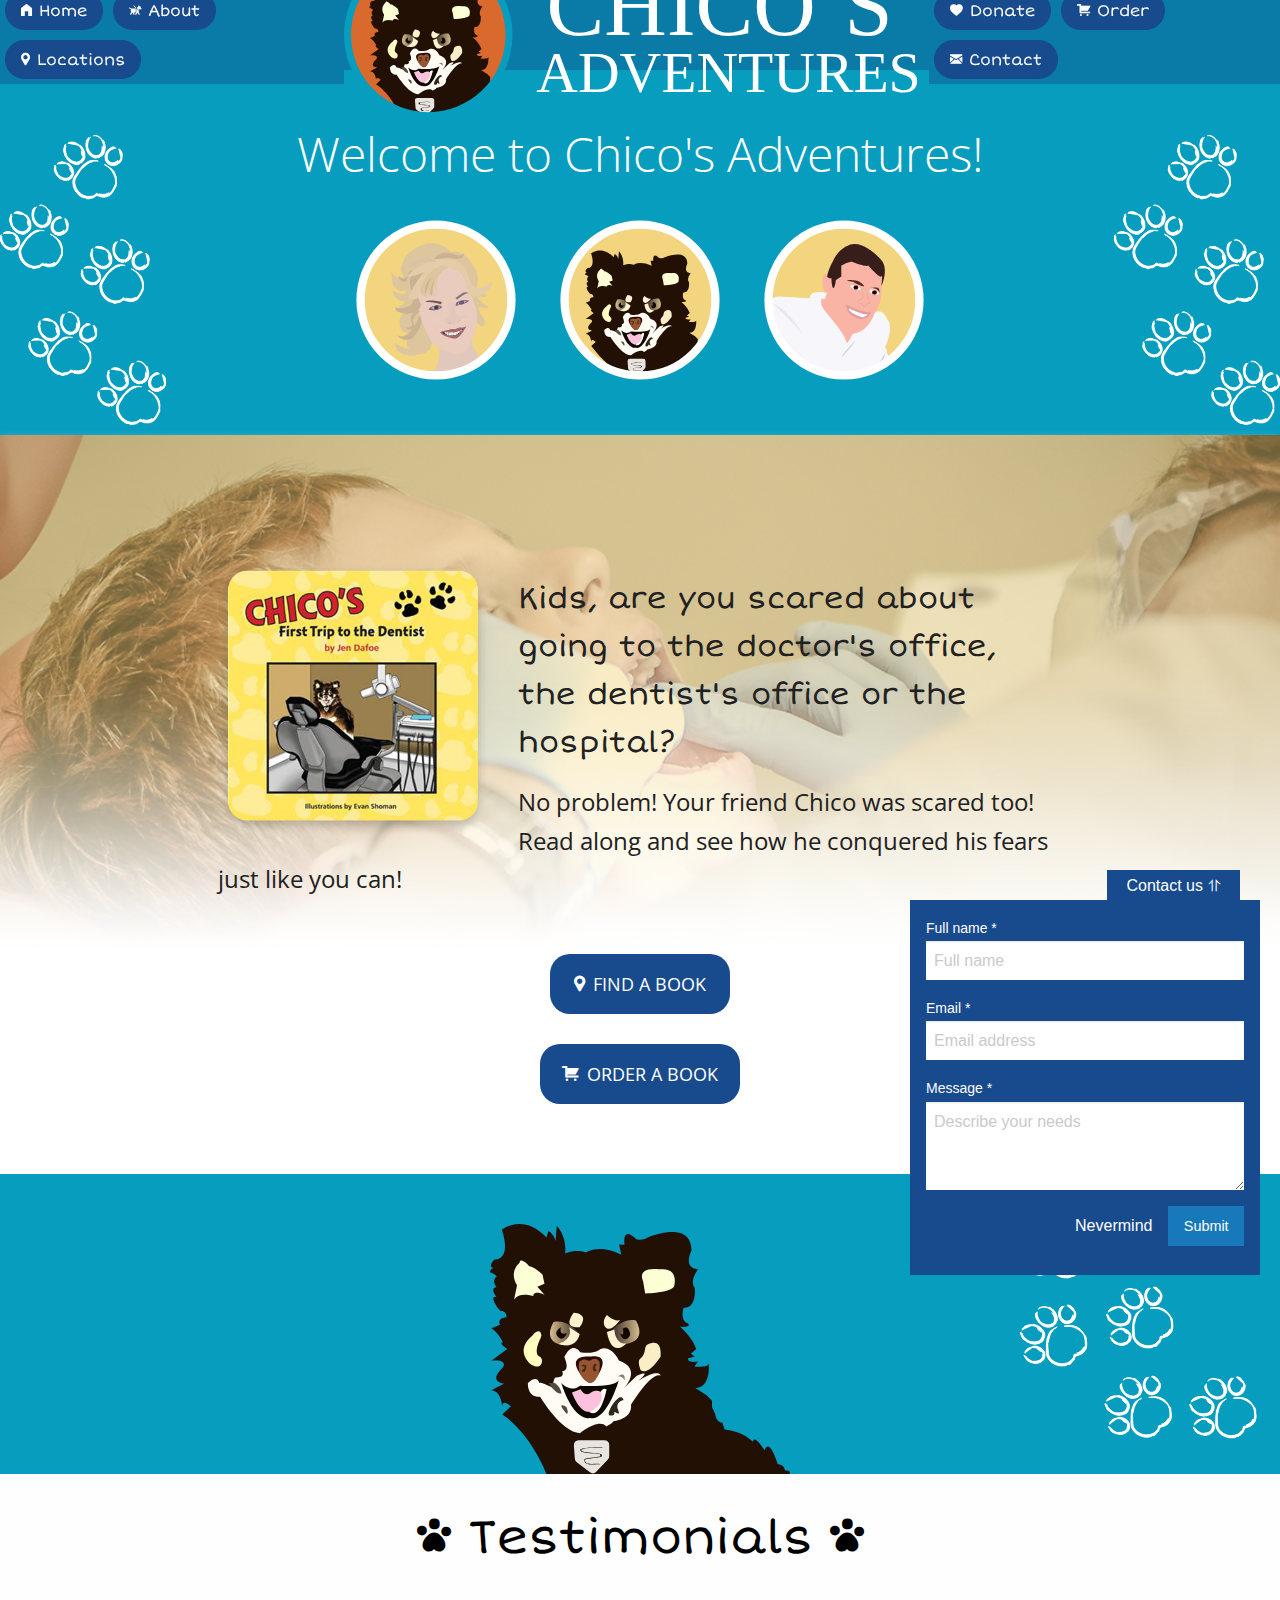
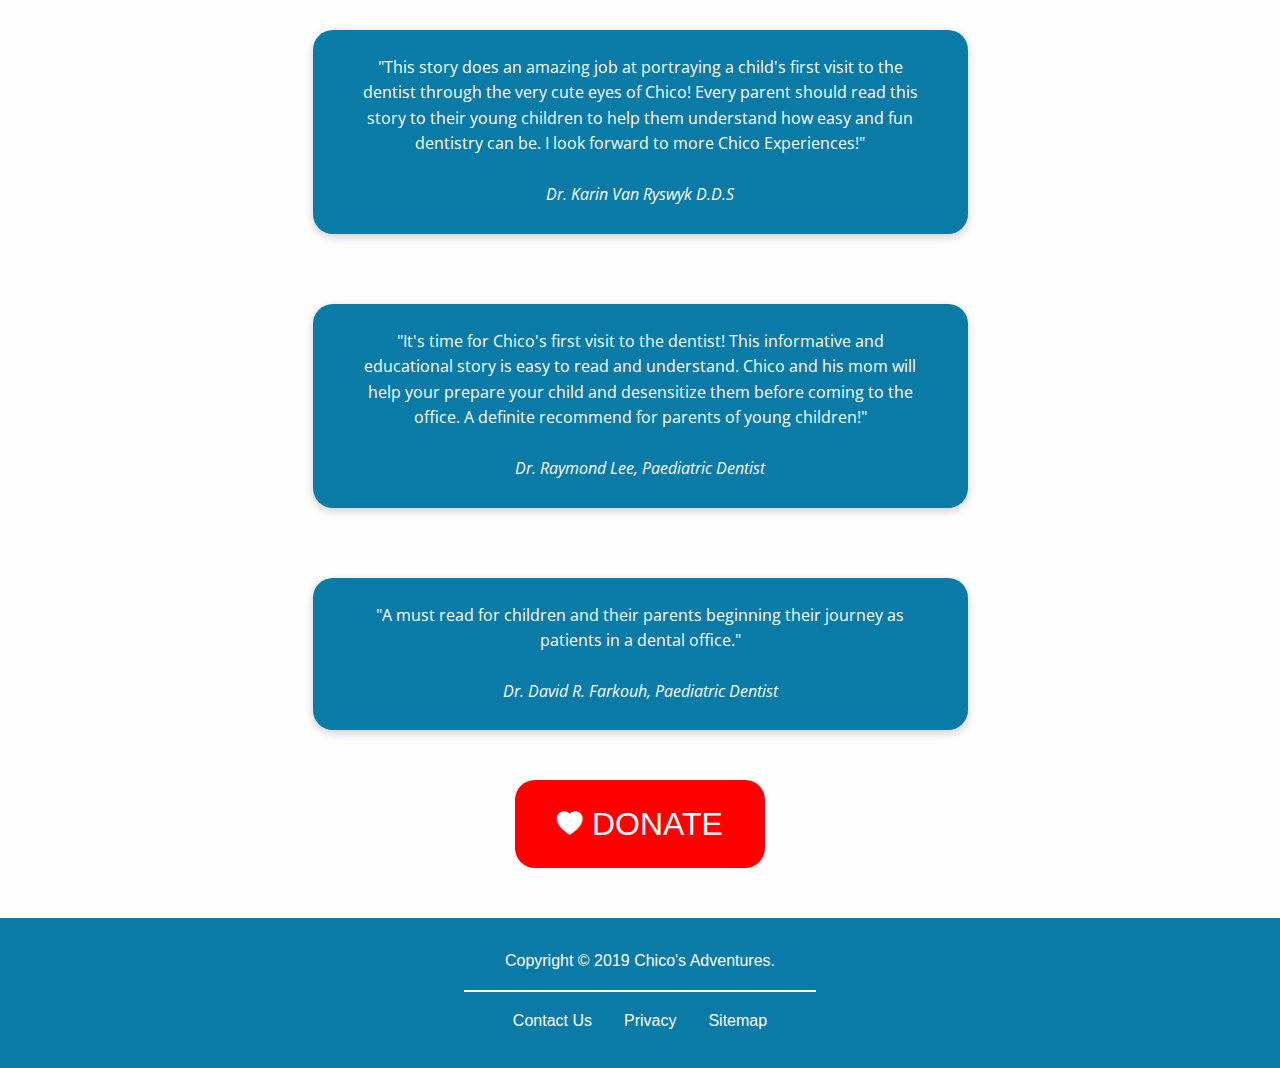
<file: index.html>
<!doctype html>
<html class="no-js" lang="en" dir="ltr">
  <head>
    <meta charset="utf-8">
    <meta http-equiv="x-ua-compatible" content="ie=edge">
    <meta name="viewport" content="width=device-width, initial-scale=1.0">
    <title>Chico's Adventures - Home</title>
    <link rel="stylesheet" href="css/foundation.css">
    <link rel="stylesheet" href="css/app.css">
    <link rel="stylesheet" href="foundation-icons/foundation-icons.css" />
    <link href="https://fonts.googleapis.com/css?family=Short+Stack" rel="stylesheet">
    <link href="https://fonts.googleapis.com/css?family=Open+Sans:300,400" rel="stylesheet">
    <link href="https://fonts.googleapis.com/css?family=Gloria+Hallelujah" rel="stylesheet">
  </head>
  <body>


        <!-- mobile nav bar -->
        <div class="title-bar topbar-center-logo-mobile" data-responsive-toggle="topbar-center-logo" data-hide-for="large">
          <div class="title-bar-left">
            <div class="title-bar-title"><img class="logo" src="images/logo.svg" alt="Logo" /></div>
          </div>
          <div class="title-bar-right">
            <button class="menu-icon" type="button" data-toggle="topbar-center-logo"></button>
          </div>
        </div>
        <!-- /mobile nav bar -->

        <!-- medium and larger nav bar -->
        <div data-sitcky-container>
        <div class="top-bar topbar-center-logo " id="topbar-center-logo" data-sticky data-options="marginTop:0;" style="width:100%">
          <div class="top-bar-left">
            <ul class="menu vertical medium-horizontal">
              <li class="menu-link"><a href="index.html"><i class="fi-home link-icon"></i>Home</a></li>
              <li class="menu-link"><a href="about.html"><i class="fi-guide-dog link-icon"></i>About</a></li>
              <li class="menu-link"><a href="#locations"><i class="fi-marker link-icon"></i>Locations</a></li>
            </ul>
          </div>
          <div class="top-bar-center">
            <a href="#"><img class="logo" src="images/logo.svg" alt="Logo" /></a>
          </div>
        <div class="top-bar-right">
            <ul class="menu vertical medium-horizontal">
              <li class="menu-link"><a href="#donate"><i class="fi-heart link-icon"></i>Donate</a></li>
              <li class="menu-link"><a href="#"><i class="fi-shopping-cart link-icon"></i>Order</a></li>
              <li class="menu-link"><a href="#contact-panel"><i class="fi-mail link-icon"></i>Contact</a></li>
            </ul>
          </div>
        </div>
      </div>
        <!-- /medium and larger nav bar -->

        <main class="grid-container fluid">

        <div class="grid-x grid-padding-x large-padding-collapse medium-padding-collapse small-padding-collapse">
          <div class="large-12 cell">
            <div id="welcome-home">
              <h1 class="welcome-title">Welcome to Chico's Adventures!</h1>

                <div class="grid-x">
                  <div class="small-6 cell float-center" id="hero-banner">
                  <img class="welcome-circle-img" src="images/author-circle-container.svg" alt="Author">
                  <img class="welcome-circle-img" src="images/chico-circle-container.svg" alt="Chico">
                  <img class="welcome-circle-img" src="images/illustrator-circle-container.svg" alt="Illustrator">
              </div>
                </div>
              </div>
            </div>
          </div>

        <div class="grid-x grid-padding-x large-padding-collapse medium-padding-collapse small-padding-collapse">
          <div class="large-12 cell">
            <div id="description-hero">

              <img src="images/pawPrints.svg" alt="" id="paws">
              <img src="images/pawPrints.svg" alt="" id="paws1">
              <img src="images/pawPrints.svg" alt="" id="paws2">

          <div class="grid-x grid-padding-x">
            <div class="large-8 small-8 cell float-center" id="desc-text-block">
              <img class="book float-left" src="images/book-cover.png" alt="Chico's Adventures Book">
              <p class="description-title-text">
                Kids, are you scared about going to the doctor's office, the dentist's office or the hospital?
              </p>
              <p class="description-text">
                No problem! Your friend Chico was scared too! Read along and see how he conquered his fears just like you can!
              </p>
            </div>
          </div>

          <div class="grid-x grid-padding-x">
            <div class="large-4 medium-6 small-8 cell float-center" id="buttons">
          <a class="find-book float-center" href="#"><i class="fi-marker fo-icon"></i>FIND A BOOK</a>
          <a class="order-book float-center" href="#"><i class="fi-shopping-cart fo-icon"></i>ORDER A BOOK</a>
        </div>
      </div>

            </div>
          </div>
        </div>

        <div class="grid-x grid-padding-x large-padding-collapse medium-padding-collapse small-padding-collapse hide-for-small-only">
          <div class="cell">
            <div id="find-or-order">
              <div class="grid-x grid-padding-x">
                <div class="large-6 medium-8 small-6 cell clearfix float-center">
                      <img class="illustration float-center hide-for-small-only" src="images/chico-illustration.svg" alt="Chico">
                    </div>
                </div>
              </div>
            </div>
          </div>


          <div class="grid-x grid-padding-x large-padding-collapse medium-padding-collapse small-padding-collapse">
            <div class="large-12 small-12 cell">
              <h1 class="testimonial-title"><i class="fi-paw icon-left"></i> Testimonials <i class="fi-paw icon-right"></i></h1>
              <div class="grid-x grid-padding-x">
                <div class="large-6 medium-8 small-8 cell testimonial-con float-center">
                  <p class="testimonial-text">
                    "This story does an amazing job at portraying a child's first visit to the dentist through the very cute eyes of Chico! Every parent should read this story to their young children to help them understand how easy and fun dentistry can be. I look forward to more Chico Experiences!"
                  </p>
                  <p class="name-text"><em>Dr. Karin Van Ryswyk D.D.S</em></p>
                </div>
            </div>
            <div class="grid-x grid-padding-x">
              <div class="large-6 medium-8 small-8 cell testimonial-con float-center">
                <p class="testimonial-text">
                  "It's time for Chico's first visit to the dentist! This informative and educational story is easy to read and understand. Chico and his mom will help your prepare your child and desensitize them before coming to the office. A definite recommend for parents of young children!"
                </p>
                <p class="name-text"><em>Dr. Raymond Lee, Paediatric Dentist</em></p>
              </div>
          </div>
          <div class="grid-x grid-padding-x">
            <div class="large-6 medium-8 small-8 cell testimonial-con float-center">
              <p class="testimonial-text">
                "A must read for children and their parents beginning their journey as patients in a dental office."
              </p>
              <p class="name-text"><em>Dr. David R. Farkouh, Paediatric Dentist</em></p>
            </div>
        </div>
          </div>
        </div>

        <div class="grid-x grid-padding-x large-padding-collapse medium-padding-collapse small-padding-collapse">
          <div class="large-12 small-12 cell">

            <div class="grid-x grid-padding-x" id="donate">
              <div class="large-4 medium-6 small-8 cell float-center">
            <a class="donate-button float-center" href="#"><i class="fi-heart"></i> DONATE</a>
          </div>
        </div>
      </div>
        </div>


        <div class="contact-panel" id="contact-panel" data-toggler=".is-active">
  <a class="contact-panel-button" data-toggle="contact-panel">Contact us</a>
  <form action="post">
    <div class="row">
      <label>Full name *
        <input type="text" placeholder="Full name">
      </label>
    </div>
    <div class="row">
      <label>Email *
        <input type="email" placeholder="Email address">
      </label>
    </div>
    <div class="row">
      <label>Message *
        <textarea placeholder="Describe your needs" rows="3"></textarea>
      </label>
    </div>
    <div class="contact-panel-actions">
      <button class="cancel-button" data-toggle="contact-panel">Nevermind</button>
      <input type="submit" class="button submit-button" value="Submit">
    </div>
  </form>
</div>




        <div class="grid-x grid-padding-x large-padding-collapse medium-padding-collapse small-padding-collapse">
          <div class="large-12 cell">
            <footer id="main-footer">
              <p class="copyright">Copyright &copy; 2019 Chico's Adventures.</p>
              <hr class="footer-divide">
              <ul class="menu align-center" id="footer-nav">
                <li><a href="#">Contact Us</a></li>
                <li><a href="#">Privacy</a></li>
                <li><a href="#">Sitemap</a></li>
              </ul>
            </footer>
          </div>
        </div>

        </main>

    <script src="js/vendor/jquery.js"></script>
    <script src="js/vendor/what-input.js"></script>
    <script src="js/vendor/foundation.js"></script>
    <script src="js/app.js"></script>
  </body>
</html>
</file>
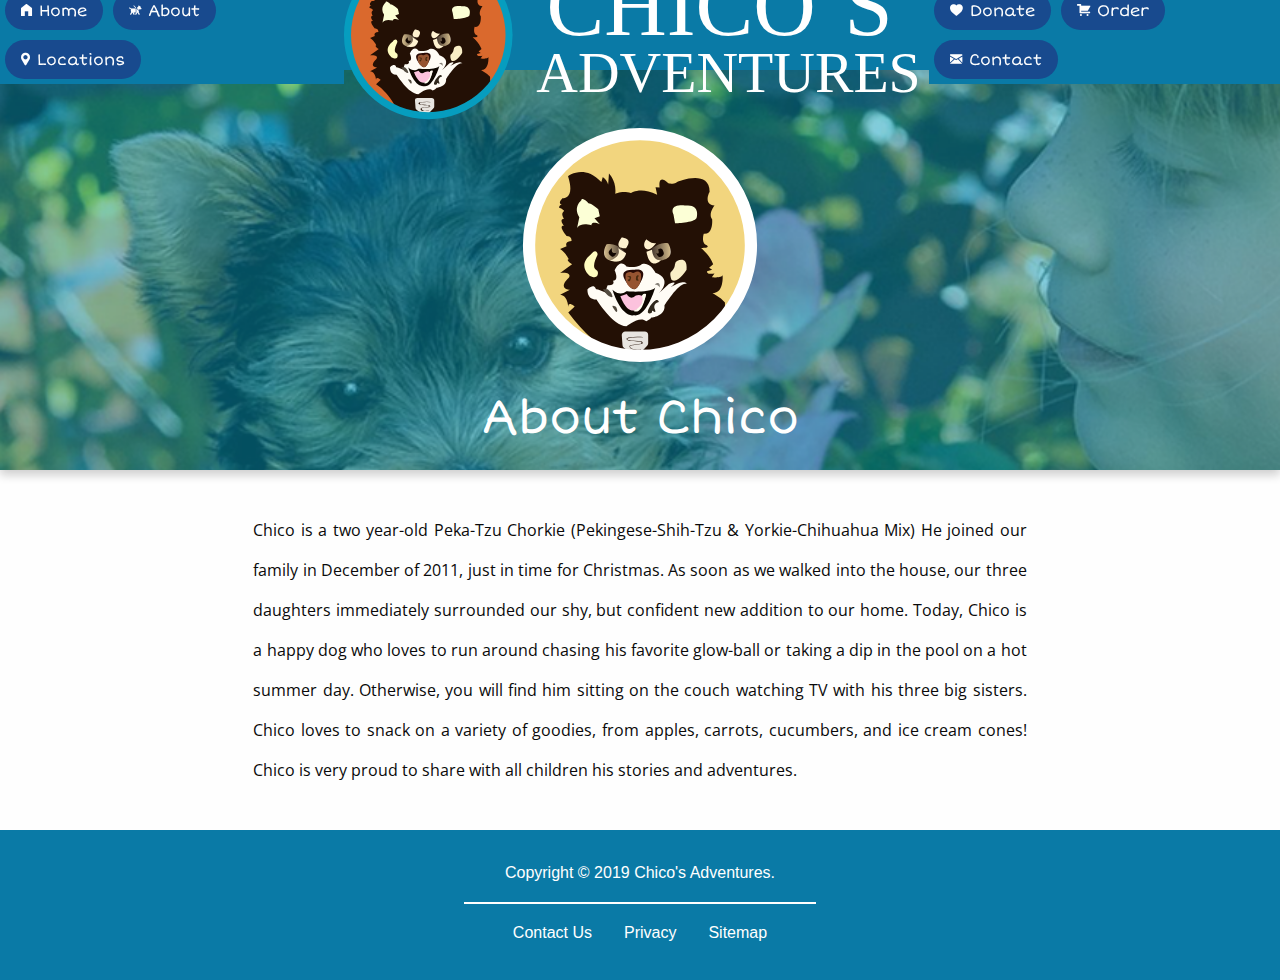
<file: about.html>
<!doctype html>
<html class="no-js" lang="en" dir="ltr">
  <head>
    <meta charset="utf-8">
    <meta http-equiv="x-ua-compatible" content="ie=edge">
    <meta name="viewport" content="width=device-width, initial-scale=1.0">
    <title>Chico's Adventures</title>
    <link rel="stylesheet" href="css/foundation.css">
    <link rel="stylesheet" href="css/app.css">
    <link rel="stylesheet" href="foundation-icons/foundation-icons.css" />
    <link href="https://fonts.googleapis.com/css?family=Short+Stack" rel="stylesheet">
    <link href="https://fonts.googleapis.com/css?family=Open+Sans" rel="stylesheet">
    <link href="https://fonts.googleapis.com/css?family=Gloria+Hallelujah" rel="stylesheet">
  </head>
  <body>

    <!-- mobile nav bar -->
    <div class="title-bar topbar-center-logo-mobile" data-responsive-toggle="topbar-center-logo" data-hide-for="medium">
      <div class="title-bar-left">
        <div class="title-bar-title"><img class="logo" src="images/logo.svg" alt="Logo" /></div>
      </div>
      <div class="title-bar-right">
        <button class="menu-icon" type="button" data-toggle="topbar-center-logo"></button>
      </div>
    </div>
    <!-- /mobile nav bar -->

    <!-- medium and larger nav bar -->
    <div data-sitcky-container>
    <div class="top-bar topbar-center-logo " id="topbar-center-logo" data-sticky data-options="marginTop:0;" style="width:100%">
      <div class="top-bar-left">
        <ul class="menu vertical medium-horizontal">
          <li class="menu-link"><a href="#"><i class="fi-home link-icon"></i>Home</a></li>
          <li class="menu-link"><a href="#"><i class="fi-guide-dog link-icon"></i>About</a></li>
          <li class="menu-link"><a href="#"><i class="fi-marker link-icon"></i>Locations</a></li>
        </ul>
      </div>
      <div class="top-bar-center">
        <a href="#"><img class="logo" src="images/logo.svg" alt="Logo" /></a>
      </div>
    <div class="top-bar-right">
        <ul class="menu vertical medium-horizontal">
          <li class="menu-link"><a href="#"><i class="fi-heart link-icon"></i>Donate</a></li>
          <li class="menu-link"><a href="#"><i class="fi-shopping-cart link-icon"></i>Order</a></li>
          <li class="menu-link"><a href="#"><i class="fi-mail link-icon"></i>Contact</a></li>
        </ul>
      </div>
    </div>
  </div>
    <!-- /medium and larger nav bar -->

<main class="grid-container fluid">

<div class="grid-x grid-padding-x large-padding-collapse medium-padding-collapse small-padding-collapse">
  <div class="large-12 cell">
  <div id="welcome">
        <img src="images/chico-circle-container.svg" alt="About Chico">
        <p class="about-title align-center">About Chico</p>
    </div>
  </div>
</div>

<div class="grid-x align-center medium-padding-collapse small-padding-collapse">
  <div class="large-8 cell">
    <p class="body-text">
      Chico is a two year-old Peka-Tzu Chorkie (Pekingese-Shih-Tzu & Yorkie-Chihuahua Mix) He joined our family in December of 2011, just in time for Christmas. As soon as we walked into the house, our three daughters immediately surrounded our shy, but confident new addition to our home. Today, Chico is a happy dog who loves to run around chasing his favorite glow-ball or taking a dip in the pool on a hot summer day. Otherwise, you will find him sitting on the couch watching TV with his three big sisters. Chico loves to snack on a variety of goodies, from apples, carrots, cucumbers, and ice cream cones! Chico is very proud to share with all children his stories and adventures.
    </p>
  </div>
</div>


<div class="grid-x grid-padding-x large-padding-collapse medium-padding-collapse small-padding-collapse">
  <div class="large-12 cell">
    <footer id="main-footer">
      <p class="copyright">Copyright &copy; 2019 Chico's Adventures.</p>
      <hr class="footer-divide">
      <ul class="menu align-center" id="footer-nav">
        <li><a href="#">Contact Us</a></li>
        <li><a href="#">Privacy</a></li>
        <li><a href="#">Sitemap</a></li>
      </ul>
    </footer>
  </div>
</div>

</main>

    <script src="js/vendor/jquery.js"></script>
    <script src="js/vendor/what-input.js"></script>
    <script src="js/vendor/foundation.js"></script>
    <script src="js/app.js"></script>
  </body>
</html>
</file>
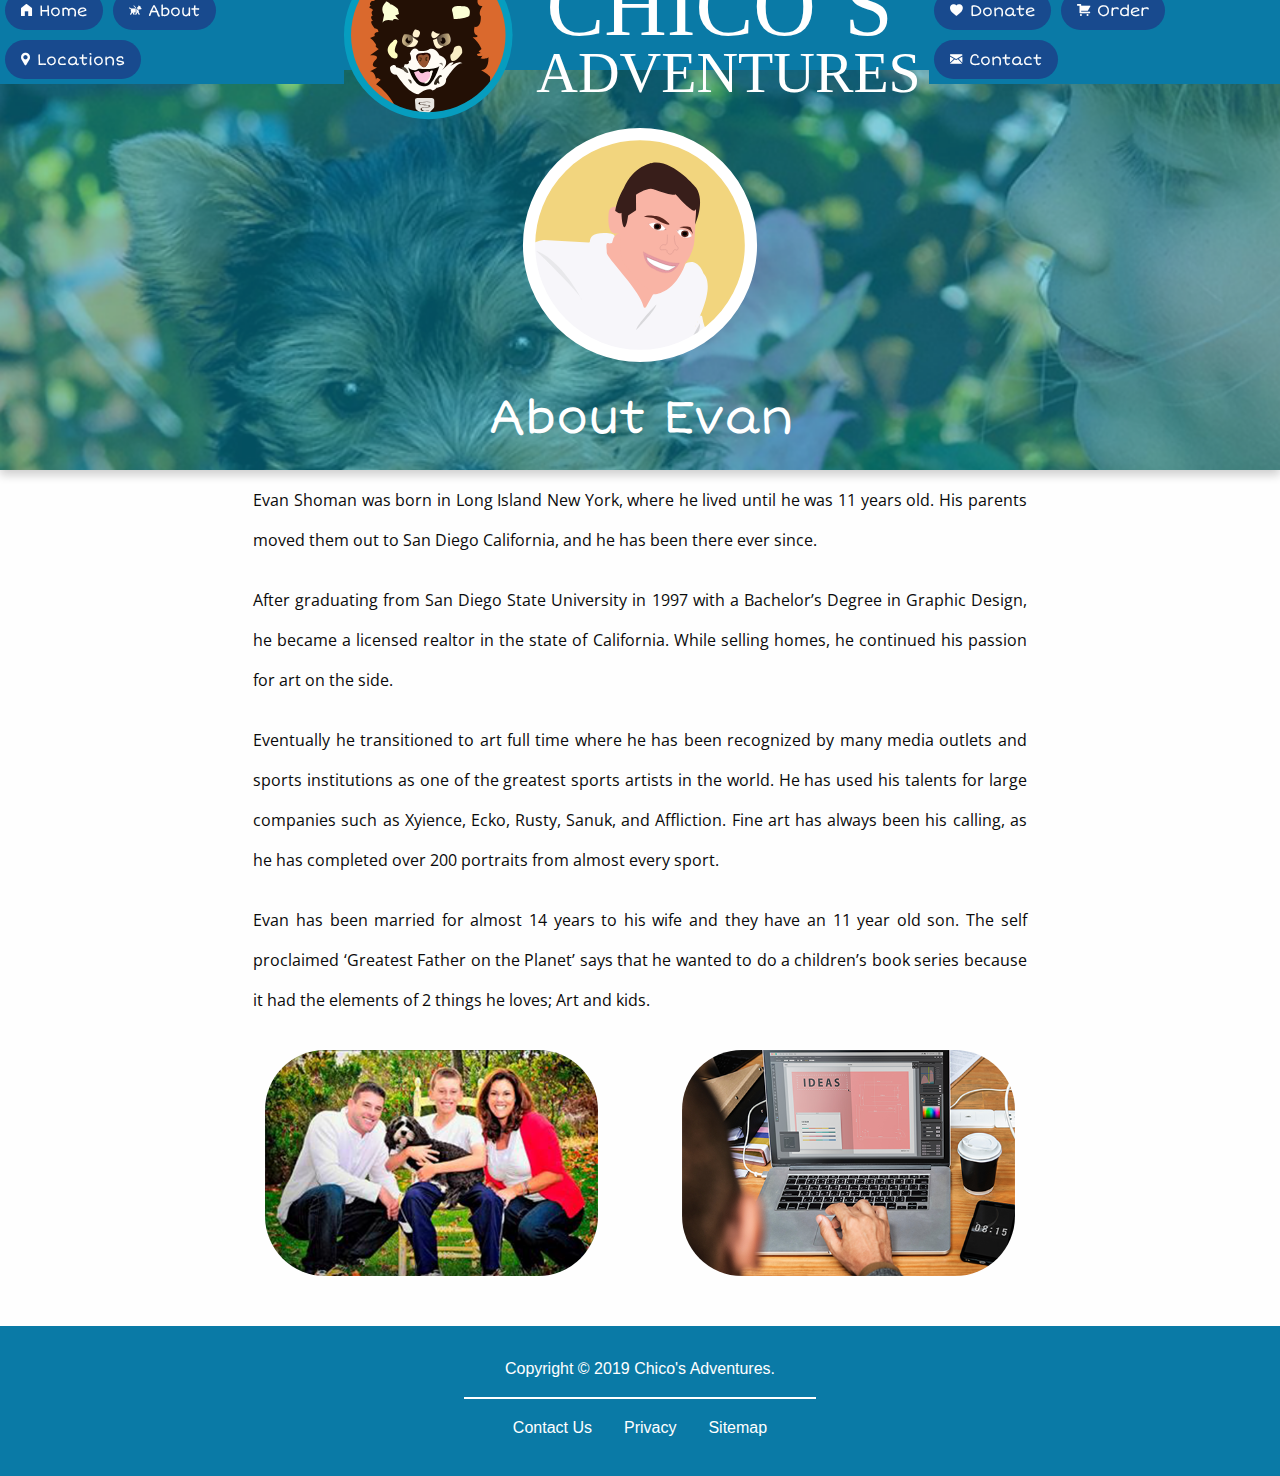
<file: aboutEvan.html>
<!doctype html>
<html class="no-js" lang="en" dir="ltr">
  <head>
    <meta charset="utf-8">
    <meta http-equiv="x-ua-compatible" content="ie=edge">
    <meta name="viewport" content="width=device-width, initial-scale=1.0">
    <title>Chico's Adventures</title>
    <link rel="stylesheet" href="css/foundation.css">
    <link rel="stylesheet" href="css/app.css">
    <link rel="stylesheet" href="foundation-icons/foundation-icons.css" />
    <link href="https://fonts.googleapis.com/css?family=Short+Stack" rel="stylesheet">
    <link href="https://fonts.googleapis.com/css?family=Open+Sans" rel="stylesheet">
    <link href="https://fonts.googleapis.com/css?family=Gloria+Hallelujah" rel="stylesheet">
  </head>
  <body>

    <!-- mobile nav bar -->
    <div class="title-bar topbar-center-logo-mobile" data-responsive-toggle="topbar-center-logo" data-hide-for="medium">
      <div class="title-bar-left">
        <div class="title-bar-title"><img class="logo" src="images/logo.svg" alt="Logo" /></div>
      </div>
      <div class="title-bar-right">
        <button class="menu-icon" type="button" data-toggle="topbar-center-logo"></button>
      </div>
    </div>
    <!-- /mobile nav bar -->

    <!-- medium and larger nav bar -->
    <div data-sitcky-container>
    <div class="top-bar topbar-center-logo " id="topbar-center-logo" data-sticky data-options="marginTop:0;" style="width:100%">
      <div class="top-bar-left">
        <ul class="menu vertical medium-horizontal">
          <li class="menu-link"><a href="#"><i class="fi-home link-icon"></i>Home</a></li>
          <li class="menu-link"><a href="#"><i class="fi-guide-dog link-icon"></i>About</a></li>
          <li class="menu-link"><a href="#"><i class="fi-marker link-icon"></i>Locations</a></li>
        </ul>
      </div>
      <div class="top-bar-center">
        <a href="#"><img class="logo" src="images/logo.svg" alt="Logo" /></a>
      </div>
    <div class="top-bar-right">
        <ul class="menu vertical medium-horizontal">
          <li class="menu-link"><a href="#"><i class="fi-heart link-icon"></i>Donate</a></li>
          <li class="menu-link"><a href="#"><i class="fi-shopping-cart link-icon"></i>Order</a></li>
          <li class="menu-link"><a href="#"><i class="fi-mail link-icon"></i>Contact</a></li>
        </ul>
      </div>
    </div>
  </div>
    <!-- /medium and larger nav bar -->

<main class="grid-container fluid">

<div class="grid-x grid-padding-x large-padding-collapse medium-padding-collapse small-padding-collapse">
  <div class="large-12 cell">
  <div id="welcome">
        <img src="images/illustrator-circle-container.svg" alt="About Chico">
        <p class="about-title align-center">About Evan</p>
    </div>
  </div>
</div>

<div class="grid-x align-center medium-padding-collapse small-padding-collapse">

  <div class="large-8 cell">
    <p class="body-text-about">
      Evan Shoman was born in Long Island New York, where he lived until he was 11 years old. His parents moved them out to San Diego California, and he has been there ever since.
    </p>
  </div>

  <div class="large-8 cell">
    <p class="body-text-about">
      After graduating from San Diego State University in 1997 with a Bachelor’s Degree in Graphic Design, he became a licensed realtor in the state of California. While selling homes, he continued his passion for art on the side.
    </p>
  </div>

  <div class="large-8 cell">
    <p class="body-text-about">
      Eventually he transitioned to art full time where he has been recognized by many media outlets and sports institutions as one of the greatest sports artists in the world. He has used his talents for large companies such as Xyience, Ecko, Rusty, Sanuk, and Affliction. Fine art has always been his calling, as he has completed over 200 portraits from almost every sport.
    </p>
  </div>

  <div class="large-8 cell">
    <p class="body-text-about">
      Evan has been married for almost 14 years to his wife and they have an 11 year old son. The self proclaimed ‘Greatest Father on the Planet’ says that he wanted to do a children’s book series because it had the elements of 2 things he loves; Art and kids.
    </p>
  </div>



</div>


<div class="grid-x align-center medium-padding-collapse small-padding-collapse">
  <div class="large-4 cell about-page-img">
      <img src="images/thefamily.png" alt="chico and little girls">
  </div>

  <div class="large-4 cell about-page-img">
      <img src="images/macbookDesign.png" alt="chico and little girls">
  </div>

</div>


<div class="grid-x grid-padding-x large-padding-collapse medium-padding-collapse small-padding-collapse">
  <div class="large-12 cell">
    <footer id="main-footer">
      <p class="copyright">Copyright &copy; 2019 Chico's Adventures.</p>
      <hr class="footer-divide">
      <ul class="menu align-center" id="footer-nav">
        <li><a href="#">Contact Us</a></li>
        <li><a href="#">Privacy</a></li>
        <li><a href="#">Sitemap</a></li>
      </ul>
    </footer>
  </div>
</div>

</main>

    <script src="js/vendor/jquery.js"></script>
    <script src="js/vendor/what-input.js"></script>
    <script src="js/vendor/foundation.js"></script>
    <script src="js/app.js"></script>
  </body>
</html>
</file>
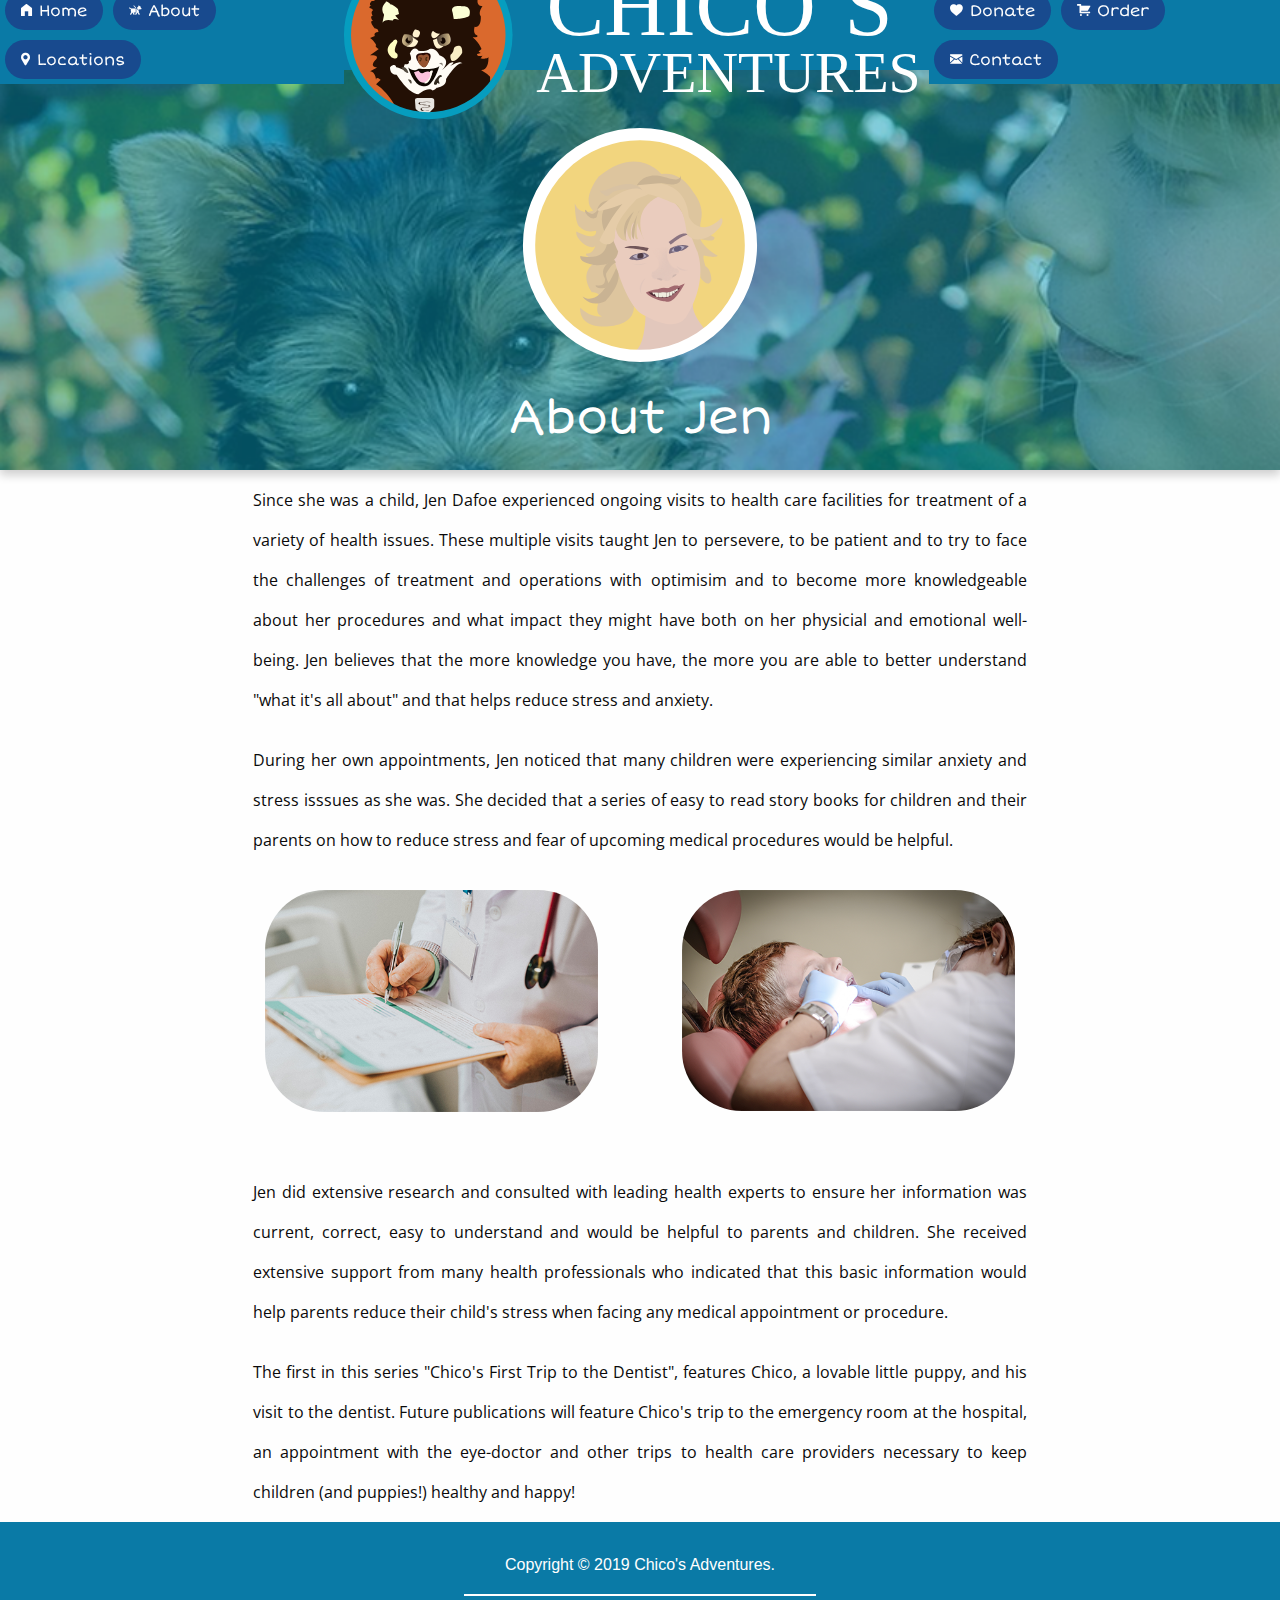
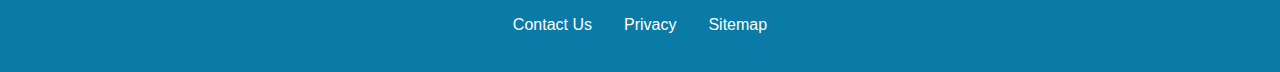
<file: aboutJen.html>
<!doctype html>
<html class="no-js" lang="en" dir="ltr">
  <head>
    <meta charset="utf-8">
    <meta http-equiv="x-ua-compatible" content="ie=edge">
    <meta name="viewport" content="width=device-width, initial-scale=1.0">
    <title>Chico's Adventures</title>
    <link rel="stylesheet" href="css/foundation.css">
    <link rel="stylesheet" href="css/app.css">
    <link rel="stylesheet" href="foundation-icons/foundation-icons.css" />
    <link href="https://fonts.googleapis.com/css?family=Short+Stack" rel="stylesheet">
    <link href="https://fonts.googleapis.com/css?family=Open+Sans" rel="stylesheet">
    <link href="https://fonts.googleapis.com/css?family=Gloria+Hallelujah" rel="stylesheet">
  </head>
  <body>

    <!-- mobile nav bar -->
    <div class="title-bar topbar-center-logo-mobile" data-responsive-toggle="topbar-center-logo" data-hide-for="medium">
      <div class="title-bar-left">
        <div class="title-bar-title"><img class="logo" src="images/logo.svg" alt="Logo" /></div>
      </div>
      <div class="title-bar-right">
        <button class="menu-icon" type="button" data-toggle="topbar-center-logo"></button>
      </div>
    </div>
    <!-- /mobile nav bar -->

    <!-- medium and larger nav bar -->
    <div data-sitcky-container>
    <div class="top-bar topbar-center-logo " id="topbar-center-logo" data-sticky data-options="marginTop:0;" style="width:100%">
      <div class="top-bar-left">
        <ul class="menu vertical medium-horizontal">
          <li class="menu-link"><a href="#"><i class="fi-home link-icon"></i>Home</a></li>
          <li class="menu-link"><a href="#"><i class="fi-guide-dog link-icon"></i>About</a></li>
          <li class="menu-link"><a href="#"><i class="fi-marker link-icon"></i>Locations</a></li>
        </ul>
      </div>
      <div class="top-bar-center">
        <a href="#"><img class="logo" src="images/logo.svg" alt="Logo" /></a>
      </div>
    <div class="top-bar-right">
        <ul class="menu vertical medium-horizontal">
          <li class="menu-link"><a href="#"><i class="fi-heart link-icon"></i>Donate</a></li>
          <li class="menu-link"><a href="#"><i class="fi-shopping-cart link-icon"></i>Order</a></li>
          <li class="menu-link"><a href="#"><i class="fi-mail link-icon"></i>Contact</a></li>
        </ul>
      </div>
    </div>
  </div>
    <!-- /medium and larger nav bar -->

<main class="grid-container fluid">

<div class="grid-x grid-padding-x large-padding-collapse medium-padding-collapse small-padding-collapse">
  <div class="large-12 cell">
  <div id="welcome">
        <img src="images/author-circle-container.svg" alt="About Chico">
        <p class="about-title align-center">About Jen</p>
    </div>
  </div>
</div>

<div class="grid-x align-center medium-padding-collapse small-padding-collapse">

  <div class="large-8 cell">
    <p class="body-text-about">
      Since she was a child, Jen Dafoe experienced ongoing visits to health care facilities for treatment of a variety of health issues. These multiple visits taught Jen to persevere, to be patient and to try to face the challenges of treatment and operations with optimisim and to become more knowledgeable about her procedures and what impact they might have both on her physicial and emotional well-being. Jen believes that the more knowledge you have, the more you are able to better understand "what it's all about" and that helps reduce stress and anxiety.
    </p>
  </div>

  <div class="large-8 cell">
    <p class="body-text-about">
      During her own appointments, Jen noticed that many children were experiencing similar anxiety and stress isssues as she was. She decided that a series of easy to read story books for children and their parents on how to reduce stress and fear of upcoming medical procedures would be helpful.
    </p>
  </div>
</div>


<div class="grid-x align-center medium-padding-collapse small-padding-collapse">
  <div class="large-4 cell about-page-img">
      <img src="images/doctorPen.png" alt="chico and little girls">
  </div>

  <div class="large-4 cell about-page-img">
      <img src="images/boyteeth.png" alt="chico and little girls">
  </div>

</div>



<div class="grid-x align-center medium-padding-collapse small-padding-collapse">

  <div class="large-8 cell">
    <p class="body-text-about">
      Jen did extensive research and consulted with leading health experts to ensure her information was current, correct, easy to understand and would be helpful to parents and children. She received extensive support from many health professionals who indicated that this basic information would help parents reduce their child's stress when facing any medical appointment or procedure.
    </p>
  </div>

  <div class="large-8 cell">
    <p class="body-text-about">
      The first in this series "Chico's First Trip to the Dentist", features Chico, a lovable little puppy, and his visit to the dentist. Future publications will feature Chico's trip to the emergency room at the hospital, an appointment with the eye-doctor and other trips to health care providers necessary to keep children (and puppies!) healthy and happy!
    </p>
  </div>
</div>





<div class="grid-x grid-padding-x large-padding-collapse medium-padding-collapse small-padding-collapse">
  <div class="large-12 cell">
    <footer id="main-footer">
      <p class="copyright">Copyright &copy; 2019 Chico's Adventures.</p>
      <hr class="footer-divide">
      <ul class="menu align-center" id="footer-nav">
        <li><a href="#">Contact Us</a></li>
        <li><a href="#">Privacy</a></li>
        <li><a href="#">Sitemap</a></li>
      </ul>
    </footer>
  </div>
</div>

</main>

    <script src="js/vendor/jquery.js"></script>
    <script src="js/vendor/what-input.js"></script>
    <script src="js/vendor/foundation.js"></script>
    <script src="js/app.js"></script>
  </body>
</html>
</file>
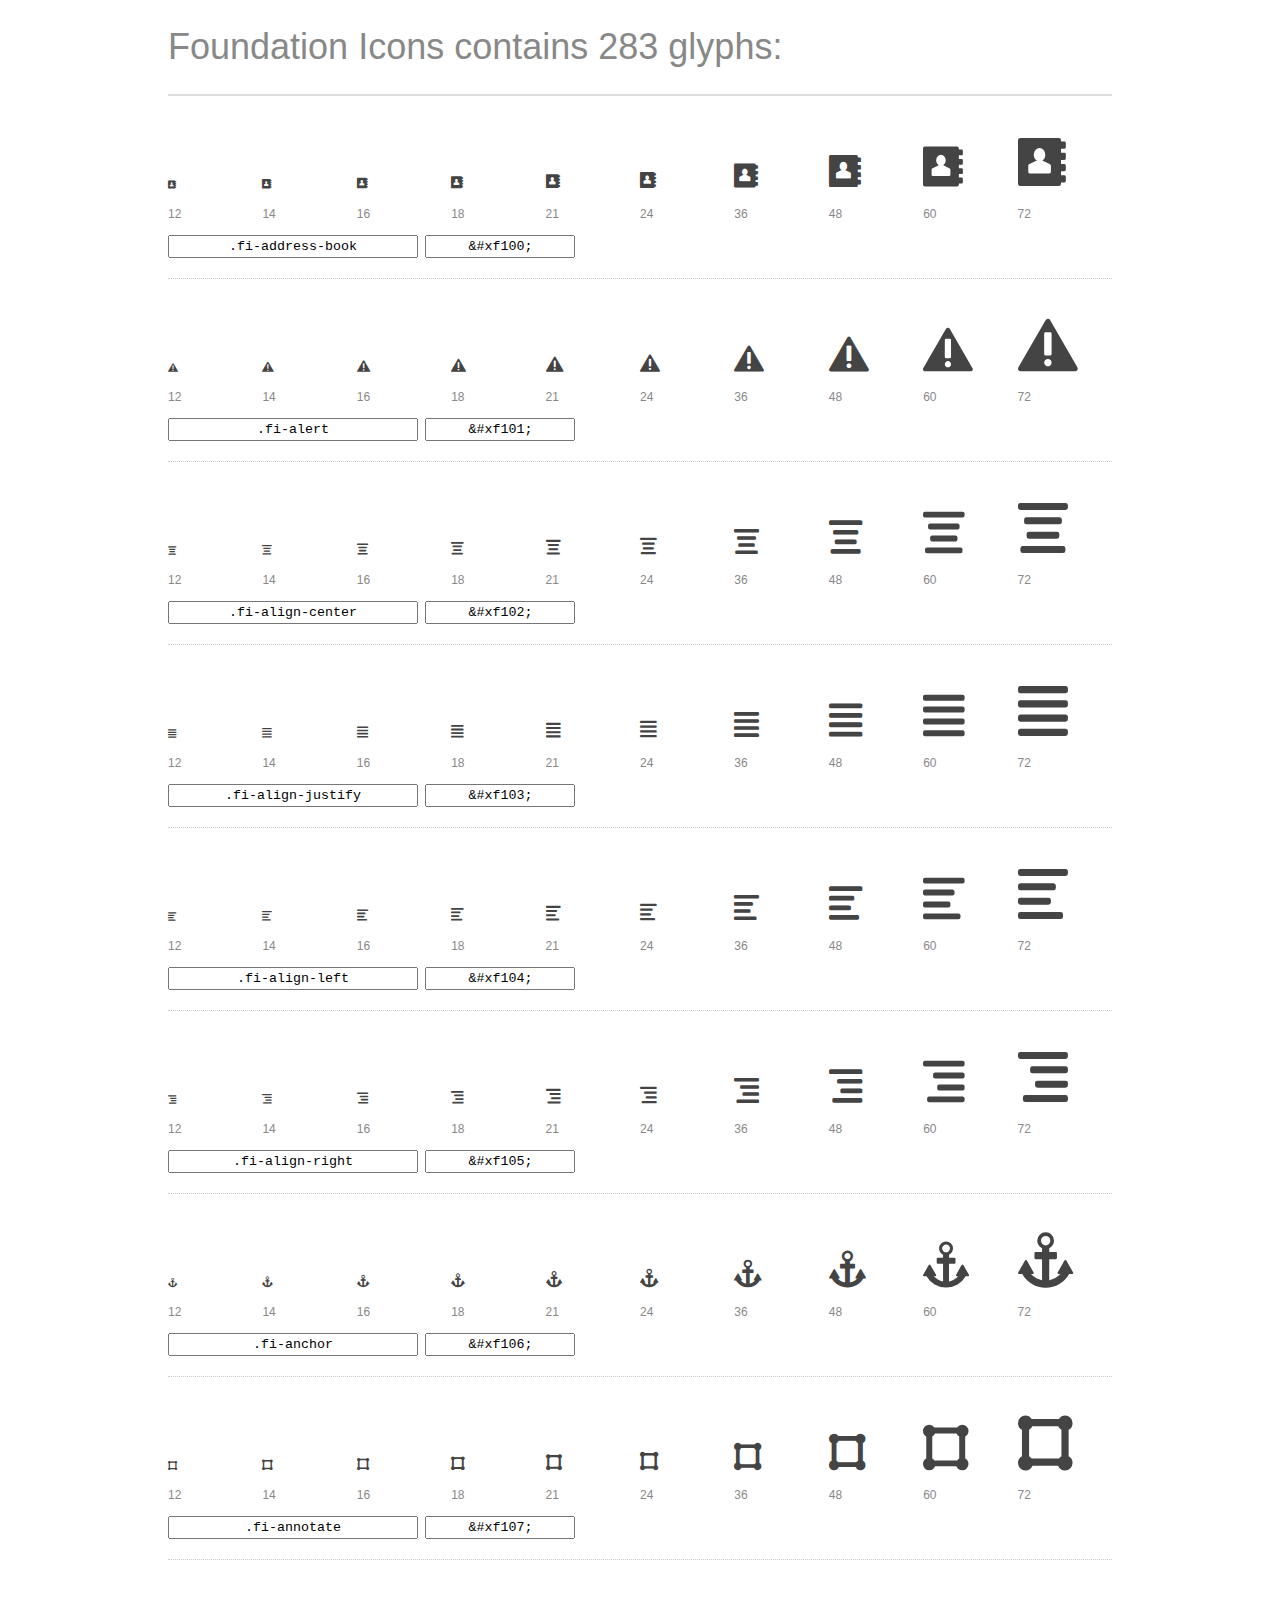
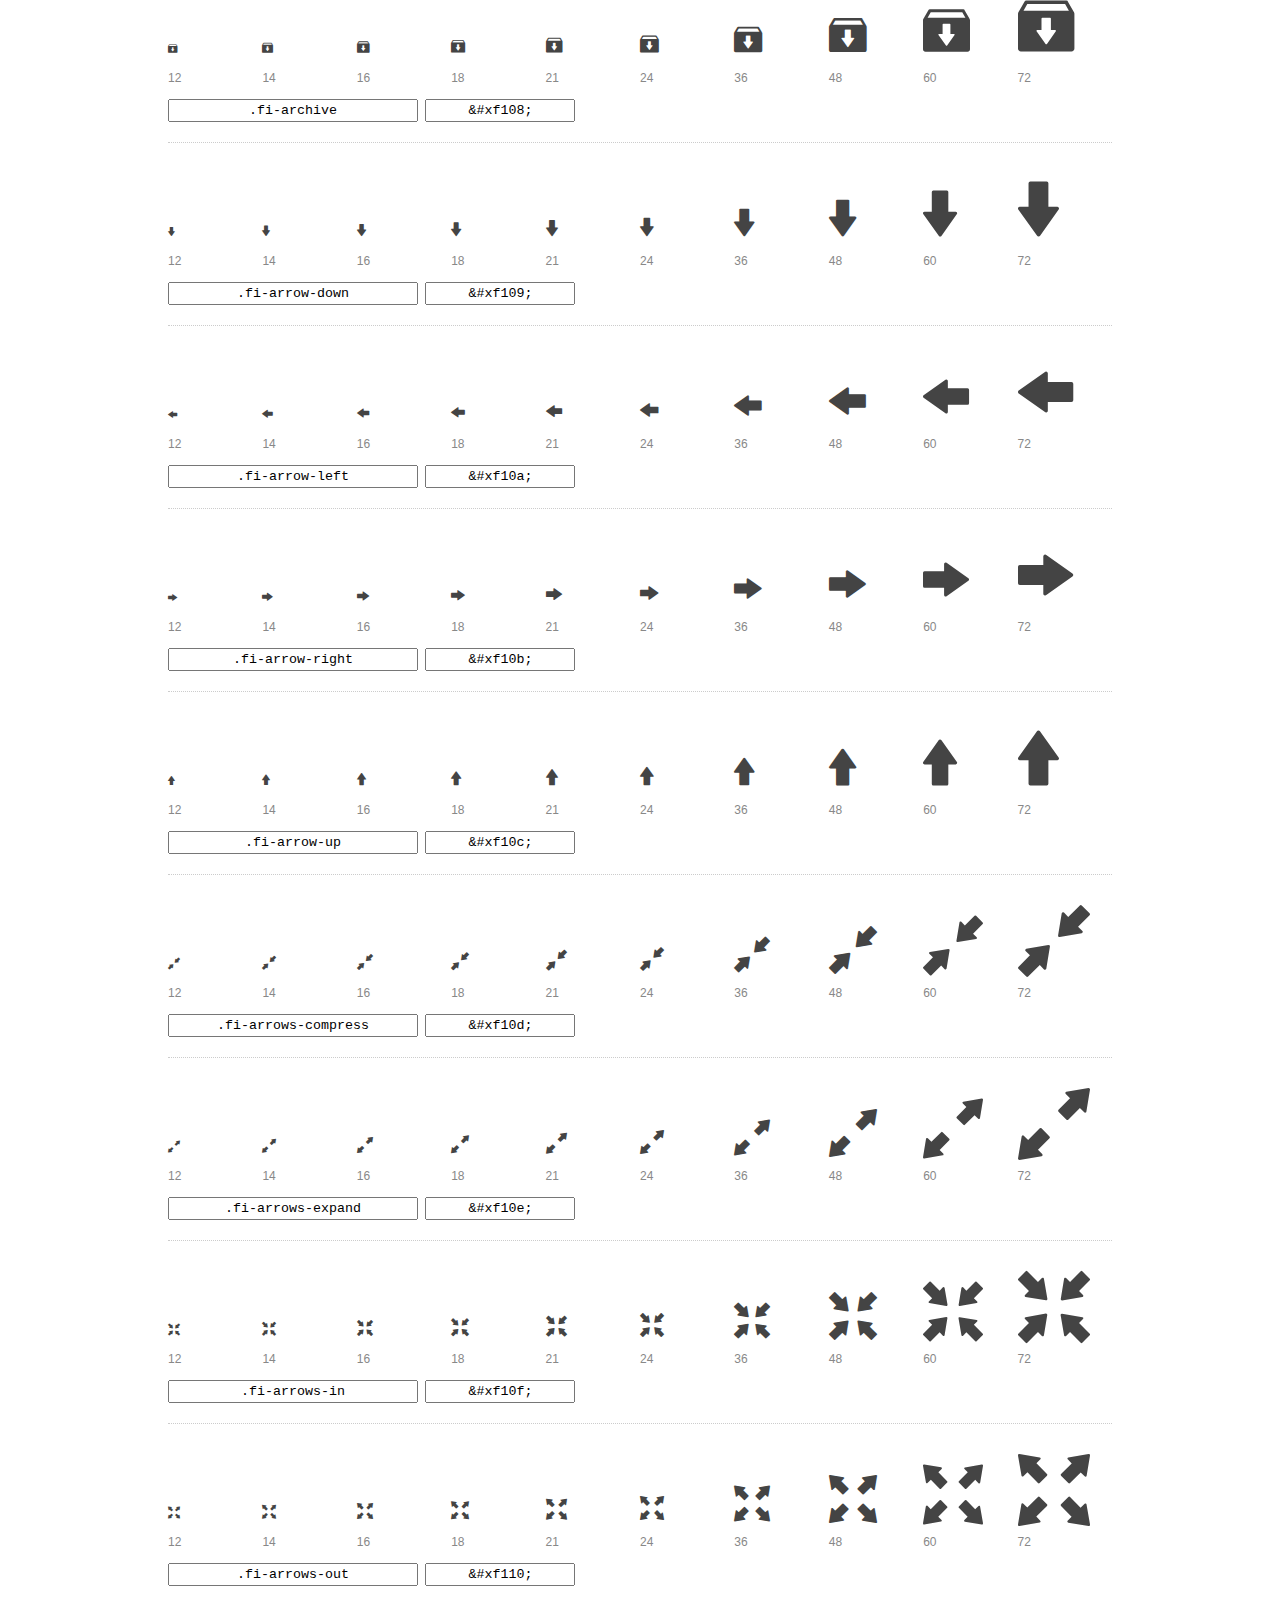
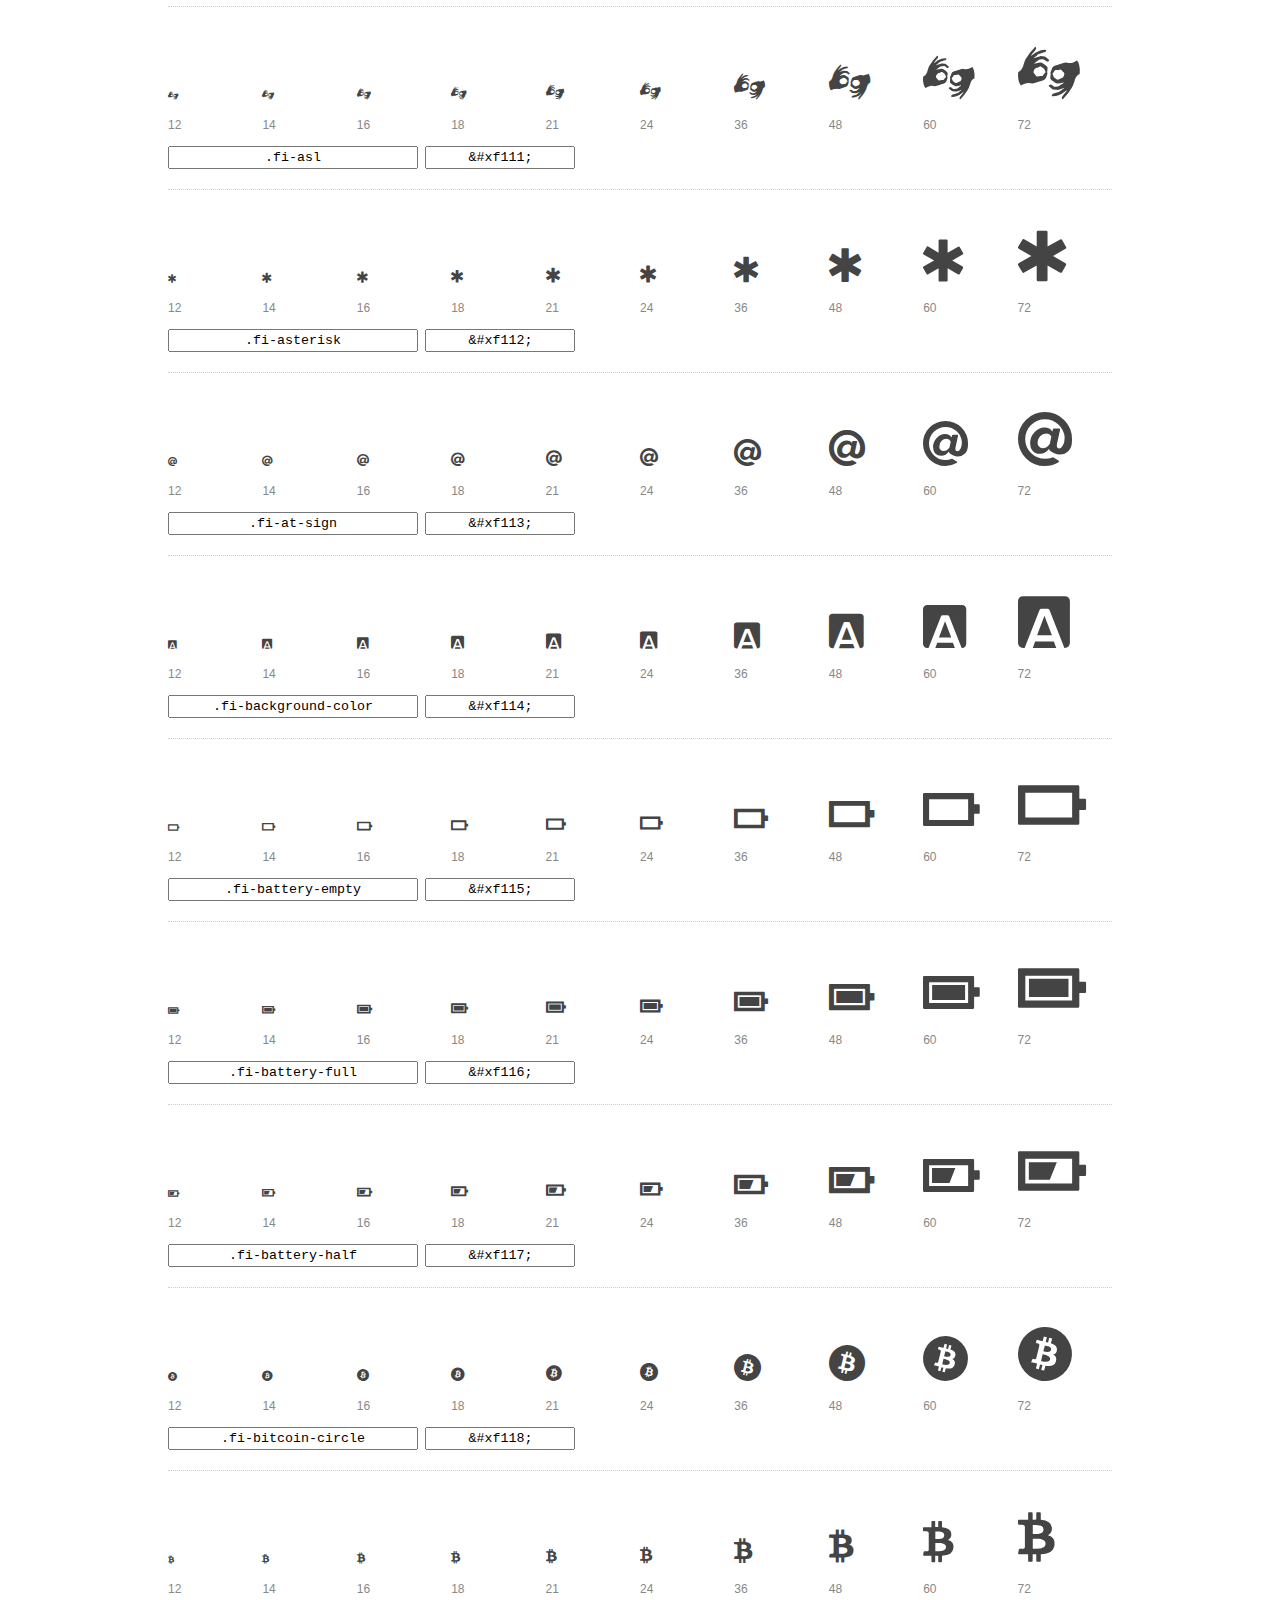
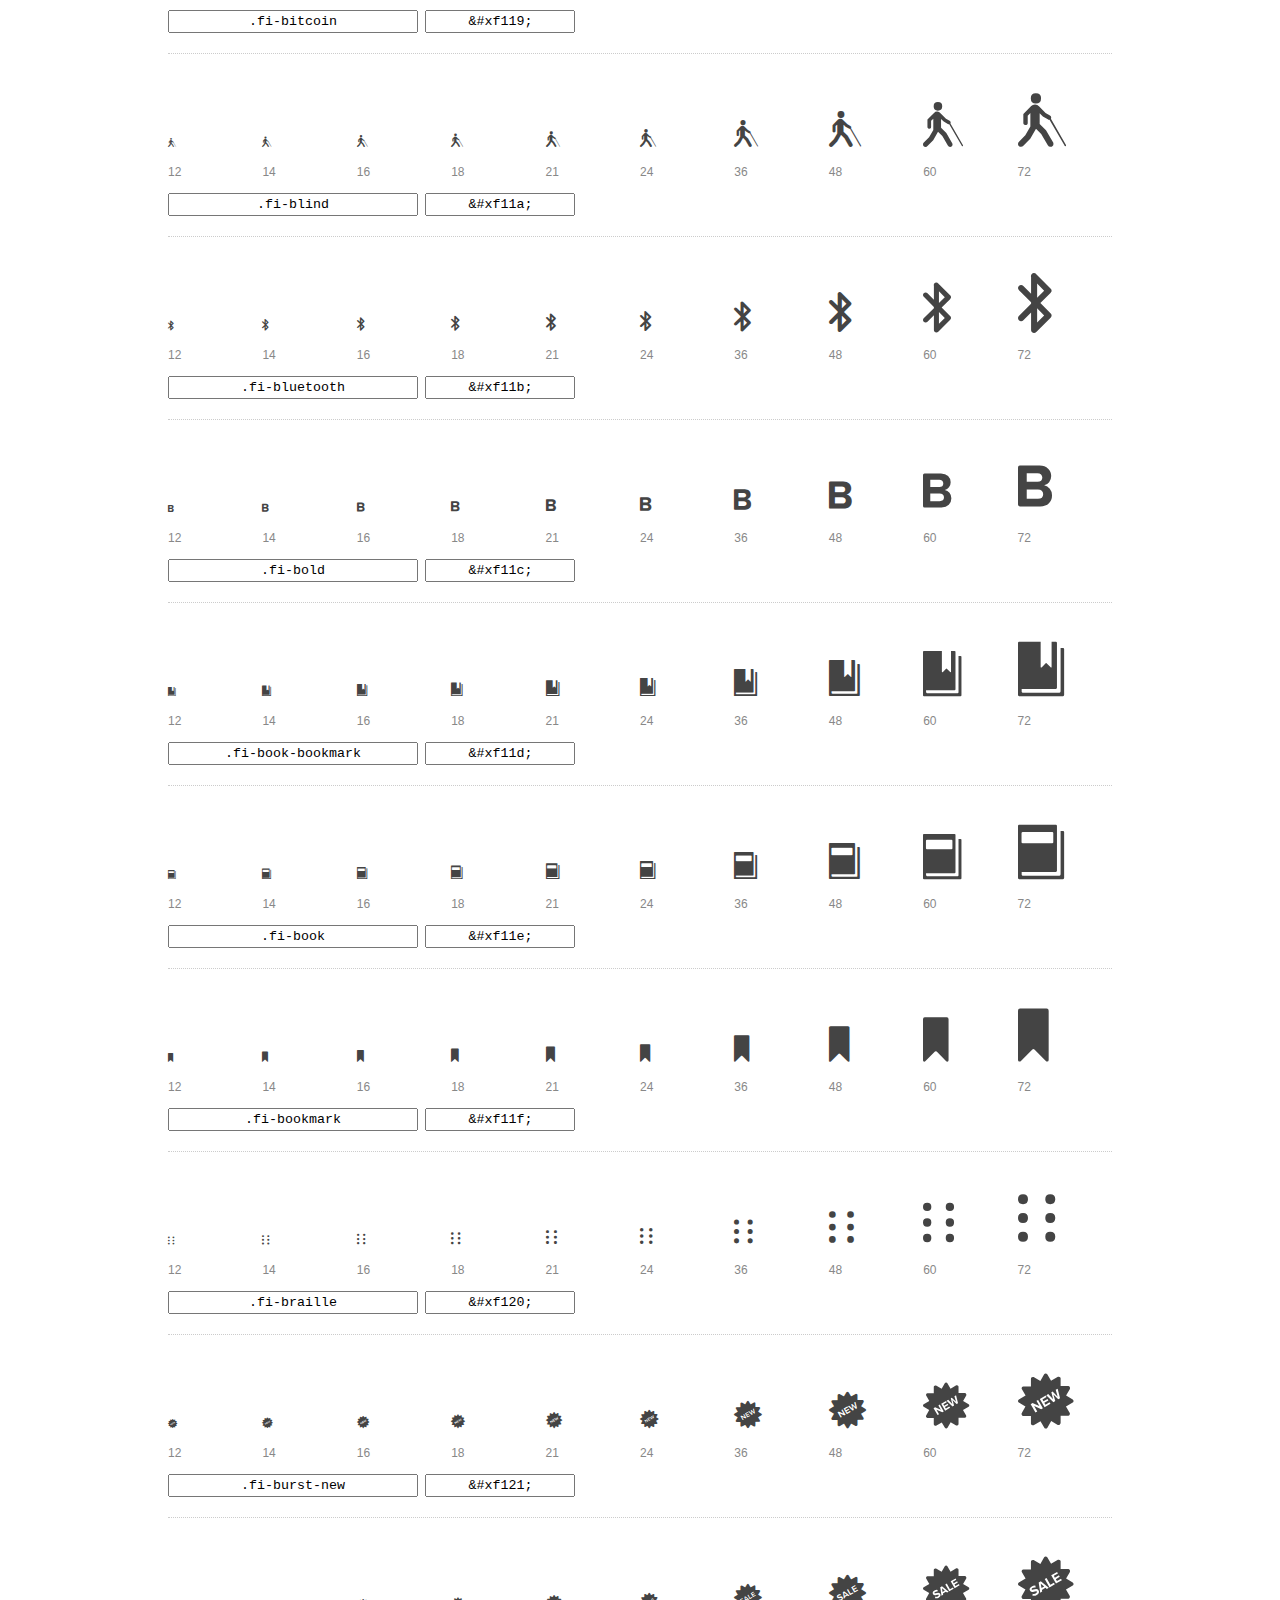
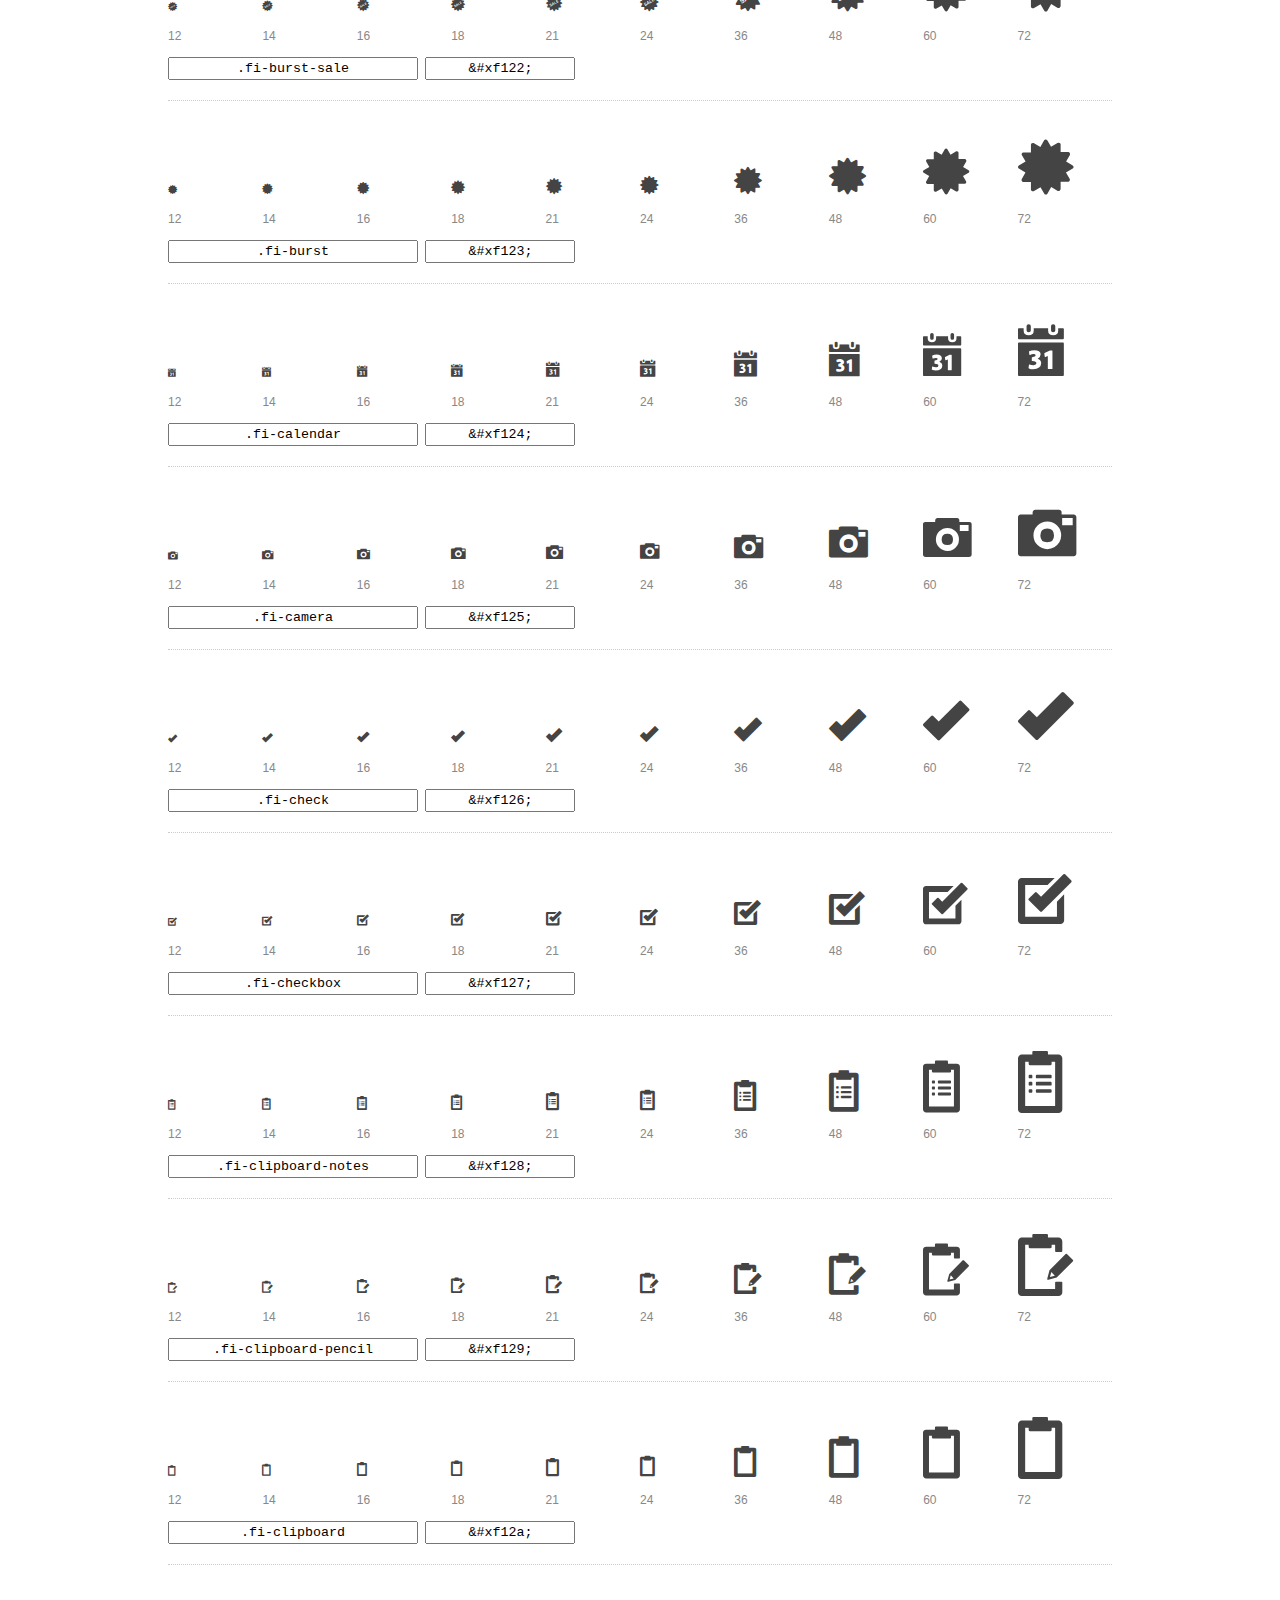
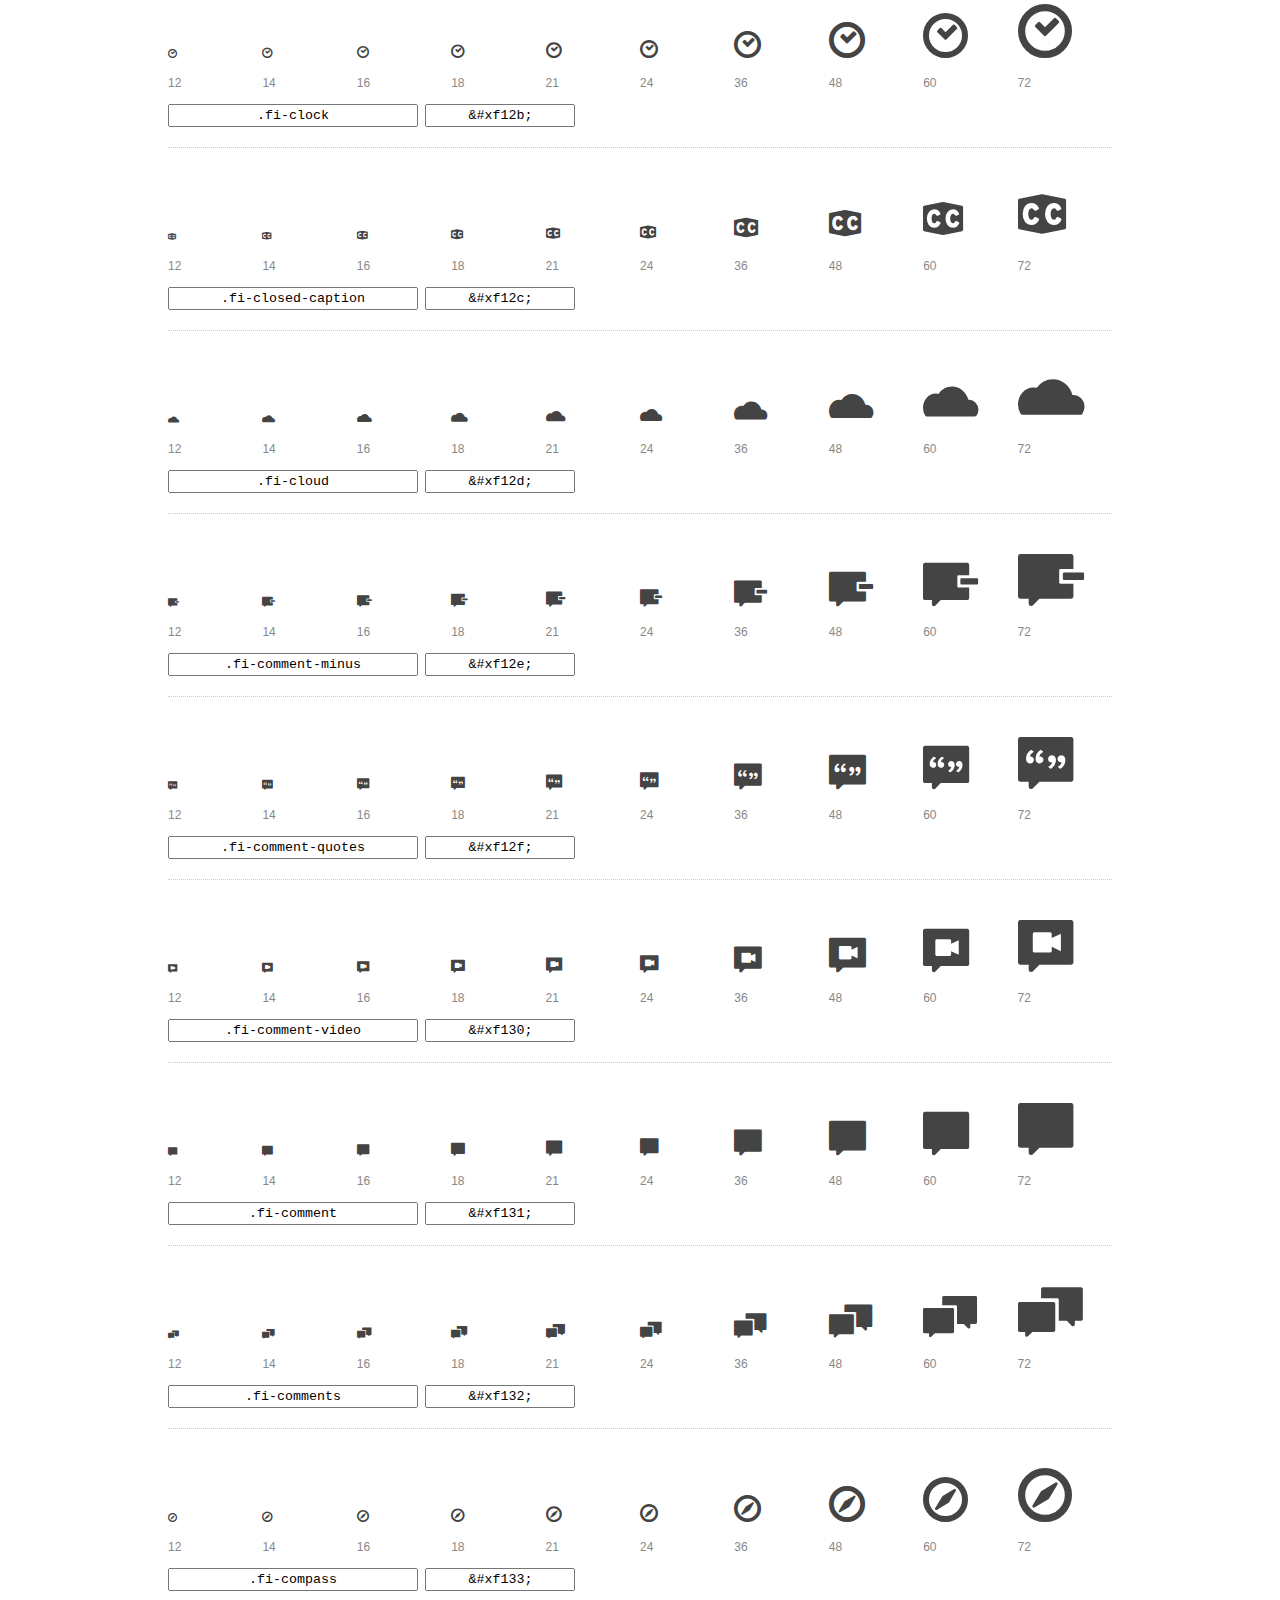
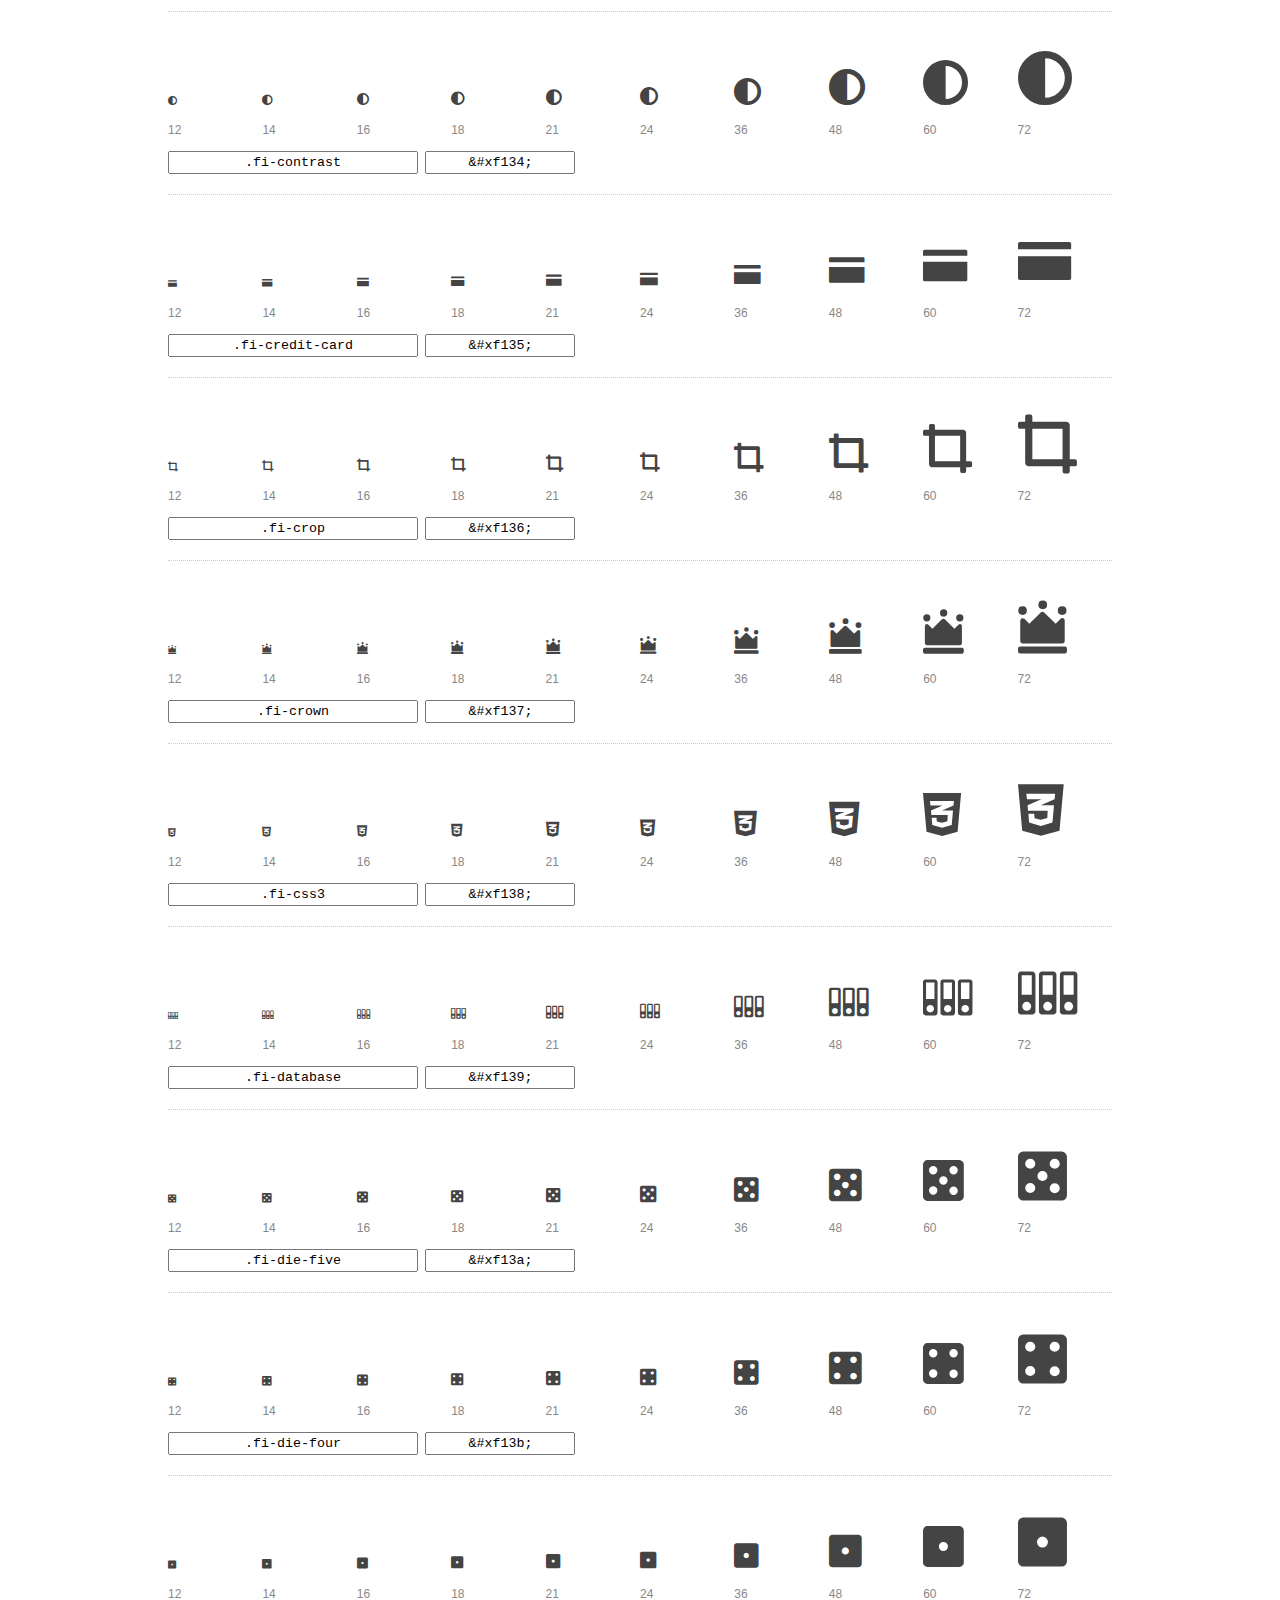
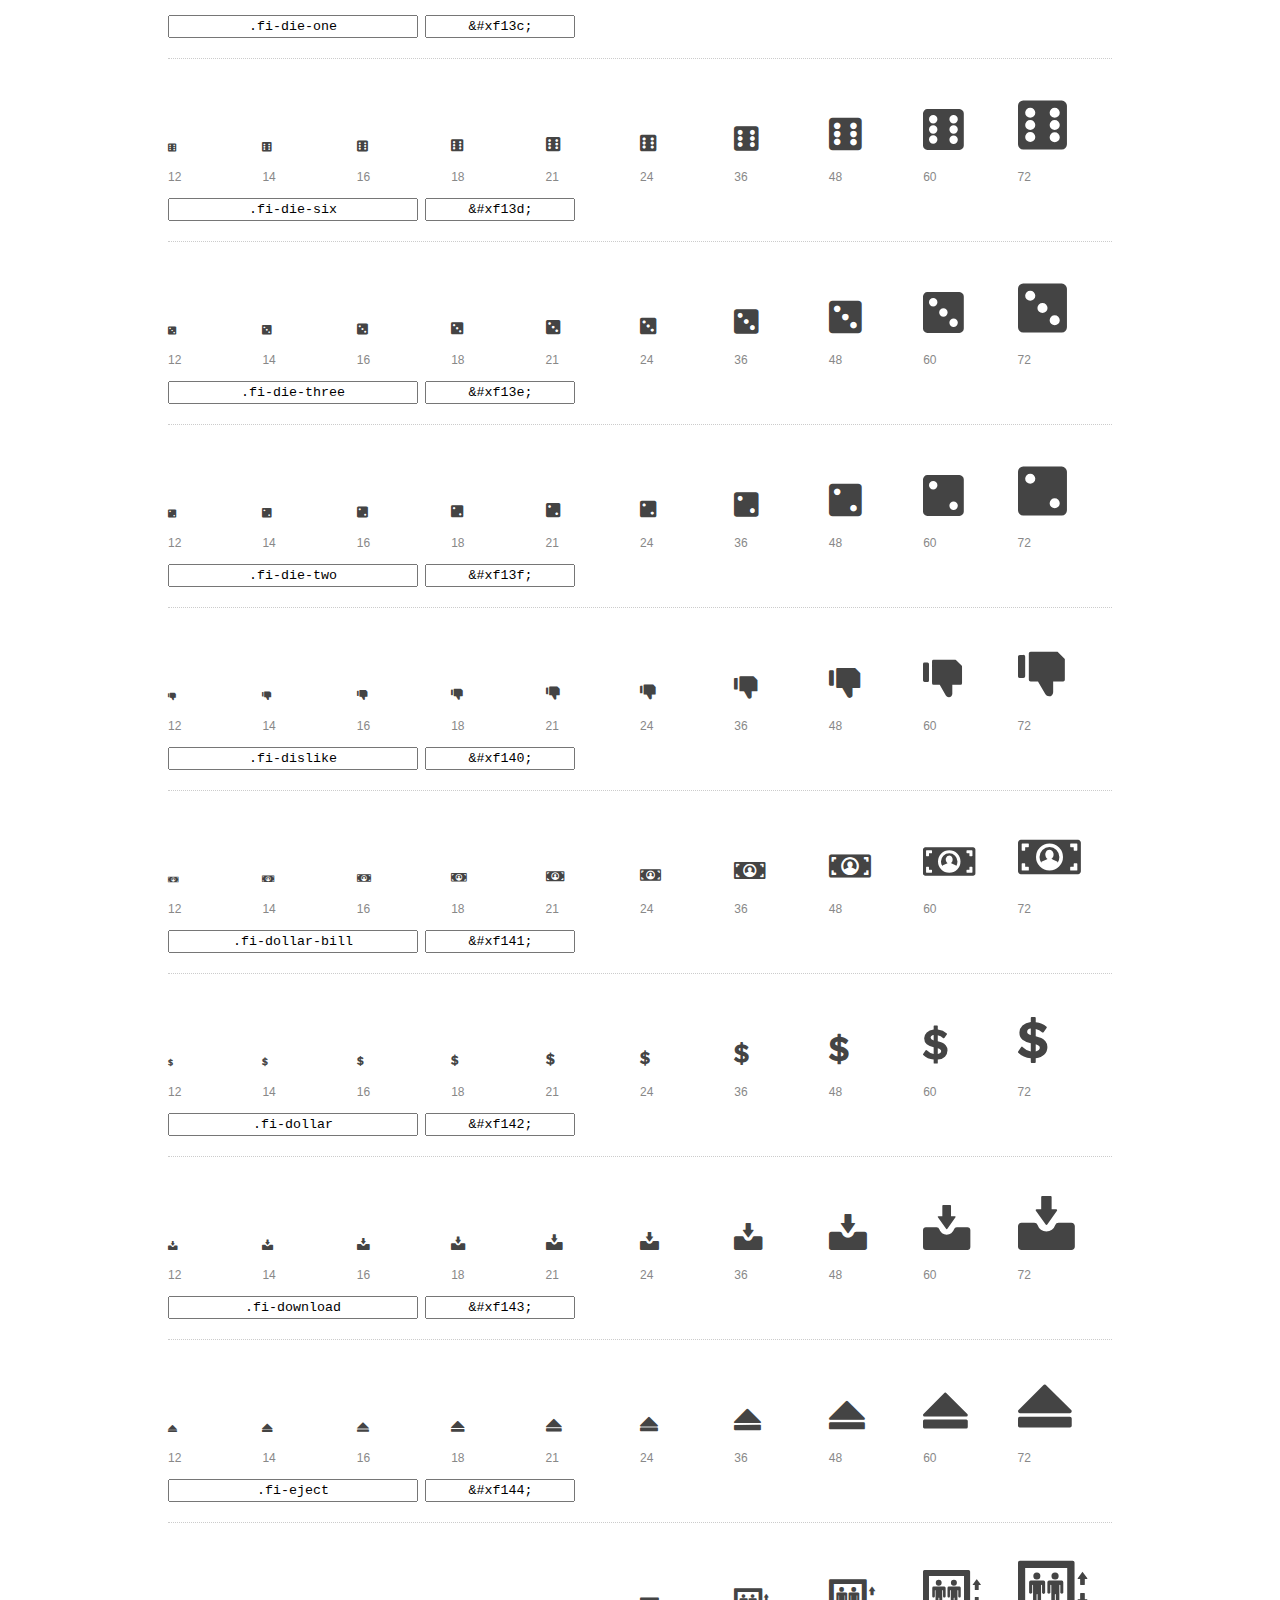
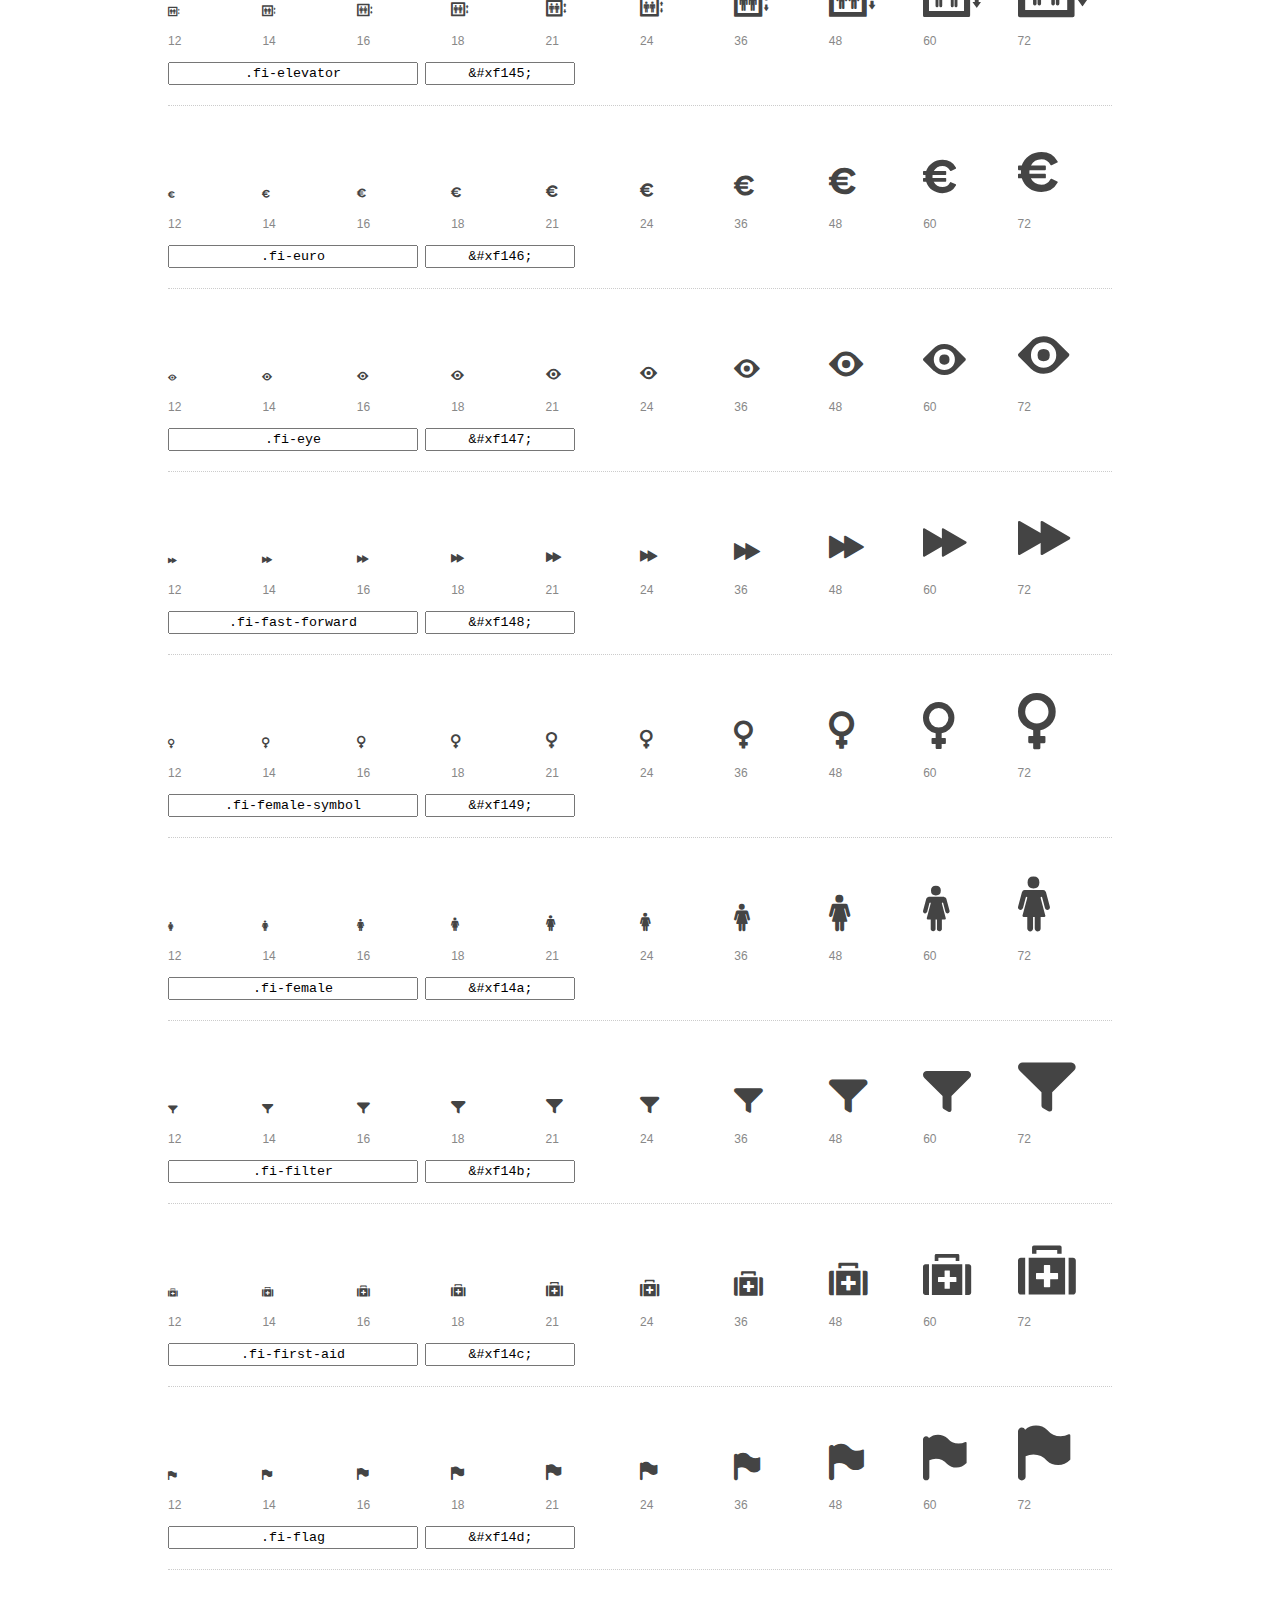
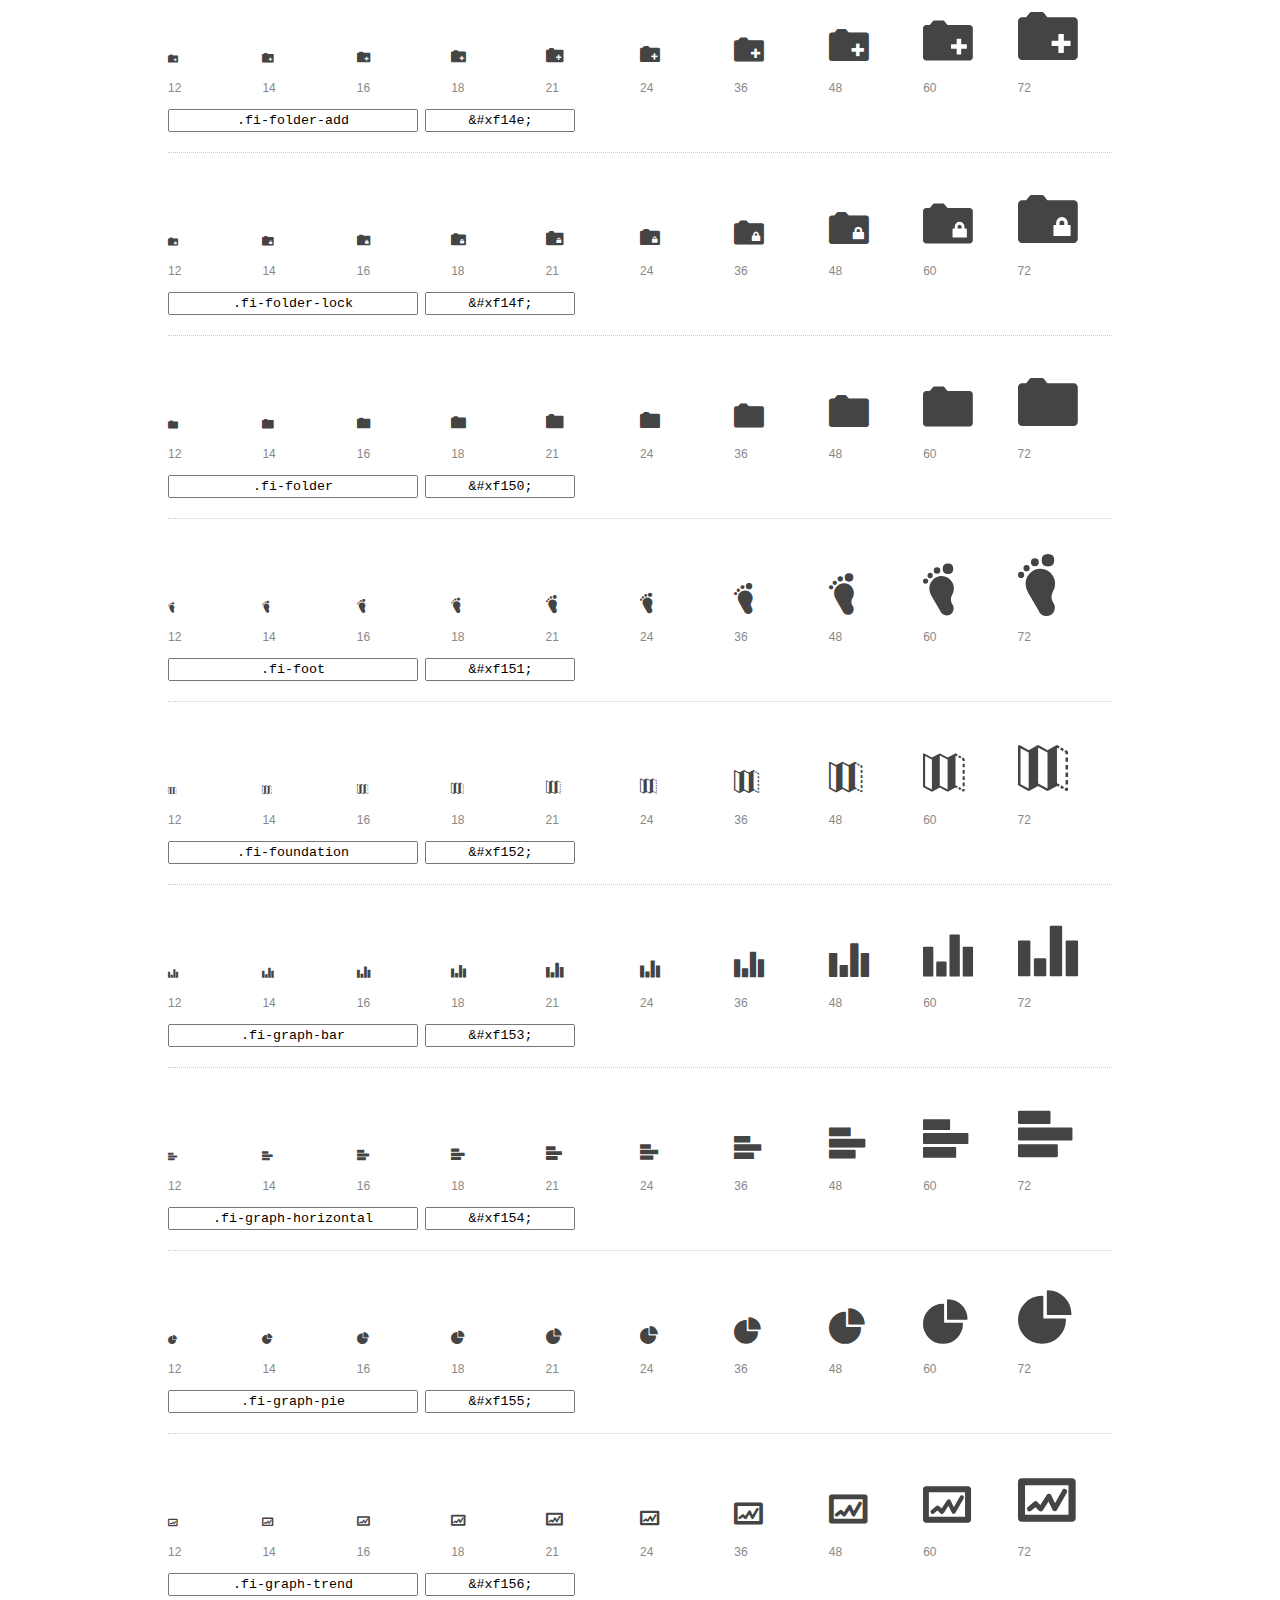
<file: foundation-icons/preview.html>
<!DOCTYPE html>
<html>
  <head>
    <title>Foundation Icons glyphs preview</title>
    <link rel="stylesheet" href="foundation-icons.css" />

    <style>
      * {
        -moz-box-sizing: border-box;
        -webkit-box-sizing: border-box;
        box-sizing: border-box;
        margin: 0;
        padding: 0;
      }

      body {
        background: #fff;
        color: #444;
        font: 16px/1.5 "Helvetica Neue", Helvetica, Arial, sans-serif;
      }

      a, 
      a:visited {
        color: #888;
        text-decoration: underline;
      }
      a:hover, 
      a:focus { color: #000; }

      h1 {
        border-bottom: 2px solid #ddd;
        color: #888;
        font-size: 36px;
        font-weight: 300;
        margin-bottom: 20px;
        padding: 20px 0;
      }

      .container {
        margin: 0 auto;
        min-width: 880px;
        padding: 0 40px;
        width: 80%;
      }

      .glyph {
        border-bottom: 1px dotted #ccc;
        padding: 10px 0 20px;
        margin-bottom: 20px;
      }

      .preview-glyphs { vertical-align: bottom; } 

      .preview-scale { 
        color: #888;
        font-size: 12px; 
        margin-top: 5px;
      }

      .step {
        display: inline-block;
        line-height: 1;
        width: 10%;
      }

      
      .size-12 { font-size: 12px; }
      
      .size-14 { font-size: 14px; }
      
      .size-16 { font-size: 16px; }
      
      .size-18 { font-size: 18px; }
      
      .size-21 { font-size: 21px; }
      
      .size-24 { font-size: 24px; }
      
      .size-36 { font-size: 36px; }
      
      .size-48 { font-size: 48px; }
      
      .size-60 { font-size: 60px; }
      
      .size-72 { font-size: 72px; }
      

      .usage { margin-top: 10px; }

      .usage input {
        font-family: monospace;
        margin-right: 3px;
        padding: 2px 5px;
        text-align: center;
      }

      .usage .point { width: 150px; }

      .usage .class { width: 250px; }

      .footer {
        color: #888;
        font-size: 12px;
        padding: 20px 0;
      }
    </style>

    <!--[if lte IE 8]><script src="http://html5shiv.googlecode.com/svn/trunk/html5.js"></script><![endif]-->
  </head>

  <body>
    <div class="container">
      <h1>Foundation Icons contains 283 glyphs:</h1> 

      
      <div class="glyph">
        <div class="preview-glyphs">
          <i class="step fi-address-book size-12"></i><i class="step fi-address-book size-14"></i><i class="step fi-address-book size-16"></i><i class="step fi-address-book size-18"></i><i class="step fi-address-book size-21"></i><i class="step fi-address-book size-24"></i><i class="step fi-address-book size-36"></i><i class="step fi-address-book size-48"></i><i class="step fi-address-book size-60"></i><i class="step fi-address-book size-72"></i>
        </div>
        <div class="preview-scale">
          <span class="step">12</span><span class="step">14</span><span class="step">16</span><span class="step">18</span><span class="step">21</span><span class="step">24</span><span class="step">36</span><span class="step">48</span><span class="step">60</span><span class="step">72</span> 
        </div>
        <div class="usage">
          <input class="class" type="text" readonly="readonly" onClick="this.select();" value=".fi-address-book" />
          <input class="point" type="text" readonly="readonly" onClick="this.select();" value="&amp;#xf100;" />
        </div>
      </div>
      
      <div class="glyph">
        <div class="preview-glyphs">
          <i class="step fi-alert size-12"></i><i class="step fi-alert size-14"></i><i class="step fi-alert size-16"></i><i class="step fi-alert size-18"></i><i class="step fi-alert size-21"></i><i class="step fi-alert size-24"></i><i class="step fi-alert size-36"></i><i class="step fi-alert size-48"></i><i class="step fi-alert size-60"></i><i class="step fi-alert size-72"></i>
        </div>
        <div class="preview-scale">
          <span class="step">12</span><span class="step">14</span><span class="step">16</span><span class="step">18</span><span class="step">21</span><span class="step">24</span><span class="step">36</span><span class="step">48</span><span class="step">60</span><span class="step">72</span> 
        </div>
        <div class="usage">
          <input class="class" type="text" readonly="readonly" onClick="this.select();" value=".fi-alert" />
          <input class="point" type="text" readonly="readonly" onClick="this.select();" value="&amp;#xf101;" />
        </div>
      </div>
      
      <div class="glyph">
        <div class="preview-glyphs">
          <i class="step fi-align-center size-12"></i><i class="step fi-align-center size-14"></i><i class="step fi-align-center size-16"></i><i class="step fi-align-center size-18"></i><i class="step fi-align-center size-21"></i><i class="step fi-align-center size-24"></i><i class="step fi-align-center size-36"></i><i class="step fi-align-center size-48"></i><i class="step fi-align-center size-60"></i><i class="step fi-align-center size-72"></i>
        </div>
        <div class="preview-scale">
          <span class="step">12</span><span class="step">14</span><span class="step">16</span><span class="step">18</span><span class="step">21</span><span class="step">24</span><span class="step">36</span><span class="step">48</span><span class="step">60</span><span class="step">72</span> 
        </div>
        <div class="usage">
          <input class="class" type="text" readonly="readonly" onClick="this.select();" value=".fi-align-center" />
          <input class="point" type="text" readonly="readonly" onClick="this.select();" value="&amp;#xf102;" />
        </div>
      </div>
      
      <div class="glyph">
        <div class="preview-glyphs">
          <i class="step fi-align-justify size-12"></i><i class="step fi-align-justify size-14"></i><i class="step fi-align-justify size-16"></i><i class="step fi-align-justify size-18"></i><i class="step fi-align-justify size-21"></i><i class="step fi-align-justify size-24"></i><i class="step fi-align-justify size-36"></i><i class="step fi-align-justify size-48"></i><i class="step fi-align-justify size-60"></i><i class="step fi-align-justify size-72"></i>
        </div>
        <div class="preview-scale">
          <span class="step">12</span><span class="step">14</span><span class="step">16</span><span class="step">18</span><span class="step">21</span><span class="step">24</span><span class="step">36</span><span class="step">48</span><span class="step">60</span><span class="step">72</span> 
        </div>
        <div class="usage">
          <input class="class" type="text" readonly="readonly" onClick="this.select();" value=".fi-align-justify" />
          <input class="point" type="text" readonly="readonly" onClick="this.select();" value="&amp;#xf103;" />
        </div>
      </div>
      
      <div class="glyph">
        <div class="preview-glyphs">
          <i class="step fi-align-left size-12"></i><i class="step fi-align-left size-14"></i><i class="step fi-align-left size-16"></i><i class="step fi-align-left size-18"></i><i class="step fi-align-left size-21"></i><i class="step fi-align-left size-24"></i><i class="step fi-align-left size-36"></i><i class="step fi-align-left size-48"></i><i class="step fi-align-left size-60"></i><i class="step fi-align-left size-72"></i>
        </div>
        <div class="preview-scale">
          <span class="step">12</span><span class="step">14</span><span class="step">16</span><span class="step">18</span><span class="step">21</span><span class="step">24</span><span class="step">36</span><span class="step">48</span><span class="step">60</span><span class="step">72</span> 
        </div>
        <div class="usage">
          <input class="class" type="text" readonly="readonly" onClick="this.select();" value=".fi-align-left" />
          <input class="point" type="text" readonly="readonly" onClick="this.select();" value="&amp;#xf104;" />
        </div>
      </div>
      
      <div class="glyph">
        <div class="preview-glyphs">
          <i class="step fi-align-right size-12"></i><i class="step fi-align-right size-14"></i><i class="step fi-align-right size-16"></i><i class="step fi-align-right size-18"></i><i class="step fi-align-right size-21"></i><i class="step fi-align-right size-24"></i><i class="step fi-align-right size-36"></i><i class="step fi-align-right size-48"></i><i class="step fi-align-right size-60"></i><i class="step fi-align-right size-72"></i>
        </div>
        <div class="preview-scale">
          <span class="step">12</span><span class="step">14</span><span class="step">16</span><span class="step">18</span><span class="step">21</span><span class="step">24</span><span class="step">36</span><span class="step">48</span><span class="step">60</span><span class="step">72</span> 
        </div>
        <div class="usage">
          <input class="class" type="text" readonly="readonly" onClick="this.select();" value=".fi-align-right" />
          <input class="point" type="text" readonly="readonly" onClick="this.select();" value="&amp;#xf105;" />
        </div>
      </div>
      
      <div class="glyph">
        <div class="preview-glyphs">
          <i class="step fi-anchor size-12"></i><i class="step fi-anchor size-14"></i><i class="step fi-anchor size-16"></i><i class="step fi-anchor size-18"></i><i class="step fi-anchor size-21"></i><i class="step fi-anchor size-24"></i><i class="step fi-anchor size-36"></i><i class="step fi-anchor size-48"></i><i class="step fi-anchor size-60"></i><i class="step fi-anchor size-72"></i>
        </div>
        <div class="preview-scale">
          <span class="step">12</span><span class="step">14</span><span class="step">16</span><span class="step">18</span><span class="step">21</span><span class="step">24</span><span class="step">36</span><span class="step">48</span><span class="step">60</span><span class="step">72</span> 
        </div>
        <div class="usage">
          <input class="class" type="text" readonly="readonly" onClick="this.select();" value=".fi-anchor" />
          <input class="point" type="text" readonly="readonly" onClick="this.select();" value="&amp;#xf106;" />
        </div>
      </div>
      
      <div class="glyph">
        <div class="preview-glyphs">
          <i class="step fi-annotate size-12"></i><i class="step fi-annotate size-14"></i><i class="step fi-annotate size-16"></i><i class="step fi-annotate size-18"></i><i class="step fi-annotate size-21"></i><i class="step fi-annotate size-24"></i><i class="step fi-annotate size-36"></i><i class="step fi-annotate size-48"></i><i class="step fi-annotate size-60"></i><i class="step fi-annotate size-72"></i>
        </div>
        <div class="preview-scale">
          <span class="step">12</span><span class="step">14</span><span class="step">16</span><span class="step">18</span><span class="step">21</span><span class="step">24</span><span class="step">36</span><span class="step">48</span><span class="step">60</span><span class="step">72</span> 
        </div>
        <div class="usage">
          <input class="class" type="text" readonly="readonly" onClick="this.select();" value=".fi-annotate" />
          <input class="point" type="text" readonly="readonly" onClick="this.select();" value="&amp;#xf107;" />
        </div>
      </div>
      
      <div class="glyph">
        <div class="preview-glyphs">
          <i class="step fi-archive size-12"></i><i class="step fi-archive size-14"></i><i class="step fi-archive size-16"></i><i class="step fi-archive size-18"></i><i class="step fi-archive size-21"></i><i class="step fi-archive size-24"></i><i class="step fi-archive size-36"></i><i class="step fi-archive size-48"></i><i class="step fi-archive size-60"></i><i class="step fi-archive size-72"></i>
        </div>
        <div class="preview-scale">
          <span class="step">12</span><span class="step">14</span><span class="step">16</span><span class="step">18</span><span class="step">21</span><span class="step">24</span><span class="step">36</span><span class="step">48</span><span class="step">60</span><span class="step">72</span> 
        </div>
        <div class="usage">
          <input class="class" type="text" readonly="readonly" onClick="this.select();" value=".fi-archive" />
          <input class="point" type="text" readonly="readonly" onClick="this.select();" value="&amp;#xf108;" />
        </div>
      </div>
      
      <div class="glyph">
        <div class="preview-glyphs">
          <i class="step fi-arrow-down size-12"></i><i class="step fi-arrow-down size-14"></i><i class="step fi-arrow-down size-16"></i><i class="step fi-arrow-down size-18"></i><i class="step fi-arrow-down size-21"></i><i class="step fi-arrow-down size-24"></i><i class="step fi-arrow-down size-36"></i><i class="step fi-arrow-down size-48"></i><i class="step fi-arrow-down size-60"></i><i class="step fi-arrow-down size-72"></i>
        </div>
        <div class="preview-scale">
          <span class="step">12</span><span class="step">14</span><span class="step">16</span><span class="step">18</span><span class="step">21</span><span class="step">24</span><span class="step">36</span><span class="step">48</span><span class="step">60</span><span class="step">72</span> 
        </div>
        <div class="usage">
          <input class="class" type="text" readonly="readonly" onClick="this.select();" value=".fi-arrow-down" />
          <input class="point" type="text" readonly="readonly" onClick="this.select();" value="&amp;#xf109;" />
        </div>
      </div>
      
      <div class="glyph">
        <div class="preview-glyphs">
          <i class="step fi-arrow-left size-12"></i><i class="step fi-arrow-left size-14"></i><i class="step fi-arrow-left size-16"></i><i class="step fi-arrow-left size-18"></i><i class="step fi-arrow-left size-21"></i><i class="step fi-arrow-left size-24"></i><i class="step fi-arrow-left size-36"></i><i class="step fi-arrow-left size-48"></i><i class="step fi-arrow-left size-60"></i><i class="step fi-arrow-left size-72"></i>
        </div>
        <div class="preview-scale">
          <span class="step">12</span><span class="step">14</span><span class="step">16</span><span class="step">18</span><span class="step">21</span><span class="step">24</span><span class="step">36</span><span class="step">48</span><span class="step">60</span><span class="step">72</span> 
        </div>
        <div class="usage">
          <input class="class" type="text" readonly="readonly" onClick="this.select();" value=".fi-arrow-left" />
          <input class="point" type="text" readonly="readonly" onClick="this.select();" value="&amp;#xf10a;" />
        </div>
      </div>
      
      <div class="glyph">
        <div class="preview-glyphs">
          <i class="step fi-arrow-right size-12"></i><i class="step fi-arrow-right size-14"></i><i class="step fi-arrow-right size-16"></i><i class="step fi-arrow-right size-18"></i><i class="step fi-arrow-right size-21"></i><i class="step fi-arrow-right size-24"></i><i class="step fi-arrow-right size-36"></i><i class="step fi-arrow-right size-48"></i><i class="step fi-arrow-right size-60"></i><i class="step fi-arrow-right size-72"></i>
        </div>
        <div class="preview-scale">
          <span class="step">12</span><span class="step">14</span><span class="step">16</span><span class="step">18</span><span class="step">21</span><span class="step">24</span><span class="step">36</span><span class="step">48</span><span class="step">60</span><span class="step">72</span> 
        </div>
        <div class="usage">
          <input class="class" type="text" readonly="readonly" onClick="this.select();" value=".fi-arrow-right" />
          <input class="point" type="text" readonly="readonly" onClick="this.select();" value="&amp;#xf10b;" />
        </div>
      </div>
      
      <div class="glyph">
        <div class="preview-glyphs">
          <i class="step fi-arrow-up size-12"></i><i class="step fi-arrow-up size-14"></i><i class="step fi-arrow-up size-16"></i><i class="step fi-arrow-up size-18"></i><i class="step fi-arrow-up size-21"></i><i class="step fi-arrow-up size-24"></i><i class="step fi-arrow-up size-36"></i><i class="step fi-arrow-up size-48"></i><i class="step fi-arrow-up size-60"></i><i class="step fi-arrow-up size-72"></i>
        </div>
        <div class="preview-scale">
          <span class="step">12</span><span class="step">14</span><span class="step">16</span><span class="step">18</span><span class="step">21</span><span class="step">24</span><span class="step">36</span><span class="step">48</span><span class="step">60</span><span class="step">72</span> 
        </div>
        <div class="usage">
          <input class="class" type="text" readonly="readonly" onClick="this.select();" value=".fi-arrow-up" />
          <input class="point" type="text" readonly="readonly" onClick="this.select();" value="&amp;#xf10c;" />
        </div>
      </div>
      
      <div class="glyph">
        <div class="preview-glyphs">
          <i class="step fi-arrows-compress size-12"></i><i class="step fi-arrows-compress size-14"></i><i class="step fi-arrows-compress size-16"></i><i class="step fi-arrows-compress size-18"></i><i class="step fi-arrows-compress size-21"></i><i class="step fi-arrows-compress size-24"></i><i class="step fi-arrows-compress size-36"></i><i class="step fi-arrows-compress size-48"></i><i class="step fi-arrows-compress size-60"></i><i class="step fi-arrows-compress size-72"></i>
        </div>
        <div class="preview-scale">
          <span class="step">12</span><span class="step">14</span><span class="step">16</span><span class="step">18</span><span class="step">21</span><span class="step">24</span><span class="step">36</span><span class="step">48</span><span class="step">60</span><span class="step">72</span> 
        </div>
        <div class="usage">
          <input class="class" type="text" readonly="readonly" onClick="this.select();" value=".fi-arrows-compress" />
          <input class="point" type="text" readonly="readonly" onClick="this.select();" value="&amp;#xf10d;" />
        </div>
      </div>
      
      <div class="glyph">
        <div class="preview-glyphs">
          <i class="step fi-arrows-expand size-12"></i><i class="step fi-arrows-expand size-14"></i><i class="step fi-arrows-expand size-16"></i><i class="step fi-arrows-expand size-18"></i><i class="step fi-arrows-expand size-21"></i><i class="step fi-arrows-expand size-24"></i><i class="step fi-arrows-expand size-36"></i><i class="step fi-arrows-expand size-48"></i><i class="step fi-arrows-expand size-60"></i><i class="step fi-arrows-expand size-72"></i>
        </div>
        <div class="preview-scale">
          <span class="step">12</span><span class="step">14</span><span class="step">16</span><span class="step">18</span><span class="step">21</span><span class="step">24</span><span class="step">36</span><span class="step">48</span><span class="step">60</span><span class="step">72</span> 
        </div>
        <div class="usage">
          <input class="class" type="text" readonly="readonly" onClick="this.select();" value=".fi-arrows-expand" />
          <input class="point" type="text" readonly="readonly" onClick="this.select();" value="&amp;#xf10e;" />
        </div>
      </div>
      
      <div class="glyph">
        <div class="preview-glyphs">
          <i class="step fi-arrows-in size-12"></i><i class="step fi-arrows-in size-14"></i><i class="step fi-arrows-in size-16"></i><i class="step fi-arrows-in size-18"></i><i class="step fi-arrows-in size-21"></i><i class="step fi-arrows-in size-24"></i><i class="step fi-arrows-in size-36"></i><i class="step fi-arrows-in size-48"></i><i class="step fi-arrows-in size-60"></i><i class="step fi-arrows-in size-72"></i>
        </div>
        <div class="preview-scale">
          <span class="step">12</span><span class="step">14</span><span class="step">16</span><span class="step">18</span><span class="step">21</span><span class="step">24</span><span class="step">36</span><span class="step">48</span><span class="step">60</span><span class="step">72</span> 
        </div>
        <div class="usage">
          <input class="class" type="text" readonly="readonly" onClick="this.select();" value=".fi-arrows-in" />
          <input class="point" type="text" readonly="readonly" onClick="this.select();" value="&amp;#xf10f;" />
        </div>
      </div>
      
      <div class="glyph">
        <div class="preview-glyphs">
          <i class="step fi-arrows-out size-12"></i><i class="step fi-arrows-out size-14"></i><i class="step fi-arrows-out size-16"></i><i class="step fi-arrows-out size-18"></i><i class="step fi-arrows-out size-21"></i><i class="step fi-arrows-out size-24"></i><i class="step fi-arrows-out size-36"></i><i class="step fi-arrows-out size-48"></i><i class="step fi-arrows-out size-60"></i><i class="step fi-arrows-out size-72"></i>
        </div>
        <div class="preview-scale">
          <span class="step">12</span><span class="step">14</span><span class="step">16</span><span class="step">18</span><span class="step">21</span><span class="step">24</span><span class="step">36</span><span class="step">48</span><span class="step">60</span><span class="step">72</span> 
        </div>
        <div class="usage">
          <input class="class" type="text" readonly="readonly" onClick="this.select();" value=".fi-arrows-out" />
          <input class="point" type="text" readonly="readonly" onClick="this.select();" value="&amp;#xf110;" />
        </div>
      </div>
      
      <div class="glyph">
        <div class="preview-glyphs">
          <i class="step fi-asl size-12"></i><i class="step fi-asl size-14"></i><i class="step fi-asl size-16"></i><i class="step fi-asl size-18"></i><i class="step fi-asl size-21"></i><i class="step fi-asl size-24"></i><i class="step fi-asl size-36"></i><i class="step fi-asl size-48"></i><i class="step fi-asl size-60"></i><i class="step fi-asl size-72"></i>
        </div>
        <div class="preview-scale">
          <span class="step">12</span><span class="step">14</span><span class="step">16</span><span class="step">18</span><span class="step">21</span><span class="step">24</span><span class="step">36</span><span class="step">48</span><span class="step">60</span><span class="step">72</span> 
        </div>
        <div class="usage">
          <input class="class" type="text" readonly="readonly" onClick="this.select();" value=".fi-asl" />
          <input class="point" type="text" readonly="readonly" onClick="this.select();" value="&amp;#xf111;" />
        </div>
      </div>
      
      <div class="glyph">
        <div class="preview-glyphs">
          <i class="step fi-asterisk size-12"></i><i class="step fi-asterisk size-14"></i><i class="step fi-asterisk size-16"></i><i class="step fi-asterisk size-18"></i><i class="step fi-asterisk size-21"></i><i class="step fi-asterisk size-24"></i><i class="step fi-asterisk size-36"></i><i class="step fi-asterisk size-48"></i><i class="step fi-asterisk size-60"></i><i class="step fi-asterisk size-72"></i>
        </div>
        <div class="preview-scale">
          <span class="step">12</span><span class="step">14</span><span class="step">16</span><span class="step">18</span><span class="step">21</span><span class="step">24</span><span class="step">36</span><span class="step">48</span><span class="step">60</span><span class="step">72</span> 
        </div>
        <div class="usage">
          <input class="class" type="text" readonly="readonly" onClick="this.select();" value=".fi-asterisk" />
          <input class="point" type="text" readonly="readonly" onClick="this.select();" value="&amp;#xf112;" />
        </div>
      </div>
      
      <div class="glyph">
        <div class="preview-glyphs">
          <i class="step fi-at-sign size-12"></i><i class="step fi-at-sign size-14"></i><i class="step fi-at-sign size-16"></i><i class="step fi-at-sign size-18"></i><i class="step fi-at-sign size-21"></i><i class="step fi-at-sign size-24"></i><i class="step fi-at-sign size-36"></i><i class="step fi-at-sign size-48"></i><i class="step fi-at-sign size-60"></i><i class="step fi-at-sign size-72"></i>
        </div>
        <div class="preview-scale">
          <span class="step">12</span><span class="step">14</span><span class="step">16</span><span class="step">18</span><span class="step">21</span><span class="step">24</span><span class="step">36</span><span class="step">48</span><span class="step">60</span><span class="step">72</span> 
        </div>
        <div class="usage">
          <input class="class" type="text" readonly="readonly" onClick="this.select();" value=".fi-at-sign" />
          <input class="point" type="text" readonly="readonly" onClick="this.select();" value="&amp;#xf113;" />
        </div>
      </div>
      
      <div class="glyph">
        <div class="preview-glyphs">
          <i class="step fi-background-color size-12"></i><i class="step fi-background-color size-14"></i><i class="step fi-background-color size-16"></i><i class="step fi-background-color size-18"></i><i class="step fi-background-color size-21"></i><i class="step fi-background-color size-24"></i><i class="step fi-background-color size-36"></i><i class="step fi-background-color size-48"></i><i class="step fi-background-color size-60"></i><i class="step fi-background-color size-72"></i>
        </div>
        <div class="preview-scale">
          <span class="step">12</span><span class="step">14</span><span class="step">16</span><span class="step">18</span><span class="step">21</span><span class="step">24</span><span class="step">36</span><span class="step">48</span><span class="step">60</span><span class="step">72</span> 
        </div>
        <div class="usage">
          <input class="class" type="text" readonly="readonly" onClick="this.select();" value=".fi-background-color" />
          <input class="point" type="text" readonly="readonly" onClick="this.select();" value="&amp;#xf114;" />
        </div>
      </div>
      
      <div class="glyph">
        <div class="preview-glyphs">
          <i class="step fi-battery-empty size-12"></i><i class="step fi-battery-empty size-14"></i><i class="step fi-battery-empty size-16"></i><i class="step fi-battery-empty size-18"></i><i class="step fi-battery-empty size-21"></i><i class="step fi-battery-empty size-24"></i><i class="step fi-battery-empty size-36"></i><i class="step fi-battery-empty size-48"></i><i class="step fi-battery-empty size-60"></i><i class="step fi-battery-empty size-72"></i>
        </div>
        <div class="preview-scale">
          <span class="step">12</span><span class="step">14</span><span class="step">16</span><span class="step">18</span><span class="step">21</span><span class="step">24</span><span class="step">36</span><span class="step">48</span><span class="step">60</span><span class="step">72</span> 
        </div>
        <div class="usage">
          <input class="class" type="text" readonly="readonly" onClick="this.select();" value=".fi-battery-empty" />
          <input class="point" type="text" readonly="readonly" onClick="this.select();" value="&amp;#xf115;" />
        </div>
      </div>
      
      <div class="glyph">
        <div class="preview-glyphs">
          <i class="step fi-battery-full size-12"></i><i class="step fi-battery-full size-14"></i><i class="step fi-battery-full size-16"></i><i class="step fi-battery-full size-18"></i><i class="step fi-battery-full size-21"></i><i class="step fi-battery-full size-24"></i><i class="step fi-battery-full size-36"></i><i class="step fi-battery-full size-48"></i><i class="step fi-battery-full size-60"></i><i class="step fi-battery-full size-72"></i>
        </div>
        <div class="preview-scale">
          <span class="step">12</span><span class="step">14</span><span class="step">16</span><span class="step">18</span><span class="step">21</span><span class="step">24</span><span class="step">36</span><span class="step">48</span><span class="step">60</span><span class="step">72</span> 
        </div>
        <div class="usage">
          <input class="class" type="text" readonly="readonly" onClick="this.select();" value=".fi-battery-full" />
          <input class="point" type="text" readonly="readonly" onClick="this.select();" value="&amp;#xf116;" />
        </div>
      </div>
      
      <div class="glyph">
        <div class="preview-glyphs">
          <i class="step fi-battery-half size-12"></i><i class="step fi-battery-half size-14"></i><i class="step fi-battery-half size-16"></i><i class="step fi-battery-half size-18"></i><i class="step fi-battery-half size-21"></i><i class="step fi-battery-half size-24"></i><i class="step fi-battery-half size-36"></i><i class="step fi-battery-half size-48"></i><i class="step fi-battery-half size-60"></i><i class="step fi-battery-half size-72"></i>
        </div>
        <div class="preview-scale">
          <span class="step">12</span><span class="step">14</span><span class="step">16</span><span class="step">18</span><span class="step">21</span><span class="step">24</span><span class="step">36</span><span class="step">48</span><span class="step">60</span><span class="step">72</span> 
        </div>
        <div class="usage">
          <input class="class" type="text" readonly="readonly" onClick="this.select();" value=".fi-battery-half" />
          <input class="point" type="text" readonly="readonly" onClick="this.select();" value="&amp;#xf117;" />
        </div>
      </div>
      
      <div class="glyph">
        <div class="preview-glyphs">
          <i class="step fi-bitcoin-circle size-12"></i><i class="step fi-bitcoin-circle size-14"></i><i class="step fi-bitcoin-circle size-16"></i><i class="step fi-bitcoin-circle size-18"></i><i class="step fi-bitcoin-circle size-21"></i><i class="step fi-bitcoin-circle size-24"></i><i class="step fi-bitcoin-circle size-36"></i><i class="step fi-bitcoin-circle size-48"></i><i class="step fi-bitcoin-circle size-60"></i><i class="step fi-bitcoin-circle size-72"></i>
        </div>
        <div class="preview-scale">
          <span class="step">12</span><span class="step">14</span><span class="step">16</span><span class="step">18</span><span class="step">21</span><span class="step">24</span><span class="step">36</span><span class="step">48</span><span class="step">60</span><span class="step">72</span> 
        </div>
        <div class="usage">
          <input class="class" type="text" readonly="readonly" onClick="this.select();" value=".fi-bitcoin-circle" />
          <input class="point" type="text" readonly="readonly" onClick="this.select();" value="&amp;#xf118;" />
        </div>
      </div>
      
      <div class="glyph">
        <div class="preview-glyphs">
          <i class="step fi-bitcoin size-12"></i><i class="step fi-bitcoin size-14"></i><i class="step fi-bitcoin size-16"></i><i class="step fi-bitcoin size-18"></i><i class="step fi-bitcoin size-21"></i><i class="step fi-bitcoin size-24"></i><i class="step fi-bitcoin size-36"></i><i class="step fi-bitcoin size-48"></i><i class="step fi-bitcoin size-60"></i><i class="step fi-bitcoin size-72"></i>
        </div>
        <div class="preview-scale">
          <span class="step">12</span><span class="step">14</span><span class="step">16</span><span class="step">18</span><span class="step">21</span><span class="step">24</span><span class="step">36</span><span class="step">48</span><span class="step">60</span><span class="step">72</span> 
        </div>
        <div class="usage">
          <input class="class" type="text" readonly="readonly" onClick="this.select();" value=".fi-bitcoin" />
          <input class="point" type="text" readonly="readonly" onClick="this.select();" value="&amp;#xf119;" />
        </div>
      </div>
      
      <div class="glyph">
        <div class="preview-glyphs">
          <i class="step fi-blind size-12"></i><i class="step fi-blind size-14"></i><i class="step fi-blind size-16"></i><i class="step fi-blind size-18"></i><i class="step fi-blind size-21"></i><i class="step fi-blind size-24"></i><i class="step fi-blind size-36"></i><i class="step fi-blind size-48"></i><i class="step fi-blind size-60"></i><i class="step fi-blind size-72"></i>
        </div>
        <div class="preview-scale">
          <span class="step">12</span><span class="step">14</span><span class="step">16</span><span class="step">18</span><span class="step">21</span><span class="step">24</span><span class="step">36</span><span class="step">48</span><span class="step">60</span><span class="step">72</span> 
        </div>
        <div class="usage">
          <input class="class" type="text" readonly="readonly" onClick="this.select();" value=".fi-blind" />
          <input class="point" type="text" readonly="readonly" onClick="this.select();" value="&amp;#xf11a;" />
        </div>
      </div>
      
      <div class="glyph">
        <div class="preview-glyphs">
          <i class="step fi-bluetooth size-12"></i><i class="step fi-bluetooth size-14"></i><i class="step fi-bluetooth size-16"></i><i class="step fi-bluetooth size-18"></i><i class="step fi-bluetooth size-21"></i><i class="step fi-bluetooth size-24"></i><i class="step fi-bluetooth size-36"></i><i class="step fi-bluetooth size-48"></i><i class="step fi-bluetooth size-60"></i><i class="step fi-bluetooth size-72"></i>
        </div>
        <div class="preview-scale">
          <span class="step">12</span><span class="step">14</span><span class="step">16</span><span class="step">18</span><span class="step">21</span><span class="step">24</span><span class="step">36</span><span class="step">48</span><span class="step">60</span><span class="step">72</span> 
        </div>
        <div class="usage">
          <input class="class" type="text" readonly="readonly" onClick="this.select();" value=".fi-bluetooth" />
          <input class="point" type="text" readonly="readonly" onClick="this.select();" value="&amp;#xf11b;" />
        </div>
      </div>
      
      <div class="glyph">
        <div class="preview-glyphs">
          <i class="step fi-bold size-12"></i><i class="step fi-bold size-14"></i><i class="step fi-bold size-16"></i><i class="step fi-bold size-18"></i><i class="step fi-bold size-21"></i><i class="step fi-bold size-24"></i><i class="step fi-bold size-36"></i><i class="step fi-bold size-48"></i><i class="step fi-bold size-60"></i><i class="step fi-bold size-72"></i>
        </div>
        <div class="preview-scale">
          <span class="step">12</span><span class="step">14</span><span class="step">16</span><span class="step">18</span><span class="step">21</span><span class="step">24</span><span class="step">36</span><span class="step">48</span><span class="step">60</span><span class="step">72</span> 
        </div>
        <div class="usage">
          <input class="class" type="text" readonly="readonly" onClick="this.select();" value=".fi-bold" />
          <input class="point" type="text" readonly="readonly" onClick="this.select();" value="&amp;#xf11c;" />
        </div>
      </div>
      
      <div class="glyph">
        <div class="preview-glyphs">
          <i class="step fi-book-bookmark size-12"></i><i class="step fi-book-bookmark size-14"></i><i class="step fi-book-bookmark size-16"></i><i class="step fi-book-bookmark size-18"></i><i class="step fi-book-bookmark size-21"></i><i class="step fi-book-bookmark size-24"></i><i class="step fi-book-bookmark size-36"></i><i class="step fi-book-bookmark size-48"></i><i class="step fi-book-bookmark size-60"></i><i class="step fi-book-bookmark size-72"></i>
        </div>
        <div class="preview-scale">
          <span class="step">12</span><span class="step">14</span><span class="step">16</span><span class="step">18</span><span class="step">21</span><span class="step">24</span><span class="step">36</span><span class="step">48</span><span class="step">60</span><span class="step">72</span> 
        </div>
        <div class="usage">
          <input class="class" type="text" readonly="readonly" onClick="this.select();" value=".fi-book-bookmark" />
          <input class="point" type="text" readonly="readonly" onClick="this.select();" value="&amp;#xf11d;" />
        </div>
      </div>
      
      <div class="glyph">
        <div class="preview-glyphs">
          <i class="step fi-book size-12"></i><i class="step fi-book size-14"></i><i class="step fi-book size-16"></i><i class="step fi-book size-18"></i><i class="step fi-book size-21"></i><i class="step fi-book size-24"></i><i class="step fi-book size-36"></i><i class="step fi-book size-48"></i><i class="step fi-book size-60"></i><i class="step fi-book size-72"></i>
        </div>
        <div class="preview-scale">
          <span class="step">12</span><span class="step">14</span><span class="step">16</span><span class="step">18</span><span class="step">21</span><span class="step">24</span><span class="step">36</span><span class="step">48</span><span class="step">60</span><span class="step">72</span> 
        </div>
        <div class="usage">
          <input class="class" type="text" readonly="readonly" onClick="this.select();" value=".fi-book" />
          <input class="point" type="text" readonly="readonly" onClick="this.select();" value="&amp;#xf11e;" />
        </div>
      </div>
      
      <div class="glyph">
        <div class="preview-glyphs">
          <i class="step fi-bookmark size-12"></i><i class="step fi-bookmark size-14"></i><i class="step fi-bookmark size-16"></i><i class="step fi-bookmark size-18"></i><i class="step fi-bookmark size-21"></i><i class="step fi-bookmark size-24"></i><i class="step fi-bookmark size-36"></i><i class="step fi-bookmark size-48"></i><i class="step fi-bookmark size-60"></i><i class="step fi-bookmark size-72"></i>
        </div>
        <div class="preview-scale">
          <span class="step">12</span><span class="step">14</span><span class="step">16</span><span class="step">18</span><span class="step">21</span><span class="step">24</span><span class="step">36</span><span class="step">48</span><span class="step">60</span><span class="step">72</span> 
        </div>
        <div class="usage">
          <input class="class" type="text" readonly="readonly" onClick="this.select();" value=".fi-bookmark" />
          <input class="point" type="text" readonly="readonly" onClick="this.select();" value="&amp;#xf11f;" />
        </div>
      </div>
      
      <div class="glyph">
        <div class="preview-glyphs">
          <i class="step fi-braille size-12"></i><i class="step fi-braille size-14"></i><i class="step fi-braille size-16"></i><i class="step fi-braille size-18"></i><i class="step fi-braille size-21"></i><i class="step fi-braille size-24"></i><i class="step fi-braille size-36"></i><i class="step fi-braille size-48"></i><i class="step fi-braille size-60"></i><i class="step fi-braille size-72"></i>
        </div>
        <div class="preview-scale">
          <span class="step">12</span><span class="step">14</span><span class="step">16</span><span class="step">18</span><span class="step">21</span><span class="step">24</span><span class="step">36</span><span class="step">48</span><span class="step">60</span><span class="step">72</span> 
        </div>
        <div class="usage">
          <input class="class" type="text" readonly="readonly" onClick="this.select();" value=".fi-braille" />
          <input class="point" type="text" readonly="readonly" onClick="this.select();" value="&amp;#xf120;" />
        </div>
      </div>
      
      <div class="glyph">
        <div class="preview-glyphs">
          <i class="step fi-burst-new size-12"></i><i class="step fi-burst-new size-14"></i><i class="step fi-burst-new size-16"></i><i class="step fi-burst-new size-18"></i><i class="step fi-burst-new size-21"></i><i class="step fi-burst-new size-24"></i><i class="step fi-burst-new size-36"></i><i class="step fi-burst-new size-48"></i><i class="step fi-burst-new size-60"></i><i class="step fi-burst-new size-72"></i>
        </div>
        <div class="preview-scale">
          <span class="step">12</span><span class="step">14</span><span class="step">16</span><span class="step">18</span><span class="step">21</span><span class="step">24</span><span class="step">36</span><span class="step">48</span><span class="step">60</span><span class="step">72</span> 
        </div>
        <div class="usage">
          <input class="class" type="text" readonly="readonly" onClick="this.select();" value=".fi-burst-new" />
          <input class="point" type="text" readonly="readonly" onClick="this.select();" value="&amp;#xf121;" />
        </div>
      </div>
      
      <div class="glyph">
        <div class="preview-glyphs">
          <i class="step fi-burst-sale size-12"></i><i class="step fi-burst-sale size-14"></i><i class="step fi-burst-sale size-16"></i><i class="step fi-burst-sale size-18"></i><i class="step fi-burst-sale size-21"></i><i class="step fi-burst-sale size-24"></i><i class="step fi-burst-sale size-36"></i><i class="step fi-burst-sale size-48"></i><i class="step fi-burst-sale size-60"></i><i class="step fi-burst-sale size-72"></i>
        </div>
        <div class="preview-scale">
          <span class="step">12</span><span class="step">14</span><span class="step">16</span><span class="step">18</span><span class="step">21</span><span class="step">24</span><span class="step">36</span><span class="step">48</span><span class="step">60</span><span class="step">72</span> 
        </div>
        <div class="usage">
          <input class="class" type="text" readonly="readonly" onClick="this.select();" value=".fi-burst-sale" />
          <input class="point" type="text" readonly="readonly" onClick="this.select();" value="&amp;#xf122;" />
        </div>
      </div>
      
      <div class="glyph">
        <div class="preview-glyphs">
          <i class="step fi-burst size-12"></i><i class="step fi-burst size-14"></i><i class="step fi-burst size-16"></i><i class="step fi-burst size-18"></i><i class="step fi-burst size-21"></i><i class="step fi-burst size-24"></i><i class="step fi-burst size-36"></i><i class="step fi-burst size-48"></i><i class="step fi-burst size-60"></i><i class="step fi-burst size-72"></i>
        </div>
        <div class="preview-scale">
          <span class="step">12</span><span class="step">14</span><span class="step">16</span><span class="step">18</span><span class="step">21</span><span class="step">24</span><span class="step">36</span><span class="step">48</span><span class="step">60</span><span class="step">72</span> 
        </div>
        <div class="usage">
          <input class="class" type="text" readonly="readonly" onClick="this.select();" value=".fi-burst" />
          <input class="point" type="text" readonly="readonly" onClick="this.select();" value="&amp;#xf123;" />
        </div>
      </div>
      
      <div class="glyph">
        <div class="preview-glyphs">
          <i class="step fi-calendar size-12"></i><i class="step fi-calendar size-14"></i><i class="step fi-calendar size-16"></i><i class="step fi-calendar size-18"></i><i class="step fi-calendar size-21"></i><i class="step fi-calendar size-24"></i><i class="step fi-calendar size-36"></i><i class="step fi-calendar size-48"></i><i class="step fi-calendar size-60"></i><i class="step fi-calendar size-72"></i>
        </div>
        <div class="preview-scale">
          <span class="step">12</span><span class="step">14</span><span class="step">16</span><span class="step">18</span><span class="step">21</span><span class="step">24</span><span class="step">36</span><span class="step">48</span><span class="step">60</span><span class="step">72</span> 
        </div>
        <div class="usage">
          <input class="class" type="text" readonly="readonly" onClick="this.select();" value=".fi-calendar" />
          <input class="point" type="text" readonly="readonly" onClick="this.select();" value="&amp;#xf124;" />
        </div>
      </div>
      
      <div class="glyph">
        <div class="preview-glyphs">
          <i class="step fi-camera size-12"></i><i class="step fi-camera size-14"></i><i class="step fi-camera size-16"></i><i class="step fi-camera size-18"></i><i class="step fi-camera size-21"></i><i class="step fi-camera size-24"></i><i class="step fi-camera size-36"></i><i class="step fi-camera size-48"></i><i class="step fi-camera size-60"></i><i class="step fi-camera size-72"></i>
        </div>
        <div class="preview-scale">
          <span class="step">12</span><span class="step">14</span><span class="step">16</span><span class="step">18</span><span class="step">21</span><span class="step">24</span><span class="step">36</span><span class="step">48</span><span class="step">60</span><span class="step">72</span> 
        </div>
        <div class="usage">
          <input class="class" type="text" readonly="readonly" onClick="this.select();" value=".fi-camera" />
          <input class="point" type="text" readonly="readonly" onClick="this.select();" value="&amp;#xf125;" />
        </div>
      </div>
      
      <div class="glyph">
        <div class="preview-glyphs">
          <i class="step fi-check size-12"></i><i class="step fi-check size-14"></i><i class="step fi-check size-16"></i><i class="step fi-check size-18"></i><i class="step fi-check size-21"></i><i class="step fi-check size-24"></i><i class="step fi-check size-36"></i><i class="step fi-check size-48"></i><i class="step fi-check size-60"></i><i class="step fi-check size-72"></i>
        </div>
        <div class="preview-scale">
          <span class="step">12</span><span class="step">14</span><span class="step">16</span><span class="step">18</span><span class="step">21</span><span class="step">24</span><span class="step">36</span><span class="step">48</span><span class="step">60</span><span class="step">72</span> 
        </div>
        <div class="usage">
          <input class="class" type="text" readonly="readonly" onClick="this.select();" value=".fi-check" />
          <input class="point" type="text" readonly="readonly" onClick="this.select();" value="&amp;#xf126;" />
        </div>
      </div>
      
      <div class="glyph">
        <div class="preview-glyphs">
          <i class="step fi-checkbox size-12"></i><i class="step fi-checkbox size-14"></i><i class="step fi-checkbox size-16"></i><i class="step fi-checkbox size-18"></i><i class="step fi-checkbox size-21"></i><i class="step fi-checkbox size-24"></i><i class="step fi-checkbox size-36"></i><i class="step fi-checkbox size-48"></i><i class="step fi-checkbox size-60"></i><i class="step fi-checkbox size-72"></i>
        </div>
        <div class="preview-scale">
          <span class="step">12</span><span class="step">14</span><span class="step">16</span><span class="step">18</span><span class="step">21</span><span class="step">24</span><span class="step">36</span><span class="step">48</span><span class="step">60</span><span class="step">72</span> 
        </div>
        <div class="usage">
          <input class="class" type="text" readonly="readonly" onClick="this.select();" value=".fi-checkbox" />
          <input class="point" type="text" readonly="readonly" onClick="this.select();" value="&amp;#xf127;" />
        </div>
      </div>
      
      <div class="glyph">
        <div class="preview-glyphs">
          <i class="step fi-clipboard-notes size-12"></i><i class="step fi-clipboard-notes size-14"></i><i class="step fi-clipboard-notes size-16"></i><i class="step fi-clipboard-notes size-18"></i><i class="step fi-clipboard-notes size-21"></i><i class="step fi-clipboard-notes size-24"></i><i class="step fi-clipboard-notes size-36"></i><i class="step fi-clipboard-notes size-48"></i><i class="step fi-clipboard-notes size-60"></i><i class="step fi-clipboard-notes size-72"></i>
        </div>
        <div class="preview-scale">
          <span class="step">12</span><span class="step">14</span><span class="step">16</span><span class="step">18</span><span class="step">21</span><span class="step">24</span><span class="step">36</span><span class="step">48</span><span class="step">60</span><span class="step">72</span> 
        </div>
        <div class="usage">
          <input class="class" type="text" readonly="readonly" onClick="this.select();" value=".fi-clipboard-notes" />
          <input class="point" type="text" readonly="readonly" onClick="this.select();" value="&amp;#xf128;" />
        </div>
      </div>
      
      <div class="glyph">
        <div class="preview-glyphs">
          <i class="step fi-clipboard-pencil size-12"></i><i class="step fi-clipboard-pencil size-14"></i><i class="step fi-clipboard-pencil size-16"></i><i class="step fi-clipboard-pencil size-18"></i><i class="step fi-clipboard-pencil size-21"></i><i class="step fi-clipboard-pencil size-24"></i><i class="step fi-clipboard-pencil size-36"></i><i class="step fi-clipboard-pencil size-48"></i><i class="step fi-clipboard-pencil size-60"></i><i class="step fi-clipboard-pencil size-72"></i>
        </div>
        <div class="preview-scale">
          <span class="step">12</span><span class="step">14</span><span class="step">16</span><span class="step">18</span><span class="step">21</span><span class="step">24</span><span class="step">36</span><span class="step">48</span><span class="step">60</span><span class="step">72</span> 
        </div>
        <div class="usage">
          <input class="class" type="text" readonly="readonly" onClick="this.select();" value=".fi-clipboard-pencil" />
          <input class="point" type="text" readonly="readonly" onClick="this.select();" value="&amp;#xf129;" />
        </div>
      </div>
      
      <div class="glyph">
        <div class="preview-glyphs">
          <i class="step fi-clipboard size-12"></i><i class="step fi-clipboard size-14"></i><i class="step fi-clipboard size-16"></i><i class="step fi-clipboard size-18"></i><i class="step fi-clipboard size-21"></i><i class="step fi-clipboard size-24"></i><i class="step fi-clipboard size-36"></i><i class="step fi-clipboard size-48"></i><i class="step fi-clipboard size-60"></i><i class="step fi-clipboard size-72"></i>
        </div>
        <div class="preview-scale">
          <span class="step">12</span><span class="step">14</span><span class="step">16</span><span class="step">18</span><span class="step">21</span><span class="step">24</span><span class="step">36</span><span class="step">48</span><span class="step">60</span><span class="step">72</span> 
        </div>
        <div class="usage">
          <input class="class" type="text" readonly="readonly" onClick="this.select();" value=".fi-clipboard" />
          <input class="point" type="text" readonly="readonly" onClick="this.select();" value="&amp;#xf12a;" />
        </div>
      </div>
      
      <div class="glyph">
        <div class="preview-glyphs">
          <i class="step fi-clock size-12"></i><i class="step fi-clock size-14"></i><i class="step fi-clock size-16"></i><i class="step fi-clock size-18"></i><i class="step fi-clock size-21"></i><i class="step fi-clock size-24"></i><i class="step fi-clock size-36"></i><i class="step fi-clock size-48"></i><i class="step fi-clock size-60"></i><i class="step fi-clock size-72"></i>
        </div>
        <div class="preview-scale">
          <span class="step">12</span><span class="step">14</span><span class="step">16</span><span class="step">18</span><span class="step">21</span><span class="step">24</span><span class="step">36</span><span class="step">48</span><span class="step">60</span><span class="step">72</span> 
        </div>
        <div class="usage">
          <input class="class" type="text" readonly="readonly" onClick="this.select();" value=".fi-clock" />
          <input class="point" type="text" readonly="readonly" onClick="this.select();" value="&amp;#xf12b;" />
        </div>
      </div>
      
      <div class="glyph">
        <div class="preview-glyphs">
          <i class="step fi-closed-caption size-12"></i><i class="step fi-closed-caption size-14"></i><i class="step fi-closed-caption size-16"></i><i class="step fi-closed-caption size-18"></i><i class="step fi-closed-caption size-21"></i><i class="step fi-closed-caption size-24"></i><i class="step fi-closed-caption size-36"></i><i class="step fi-closed-caption size-48"></i><i class="step fi-closed-caption size-60"></i><i class="step fi-closed-caption size-72"></i>
        </div>
        <div class="preview-scale">
          <span class="step">12</span><span class="step">14</span><span class="step">16</span><span class="step">18</span><span class="step">21</span><span class="step">24</span><span class="step">36</span><span class="step">48</span><span class="step">60</span><span class="step">72</span> 
        </div>
        <div class="usage">
          <input class="class" type="text" readonly="readonly" onClick="this.select();" value=".fi-closed-caption" />
          <input class="point" type="text" readonly="readonly" onClick="this.select();" value="&amp;#xf12c;" />
        </div>
      </div>
      
      <div class="glyph">
        <div class="preview-glyphs">
          <i class="step fi-cloud size-12"></i><i class="step fi-cloud size-14"></i><i class="step fi-cloud size-16"></i><i class="step fi-cloud size-18"></i><i class="step fi-cloud size-21"></i><i class="step fi-cloud size-24"></i><i class="step fi-cloud size-36"></i><i class="step fi-cloud size-48"></i><i class="step fi-cloud size-60"></i><i class="step fi-cloud size-72"></i>
        </div>
        <div class="preview-scale">
          <span class="step">12</span><span class="step">14</span><span class="step">16</span><span class="step">18</span><span class="step">21</span><span class="step">24</span><span class="step">36</span><span class="step">48</span><span class="step">60</span><span class="step">72</span> 
        </div>
        <div class="usage">
          <input class="class" type="text" readonly="readonly" onClick="this.select();" value=".fi-cloud" />
          <input class="point" type="text" readonly="readonly" onClick="this.select();" value="&amp;#xf12d;" />
        </div>
      </div>
      
      <div class="glyph">
        <div class="preview-glyphs">
          <i class="step fi-comment-minus size-12"></i><i class="step fi-comment-minus size-14"></i><i class="step fi-comment-minus size-16"></i><i class="step fi-comment-minus size-18"></i><i class="step fi-comment-minus size-21"></i><i class="step fi-comment-minus size-24"></i><i class="step fi-comment-minus size-36"></i><i class="step fi-comment-minus size-48"></i><i class="step fi-comment-minus size-60"></i><i class="step fi-comment-minus size-72"></i>
        </div>
        <div class="preview-scale">
          <span class="step">12</span><span class="step">14</span><span class="step">16</span><span class="step">18</span><span class="step">21</span><span class="step">24</span><span class="step">36</span><span class="step">48</span><span class="step">60</span><span class="step">72</span> 
        </div>
        <div class="usage">
          <input class="class" type="text" readonly="readonly" onClick="this.select();" value=".fi-comment-minus" />
          <input class="point" type="text" readonly="readonly" onClick="this.select();" value="&amp;#xf12e;" />
        </div>
      </div>
      
      <div class="glyph">
        <div class="preview-glyphs">
          <i class="step fi-comment-quotes size-12"></i><i class="step fi-comment-quotes size-14"></i><i class="step fi-comment-quotes size-16"></i><i class="step fi-comment-quotes size-18"></i><i class="step fi-comment-quotes size-21"></i><i class="step fi-comment-quotes size-24"></i><i class="step fi-comment-quotes size-36"></i><i class="step fi-comment-quotes size-48"></i><i class="step fi-comment-quotes size-60"></i><i class="step fi-comment-quotes size-72"></i>
        </div>
        <div class="preview-scale">
          <span class="step">12</span><span class="step">14</span><span class="step">16</span><span class="step">18</span><span class="step">21</span><span class="step">24</span><span class="step">36</span><span class="step">48</span><span class="step">60</span><span class="step">72</span> 
        </div>
        <div class="usage">
          <input class="class" type="text" readonly="readonly" onClick="this.select();" value=".fi-comment-quotes" />
          <input class="point" type="text" readonly="readonly" onClick="this.select();" value="&amp;#xf12f;" />
        </div>
      </div>
      
      <div class="glyph">
        <div class="preview-glyphs">
          <i class="step fi-comment-video size-12"></i><i class="step fi-comment-video size-14"></i><i class="step fi-comment-video size-16"></i><i class="step fi-comment-video size-18"></i><i class="step fi-comment-video size-21"></i><i class="step fi-comment-video size-24"></i><i class="step fi-comment-video size-36"></i><i class="step fi-comment-video size-48"></i><i class="step fi-comment-video size-60"></i><i class="step fi-comment-video size-72"></i>
        </div>
        <div class="preview-scale">
          <span class="step">12</span><span class="step">14</span><span class="step">16</span><span class="step">18</span><span class="step">21</span><span class="step">24</span><span class="step">36</span><span class="step">48</span><span class="step">60</span><span class="step">72</span> 
        </div>
        <div class="usage">
          <input class="class" type="text" readonly="readonly" onClick="this.select();" value=".fi-comment-video" />
          <input class="point" type="text" readonly="readonly" onClick="this.select();" value="&amp;#xf130;" />
        </div>
      </div>
      
      <div class="glyph">
        <div class="preview-glyphs">
          <i class="step fi-comment size-12"></i><i class="step fi-comment size-14"></i><i class="step fi-comment size-16"></i><i class="step fi-comment size-18"></i><i class="step fi-comment size-21"></i><i class="step fi-comment size-24"></i><i class="step fi-comment size-36"></i><i class="step fi-comment size-48"></i><i class="step fi-comment size-60"></i><i class="step fi-comment size-72"></i>
        </div>
        <div class="preview-scale">
          <span class="step">12</span><span class="step">14</span><span class="step">16</span><span class="step">18</span><span class="step">21</span><span class="step">24</span><span class="step">36</span><span class="step">48</span><span class="step">60</span><span class="step">72</span> 
        </div>
        <div class="usage">
          <input class="class" type="text" readonly="readonly" onClick="this.select();" value=".fi-comment" />
          <input class="point" type="text" readonly="readonly" onClick="this.select();" value="&amp;#xf131;" />
        </div>
      </div>
      
      <div class="glyph">
        <div class="preview-glyphs">
          <i class="step fi-comments size-12"></i><i class="step fi-comments size-14"></i><i class="step fi-comments size-16"></i><i class="step fi-comments size-18"></i><i class="step fi-comments size-21"></i><i class="step fi-comments size-24"></i><i class="step fi-comments size-36"></i><i class="step fi-comments size-48"></i><i class="step fi-comments size-60"></i><i class="step fi-comments size-72"></i>
        </div>
        <div class="preview-scale">
          <span class="step">12</span><span class="step">14</span><span class="step">16</span><span class="step">18</span><span class="step">21</span><span class="step">24</span><span class="step">36</span><span class="step">48</span><span class="step">60</span><span class="step">72</span> 
        </div>
        <div class="usage">
          <input class="class" type="text" readonly="readonly" onClick="this.select();" value=".fi-comments" />
          <input class="point" type="text" readonly="readonly" onClick="this.select();" value="&amp;#xf132;" />
        </div>
      </div>
      
      <div class="glyph">
        <div class="preview-glyphs">
          <i class="step fi-compass size-12"></i><i class="step fi-compass size-14"></i><i class="step fi-compass size-16"></i><i class="step fi-compass size-18"></i><i class="step fi-compass size-21"></i><i class="step fi-compass size-24"></i><i class="step fi-compass size-36"></i><i class="step fi-compass size-48"></i><i class="step fi-compass size-60"></i><i class="step fi-compass size-72"></i>
        </div>
        <div class="preview-scale">
          <span class="step">12</span><span class="step">14</span><span class="step">16</span><span class="step">18</span><span class="step">21</span><span class="step">24</span><span class="step">36</span><span class="step">48</span><span class="step">60</span><span class="step">72</span> 
        </div>
        <div class="usage">
          <input class="class" type="text" readonly="readonly" onClick="this.select();" value=".fi-compass" />
          <input class="point" type="text" readonly="readonly" onClick="this.select();" value="&amp;#xf133;" />
        </div>
      </div>
      
      <div class="glyph">
        <div class="preview-glyphs">
          <i class="step fi-contrast size-12"></i><i class="step fi-contrast size-14"></i><i class="step fi-contrast size-16"></i><i class="step fi-contrast size-18"></i><i class="step fi-contrast size-21"></i><i class="step fi-contrast size-24"></i><i class="step fi-contrast size-36"></i><i class="step fi-contrast size-48"></i><i class="step fi-contrast size-60"></i><i class="step fi-contrast size-72"></i>
        </div>
        <div class="preview-scale">
          <span class="step">12</span><span class="step">14</span><span class="step">16</span><span class="step">18</span><span class="step">21</span><span class="step">24</span><span class="step">36</span><span class="step">48</span><span class="step">60</span><span class="step">72</span> 
        </div>
        <div class="usage">
          <input class="class" type="text" readonly="readonly" onClick="this.select();" value=".fi-contrast" />
          <input class="point" type="text" readonly="readonly" onClick="this.select();" value="&amp;#xf134;" />
        </div>
      </div>
      
      <div class="glyph">
        <div class="preview-glyphs">
          <i class="step fi-credit-card size-12"></i><i class="step fi-credit-card size-14"></i><i class="step fi-credit-card size-16"></i><i class="step fi-credit-card size-18"></i><i class="step fi-credit-card size-21"></i><i class="step fi-credit-card size-24"></i><i class="step fi-credit-card size-36"></i><i class="step fi-credit-card size-48"></i><i class="step fi-credit-card size-60"></i><i class="step fi-credit-card size-72"></i>
        </div>
        <div class="preview-scale">
          <span class="step">12</span><span class="step">14</span><span class="step">16</span><span class="step">18</span><span class="step">21</span><span class="step">24</span><span class="step">36</span><span class="step">48</span><span class="step">60</span><span class="step">72</span> 
        </div>
        <div class="usage">
          <input class="class" type="text" readonly="readonly" onClick="this.select();" value=".fi-credit-card" />
          <input class="point" type="text" readonly="readonly" onClick="this.select();" value="&amp;#xf135;" />
        </div>
      </div>
      
      <div class="glyph">
        <div class="preview-glyphs">
          <i class="step fi-crop size-12"></i><i class="step fi-crop size-14"></i><i class="step fi-crop size-16"></i><i class="step fi-crop size-18"></i><i class="step fi-crop size-21"></i><i class="step fi-crop size-24"></i><i class="step fi-crop size-36"></i><i class="step fi-crop size-48"></i><i class="step fi-crop size-60"></i><i class="step fi-crop size-72"></i>
        </div>
        <div class="preview-scale">
          <span class="step">12</span><span class="step">14</span><span class="step">16</span><span class="step">18</span><span class="step">21</span><span class="step">24</span><span class="step">36</span><span class="step">48</span><span class="step">60</span><span class="step">72</span> 
        </div>
        <div class="usage">
          <input class="class" type="text" readonly="readonly" onClick="this.select();" value=".fi-crop" />
          <input class="point" type="text" readonly="readonly" onClick="this.select();" value="&amp;#xf136;" />
        </div>
      </div>
      
      <div class="glyph">
        <div class="preview-glyphs">
          <i class="step fi-crown size-12"></i><i class="step fi-crown size-14"></i><i class="step fi-crown size-16"></i><i class="step fi-crown size-18"></i><i class="step fi-crown size-21"></i><i class="step fi-crown size-24"></i><i class="step fi-crown size-36"></i><i class="step fi-crown size-48"></i><i class="step fi-crown size-60"></i><i class="step fi-crown size-72"></i>
        </div>
        <div class="preview-scale">
          <span class="step">12</span><span class="step">14</span><span class="step">16</span><span class="step">18</span><span class="step">21</span><span class="step">24</span><span class="step">36</span><span class="step">48</span><span class="step">60</span><span class="step">72</span> 
        </div>
        <div class="usage">
          <input class="class" type="text" readonly="readonly" onClick="this.select();" value=".fi-crown" />
          <input class="point" type="text" readonly="readonly" onClick="this.select();" value="&amp;#xf137;" />
        </div>
      </div>
      
      <div class="glyph">
        <div class="preview-glyphs">
          <i class="step fi-css3 size-12"></i><i class="step fi-css3 size-14"></i><i class="step fi-css3 size-16"></i><i class="step fi-css3 size-18"></i><i class="step fi-css3 size-21"></i><i class="step fi-css3 size-24"></i><i class="step fi-css3 size-36"></i><i class="step fi-css3 size-48"></i><i class="step fi-css3 size-60"></i><i class="step fi-css3 size-72"></i>
        </div>
        <div class="preview-scale">
          <span class="step">12</span><span class="step">14</span><span class="step">16</span><span class="step">18</span><span class="step">21</span><span class="step">24</span><span class="step">36</span><span class="step">48</span><span class="step">60</span><span class="step">72</span> 
        </div>
        <div class="usage">
          <input class="class" type="text" readonly="readonly" onClick="this.select();" value=".fi-css3" />
          <input class="point" type="text" readonly="readonly" onClick="this.select();" value="&amp;#xf138;" />
        </div>
      </div>
      
      <div class="glyph">
        <div class="preview-glyphs">
          <i class="step fi-database size-12"></i><i class="step fi-database size-14"></i><i class="step fi-database size-16"></i><i class="step fi-database size-18"></i><i class="step fi-database size-21"></i><i class="step fi-database size-24"></i><i class="step fi-database size-36"></i><i class="step fi-database size-48"></i><i class="step fi-database size-60"></i><i class="step fi-database size-72"></i>
        </div>
        <div class="preview-scale">
          <span class="step">12</span><span class="step">14</span><span class="step">16</span><span class="step">18</span><span class="step">21</span><span class="step">24</span><span class="step">36</span><span class="step">48</span><span class="step">60</span><span class="step">72</span> 
        </div>
        <div class="usage">
          <input class="class" type="text" readonly="readonly" onClick="this.select();" value=".fi-database" />
          <input class="point" type="text" readonly="readonly" onClick="this.select();" value="&amp;#xf139;" />
        </div>
      </div>
      
      <div class="glyph">
        <div class="preview-glyphs">
          <i class="step fi-die-five size-12"></i><i class="step fi-die-five size-14"></i><i class="step fi-die-five size-16"></i><i class="step fi-die-five size-18"></i><i class="step fi-die-five size-21"></i><i class="step fi-die-five size-24"></i><i class="step fi-die-five size-36"></i><i class="step fi-die-five size-48"></i><i class="step fi-die-five size-60"></i><i class="step fi-die-five size-72"></i>
        </div>
        <div class="preview-scale">
          <span class="step">12</span><span class="step">14</span><span class="step">16</span><span class="step">18</span><span class="step">21</span><span class="step">24</span><span class="step">36</span><span class="step">48</span><span class="step">60</span><span class="step">72</span> 
        </div>
        <div class="usage">
          <input class="class" type="text" readonly="readonly" onClick="this.select();" value=".fi-die-five" />
          <input class="point" type="text" readonly="readonly" onClick="this.select();" value="&amp;#xf13a;" />
        </div>
      </div>
      
      <div class="glyph">
        <div class="preview-glyphs">
          <i class="step fi-die-four size-12"></i><i class="step fi-die-four size-14"></i><i class="step fi-die-four size-16"></i><i class="step fi-die-four size-18"></i><i class="step fi-die-four size-21"></i><i class="step fi-die-four size-24"></i><i class="step fi-die-four size-36"></i><i class="step fi-die-four size-48"></i><i class="step fi-die-four size-60"></i><i class="step fi-die-four size-72"></i>
        </div>
        <div class="preview-scale">
          <span class="step">12</span><span class="step">14</span><span class="step">16</span><span class="step">18</span><span class="step">21</span><span class="step">24</span><span class="step">36</span><span class="step">48</span><span class="step">60</span><span class="step">72</span> 
        </div>
        <div class="usage">
          <input class="class" type="text" readonly="readonly" onClick="this.select();" value=".fi-die-four" />
          <input class="point" type="text" readonly="readonly" onClick="this.select();" value="&amp;#xf13b;" />
        </div>
      </div>
      
      <div class="glyph">
        <div class="preview-glyphs">
          <i class="step fi-die-one size-12"></i><i class="step fi-die-one size-14"></i><i class="step fi-die-one size-16"></i><i class="step fi-die-one size-18"></i><i class="step fi-die-one size-21"></i><i class="step fi-die-one size-24"></i><i class="step fi-die-one size-36"></i><i class="step fi-die-one size-48"></i><i class="step fi-die-one size-60"></i><i class="step fi-die-one size-72"></i>
        </div>
        <div class="preview-scale">
          <span class="step">12</span><span class="step">14</span><span class="step">16</span><span class="step">18</span><span class="step">21</span><span class="step">24</span><span class="step">36</span><span class="step">48</span><span class="step">60</span><span class="step">72</span> 
        </div>
        <div class="usage">
          <input class="class" type="text" readonly="readonly" onClick="this.select();" value=".fi-die-one" />
          <input class="point" type="text" readonly="readonly" onClick="this.select();" value="&amp;#xf13c;" />
        </div>
      </div>
      
      <div class="glyph">
        <div class="preview-glyphs">
          <i class="step fi-die-six size-12"></i><i class="step fi-die-six size-14"></i><i class="step fi-die-six size-16"></i><i class="step fi-die-six size-18"></i><i class="step fi-die-six size-21"></i><i class="step fi-die-six size-24"></i><i class="step fi-die-six size-36"></i><i class="step fi-die-six size-48"></i><i class="step fi-die-six size-60"></i><i class="step fi-die-six size-72"></i>
        </div>
        <div class="preview-scale">
          <span class="step">12</span><span class="step">14</span><span class="step">16</span><span class="step">18</span><span class="step">21</span><span class="step">24</span><span class="step">36</span><span class="step">48</span><span class="step">60</span><span class="step">72</span> 
        </div>
        <div class="usage">
          <input class="class" type="text" readonly="readonly" onClick="this.select();" value=".fi-die-six" />
          <input class="point" type="text" readonly="readonly" onClick="this.select();" value="&amp;#xf13d;" />
        </div>
      </div>
      
      <div class="glyph">
        <div class="preview-glyphs">
          <i class="step fi-die-three size-12"></i><i class="step fi-die-three size-14"></i><i class="step fi-die-three size-16"></i><i class="step fi-die-three size-18"></i><i class="step fi-die-three size-21"></i><i class="step fi-die-three size-24"></i><i class="step fi-die-three size-36"></i><i class="step fi-die-three size-48"></i><i class="step fi-die-three size-60"></i><i class="step fi-die-three size-72"></i>
        </div>
        <div class="preview-scale">
          <span class="step">12</span><span class="step">14</span><span class="step">16</span><span class="step">18</span><span class="step">21</span><span class="step">24</span><span class="step">36</span><span class="step">48</span><span class="step">60</span><span class="step">72</span> 
        </div>
        <div class="usage">
          <input class="class" type="text" readonly="readonly" onClick="this.select();" value=".fi-die-three" />
          <input class="point" type="text" readonly="readonly" onClick="this.select();" value="&amp;#xf13e;" />
        </div>
      </div>
      
      <div class="glyph">
        <div class="preview-glyphs">
          <i class="step fi-die-two size-12"></i><i class="step fi-die-two size-14"></i><i class="step fi-die-two size-16"></i><i class="step fi-die-two size-18"></i><i class="step fi-die-two size-21"></i><i class="step fi-die-two size-24"></i><i class="step fi-die-two size-36"></i><i class="step fi-die-two size-48"></i><i class="step fi-die-two size-60"></i><i class="step fi-die-two size-72"></i>
        </div>
        <div class="preview-scale">
          <span class="step">12</span><span class="step">14</span><span class="step">16</span><span class="step">18</span><span class="step">21</span><span class="step">24</span><span class="step">36</span><span class="step">48</span><span class="step">60</span><span class="step">72</span> 
        </div>
        <div class="usage">
          <input class="class" type="text" readonly="readonly" onClick="this.select();" value=".fi-die-two" />
          <input class="point" type="text" readonly="readonly" onClick="this.select();" value="&amp;#xf13f;" />
        </div>
      </div>
      
      <div class="glyph">
        <div class="preview-glyphs">
          <i class="step fi-dislike size-12"></i><i class="step fi-dislike size-14"></i><i class="step fi-dislike size-16"></i><i class="step fi-dislike size-18"></i><i class="step fi-dislike size-21"></i><i class="step fi-dislike size-24"></i><i class="step fi-dislike size-36"></i><i class="step fi-dislike size-48"></i><i class="step fi-dislike size-60"></i><i class="step fi-dislike size-72"></i>
        </div>
        <div class="preview-scale">
          <span class="step">12</span><span class="step">14</span><span class="step">16</span><span class="step">18</span><span class="step">21</span><span class="step">24</span><span class="step">36</span><span class="step">48</span><span class="step">60</span><span class="step">72</span> 
        </div>
        <div class="usage">
          <input class="class" type="text" readonly="readonly" onClick="this.select();" value=".fi-dislike" />
          <input class="point" type="text" readonly="readonly" onClick="this.select();" value="&amp;#xf140;" />
        </div>
      </div>
      
      <div class="glyph">
        <div class="preview-glyphs">
          <i class="step fi-dollar-bill size-12"></i><i class="step fi-dollar-bill size-14"></i><i class="step fi-dollar-bill size-16"></i><i class="step fi-dollar-bill size-18"></i><i class="step fi-dollar-bill size-21"></i><i class="step fi-dollar-bill size-24"></i><i class="step fi-dollar-bill size-36"></i><i class="step fi-dollar-bill size-48"></i><i class="step fi-dollar-bill size-60"></i><i class="step fi-dollar-bill size-72"></i>
        </div>
        <div class="preview-scale">
          <span class="step">12</span><span class="step">14</span><span class="step">16</span><span class="step">18</span><span class="step">21</span><span class="step">24</span><span class="step">36</span><span class="step">48</span><span class="step">60</span><span class="step">72</span> 
        </div>
        <div class="usage">
          <input class="class" type="text" readonly="readonly" onClick="this.select();" value=".fi-dollar-bill" />
          <input class="point" type="text" readonly="readonly" onClick="this.select();" value="&amp;#xf141;" />
        </div>
      </div>
      
      <div class="glyph">
        <div class="preview-glyphs">
          <i class="step fi-dollar size-12"></i><i class="step fi-dollar size-14"></i><i class="step fi-dollar size-16"></i><i class="step fi-dollar size-18"></i><i class="step fi-dollar size-21"></i><i class="step fi-dollar size-24"></i><i class="step fi-dollar size-36"></i><i class="step fi-dollar size-48"></i><i class="step fi-dollar size-60"></i><i class="step fi-dollar size-72"></i>
        </div>
        <div class="preview-scale">
          <span class="step">12</span><span class="step">14</span><span class="step">16</span><span class="step">18</span><span class="step">21</span><span class="step">24</span><span class="step">36</span><span class="step">48</span><span class="step">60</span><span class="step">72</span> 
        </div>
        <div class="usage">
          <input class="class" type="text" readonly="readonly" onClick="this.select();" value=".fi-dollar" />
          <input class="point" type="text" readonly="readonly" onClick="this.select();" value="&amp;#xf142;" />
        </div>
      </div>
      
      <div class="glyph">
        <div class="preview-glyphs">
          <i class="step fi-download size-12"></i><i class="step fi-download size-14"></i><i class="step fi-download size-16"></i><i class="step fi-download size-18"></i><i class="step fi-download size-21"></i><i class="step fi-download size-24"></i><i class="step fi-download size-36"></i><i class="step fi-download size-48"></i><i class="step fi-download size-60"></i><i class="step fi-download size-72"></i>
        </div>
        <div class="preview-scale">
          <span class="step">12</span><span class="step">14</span><span class="step">16</span><span class="step">18</span><span class="step">21</span><span class="step">24</span><span class="step">36</span><span class="step">48</span><span class="step">60</span><span class="step">72</span> 
        </div>
        <div class="usage">
          <input class="class" type="text" readonly="readonly" onClick="this.select();" value=".fi-download" />
          <input class="point" type="text" readonly="readonly" onClick="this.select();" value="&amp;#xf143;" />
        </div>
      </div>
      
      <div class="glyph">
        <div class="preview-glyphs">
          <i class="step fi-eject size-12"></i><i class="step fi-eject size-14"></i><i class="step fi-eject size-16"></i><i class="step fi-eject size-18"></i><i class="step fi-eject size-21"></i><i class="step fi-eject size-24"></i><i class="step fi-eject size-36"></i><i class="step fi-eject size-48"></i><i class="step fi-eject size-60"></i><i class="step fi-eject size-72"></i>
        </div>
        <div class="preview-scale">
          <span class="step">12</span><span class="step">14</span><span class="step">16</span><span class="step">18</span><span class="step">21</span><span class="step">24</span><span class="step">36</span><span class="step">48</span><span class="step">60</span><span class="step">72</span> 
        </div>
        <div class="usage">
          <input class="class" type="text" readonly="readonly" onClick="this.select();" value=".fi-eject" />
          <input class="point" type="text" readonly="readonly" onClick="this.select();" value="&amp;#xf144;" />
        </div>
      </div>
      
      <div class="glyph">
        <div class="preview-glyphs">
          <i class="step fi-elevator size-12"></i><i class="step fi-elevator size-14"></i><i class="step fi-elevator size-16"></i><i class="step fi-elevator size-18"></i><i class="step fi-elevator size-21"></i><i class="step fi-elevator size-24"></i><i class="step fi-elevator size-36"></i><i class="step fi-elevator size-48"></i><i class="step fi-elevator size-60"></i><i class="step fi-elevator size-72"></i>
        </div>
        <div class="preview-scale">
          <span class="step">12</span><span class="step">14</span><span class="step">16</span><span class="step">18</span><span class="step">21</span><span class="step">24</span><span class="step">36</span><span class="step">48</span><span class="step">60</span><span class="step">72</span> 
        </div>
        <div class="usage">
          <input class="class" type="text" readonly="readonly" onClick="this.select();" value=".fi-elevator" />
          <input class="point" type="text" readonly="readonly" onClick="this.select();" value="&amp;#xf145;" />
        </div>
      </div>
      
      <div class="glyph">
        <div class="preview-glyphs">
          <i class="step fi-euro size-12"></i><i class="step fi-euro size-14"></i><i class="step fi-euro size-16"></i><i class="step fi-euro size-18"></i><i class="step fi-euro size-21"></i><i class="step fi-euro size-24"></i><i class="step fi-euro size-36"></i><i class="step fi-euro size-48"></i><i class="step fi-euro size-60"></i><i class="step fi-euro size-72"></i>
        </div>
        <div class="preview-scale">
          <span class="step">12</span><span class="step">14</span><span class="step">16</span><span class="step">18</span><span class="step">21</span><span class="step">24</span><span class="step">36</span><span class="step">48</span><span class="step">60</span><span class="step">72</span> 
        </div>
        <div class="usage">
          <input class="class" type="text" readonly="readonly" onClick="this.select();" value=".fi-euro" />
          <input class="point" type="text" readonly="readonly" onClick="this.select();" value="&amp;#xf146;" />
        </div>
      </div>
      
      <div class="glyph">
        <div class="preview-glyphs">
          <i class="step fi-eye size-12"></i><i class="step fi-eye size-14"></i><i class="step fi-eye size-16"></i><i class="step fi-eye size-18"></i><i class="step fi-eye size-21"></i><i class="step fi-eye size-24"></i><i class="step fi-eye size-36"></i><i class="step fi-eye size-48"></i><i class="step fi-eye size-60"></i><i class="step fi-eye size-72"></i>
        </div>
        <div class="preview-scale">
          <span class="step">12</span><span class="step">14</span><span class="step">16</span><span class="step">18</span><span class="step">21</span><span class="step">24</span><span class="step">36</span><span class="step">48</span><span class="step">60</span><span class="step">72</span> 
        </div>
        <div class="usage">
          <input class="class" type="text" readonly="readonly" onClick="this.select();" value=".fi-eye" />
          <input class="point" type="text" readonly="readonly" onClick="this.select();" value="&amp;#xf147;" />
        </div>
      </div>
      
      <div class="glyph">
        <div class="preview-glyphs">
          <i class="step fi-fast-forward size-12"></i><i class="step fi-fast-forward size-14"></i><i class="step fi-fast-forward size-16"></i><i class="step fi-fast-forward size-18"></i><i class="step fi-fast-forward size-21"></i><i class="step fi-fast-forward size-24"></i><i class="step fi-fast-forward size-36"></i><i class="step fi-fast-forward size-48"></i><i class="step fi-fast-forward size-60"></i><i class="step fi-fast-forward size-72"></i>
        </div>
        <div class="preview-scale">
          <span class="step">12</span><span class="step">14</span><span class="step">16</span><span class="step">18</span><span class="step">21</span><span class="step">24</span><span class="step">36</span><span class="step">48</span><span class="step">60</span><span class="step">72</span> 
        </div>
        <div class="usage">
          <input class="class" type="text" readonly="readonly" onClick="this.select();" value=".fi-fast-forward" />
          <input class="point" type="text" readonly="readonly" onClick="this.select();" value="&amp;#xf148;" />
        </div>
      </div>
      
      <div class="glyph">
        <div class="preview-glyphs">
          <i class="step fi-female-symbol size-12"></i><i class="step fi-female-symbol size-14"></i><i class="step fi-female-symbol size-16"></i><i class="step fi-female-symbol size-18"></i><i class="step fi-female-symbol size-21"></i><i class="step fi-female-symbol size-24"></i><i class="step fi-female-symbol size-36"></i><i class="step fi-female-symbol size-48"></i><i class="step fi-female-symbol size-60"></i><i class="step fi-female-symbol size-72"></i>
        </div>
        <div class="preview-scale">
          <span class="step">12</span><span class="step">14</span><span class="step">16</span><span class="step">18</span><span class="step">21</span><span class="step">24</span><span class="step">36</span><span class="step">48</span><span class="step">60</span><span class="step">72</span> 
        </div>
        <div class="usage">
          <input class="class" type="text" readonly="readonly" onClick="this.select();" value=".fi-female-symbol" />
          <input class="point" type="text" readonly="readonly" onClick="this.select();" value="&amp;#xf149;" />
        </div>
      </div>
      
      <div class="glyph">
        <div class="preview-glyphs">
          <i class="step fi-female size-12"></i><i class="step fi-female size-14"></i><i class="step fi-female size-16"></i><i class="step fi-female size-18"></i><i class="step fi-female size-21"></i><i class="step fi-female size-24"></i><i class="step fi-female size-36"></i><i class="step fi-female size-48"></i><i class="step fi-female size-60"></i><i class="step fi-female size-72"></i>
        </div>
        <div class="preview-scale">
          <span class="step">12</span><span class="step">14</span><span class="step">16</span><span class="step">18</span><span class="step">21</span><span class="step">24</span><span class="step">36</span><span class="step">48</span><span class="step">60</span><span class="step">72</span> 
        </div>
        <div class="usage">
          <input class="class" type="text" readonly="readonly" onClick="this.select();" value=".fi-female" />
          <input class="point" type="text" readonly="readonly" onClick="this.select();" value="&amp;#xf14a;" />
        </div>
      </div>
      
      <div class="glyph">
        <div class="preview-glyphs">
          <i class="step fi-filter size-12"></i><i class="step fi-filter size-14"></i><i class="step fi-filter size-16"></i><i class="step fi-filter size-18"></i><i class="step fi-filter size-21"></i><i class="step fi-filter size-24"></i><i class="step fi-filter size-36"></i><i class="step fi-filter size-48"></i><i class="step fi-filter size-60"></i><i class="step fi-filter size-72"></i>
        </div>
        <div class="preview-scale">
          <span class="step">12</span><span class="step">14</span><span class="step">16</span><span class="step">18</span><span class="step">21</span><span class="step">24</span><span class="step">36</span><span class="step">48</span><span class="step">60</span><span class="step">72</span> 
        </div>
        <div class="usage">
          <input class="class" type="text" readonly="readonly" onClick="this.select();" value=".fi-filter" />
          <input class="point" type="text" readonly="readonly" onClick="this.select();" value="&amp;#xf14b;" />
        </div>
      </div>
      
      <div class="glyph">
        <div class="preview-glyphs">
          <i class="step fi-first-aid size-12"></i><i class="step fi-first-aid size-14"></i><i class="step fi-first-aid size-16"></i><i class="step fi-first-aid size-18"></i><i class="step fi-first-aid size-21"></i><i class="step fi-first-aid size-24"></i><i class="step fi-first-aid size-36"></i><i class="step fi-first-aid size-48"></i><i class="step fi-first-aid size-60"></i><i class="step fi-first-aid size-72"></i>
        </div>
        <div class="preview-scale">
          <span class="step">12</span><span class="step">14</span><span class="step">16</span><span class="step">18</span><span class="step">21</span><span class="step">24</span><span class="step">36</span><span class="step">48</span><span class="step">60</span><span class="step">72</span> 
        </div>
        <div class="usage">
          <input class="class" type="text" readonly="readonly" onClick="this.select();" value=".fi-first-aid" />
          <input class="point" type="text" readonly="readonly" onClick="this.select();" value="&amp;#xf14c;" />
        </div>
      </div>
      
      <div class="glyph">
        <div class="preview-glyphs">
          <i class="step fi-flag size-12"></i><i class="step fi-flag size-14"></i><i class="step fi-flag size-16"></i><i class="step fi-flag size-18"></i><i class="step fi-flag size-21"></i><i class="step fi-flag size-24"></i><i class="step fi-flag size-36"></i><i class="step fi-flag size-48"></i><i class="step fi-flag size-60"></i><i class="step fi-flag size-72"></i>
        </div>
        <div class="preview-scale">
          <span class="step">12</span><span class="step">14</span><span class="step">16</span><span class="step">18</span><span class="step">21</span><span class="step">24</span><span class="step">36</span><span class="step">48</span><span class="step">60</span><span class="step">72</span> 
        </div>
        <div class="usage">
          <input class="class" type="text" readonly="readonly" onClick="this.select();" value=".fi-flag" />
          <input class="point" type="text" readonly="readonly" onClick="this.select();" value="&amp;#xf14d;" />
        </div>
      </div>
      
      <div class="glyph">
        <div class="preview-glyphs">
          <i class="step fi-folder-add size-12"></i><i class="step fi-folder-add size-14"></i><i class="step fi-folder-add size-16"></i><i class="step fi-folder-add size-18"></i><i class="step fi-folder-add size-21"></i><i class="step fi-folder-add size-24"></i><i class="step fi-folder-add size-36"></i><i class="step fi-folder-add size-48"></i><i class="step fi-folder-add size-60"></i><i class="step fi-folder-add size-72"></i>
        </div>
        <div class="preview-scale">
          <span class="step">12</span><span class="step">14</span><span class="step">16</span><span class="step">18</span><span class="step">21</span><span class="step">24</span><span class="step">36</span><span class="step">48</span><span class="step">60</span><span class="step">72</span> 
        </div>
        <div class="usage">
          <input class="class" type="text" readonly="readonly" onClick="this.select();" value=".fi-folder-add" />
          <input class="point" type="text" readonly="readonly" onClick="this.select();" value="&amp;#xf14e;" />
        </div>
      </div>
      
      <div class="glyph">
        <div class="preview-glyphs">
          <i class="step fi-folder-lock size-12"></i><i class="step fi-folder-lock size-14"></i><i class="step fi-folder-lock size-16"></i><i class="step fi-folder-lock size-18"></i><i class="step fi-folder-lock size-21"></i><i class="step fi-folder-lock size-24"></i><i class="step fi-folder-lock size-36"></i><i class="step fi-folder-lock size-48"></i><i class="step fi-folder-lock size-60"></i><i class="step fi-folder-lock size-72"></i>
        </div>
        <div class="preview-scale">
          <span class="step">12</span><span class="step">14</span><span class="step">16</span><span class="step">18</span><span class="step">21</span><span class="step">24</span><span class="step">36</span><span class="step">48</span><span class="step">60</span><span class="step">72</span> 
        </div>
        <div class="usage">
          <input class="class" type="text" readonly="readonly" onClick="this.select();" value=".fi-folder-lock" />
          <input class="point" type="text" readonly="readonly" onClick="this.select();" value="&amp;#xf14f;" />
        </div>
      </div>
      
      <div class="glyph">
        <div class="preview-glyphs">
          <i class="step fi-folder size-12"></i><i class="step fi-folder size-14"></i><i class="step fi-folder size-16"></i><i class="step fi-folder size-18"></i><i class="step fi-folder size-21"></i><i class="step fi-folder size-24"></i><i class="step fi-folder size-36"></i><i class="step fi-folder size-48"></i><i class="step fi-folder size-60"></i><i class="step fi-folder size-72"></i>
        </div>
        <div class="preview-scale">
          <span class="step">12</span><span class="step">14</span><span class="step">16</span><span class="step">18</span><span class="step">21</span><span class="step">24</span><span class="step">36</span><span class="step">48</span><span class="step">60</span><span class="step">72</span> 
        </div>
        <div class="usage">
          <input class="class" type="text" readonly="readonly" onClick="this.select();" value=".fi-folder" />
          <input class="point" type="text" readonly="readonly" onClick="this.select();" value="&amp;#xf150;" />
        </div>
      </div>
      
      <div class="glyph">
        <div class="preview-glyphs">
          <i class="step fi-foot size-12"></i><i class="step fi-foot size-14"></i><i class="step fi-foot size-16"></i><i class="step fi-foot size-18"></i><i class="step fi-foot size-21"></i><i class="step fi-foot size-24"></i><i class="step fi-foot size-36"></i><i class="step fi-foot size-48"></i><i class="step fi-foot size-60"></i><i class="step fi-foot size-72"></i>
        </div>
        <div class="preview-scale">
          <span class="step">12</span><span class="step">14</span><span class="step">16</span><span class="step">18</span><span class="step">21</span><span class="step">24</span><span class="step">36</span><span class="step">48</span><span class="step">60</span><span class="step">72</span> 
        </div>
        <div class="usage">
          <input class="class" type="text" readonly="readonly" onClick="this.select();" value=".fi-foot" />
          <input class="point" type="text" readonly="readonly" onClick="this.select();" value="&amp;#xf151;" />
        </div>
      </div>
      
      <div class="glyph">
        <div class="preview-glyphs">
          <i class="step fi-foundation size-12"></i><i class="step fi-foundation size-14"></i><i class="step fi-foundation size-16"></i><i class="step fi-foundation size-18"></i><i class="step fi-foundation size-21"></i><i class="step fi-foundation size-24"></i><i class="step fi-foundation size-36"></i><i class="step fi-foundation size-48"></i><i class="step fi-foundation size-60"></i><i class="step fi-foundation size-72"></i>
        </div>
        <div class="preview-scale">
          <span class="step">12</span><span class="step">14</span><span class="step">16</span><span class="step">18</span><span class="step">21</span><span class="step">24</span><span class="step">36</span><span class="step">48</span><span class="step">60</span><span class="step">72</span> 
        </div>
        <div class="usage">
          <input class="class" type="text" readonly="readonly" onClick="this.select();" value=".fi-foundation" />
          <input class="point" type="text" readonly="readonly" onClick="this.select();" value="&amp;#xf152;" />
        </div>
      </div>
      
      <div class="glyph">
        <div class="preview-glyphs">
          <i class="step fi-graph-bar size-12"></i><i class="step fi-graph-bar size-14"></i><i class="step fi-graph-bar size-16"></i><i class="step fi-graph-bar size-18"></i><i class="step fi-graph-bar size-21"></i><i class="step fi-graph-bar size-24"></i><i class="step fi-graph-bar size-36"></i><i class="step fi-graph-bar size-48"></i><i class="step fi-graph-bar size-60"></i><i class="step fi-graph-bar size-72"></i>
        </div>
        <div class="preview-scale">
          <span class="step">12</span><span class="step">14</span><span class="step">16</span><span class="step">18</span><span class="step">21</span><span class="step">24</span><span class="step">36</span><span class="step">48</span><span class="step">60</span><span class="step">72</span> 
        </div>
        <div class="usage">
          <input class="class" type="text" readonly="readonly" onClick="this.select();" value=".fi-graph-bar" />
          <input class="point" type="text" readonly="readonly" onClick="this.select();" value="&amp;#xf153;" />
        </div>
      </div>
      
      <div class="glyph">
        <div class="preview-glyphs">
          <i class="step fi-graph-horizontal size-12"></i><i class="step fi-graph-horizontal size-14"></i><i class="step fi-graph-horizontal size-16"></i><i class="step fi-graph-horizontal size-18"></i><i class="step fi-graph-horizontal size-21"></i><i class="step fi-graph-horizontal size-24"></i><i class="step fi-graph-horizontal size-36"></i><i class="step fi-graph-horizontal size-48"></i><i class="step fi-graph-horizontal size-60"></i><i class="step fi-graph-horizontal size-72"></i>
        </div>
        <div class="preview-scale">
          <span class="step">12</span><span class="step">14</span><span class="step">16</span><span class="step">18</span><span class="step">21</span><span class="step">24</span><span class="step">36</span><span class="step">48</span><span class="step">60</span><span class="step">72</span> 
        </div>
        <div class="usage">
          <input class="class" type="text" readonly="readonly" onClick="this.select();" value=".fi-graph-horizontal" />
          <input class="point" type="text" readonly="readonly" onClick="this.select();" value="&amp;#xf154;" />
        </div>
      </div>
      
      <div class="glyph">
        <div class="preview-glyphs">
          <i class="step fi-graph-pie size-12"></i><i class="step fi-graph-pie size-14"></i><i class="step fi-graph-pie size-16"></i><i class="step fi-graph-pie size-18"></i><i class="step fi-graph-pie size-21"></i><i class="step fi-graph-pie size-24"></i><i class="step fi-graph-pie size-36"></i><i class="step fi-graph-pie size-48"></i><i class="step fi-graph-pie size-60"></i><i class="step fi-graph-pie size-72"></i>
        </div>
        <div class="preview-scale">
          <span class="step">12</span><span class="step">14</span><span class="step">16</span><span class="step">18</span><span class="step">21</span><span class="step">24</span><span class="step">36</span><span class="step">48</span><span class="step">60</span><span class="step">72</span> 
        </div>
        <div class="usage">
          <input class="class" type="text" readonly="readonly" onClick="this.select();" value=".fi-graph-pie" />
          <input class="point" type="text" readonly="readonly" onClick="this.select();" value="&amp;#xf155;" />
        </div>
      </div>
      
      <div class="glyph">
        <div class="preview-glyphs">
          <i class="step fi-graph-trend size-12"></i><i class="step fi-graph-trend size-14"></i><i class="step fi-graph-trend size-16"></i><i class="step fi-graph-trend size-18"></i><i class="step fi-graph-trend size-21"></i><i class="step fi-graph-trend size-24"></i><i class="step fi-graph-trend size-36"></i><i class="step fi-graph-trend size-48"></i><i class="step fi-graph-trend size-60"></i><i class="step fi-graph-trend size-72"></i>
        </div>
        <div class="preview-scale">
          <span class="step">12</span><span class="step">14</span><span class="step">16</span><span class="step">18</span><span class="step">21</span><span class="step">24</span><span class="step">36</span><span class="step">48</span><span class="step">60</span><span class="step">72</span> 
        </div>
        <div class="usage">
          <input class="class" type="text" readonly="readonly" onClick="this.select();" value=".fi-graph-trend" />
          <input class="point" type="text" readonly="readonly" onClick="this.select();" value="&amp;#xf156;" />
        </div>
      </div>
      
      <div class="glyph">
        <div class="preview-glyphs">
          <i class="step fi-guide-dog size-12"></i><i class="step fi-guide-dog size-14"></i><i class="step fi-guide-dog size-16"></i><i class="step fi-guide-dog size-18"></i><i class="step fi-guide-dog size-21"></i><i class="step fi-guide-dog size-24"></i><i class="step fi-guide-dog size-36"></i><i class="step fi-guide-dog size-48"></i><i class="step fi-guide-dog size-60"></i><i class="step fi-guide-dog size-72"></i>
        </div>
        <div class="preview-scale">
          <span class="step">12</span><span class="step">14</span><span class="step">16</span><span class="step">18</span><span class="step">21</span><span class="step">24</span><span class="step">36</span><span class="step">48</span><span class="step">60</span><span class="step">72</span> 
        </div>
        <div class="usage">
          <input class="class" type="text" readonly="readonly" onClick="this.select();" value=".fi-guide-dog" />
          <input class="point" type="text" readonly="readonly" onClick="this.select();" value="&amp;#xf157;" />
        </div>
      </div>
      
      <div class="glyph">
        <div class="preview-glyphs">
          <i class="step fi-hearing-aid size-12"></i><i class="step fi-hearing-aid size-14"></i><i class="step fi-hearing-aid size-16"></i><i class="step fi-hearing-aid size-18"></i><i class="step fi-hearing-aid size-21"></i><i class="step fi-hearing-aid size-24"></i><i class="step fi-hearing-aid size-36"></i><i class="step fi-hearing-aid size-48"></i><i class="step fi-hearing-aid size-60"></i><i class="step fi-hearing-aid size-72"></i>
        </div>
        <div class="preview-scale">
          <span class="step">12</span><span class="step">14</span><span class="step">16</span><span class="step">18</span><span class="step">21</span><span class="step">24</span><span class="step">36</span><span class="step">48</span><span class="step">60</span><span class="step">72</span> 
        </div>
        <div class="usage">
          <input class="class" type="text" readonly="readonly" onClick="this.select();" value=".fi-hearing-aid" />
          <input class="point" type="text" readonly="readonly" onClick="this.select();" value="&amp;#xf158;" />
        </div>
      </div>
      
      <div class="glyph">
        <div class="preview-glyphs">
          <i class="step fi-heart size-12"></i><i class="step fi-heart size-14"></i><i class="step fi-heart size-16"></i><i class="step fi-heart size-18"></i><i class="step fi-heart size-21"></i><i class="step fi-heart size-24"></i><i class="step fi-heart size-36"></i><i class="step fi-heart size-48"></i><i class="step fi-heart size-60"></i><i class="step fi-heart size-72"></i>
        </div>
        <div class="preview-scale">
          <span class="step">12</span><span class="step">14</span><span class="step">16</span><span class="step">18</span><span class="step">21</span><span class="step">24</span><span class="step">36</span><span class="step">48</span><span class="step">60</span><span class="step">72</span> 
        </div>
        <div class="usage">
          <input class="class" type="text" readonly="readonly" onClick="this.select();" value=".fi-heart" />
          <input class="point" type="text" readonly="readonly" onClick="this.select();" value="&amp;#xf159;" />
        </div>
      </div>
      
      <div class="glyph">
        <div class="preview-glyphs">
          <i class="step fi-home size-12"></i><i class="step fi-home size-14"></i><i class="step fi-home size-16"></i><i class="step fi-home size-18"></i><i class="step fi-home size-21"></i><i class="step fi-home size-24"></i><i class="step fi-home size-36"></i><i class="step fi-home size-48"></i><i class="step fi-home size-60"></i><i class="step fi-home size-72"></i>
        </div>
        <div class="preview-scale">
          <span class="step">12</span><span class="step">14</span><span class="step">16</span><span class="step">18</span><span class="step">21</span><span class="step">24</span><span class="step">36</span><span class="step">48</span><span class="step">60</span><span class="step">72</span> 
        </div>
        <div class="usage">
          <input class="class" type="text" readonly="readonly" onClick="this.select();" value=".fi-home" />
          <input class="point" type="text" readonly="readonly" onClick="this.select();" value="&amp;#xf15a;" />
        </div>
      </div>
      
      <div class="glyph">
        <div class="preview-glyphs">
          <i class="step fi-html5 size-12"></i><i class="step fi-html5 size-14"></i><i class="step fi-html5 size-16"></i><i class="step fi-html5 size-18"></i><i class="step fi-html5 size-21"></i><i class="step fi-html5 size-24"></i><i class="step fi-html5 size-36"></i><i class="step fi-html5 size-48"></i><i class="step fi-html5 size-60"></i><i class="step fi-html5 size-72"></i>
        </div>
        <div class="preview-scale">
          <span class="step">12</span><span class="step">14</span><span class="step">16</span><span class="step">18</span><span class="step">21</span><span class="step">24</span><span class="step">36</span><span class="step">48</span><span class="step">60</span><span class="step">72</span> 
        </div>
        <div class="usage">
          <input class="class" type="text" readonly="readonly" onClick="this.select();" value=".fi-html5" />
          <input class="point" type="text" readonly="readonly" onClick="this.select();" value="&amp;#xf15b;" />
        </div>
      </div>
      
      <div class="glyph">
        <div class="preview-glyphs">
          <i class="step fi-indent-less size-12"></i><i class="step fi-indent-less size-14"></i><i class="step fi-indent-less size-16"></i><i class="step fi-indent-less size-18"></i><i class="step fi-indent-less size-21"></i><i class="step fi-indent-less size-24"></i><i class="step fi-indent-less size-36"></i><i class="step fi-indent-less size-48"></i><i class="step fi-indent-less size-60"></i><i class="step fi-indent-less size-72"></i>
        </div>
        <div class="preview-scale">
          <span class="step">12</span><span class="step">14</span><span class="step">16</span><span class="step">18</span><span class="step">21</span><span class="step">24</span><span class="step">36</span><span class="step">48</span><span class="step">60</span><span class="step">72</span> 
        </div>
        <div class="usage">
          <input class="class" type="text" readonly="readonly" onClick="this.select();" value=".fi-indent-less" />
          <input class="point" type="text" readonly="readonly" onClick="this.select();" value="&amp;#xf15c;" />
        </div>
      </div>
      
      <div class="glyph">
        <div class="preview-glyphs">
          <i class="step fi-indent-more size-12"></i><i class="step fi-indent-more size-14"></i><i class="step fi-indent-more size-16"></i><i class="step fi-indent-more size-18"></i><i class="step fi-indent-more size-21"></i><i class="step fi-indent-more size-24"></i><i class="step fi-indent-more size-36"></i><i class="step fi-indent-more size-48"></i><i class="step fi-indent-more size-60"></i><i class="step fi-indent-more size-72"></i>
        </div>
        <div class="preview-scale">
          <span class="step">12</span><span class="step">14</span><span class="step">16</span><span class="step">18</span><span class="step">21</span><span class="step">24</span><span class="step">36</span><span class="step">48</span><span class="step">60</span><span class="step">72</span> 
        </div>
        <div class="usage">
          <input class="class" type="text" readonly="readonly" onClick="this.select();" value=".fi-indent-more" />
          <input class="point" type="text" readonly="readonly" onClick="this.select();" value="&amp;#xf15d;" />
        </div>
      </div>
      
      <div class="glyph">
        <div class="preview-glyphs">
          <i class="step fi-info size-12"></i><i class="step fi-info size-14"></i><i class="step fi-info size-16"></i><i class="step fi-info size-18"></i><i class="step fi-info size-21"></i><i class="step fi-info size-24"></i><i class="step fi-info size-36"></i><i class="step fi-info size-48"></i><i class="step fi-info size-60"></i><i class="step fi-info size-72"></i>
        </div>
        <div class="preview-scale">
          <span class="step">12</span><span class="step">14</span><span class="step">16</span><span class="step">18</span><span class="step">21</span><span class="step">24</span><span class="step">36</span><span class="step">48</span><span class="step">60</span><span class="step">72</span> 
        </div>
        <div class="usage">
          <input class="class" type="text" readonly="readonly" onClick="this.select();" value=".fi-info" />
          <input class="point" type="text" readonly="readonly" onClick="this.select();" value="&amp;#xf15e;" />
        </div>
      </div>
      
      <div class="glyph">
        <div class="preview-glyphs">
          <i class="step fi-italic size-12"></i><i class="step fi-italic size-14"></i><i class="step fi-italic size-16"></i><i class="step fi-italic size-18"></i><i class="step fi-italic size-21"></i><i class="step fi-italic size-24"></i><i class="step fi-italic size-36"></i><i class="step fi-italic size-48"></i><i class="step fi-italic size-60"></i><i class="step fi-italic size-72"></i>
        </div>
        <div class="preview-scale">
          <span class="step">12</span><span class="step">14</span><span class="step">16</span><span class="step">18</span><span class="step">21</span><span class="step">24</span><span class="step">36</span><span class="step">48</span><span class="step">60</span><span class="step">72</span> 
        </div>
        <div class="usage">
          <input class="class" type="text" readonly="readonly" onClick="this.select();" value=".fi-italic" />
          <input class="point" type="text" readonly="readonly" onClick="this.select();" value="&amp;#xf15f;" />
        </div>
      </div>
      
      <div class="glyph">
        <div class="preview-glyphs">
          <i class="step fi-key size-12"></i><i class="step fi-key size-14"></i><i class="step fi-key size-16"></i><i class="step fi-key size-18"></i><i class="step fi-key size-21"></i><i class="step fi-key size-24"></i><i class="step fi-key size-36"></i><i class="step fi-key size-48"></i><i class="step fi-key size-60"></i><i class="step fi-key size-72"></i>
        </div>
        <div class="preview-scale">
          <span class="step">12</span><span class="step">14</span><span class="step">16</span><span class="step">18</span><span class="step">21</span><span class="step">24</span><span class="step">36</span><span class="step">48</span><span class="step">60</span><span class="step">72</span> 
        </div>
        <div class="usage">
          <input class="class" type="text" readonly="readonly" onClick="this.select();" value=".fi-key" />
          <input class="point" type="text" readonly="readonly" onClick="this.select();" value="&amp;#xf160;" />
        </div>
      </div>
      
      <div class="glyph">
        <div class="preview-glyphs">
          <i class="step fi-laptop size-12"></i><i class="step fi-laptop size-14"></i><i class="step fi-laptop size-16"></i><i class="step fi-laptop size-18"></i><i class="step fi-laptop size-21"></i><i class="step fi-laptop size-24"></i><i class="step fi-laptop size-36"></i><i class="step fi-laptop size-48"></i><i class="step fi-laptop size-60"></i><i class="step fi-laptop size-72"></i>
        </div>
        <div class="preview-scale">
          <span class="step">12</span><span class="step">14</span><span class="step">16</span><span class="step">18</span><span class="step">21</span><span class="step">24</span><span class="step">36</span><span class="step">48</span><span class="step">60</span><span class="step">72</span> 
        </div>
        <div class="usage">
          <input class="class" type="text" readonly="readonly" onClick="this.select();" value=".fi-laptop" />
          <input class="point" type="text" readonly="readonly" onClick="this.select();" value="&amp;#xf161;" />
        </div>
      </div>
      
      <div class="glyph">
        <div class="preview-glyphs">
          <i class="step fi-layout size-12"></i><i class="step fi-layout size-14"></i><i class="step fi-layout size-16"></i><i class="step fi-layout size-18"></i><i class="step fi-layout size-21"></i><i class="step fi-layout size-24"></i><i class="step fi-layout size-36"></i><i class="step fi-layout size-48"></i><i class="step fi-layout size-60"></i><i class="step fi-layout size-72"></i>
        </div>
        <div class="preview-scale">
          <span class="step">12</span><span class="step">14</span><span class="step">16</span><span class="step">18</span><span class="step">21</span><span class="step">24</span><span class="step">36</span><span class="step">48</span><span class="step">60</span><span class="step">72</span> 
        </div>
        <div class="usage">
          <input class="class" type="text" readonly="readonly" onClick="this.select();" value=".fi-layout" />
          <input class="point" type="text" readonly="readonly" onClick="this.select();" value="&amp;#xf162;" />
        </div>
      </div>
      
      <div class="glyph">
        <div class="preview-glyphs">
          <i class="step fi-lightbulb size-12"></i><i class="step fi-lightbulb size-14"></i><i class="step fi-lightbulb size-16"></i><i class="step fi-lightbulb size-18"></i><i class="step fi-lightbulb size-21"></i><i class="step fi-lightbulb size-24"></i><i class="step fi-lightbulb size-36"></i><i class="step fi-lightbulb size-48"></i><i class="step fi-lightbulb size-60"></i><i class="step fi-lightbulb size-72"></i>
        </div>
        <div class="preview-scale">
          <span class="step">12</span><span class="step">14</span><span class="step">16</span><span class="step">18</span><span class="step">21</span><span class="step">24</span><span class="step">36</span><span class="step">48</span><span class="step">60</span><span class="step">72</span> 
        </div>
        <div class="usage">
          <input class="class" type="text" readonly="readonly" onClick="this.select();" value=".fi-lightbulb" />
          <input class="point" type="text" readonly="readonly" onClick="this.select();" value="&amp;#xf163;" />
        </div>
      </div>
      
      <div class="glyph">
        <div class="preview-glyphs">
          <i class="step fi-like size-12"></i><i class="step fi-like size-14"></i><i class="step fi-like size-16"></i><i class="step fi-like size-18"></i><i class="step fi-like size-21"></i><i class="step fi-like size-24"></i><i class="step fi-like size-36"></i><i class="step fi-like size-48"></i><i class="step fi-like size-60"></i><i class="step fi-like size-72"></i>
        </div>
        <div class="preview-scale">
          <span class="step">12</span><span class="step">14</span><span class="step">16</span><span class="step">18</span><span class="step">21</span><span class="step">24</span><span class="step">36</span><span class="step">48</span><span class="step">60</span><span class="step">72</span> 
        </div>
        <div class="usage">
          <input class="class" type="text" readonly="readonly" onClick="this.select();" value=".fi-like" />
          <input class="point" type="text" readonly="readonly" onClick="this.select();" value="&amp;#xf164;" />
        </div>
      </div>
      
      <div class="glyph">
        <div class="preview-glyphs">
          <i class="step fi-link size-12"></i><i class="step fi-link size-14"></i><i class="step fi-link size-16"></i><i class="step fi-link size-18"></i><i class="step fi-link size-21"></i><i class="step fi-link size-24"></i><i class="step fi-link size-36"></i><i class="step fi-link size-48"></i><i class="step fi-link size-60"></i><i class="step fi-link size-72"></i>
        </div>
        <div class="preview-scale">
          <span class="step">12</span><span class="step">14</span><span class="step">16</span><span class="step">18</span><span class="step">21</span><span class="step">24</span><span class="step">36</span><span class="step">48</span><span class="step">60</span><span class="step">72</span> 
        </div>
        <div class="usage">
          <input class="class" type="text" readonly="readonly" onClick="this.select();" value=".fi-link" />
          <input class="point" type="text" readonly="readonly" onClick="this.select();" value="&amp;#xf165;" />
        </div>
      </div>
      
      <div class="glyph">
        <div class="preview-glyphs">
          <i class="step fi-list-bullet size-12"></i><i class="step fi-list-bullet size-14"></i><i class="step fi-list-bullet size-16"></i><i class="step fi-list-bullet size-18"></i><i class="step fi-list-bullet size-21"></i><i class="step fi-list-bullet size-24"></i><i class="step fi-list-bullet size-36"></i><i class="step fi-list-bullet size-48"></i><i class="step fi-list-bullet size-60"></i><i class="step fi-list-bullet size-72"></i>
        </div>
        <div class="preview-scale">
          <span class="step">12</span><span class="step">14</span><span class="step">16</span><span class="step">18</span><span class="step">21</span><span class="step">24</span><span class="step">36</span><span class="step">48</span><span class="step">60</span><span class="step">72</span> 
        </div>
        <div class="usage">
          <input class="class" type="text" readonly="readonly" onClick="this.select();" value=".fi-list-bullet" />
          <input class="point" type="text" readonly="readonly" onClick="this.select();" value="&amp;#xf166;" />
        </div>
      </div>
      
      <div class="glyph">
        <div class="preview-glyphs">
          <i class="step fi-list-number size-12"></i><i class="step fi-list-number size-14"></i><i class="step fi-list-number size-16"></i><i class="step fi-list-number size-18"></i><i class="step fi-list-number size-21"></i><i class="step fi-list-number size-24"></i><i class="step fi-list-number size-36"></i><i class="step fi-list-number size-48"></i><i class="step fi-list-number size-60"></i><i class="step fi-list-number size-72"></i>
        </div>
        <div class="preview-scale">
          <span class="step">12</span><span class="step">14</span><span class="step">16</span><span class="step">18</span><span class="step">21</span><span class="step">24</span><span class="step">36</span><span class="step">48</span><span class="step">60</span><span class="step">72</span> 
        </div>
        <div class="usage">
          <input class="class" type="text" readonly="readonly" onClick="this.select();" value=".fi-list-number" />
          <input class="point" type="text" readonly="readonly" onClick="this.select();" value="&amp;#xf167;" />
        </div>
      </div>
      
      <div class="glyph">
        <div class="preview-glyphs">
          <i class="step fi-list-thumbnails size-12"></i><i class="step fi-list-thumbnails size-14"></i><i class="step fi-list-thumbnails size-16"></i><i class="step fi-list-thumbnails size-18"></i><i class="step fi-list-thumbnails size-21"></i><i class="step fi-list-thumbnails size-24"></i><i class="step fi-list-thumbnails size-36"></i><i class="step fi-list-thumbnails size-48"></i><i class="step fi-list-thumbnails size-60"></i><i class="step fi-list-thumbnails size-72"></i>
        </div>
        <div class="preview-scale">
          <span class="step">12</span><span class="step">14</span><span class="step">16</span><span class="step">18</span><span class="step">21</span><span class="step">24</span><span class="step">36</span><span class="step">48</span><span class="step">60</span><span class="step">72</span> 
        </div>
        <div class="usage">
          <input class="class" type="text" readonly="readonly" onClick="this.select();" value=".fi-list-thumbnails" />
          <input class="point" type="text" readonly="readonly" onClick="this.select();" value="&amp;#xf168;" />
        </div>
      </div>
      
      <div class="glyph">
        <div class="preview-glyphs">
          <i class="step fi-list size-12"></i><i class="step fi-list size-14"></i><i class="step fi-list size-16"></i><i class="step fi-list size-18"></i><i class="step fi-list size-21"></i><i class="step fi-list size-24"></i><i class="step fi-list size-36"></i><i class="step fi-list size-48"></i><i class="step fi-list size-60"></i><i class="step fi-list size-72"></i>
        </div>
        <div class="preview-scale">
          <span class="step">12</span><span class="step">14</span><span class="step">16</span><span class="step">18</span><span class="step">21</span><span class="step">24</span><span class="step">36</span><span class="step">48</span><span class="step">60</span><span class="step">72</span> 
        </div>
        <div class="usage">
          <input class="class" type="text" readonly="readonly" onClick="this.select();" value=".fi-list" />
          <input class="point" type="text" readonly="readonly" onClick="this.select();" value="&amp;#xf169;" />
        </div>
      </div>
      
      <div class="glyph">
        <div class="preview-glyphs">
          <i class="step fi-lock size-12"></i><i class="step fi-lock size-14"></i><i class="step fi-lock size-16"></i><i class="step fi-lock size-18"></i><i class="step fi-lock size-21"></i><i class="step fi-lock size-24"></i><i class="step fi-lock size-36"></i><i class="step fi-lock size-48"></i><i class="step fi-lock size-60"></i><i class="step fi-lock size-72"></i>
        </div>
        <div class="preview-scale">
          <span class="step">12</span><span class="step">14</span><span class="step">16</span><span class="step">18</span><span class="step">21</span><span class="step">24</span><span class="step">36</span><span class="step">48</span><span class="step">60</span><span class="step">72</span> 
        </div>
        <div class="usage">
          <input class="class" type="text" readonly="readonly" onClick="this.select();" value=".fi-lock" />
          <input class="point" type="text" readonly="readonly" onClick="this.select();" value="&amp;#xf16a;" />
        </div>
      </div>
      
      <div class="glyph">
        <div class="preview-glyphs">
          <i class="step fi-loop size-12"></i><i class="step fi-loop size-14"></i><i class="step fi-loop size-16"></i><i class="step fi-loop size-18"></i><i class="step fi-loop size-21"></i><i class="step fi-loop size-24"></i><i class="step fi-loop size-36"></i><i class="step fi-loop size-48"></i><i class="step fi-loop size-60"></i><i class="step fi-loop size-72"></i>
        </div>
        <div class="preview-scale">
          <span class="step">12</span><span class="step">14</span><span class="step">16</span><span class="step">18</span><span class="step">21</span><span class="step">24</span><span class="step">36</span><span class="step">48</span><span class="step">60</span><span class="step">72</span> 
        </div>
        <div class="usage">
          <input class="class" type="text" readonly="readonly" onClick="this.select();" value=".fi-loop" />
          <input class="point" type="text" readonly="readonly" onClick="this.select();" value="&amp;#xf16b;" />
        </div>
      </div>
      
      <div class="glyph">
        <div class="preview-glyphs">
          <i class="step fi-magnifying-glass size-12"></i><i class="step fi-magnifying-glass size-14"></i><i class="step fi-magnifying-glass size-16"></i><i class="step fi-magnifying-glass size-18"></i><i class="step fi-magnifying-glass size-21"></i><i class="step fi-magnifying-glass size-24"></i><i class="step fi-magnifying-glass size-36"></i><i class="step fi-magnifying-glass size-48"></i><i class="step fi-magnifying-glass size-60"></i><i class="step fi-magnifying-glass size-72"></i>
        </div>
        <div class="preview-scale">
          <span class="step">12</span><span class="step">14</span><span class="step">16</span><span class="step">18</span><span class="step">21</span><span class="step">24</span><span class="step">36</span><span class="step">48</span><span class="step">60</span><span class="step">72</span> 
        </div>
        <div class="usage">
          <input class="class" type="text" readonly="readonly" onClick="this.select();" value=".fi-magnifying-glass" />
          <input class="point" type="text" readonly="readonly" onClick="this.select();" value="&amp;#xf16c;" />
        </div>
      </div>
      
      <div class="glyph">
        <div class="preview-glyphs">
          <i class="step fi-mail size-12"></i><i class="step fi-mail size-14"></i><i class="step fi-mail size-16"></i><i class="step fi-mail size-18"></i><i class="step fi-mail size-21"></i><i class="step fi-mail size-24"></i><i class="step fi-mail size-36"></i><i class="step fi-mail size-48"></i><i class="step fi-mail size-60"></i><i class="step fi-mail size-72"></i>
        </div>
        <div class="preview-scale">
          <span class="step">12</span><span class="step">14</span><span class="step">16</span><span class="step">18</span><span class="step">21</span><span class="step">24</span><span class="step">36</span><span class="step">48</span><span class="step">60</span><span class="step">72</span> 
        </div>
        <div class="usage">
          <input class="class" type="text" readonly="readonly" onClick="this.select();" value=".fi-mail" />
          <input class="point" type="text" readonly="readonly" onClick="this.select();" value="&amp;#xf16d;" />
        </div>
      </div>
      
      <div class="glyph">
        <div class="preview-glyphs">
          <i class="step fi-male-female size-12"></i><i class="step fi-male-female size-14"></i><i class="step fi-male-female size-16"></i><i class="step fi-male-female size-18"></i><i class="step fi-male-female size-21"></i><i class="step fi-male-female size-24"></i><i class="step fi-male-female size-36"></i><i class="step fi-male-female size-48"></i><i class="step fi-male-female size-60"></i><i class="step fi-male-female size-72"></i>
        </div>
        <div class="preview-scale">
          <span class="step">12</span><span class="step">14</span><span class="step">16</span><span class="step">18</span><span class="step">21</span><span class="step">24</span><span class="step">36</span><span class="step">48</span><span class="step">60</span><span class="step">72</span> 
        </div>
        <div class="usage">
          <input class="class" type="text" readonly="readonly" onClick="this.select();" value=".fi-male-female" />
          <input class="point" type="text" readonly="readonly" onClick="this.select();" value="&amp;#xf16e;" />
        </div>
      </div>
      
      <div class="glyph">
        <div class="preview-glyphs">
          <i class="step fi-male-symbol size-12"></i><i class="step fi-male-symbol size-14"></i><i class="step fi-male-symbol size-16"></i><i class="step fi-male-symbol size-18"></i><i class="step fi-male-symbol size-21"></i><i class="step fi-male-symbol size-24"></i><i class="step fi-male-symbol size-36"></i><i class="step fi-male-symbol size-48"></i><i class="step fi-male-symbol size-60"></i><i class="step fi-male-symbol size-72"></i>
        </div>
        <div class="preview-scale">
          <span class="step">12</span><span class="step">14</span><span class="step">16</span><span class="step">18</span><span class="step">21</span><span class="step">24</span><span class="step">36</span><span class="step">48</span><span class="step">60</span><span class="step">72</span> 
        </div>
        <div class="usage">
          <input class="class" type="text" readonly="readonly" onClick="this.select();" value=".fi-male-symbol" />
          <input class="point" type="text" readonly="readonly" onClick="this.select();" value="&amp;#xf16f;" />
        </div>
      </div>
      
      <div class="glyph">
        <div class="preview-glyphs">
          <i class="step fi-male size-12"></i><i class="step fi-male size-14"></i><i class="step fi-male size-16"></i><i class="step fi-male size-18"></i><i class="step fi-male size-21"></i><i class="step fi-male size-24"></i><i class="step fi-male size-36"></i><i class="step fi-male size-48"></i><i class="step fi-male size-60"></i><i class="step fi-male size-72"></i>
        </div>
        <div class="preview-scale">
          <span class="step">12</span><span class="step">14</span><span class="step">16</span><span class="step">18</span><span class="step">21</span><span class="step">24</span><span class="step">36</span><span class="step">48</span><span class="step">60</span><span class="step">72</span> 
        </div>
        <div class="usage">
          <input class="class" type="text" readonly="readonly" onClick="this.select();" value=".fi-male" />
          <input class="point" type="text" readonly="readonly" onClick="this.select();" value="&amp;#xf170;" />
        </div>
      </div>
      
      <div class="glyph">
        <div class="preview-glyphs">
          <i class="step fi-map size-12"></i><i class="step fi-map size-14"></i><i class="step fi-map size-16"></i><i class="step fi-map size-18"></i><i class="step fi-map size-21"></i><i class="step fi-map size-24"></i><i class="step fi-map size-36"></i><i class="step fi-map size-48"></i><i class="step fi-map size-60"></i><i class="step fi-map size-72"></i>
        </div>
        <div class="preview-scale">
          <span class="step">12</span><span class="step">14</span><span class="step">16</span><span class="step">18</span><span class="step">21</span><span class="step">24</span><span class="step">36</span><span class="step">48</span><span class="step">60</span><span class="step">72</span> 
        </div>
        <div class="usage">
          <input class="class" type="text" readonly="readonly" onClick="this.select();" value=".fi-map" />
          <input class="point" type="text" readonly="readonly" onClick="this.select();" value="&amp;#xf171;" />
        </div>
      </div>
      
      <div class="glyph">
        <div class="preview-glyphs">
          <i class="step fi-marker size-12"></i><i class="step fi-marker size-14"></i><i class="step fi-marker size-16"></i><i class="step fi-marker size-18"></i><i class="step fi-marker size-21"></i><i class="step fi-marker size-24"></i><i class="step fi-marker size-36"></i><i class="step fi-marker size-48"></i><i class="step fi-marker size-60"></i><i class="step fi-marker size-72"></i>
        </div>
        <div class="preview-scale">
          <span class="step">12</span><span class="step">14</span><span class="step">16</span><span class="step">18</span><span class="step">21</span><span class="step">24</span><span class="step">36</span><span class="step">48</span><span class="step">60</span><span class="step">72</span> 
        </div>
        <div class="usage">
          <input class="class" type="text" readonly="readonly" onClick="this.select();" value=".fi-marker" />
          <input class="point" type="text" readonly="readonly" onClick="this.select();" value="&amp;#xf172;" />
        </div>
      </div>
      
      <div class="glyph">
        <div class="preview-glyphs">
          <i class="step fi-megaphone size-12"></i><i class="step fi-megaphone size-14"></i><i class="step fi-megaphone size-16"></i><i class="step fi-megaphone size-18"></i><i class="step fi-megaphone size-21"></i><i class="step fi-megaphone size-24"></i><i class="step fi-megaphone size-36"></i><i class="step fi-megaphone size-48"></i><i class="step fi-megaphone size-60"></i><i class="step fi-megaphone size-72"></i>
        </div>
        <div class="preview-scale">
          <span class="step">12</span><span class="step">14</span><span class="step">16</span><span class="step">18</span><span class="step">21</span><span class="step">24</span><span class="step">36</span><span class="step">48</span><span class="step">60</span><span class="step">72</span> 
        </div>
        <div class="usage">
          <input class="class" type="text" readonly="readonly" onClick="this.select();" value=".fi-megaphone" />
          <input class="point" type="text" readonly="readonly" onClick="this.select();" value="&amp;#xf173;" />
        </div>
      </div>
      
      <div class="glyph">
        <div class="preview-glyphs">
          <i class="step fi-microphone size-12"></i><i class="step fi-microphone size-14"></i><i class="step fi-microphone size-16"></i><i class="step fi-microphone size-18"></i><i class="step fi-microphone size-21"></i><i class="step fi-microphone size-24"></i><i class="step fi-microphone size-36"></i><i class="step fi-microphone size-48"></i><i class="step fi-microphone size-60"></i><i class="step fi-microphone size-72"></i>
        </div>
        <div class="preview-scale">
          <span class="step">12</span><span class="step">14</span><span class="step">16</span><span class="step">18</span><span class="step">21</span><span class="step">24</span><span class="step">36</span><span class="step">48</span><span class="step">60</span><span class="step">72</span> 
        </div>
        <div class="usage">
          <input class="class" type="text" readonly="readonly" onClick="this.select();" value=".fi-microphone" />
          <input class="point" type="text" readonly="readonly" onClick="this.select();" value="&amp;#xf174;" />
        </div>
      </div>
      
      <div class="glyph">
        <div class="preview-glyphs">
          <i class="step fi-minus-circle size-12"></i><i class="step fi-minus-circle size-14"></i><i class="step fi-minus-circle size-16"></i><i class="step fi-minus-circle size-18"></i><i class="step fi-minus-circle size-21"></i><i class="step fi-minus-circle size-24"></i><i class="step fi-minus-circle size-36"></i><i class="step fi-minus-circle size-48"></i><i class="step fi-minus-circle size-60"></i><i class="step fi-minus-circle size-72"></i>
        </div>
        <div class="preview-scale">
          <span class="step">12</span><span class="step">14</span><span class="step">16</span><span class="step">18</span><span class="step">21</span><span class="step">24</span><span class="step">36</span><span class="step">48</span><span class="step">60</span><span class="step">72</span> 
        </div>
        <div class="usage">
          <input class="class" type="text" readonly="readonly" onClick="this.select();" value=".fi-minus-circle" />
          <input class="point" type="text" readonly="readonly" onClick="this.select();" value="&amp;#xf175;" />
        </div>
      </div>
      
      <div class="glyph">
        <div class="preview-glyphs">
          <i class="step fi-minus size-12"></i><i class="step fi-minus size-14"></i><i class="step fi-minus size-16"></i><i class="step fi-minus size-18"></i><i class="step fi-minus size-21"></i><i class="step fi-minus size-24"></i><i class="step fi-minus size-36"></i><i class="step fi-minus size-48"></i><i class="step fi-minus size-60"></i><i class="step fi-minus size-72"></i>
        </div>
        <div class="preview-scale">
          <span class="step">12</span><span class="step">14</span><span class="step">16</span><span class="step">18</span><span class="step">21</span><span class="step">24</span><span class="step">36</span><span class="step">48</span><span class="step">60</span><span class="step">72</span> 
        </div>
        <div class="usage">
          <input class="class" type="text" readonly="readonly" onClick="this.select();" value=".fi-minus" />
          <input class="point" type="text" readonly="readonly" onClick="this.select();" value="&amp;#xf176;" />
        </div>
      </div>
      
      <div class="glyph">
        <div class="preview-glyphs">
          <i class="step fi-mobile-signal size-12"></i><i class="step fi-mobile-signal size-14"></i><i class="step fi-mobile-signal size-16"></i><i class="step fi-mobile-signal size-18"></i><i class="step fi-mobile-signal size-21"></i><i class="step fi-mobile-signal size-24"></i><i class="step fi-mobile-signal size-36"></i><i class="step fi-mobile-signal size-48"></i><i class="step fi-mobile-signal size-60"></i><i class="step fi-mobile-signal size-72"></i>
        </div>
        <div class="preview-scale">
          <span class="step">12</span><span class="step">14</span><span class="step">16</span><span class="step">18</span><span class="step">21</span><span class="step">24</span><span class="step">36</span><span class="step">48</span><span class="step">60</span><span class="step">72</span> 
        </div>
        <div class="usage">
          <input class="class" type="text" readonly="readonly" onClick="this.select();" value=".fi-mobile-signal" />
          <input class="point" type="text" readonly="readonly" onClick="this.select();" value="&amp;#xf177;" />
        </div>
      </div>
      
      <div class="glyph">
        <div class="preview-glyphs">
          <i class="step fi-mobile size-12"></i><i class="step fi-mobile size-14"></i><i class="step fi-mobile size-16"></i><i class="step fi-mobile size-18"></i><i class="step fi-mobile size-21"></i><i class="step fi-mobile size-24"></i><i class="step fi-mobile size-36"></i><i class="step fi-mobile size-48"></i><i class="step fi-mobile size-60"></i><i class="step fi-mobile size-72"></i>
        </div>
        <div class="preview-scale">
          <span class="step">12</span><span class="step">14</span><span class="step">16</span><span class="step">18</span><span class="step">21</span><span class="step">24</span><span class="step">36</span><span class="step">48</span><span class="step">60</span><span class="step">72</span> 
        </div>
        <div class="usage">
          <input class="class" type="text" readonly="readonly" onClick="this.select();" value=".fi-mobile" />
          <input class="point" type="text" readonly="readonly" onClick="this.select();" value="&amp;#xf178;" />
        </div>
      </div>
      
      <div class="glyph">
        <div class="preview-glyphs">
          <i class="step fi-monitor size-12"></i><i class="step fi-monitor size-14"></i><i class="step fi-monitor size-16"></i><i class="step fi-monitor size-18"></i><i class="step fi-monitor size-21"></i><i class="step fi-monitor size-24"></i><i class="step fi-monitor size-36"></i><i class="step fi-monitor size-48"></i><i class="step fi-monitor size-60"></i><i class="step fi-monitor size-72"></i>
        </div>
        <div class="preview-scale">
          <span class="step">12</span><span class="step">14</span><span class="step">16</span><span class="step">18</span><span class="step">21</span><span class="step">24</span><span class="step">36</span><span class="step">48</span><span class="step">60</span><span class="step">72</span> 
        </div>
        <div class="usage">
          <input class="class" type="text" readonly="readonly" onClick="this.select();" value=".fi-monitor" />
          <input class="point" type="text" readonly="readonly" onClick="this.select();" value="&amp;#xf179;" />
        </div>
      </div>
      
      <div class="glyph">
        <div class="preview-glyphs">
          <i class="step fi-mountains size-12"></i><i class="step fi-mountains size-14"></i><i class="step fi-mountains size-16"></i><i class="step fi-mountains size-18"></i><i class="step fi-mountains size-21"></i><i class="step fi-mountains size-24"></i><i class="step fi-mountains size-36"></i><i class="step fi-mountains size-48"></i><i class="step fi-mountains size-60"></i><i class="step fi-mountains size-72"></i>
        </div>
        <div class="preview-scale">
          <span class="step">12</span><span class="step">14</span><span class="step">16</span><span class="step">18</span><span class="step">21</span><span class="step">24</span><span class="step">36</span><span class="step">48</span><span class="step">60</span><span class="step">72</span> 
        </div>
        <div class="usage">
          <input class="class" type="text" readonly="readonly" onClick="this.select();" value=".fi-mountains" />
          <input class="point" type="text" readonly="readonly" onClick="this.select();" value="&amp;#xf17a;" />
        </div>
      </div>
      
      <div class="glyph">
        <div class="preview-glyphs">
          <i class="step fi-music size-12"></i><i class="step fi-music size-14"></i><i class="step fi-music size-16"></i><i class="step fi-music size-18"></i><i class="step fi-music size-21"></i><i class="step fi-music size-24"></i><i class="step fi-music size-36"></i><i class="step fi-music size-48"></i><i class="step fi-music size-60"></i><i class="step fi-music size-72"></i>
        </div>
        <div class="preview-scale">
          <span class="step">12</span><span class="step">14</span><span class="step">16</span><span class="step">18</span><span class="step">21</span><span class="step">24</span><span class="step">36</span><span class="step">48</span><span class="step">60</span><span class="step">72</span> 
        </div>
        <div class="usage">
          <input class="class" type="text" readonly="readonly" onClick="this.select();" value=".fi-music" />
          <input class="point" type="text" readonly="readonly" onClick="this.select();" value="&amp;#xf17b;" />
        </div>
      </div>
      
      <div class="glyph">
        <div class="preview-glyphs">
          <i class="step fi-next size-12"></i><i class="step fi-next size-14"></i><i class="step fi-next size-16"></i><i class="step fi-next size-18"></i><i class="step fi-next size-21"></i><i class="step fi-next size-24"></i><i class="step fi-next size-36"></i><i class="step fi-next size-48"></i><i class="step fi-next size-60"></i><i class="step fi-next size-72"></i>
        </div>
        <div class="preview-scale">
          <span class="step">12</span><span class="step">14</span><span class="step">16</span><span class="step">18</span><span class="step">21</span><span class="step">24</span><span class="step">36</span><span class="step">48</span><span class="step">60</span><span class="step">72</span> 
        </div>
        <div class="usage">
          <input class="class" type="text" readonly="readonly" onClick="this.select();" value=".fi-next" />
          <input class="point" type="text" readonly="readonly" onClick="this.select();" value="&amp;#xf17c;" />
        </div>
      </div>
      
      <div class="glyph">
        <div class="preview-glyphs">
          <i class="step fi-no-dogs size-12"></i><i class="step fi-no-dogs size-14"></i><i class="step fi-no-dogs size-16"></i><i class="step fi-no-dogs size-18"></i><i class="step fi-no-dogs size-21"></i><i class="step fi-no-dogs size-24"></i><i class="step fi-no-dogs size-36"></i><i class="step fi-no-dogs size-48"></i><i class="step fi-no-dogs size-60"></i><i class="step fi-no-dogs size-72"></i>
        </div>
        <div class="preview-scale">
          <span class="step">12</span><span class="step">14</span><span class="step">16</span><span class="step">18</span><span class="step">21</span><span class="step">24</span><span class="step">36</span><span class="step">48</span><span class="step">60</span><span class="step">72</span> 
        </div>
        <div class="usage">
          <input class="class" type="text" readonly="readonly" onClick="this.select();" value=".fi-no-dogs" />
          <input class="point" type="text" readonly="readonly" onClick="this.select();" value="&amp;#xf17d;" />
        </div>
      </div>
      
      <div class="glyph">
        <div class="preview-glyphs">
          <i class="step fi-no-smoking size-12"></i><i class="step fi-no-smoking size-14"></i><i class="step fi-no-smoking size-16"></i><i class="step fi-no-smoking size-18"></i><i class="step fi-no-smoking size-21"></i><i class="step fi-no-smoking size-24"></i><i class="step fi-no-smoking size-36"></i><i class="step fi-no-smoking size-48"></i><i class="step fi-no-smoking size-60"></i><i class="step fi-no-smoking size-72"></i>
        </div>
        <div class="preview-scale">
          <span class="step">12</span><span class="step">14</span><span class="step">16</span><span class="step">18</span><span class="step">21</span><span class="step">24</span><span class="step">36</span><span class="step">48</span><span class="step">60</span><span class="step">72</span> 
        </div>
        <div class="usage">
          <input class="class" type="text" readonly="readonly" onClick="this.select();" value=".fi-no-smoking" />
          <input class="point" type="text" readonly="readonly" onClick="this.select();" value="&amp;#xf17e;" />
        </div>
      </div>
      
      <div class="glyph">
        <div class="preview-glyphs">
          <i class="step fi-page-add size-12"></i><i class="step fi-page-add size-14"></i><i class="step fi-page-add size-16"></i><i class="step fi-page-add size-18"></i><i class="step fi-page-add size-21"></i><i class="step fi-page-add size-24"></i><i class="step fi-page-add size-36"></i><i class="step fi-page-add size-48"></i><i class="step fi-page-add size-60"></i><i class="step fi-page-add size-72"></i>
        </div>
        <div class="preview-scale">
          <span class="step">12</span><span class="step">14</span><span class="step">16</span><span class="step">18</span><span class="step">21</span><span class="step">24</span><span class="step">36</span><span class="step">48</span><span class="step">60</span><span class="step">72</span> 
        </div>
        <div class="usage">
          <input class="class" type="text" readonly="readonly" onClick="this.select();" value=".fi-page-add" />
          <input class="point" type="text" readonly="readonly" onClick="this.select();" value="&amp;#xf17f;" />
        </div>
      </div>
      
      <div class="glyph">
        <div class="preview-glyphs">
          <i class="step fi-page-copy size-12"></i><i class="step fi-page-copy size-14"></i><i class="step fi-page-copy size-16"></i><i class="step fi-page-copy size-18"></i><i class="step fi-page-copy size-21"></i><i class="step fi-page-copy size-24"></i><i class="step fi-page-copy size-36"></i><i class="step fi-page-copy size-48"></i><i class="step fi-page-copy size-60"></i><i class="step fi-page-copy size-72"></i>
        </div>
        <div class="preview-scale">
          <span class="step">12</span><span class="step">14</span><span class="step">16</span><span class="step">18</span><span class="step">21</span><span class="step">24</span><span class="step">36</span><span class="step">48</span><span class="step">60</span><span class="step">72</span> 
        </div>
        <div class="usage">
          <input class="class" type="text" readonly="readonly" onClick="this.select();" value=".fi-page-copy" />
          <input class="point" type="text" readonly="readonly" onClick="this.select();" value="&amp;#xf180;" />
        </div>
      </div>
      
      <div class="glyph">
        <div class="preview-glyphs">
          <i class="step fi-page-csv size-12"></i><i class="step fi-page-csv size-14"></i><i class="step fi-page-csv size-16"></i><i class="step fi-page-csv size-18"></i><i class="step fi-page-csv size-21"></i><i class="step fi-page-csv size-24"></i><i class="step fi-page-csv size-36"></i><i class="step fi-page-csv size-48"></i><i class="step fi-page-csv size-60"></i><i class="step fi-page-csv size-72"></i>
        </div>
        <div class="preview-scale">
          <span class="step">12</span><span class="step">14</span><span class="step">16</span><span class="step">18</span><span class="step">21</span><span class="step">24</span><span class="step">36</span><span class="step">48</span><span class="step">60</span><span class="step">72</span> 
        </div>
        <div class="usage">
          <input class="class" type="text" readonly="readonly" onClick="this.select();" value=".fi-page-csv" />
          <input class="point" type="text" readonly="readonly" onClick="this.select();" value="&amp;#xf181;" />
        </div>
      </div>
      
      <div class="glyph">
        <div class="preview-glyphs">
          <i class="step fi-page-delete size-12"></i><i class="step fi-page-delete size-14"></i><i class="step fi-page-delete size-16"></i><i class="step fi-page-delete size-18"></i><i class="step fi-page-delete size-21"></i><i class="step fi-page-delete size-24"></i><i class="step fi-page-delete size-36"></i><i class="step fi-page-delete size-48"></i><i class="step fi-page-delete size-60"></i><i class="step fi-page-delete size-72"></i>
        </div>
        <div class="preview-scale">
          <span class="step">12</span><span class="step">14</span><span class="step">16</span><span class="step">18</span><span class="step">21</span><span class="step">24</span><span class="step">36</span><span class="step">48</span><span class="step">60</span><span class="step">72</span> 
        </div>
        <div class="usage">
          <input class="class" type="text" readonly="readonly" onClick="this.select();" value=".fi-page-delete" />
          <input class="point" type="text" readonly="readonly" onClick="this.select();" value="&amp;#xf182;" />
        </div>
      </div>
      
      <div class="glyph">
        <div class="preview-glyphs">
          <i class="step fi-page-doc size-12"></i><i class="step fi-page-doc size-14"></i><i class="step fi-page-doc size-16"></i><i class="step fi-page-doc size-18"></i><i class="step fi-page-doc size-21"></i><i class="step fi-page-doc size-24"></i><i class="step fi-page-doc size-36"></i><i class="step fi-page-doc size-48"></i><i class="step fi-page-doc size-60"></i><i class="step fi-page-doc size-72"></i>
        </div>
        <div class="preview-scale">
          <span class="step">12</span><span class="step">14</span><span class="step">16</span><span class="step">18</span><span class="step">21</span><span class="step">24</span><span class="step">36</span><span class="step">48</span><span class="step">60</span><span class="step">72</span> 
        </div>
        <div class="usage">
          <input class="class" type="text" readonly="readonly" onClick="this.select();" value=".fi-page-doc" />
          <input class="point" type="text" readonly="readonly" onClick="this.select();" value="&amp;#xf183;" />
        </div>
      </div>
      
      <div class="glyph">
        <div class="preview-glyphs">
          <i class="step fi-page-edit size-12"></i><i class="step fi-page-edit size-14"></i><i class="step fi-page-edit size-16"></i><i class="step fi-page-edit size-18"></i><i class="step fi-page-edit size-21"></i><i class="step fi-page-edit size-24"></i><i class="step fi-page-edit size-36"></i><i class="step fi-page-edit size-48"></i><i class="step fi-page-edit size-60"></i><i class="step fi-page-edit size-72"></i>
        </div>
        <div class="preview-scale">
          <span class="step">12</span><span class="step">14</span><span class="step">16</span><span class="step">18</span><span class="step">21</span><span class="step">24</span><span class="step">36</span><span class="step">48</span><span class="step">60</span><span class="step">72</span> 
        </div>
        <div class="usage">
          <input class="class" type="text" readonly="readonly" onClick="this.select();" value=".fi-page-edit" />
          <input class="point" type="text" readonly="readonly" onClick="this.select();" value="&amp;#xf184;" />
        </div>
      </div>
      
      <div class="glyph">
        <div class="preview-glyphs">
          <i class="step fi-page-export-csv size-12"></i><i class="step fi-page-export-csv size-14"></i><i class="step fi-page-export-csv size-16"></i><i class="step fi-page-export-csv size-18"></i><i class="step fi-page-export-csv size-21"></i><i class="step fi-page-export-csv size-24"></i><i class="step fi-page-export-csv size-36"></i><i class="step fi-page-export-csv size-48"></i><i class="step fi-page-export-csv size-60"></i><i class="step fi-page-export-csv size-72"></i>
        </div>
        <div class="preview-scale">
          <span class="step">12</span><span class="step">14</span><span class="step">16</span><span class="step">18</span><span class="step">21</span><span class="step">24</span><span class="step">36</span><span class="step">48</span><span class="step">60</span><span class="step">72</span> 
        </div>
        <div class="usage">
          <input class="class" type="text" readonly="readonly" onClick="this.select();" value=".fi-page-export-csv" />
          <input class="point" type="text" readonly="readonly" onClick="this.select();" value="&amp;#xf185;" />
        </div>
      </div>
      
      <div class="glyph">
        <div class="preview-glyphs">
          <i class="step fi-page-export-doc size-12"></i><i class="step fi-page-export-doc size-14"></i><i class="step fi-page-export-doc size-16"></i><i class="step fi-page-export-doc size-18"></i><i class="step fi-page-export-doc size-21"></i><i class="step fi-page-export-doc size-24"></i><i class="step fi-page-export-doc size-36"></i><i class="step fi-page-export-doc size-48"></i><i class="step fi-page-export-doc size-60"></i><i class="step fi-page-export-doc size-72"></i>
        </div>
        <div class="preview-scale">
          <span class="step">12</span><span class="step">14</span><span class="step">16</span><span class="step">18</span><span class="step">21</span><span class="step">24</span><span class="step">36</span><span class="step">48</span><span class="step">60</span><span class="step">72</span> 
        </div>
        <div class="usage">
          <input class="class" type="text" readonly="readonly" onClick="this.select();" value=".fi-page-export-doc" />
          <input class="point" type="text" readonly="readonly" onClick="this.select();" value="&amp;#xf186;" />
        </div>
      </div>
      
      <div class="glyph">
        <div class="preview-glyphs">
          <i class="step fi-page-export-pdf size-12"></i><i class="step fi-page-export-pdf size-14"></i><i class="step fi-page-export-pdf size-16"></i><i class="step fi-page-export-pdf size-18"></i><i class="step fi-page-export-pdf size-21"></i><i class="step fi-page-export-pdf size-24"></i><i class="step fi-page-export-pdf size-36"></i><i class="step fi-page-export-pdf size-48"></i><i class="step fi-page-export-pdf size-60"></i><i class="step fi-page-export-pdf size-72"></i>
        </div>
        <div class="preview-scale">
          <span class="step">12</span><span class="step">14</span><span class="step">16</span><span class="step">18</span><span class="step">21</span><span class="step">24</span><span class="step">36</span><span class="step">48</span><span class="step">60</span><span class="step">72</span> 
        </div>
        <div class="usage">
          <input class="class" type="text" readonly="readonly" onClick="this.select();" value=".fi-page-export-pdf" />
          <input class="point" type="text" readonly="readonly" onClick="this.select();" value="&amp;#xf187;" />
        </div>
      </div>
      
      <div class="glyph">
        <div class="preview-glyphs">
          <i class="step fi-page-export size-12"></i><i class="step fi-page-export size-14"></i><i class="step fi-page-export size-16"></i><i class="step fi-page-export size-18"></i><i class="step fi-page-export size-21"></i><i class="step fi-page-export size-24"></i><i class="step fi-page-export size-36"></i><i class="step fi-page-export size-48"></i><i class="step fi-page-export size-60"></i><i class="step fi-page-export size-72"></i>
        </div>
        <div class="preview-scale">
          <span class="step">12</span><span class="step">14</span><span class="step">16</span><span class="step">18</span><span class="step">21</span><span class="step">24</span><span class="step">36</span><span class="step">48</span><span class="step">60</span><span class="step">72</span> 
        </div>
        <div class="usage">
          <input class="class" type="text" readonly="readonly" onClick="this.select();" value=".fi-page-export" />
          <input class="point" type="text" readonly="readonly" onClick="this.select();" value="&amp;#xf188;" />
        </div>
      </div>
      
      <div class="glyph">
        <div class="preview-glyphs">
          <i class="step fi-page-filled size-12"></i><i class="step fi-page-filled size-14"></i><i class="step fi-page-filled size-16"></i><i class="step fi-page-filled size-18"></i><i class="step fi-page-filled size-21"></i><i class="step fi-page-filled size-24"></i><i class="step fi-page-filled size-36"></i><i class="step fi-page-filled size-48"></i><i class="step fi-page-filled size-60"></i><i class="step fi-page-filled size-72"></i>
        </div>
        <div class="preview-scale">
          <span class="step">12</span><span class="step">14</span><span class="step">16</span><span class="step">18</span><span class="step">21</span><span class="step">24</span><span class="step">36</span><span class="step">48</span><span class="step">60</span><span class="step">72</span> 
        </div>
        <div class="usage">
          <input class="class" type="text" readonly="readonly" onClick="this.select();" value=".fi-page-filled" />
          <input class="point" type="text" readonly="readonly" onClick="this.select();" value="&amp;#xf189;" />
        </div>
      </div>
      
      <div class="glyph">
        <div class="preview-glyphs">
          <i class="step fi-page-multiple size-12"></i><i class="step fi-page-multiple size-14"></i><i class="step fi-page-multiple size-16"></i><i class="step fi-page-multiple size-18"></i><i class="step fi-page-multiple size-21"></i><i class="step fi-page-multiple size-24"></i><i class="step fi-page-multiple size-36"></i><i class="step fi-page-multiple size-48"></i><i class="step fi-page-multiple size-60"></i><i class="step fi-page-multiple size-72"></i>
        </div>
        <div class="preview-scale">
          <span class="step">12</span><span class="step">14</span><span class="step">16</span><span class="step">18</span><span class="step">21</span><span class="step">24</span><span class="step">36</span><span class="step">48</span><span class="step">60</span><span class="step">72</span> 
        </div>
        <div class="usage">
          <input class="class" type="text" readonly="readonly" onClick="this.select();" value=".fi-page-multiple" />
          <input class="point" type="text" readonly="readonly" onClick="this.select();" value="&amp;#xf18a;" />
        </div>
      </div>
      
      <div class="glyph">
        <div class="preview-glyphs">
          <i class="step fi-page-pdf size-12"></i><i class="step fi-page-pdf size-14"></i><i class="step fi-page-pdf size-16"></i><i class="step fi-page-pdf size-18"></i><i class="step fi-page-pdf size-21"></i><i class="step fi-page-pdf size-24"></i><i class="step fi-page-pdf size-36"></i><i class="step fi-page-pdf size-48"></i><i class="step fi-page-pdf size-60"></i><i class="step fi-page-pdf size-72"></i>
        </div>
        <div class="preview-scale">
          <span class="step">12</span><span class="step">14</span><span class="step">16</span><span class="step">18</span><span class="step">21</span><span class="step">24</span><span class="step">36</span><span class="step">48</span><span class="step">60</span><span class="step">72</span> 
        </div>
        <div class="usage">
          <input class="class" type="text" readonly="readonly" onClick="this.select();" value=".fi-page-pdf" />
          <input class="point" type="text" readonly="readonly" onClick="this.select();" value="&amp;#xf18b;" />
        </div>
      </div>
      
      <div class="glyph">
        <div class="preview-glyphs">
          <i class="step fi-page-remove size-12"></i><i class="step fi-page-remove size-14"></i><i class="step fi-page-remove size-16"></i><i class="step fi-page-remove size-18"></i><i class="step fi-page-remove size-21"></i><i class="step fi-page-remove size-24"></i><i class="step fi-page-remove size-36"></i><i class="step fi-page-remove size-48"></i><i class="step fi-page-remove size-60"></i><i class="step fi-page-remove size-72"></i>
        </div>
        <div class="preview-scale">
          <span class="step">12</span><span class="step">14</span><span class="step">16</span><span class="step">18</span><span class="step">21</span><span class="step">24</span><span class="step">36</span><span class="step">48</span><span class="step">60</span><span class="step">72</span> 
        </div>
        <div class="usage">
          <input class="class" type="text" readonly="readonly" onClick="this.select();" value=".fi-page-remove" />
          <input class="point" type="text" readonly="readonly" onClick="this.select();" value="&amp;#xf18c;" />
        </div>
      </div>
      
      <div class="glyph">
        <div class="preview-glyphs">
          <i class="step fi-page-search size-12"></i><i class="step fi-page-search size-14"></i><i class="step fi-page-search size-16"></i><i class="step fi-page-search size-18"></i><i class="step fi-page-search size-21"></i><i class="step fi-page-search size-24"></i><i class="step fi-page-search size-36"></i><i class="step fi-page-search size-48"></i><i class="step fi-page-search size-60"></i><i class="step fi-page-search size-72"></i>
        </div>
        <div class="preview-scale">
          <span class="step">12</span><span class="step">14</span><span class="step">16</span><span class="step">18</span><span class="step">21</span><span class="step">24</span><span class="step">36</span><span class="step">48</span><span class="step">60</span><span class="step">72</span> 
        </div>
        <div class="usage">
          <input class="class" type="text" readonly="readonly" onClick="this.select();" value=".fi-page-search" />
          <input class="point" type="text" readonly="readonly" onClick="this.select();" value="&amp;#xf18d;" />
        </div>
      </div>
      
      <div class="glyph">
        <div class="preview-glyphs">
          <i class="step fi-page size-12"></i><i class="step fi-page size-14"></i><i class="step fi-page size-16"></i><i class="step fi-page size-18"></i><i class="step fi-page size-21"></i><i class="step fi-page size-24"></i><i class="step fi-page size-36"></i><i class="step fi-page size-48"></i><i class="step fi-page size-60"></i><i class="step fi-page size-72"></i>
        </div>
        <div class="preview-scale">
          <span class="step">12</span><span class="step">14</span><span class="step">16</span><span class="step">18</span><span class="step">21</span><span class="step">24</span><span class="step">36</span><span class="step">48</span><span class="step">60</span><span class="step">72</span> 
        </div>
        <div class="usage">
          <input class="class" type="text" readonly="readonly" onClick="this.select();" value=".fi-page" />
          <input class="point" type="text" readonly="readonly" onClick="this.select();" value="&amp;#xf18e;" />
        </div>
      </div>
      
      <div class="glyph">
        <div class="preview-glyphs">
          <i class="step fi-paint-bucket size-12"></i><i class="step fi-paint-bucket size-14"></i><i class="step fi-paint-bucket size-16"></i><i class="step fi-paint-bucket size-18"></i><i class="step fi-paint-bucket size-21"></i><i class="step fi-paint-bucket size-24"></i><i class="step fi-paint-bucket size-36"></i><i class="step fi-paint-bucket size-48"></i><i class="step fi-paint-bucket size-60"></i><i class="step fi-paint-bucket size-72"></i>
        </div>
        <div class="preview-scale">
          <span class="step">12</span><span class="step">14</span><span class="step">16</span><span class="step">18</span><span class="step">21</span><span class="step">24</span><span class="step">36</span><span class="step">48</span><span class="step">60</span><span class="step">72</span> 
        </div>
        <div class="usage">
          <input class="class" type="text" readonly="readonly" onClick="this.select();" value=".fi-paint-bucket" />
          <input class="point" type="text" readonly="readonly" onClick="this.select();" value="&amp;#xf18f;" />
        </div>
      </div>
      
      <div class="glyph">
        <div class="preview-glyphs">
          <i class="step fi-paperclip size-12"></i><i class="step fi-paperclip size-14"></i><i class="step fi-paperclip size-16"></i><i class="step fi-paperclip size-18"></i><i class="step fi-paperclip size-21"></i><i class="step fi-paperclip size-24"></i><i class="step fi-paperclip size-36"></i><i class="step fi-paperclip size-48"></i><i class="step fi-paperclip size-60"></i><i class="step fi-paperclip size-72"></i>
        </div>
        <div class="preview-scale">
          <span class="step">12</span><span class="step">14</span><span class="step">16</span><span class="step">18</span><span class="step">21</span><span class="step">24</span><span class="step">36</span><span class="step">48</span><span class="step">60</span><span class="step">72</span> 
        </div>
        <div class="usage">
          <input class="class" type="text" readonly="readonly" onClick="this.select();" value=".fi-paperclip" />
          <input class="point" type="text" readonly="readonly" onClick="this.select();" value="&amp;#xf190;" />
        </div>
      </div>
      
      <div class="glyph">
        <div class="preview-glyphs">
          <i class="step fi-pause size-12"></i><i class="step fi-pause size-14"></i><i class="step fi-pause size-16"></i><i class="step fi-pause size-18"></i><i class="step fi-pause size-21"></i><i class="step fi-pause size-24"></i><i class="step fi-pause size-36"></i><i class="step fi-pause size-48"></i><i class="step fi-pause size-60"></i><i class="step fi-pause size-72"></i>
        </div>
        <div class="preview-scale">
          <span class="step">12</span><span class="step">14</span><span class="step">16</span><span class="step">18</span><span class="step">21</span><span class="step">24</span><span class="step">36</span><span class="step">48</span><span class="step">60</span><span class="step">72</span> 
        </div>
        <div class="usage">
          <input class="class" type="text" readonly="readonly" onClick="this.select();" value=".fi-pause" />
          <input class="point" type="text" readonly="readonly" onClick="this.select();" value="&amp;#xf191;" />
        </div>
      </div>
      
      <div class="glyph">
        <div class="preview-glyphs">
          <i class="step fi-paw size-12"></i><i class="step fi-paw size-14"></i><i class="step fi-paw size-16"></i><i class="step fi-paw size-18"></i><i class="step fi-paw size-21"></i><i class="step fi-paw size-24"></i><i class="step fi-paw size-36"></i><i class="step fi-paw size-48"></i><i class="step fi-paw size-60"></i><i class="step fi-paw size-72"></i>
        </div>
        <div class="preview-scale">
          <span class="step">12</span><span class="step">14</span><span class="step">16</span><span class="step">18</span><span class="step">21</span><span class="step">24</span><span class="step">36</span><span class="step">48</span><span class="step">60</span><span class="step">72</span> 
        </div>
        <div class="usage">
          <input class="class" type="text" readonly="readonly" onClick="this.select();" value=".fi-paw" />
          <input class="point" type="text" readonly="readonly" onClick="this.select();" value="&amp;#xf192;" />
        </div>
      </div>
      
      <div class="glyph">
        <div class="preview-glyphs">
          <i class="step fi-paypal size-12"></i><i class="step fi-paypal size-14"></i><i class="step fi-paypal size-16"></i><i class="step fi-paypal size-18"></i><i class="step fi-paypal size-21"></i><i class="step fi-paypal size-24"></i><i class="step fi-paypal size-36"></i><i class="step fi-paypal size-48"></i><i class="step fi-paypal size-60"></i><i class="step fi-paypal size-72"></i>
        </div>
        <div class="preview-scale">
          <span class="step">12</span><span class="step">14</span><span class="step">16</span><span class="step">18</span><span class="step">21</span><span class="step">24</span><span class="step">36</span><span class="step">48</span><span class="step">60</span><span class="step">72</span> 
        </div>
        <div class="usage">
          <input class="class" type="text" readonly="readonly" onClick="this.select();" value=".fi-paypal" />
          <input class="point" type="text" readonly="readonly" onClick="this.select();" value="&amp;#xf193;" />
        </div>
      </div>
      
      <div class="glyph">
        <div class="preview-glyphs">
          <i class="step fi-pencil size-12"></i><i class="step fi-pencil size-14"></i><i class="step fi-pencil size-16"></i><i class="step fi-pencil size-18"></i><i class="step fi-pencil size-21"></i><i class="step fi-pencil size-24"></i><i class="step fi-pencil size-36"></i><i class="step fi-pencil size-48"></i><i class="step fi-pencil size-60"></i><i class="step fi-pencil size-72"></i>
        </div>
        <div class="preview-scale">
          <span class="step">12</span><span class="step">14</span><span class="step">16</span><span class="step">18</span><span class="step">21</span><span class="step">24</span><span class="step">36</span><span class="step">48</span><span class="step">60</span><span class="step">72</span> 
        </div>
        <div class="usage">
          <input class="class" type="text" readonly="readonly" onClick="this.select();" value=".fi-pencil" />
          <input class="point" type="text" readonly="readonly" onClick="this.select();" value="&amp;#xf194;" />
        </div>
      </div>
      
      <div class="glyph">
        <div class="preview-glyphs">
          <i class="step fi-photo size-12"></i><i class="step fi-photo size-14"></i><i class="step fi-photo size-16"></i><i class="step fi-photo size-18"></i><i class="step fi-photo size-21"></i><i class="step fi-photo size-24"></i><i class="step fi-photo size-36"></i><i class="step fi-photo size-48"></i><i class="step fi-photo size-60"></i><i class="step fi-photo size-72"></i>
        </div>
        <div class="preview-scale">
          <span class="step">12</span><span class="step">14</span><span class="step">16</span><span class="step">18</span><span class="step">21</span><span class="step">24</span><span class="step">36</span><span class="step">48</span><span class="step">60</span><span class="step">72</span> 
        </div>
        <div class="usage">
          <input class="class" type="text" readonly="readonly" onClick="this.select();" value=".fi-photo" />
          <input class="point" type="text" readonly="readonly" onClick="this.select();" value="&amp;#xf195;" />
        </div>
      </div>
      
      <div class="glyph">
        <div class="preview-glyphs">
          <i class="step fi-play-circle size-12"></i><i class="step fi-play-circle size-14"></i><i class="step fi-play-circle size-16"></i><i class="step fi-play-circle size-18"></i><i class="step fi-play-circle size-21"></i><i class="step fi-play-circle size-24"></i><i class="step fi-play-circle size-36"></i><i class="step fi-play-circle size-48"></i><i class="step fi-play-circle size-60"></i><i class="step fi-play-circle size-72"></i>
        </div>
        <div class="preview-scale">
          <span class="step">12</span><span class="step">14</span><span class="step">16</span><span class="step">18</span><span class="step">21</span><span class="step">24</span><span class="step">36</span><span class="step">48</span><span class="step">60</span><span class="step">72</span> 
        </div>
        <div class="usage">
          <input class="class" type="text" readonly="readonly" onClick="this.select();" value=".fi-play-circle" />
          <input class="point" type="text" readonly="readonly" onClick="this.select();" value="&amp;#xf196;" />
        </div>
      </div>
      
      <div class="glyph">
        <div class="preview-glyphs">
          <i class="step fi-play-video size-12"></i><i class="step fi-play-video size-14"></i><i class="step fi-play-video size-16"></i><i class="step fi-play-video size-18"></i><i class="step fi-play-video size-21"></i><i class="step fi-play-video size-24"></i><i class="step fi-play-video size-36"></i><i class="step fi-play-video size-48"></i><i class="step fi-play-video size-60"></i><i class="step fi-play-video size-72"></i>
        </div>
        <div class="preview-scale">
          <span class="step">12</span><span class="step">14</span><span class="step">16</span><span class="step">18</span><span class="step">21</span><span class="step">24</span><span class="step">36</span><span class="step">48</span><span class="step">60</span><span class="step">72</span> 
        </div>
        <div class="usage">
          <input class="class" type="text" readonly="readonly" onClick="this.select();" value=".fi-play-video" />
          <input class="point" type="text" readonly="readonly" onClick="this.select();" value="&amp;#xf197;" />
        </div>
      </div>
      
      <div class="glyph">
        <div class="preview-glyphs">
          <i class="step fi-play size-12"></i><i class="step fi-play size-14"></i><i class="step fi-play size-16"></i><i class="step fi-play size-18"></i><i class="step fi-play size-21"></i><i class="step fi-play size-24"></i><i class="step fi-play size-36"></i><i class="step fi-play size-48"></i><i class="step fi-play size-60"></i><i class="step fi-play size-72"></i>
        </div>
        <div class="preview-scale">
          <span class="step">12</span><span class="step">14</span><span class="step">16</span><span class="step">18</span><span class="step">21</span><span class="step">24</span><span class="step">36</span><span class="step">48</span><span class="step">60</span><span class="step">72</span> 
        </div>
        <div class="usage">
          <input class="class" type="text" readonly="readonly" onClick="this.select();" value=".fi-play" />
          <input class="point" type="text" readonly="readonly" onClick="this.select();" value="&amp;#xf198;" />
        </div>
      </div>
      
      <div class="glyph">
        <div class="preview-glyphs">
          <i class="step fi-plus size-12"></i><i class="step fi-plus size-14"></i><i class="step fi-plus size-16"></i><i class="step fi-plus size-18"></i><i class="step fi-plus size-21"></i><i class="step fi-plus size-24"></i><i class="step fi-plus size-36"></i><i class="step fi-plus size-48"></i><i class="step fi-plus size-60"></i><i class="step fi-plus size-72"></i>
        </div>
        <div class="preview-scale">
          <span class="step">12</span><span class="step">14</span><span class="step">16</span><span class="step">18</span><span class="step">21</span><span class="step">24</span><span class="step">36</span><span class="step">48</span><span class="step">60</span><span class="step">72</span> 
        </div>
        <div class="usage">
          <input class="class" type="text" readonly="readonly" onClick="this.select();" value=".fi-plus" />
          <input class="point" type="text" readonly="readonly" onClick="this.select();" value="&amp;#xf199;" />
        </div>
      </div>
      
      <div class="glyph">
        <div class="preview-glyphs">
          <i class="step fi-pound size-12"></i><i class="step fi-pound size-14"></i><i class="step fi-pound size-16"></i><i class="step fi-pound size-18"></i><i class="step fi-pound size-21"></i><i class="step fi-pound size-24"></i><i class="step fi-pound size-36"></i><i class="step fi-pound size-48"></i><i class="step fi-pound size-60"></i><i class="step fi-pound size-72"></i>
        </div>
        <div class="preview-scale">
          <span class="step">12</span><span class="step">14</span><span class="step">16</span><span class="step">18</span><span class="step">21</span><span class="step">24</span><span class="step">36</span><span class="step">48</span><span class="step">60</span><span class="step">72</span> 
        </div>
        <div class="usage">
          <input class="class" type="text" readonly="readonly" onClick="this.select();" value=".fi-pound" />
          <input class="point" type="text" readonly="readonly" onClick="this.select();" value="&amp;#xf19a;" />
        </div>
      </div>
      
      <div class="glyph">
        <div class="preview-glyphs">
          <i class="step fi-power size-12"></i><i class="step fi-power size-14"></i><i class="step fi-power size-16"></i><i class="step fi-power size-18"></i><i class="step fi-power size-21"></i><i class="step fi-power size-24"></i><i class="step fi-power size-36"></i><i class="step fi-power size-48"></i><i class="step fi-power size-60"></i><i class="step fi-power size-72"></i>
        </div>
        <div class="preview-scale">
          <span class="step">12</span><span class="step">14</span><span class="step">16</span><span class="step">18</span><span class="step">21</span><span class="step">24</span><span class="step">36</span><span class="step">48</span><span class="step">60</span><span class="step">72</span> 
        </div>
        <div class="usage">
          <input class="class" type="text" readonly="readonly" onClick="this.select();" value=".fi-power" />
          <input class="point" type="text" readonly="readonly" onClick="this.select();" value="&amp;#xf19b;" />
        </div>
      </div>
      
      <div class="glyph">
        <div class="preview-glyphs">
          <i class="step fi-previous size-12"></i><i class="step fi-previous size-14"></i><i class="step fi-previous size-16"></i><i class="step fi-previous size-18"></i><i class="step fi-previous size-21"></i><i class="step fi-previous size-24"></i><i class="step fi-previous size-36"></i><i class="step fi-previous size-48"></i><i class="step fi-previous size-60"></i><i class="step fi-previous size-72"></i>
        </div>
        <div class="preview-scale">
          <span class="step">12</span><span class="step">14</span><span class="step">16</span><span class="step">18</span><span class="step">21</span><span class="step">24</span><span class="step">36</span><span class="step">48</span><span class="step">60</span><span class="step">72</span> 
        </div>
        <div class="usage">
          <input class="class" type="text" readonly="readonly" onClick="this.select();" value=".fi-previous" />
          <input class="point" type="text" readonly="readonly" onClick="this.select();" value="&amp;#xf19c;" />
        </div>
      </div>
      
      <div class="glyph">
        <div class="preview-glyphs">
          <i class="step fi-price-tag size-12"></i><i class="step fi-price-tag size-14"></i><i class="step fi-price-tag size-16"></i><i class="step fi-price-tag size-18"></i><i class="step fi-price-tag size-21"></i><i class="step fi-price-tag size-24"></i><i class="step fi-price-tag size-36"></i><i class="step fi-price-tag size-48"></i><i class="step fi-price-tag size-60"></i><i class="step fi-price-tag size-72"></i>
        </div>
        <div class="preview-scale">
          <span class="step">12</span><span class="step">14</span><span class="step">16</span><span class="step">18</span><span class="step">21</span><span class="step">24</span><span class="step">36</span><span class="step">48</span><span class="step">60</span><span class="step">72</span> 
        </div>
        <div class="usage">
          <input class="class" type="text" readonly="readonly" onClick="this.select();" value=".fi-price-tag" />
          <input class="point" type="text" readonly="readonly" onClick="this.select();" value="&amp;#xf19d;" />
        </div>
      </div>
      
      <div class="glyph">
        <div class="preview-glyphs">
          <i class="step fi-pricetag-multiple size-12"></i><i class="step fi-pricetag-multiple size-14"></i><i class="step fi-pricetag-multiple size-16"></i><i class="step fi-pricetag-multiple size-18"></i><i class="step fi-pricetag-multiple size-21"></i><i class="step fi-pricetag-multiple size-24"></i><i class="step fi-pricetag-multiple size-36"></i><i class="step fi-pricetag-multiple size-48"></i><i class="step fi-pricetag-multiple size-60"></i><i class="step fi-pricetag-multiple size-72"></i>
        </div>
        <div class="preview-scale">
          <span class="step">12</span><span class="step">14</span><span class="step">16</span><span class="step">18</span><span class="step">21</span><span class="step">24</span><span class="step">36</span><span class="step">48</span><span class="step">60</span><span class="step">72</span> 
        </div>
        <div class="usage">
          <input class="class" type="text" readonly="readonly" onClick="this.select();" value=".fi-pricetag-multiple" />
          <input class="point" type="text" readonly="readonly" onClick="this.select();" value="&amp;#xf19e;" />
        </div>
      </div>
      
      <div class="glyph">
        <div class="preview-glyphs">
          <i class="step fi-print size-12"></i><i class="step fi-print size-14"></i><i class="step fi-print size-16"></i><i class="step fi-print size-18"></i><i class="step fi-print size-21"></i><i class="step fi-print size-24"></i><i class="step fi-print size-36"></i><i class="step fi-print size-48"></i><i class="step fi-print size-60"></i><i class="step fi-print size-72"></i>
        </div>
        <div class="preview-scale">
          <span class="step">12</span><span class="step">14</span><span class="step">16</span><span class="step">18</span><span class="step">21</span><span class="step">24</span><span class="step">36</span><span class="step">48</span><span class="step">60</span><span class="step">72</span> 
        </div>
        <div class="usage">
          <input class="class" type="text" readonly="readonly" onClick="this.select();" value=".fi-print" />
          <input class="point" type="text" readonly="readonly" onClick="this.select();" value="&amp;#xf19f;" />
        </div>
      </div>
      
      <div class="glyph">
        <div class="preview-glyphs">
          <i class="step fi-prohibited size-12"></i><i class="step fi-prohibited size-14"></i><i class="step fi-prohibited size-16"></i><i class="step fi-prohibited size-18"></i><i class="step fi-prohibited size-21"></i><i class="step fi-prohibited size-24"></i><i class="step fi-prohibited size-36"></i><i class="step fi-prohibited size-48"></i><i class="step fi-prohibited size-60"></i><i class="step fi-prohibited size-72"></i>
        </div>
        <div class="preview-scale">
          <span class="step">12</span><span class="step">14</span><span class="step">16</span><span class="step">18</span><span class="step">21</span><span class="step">24</span><span class="step">36</span><span class="step">48</span><span class="step">60</span><span class="step">72</span> 
        </div>
        <div class="usage">
          <input class="class" type="text" readonly="readonly" onClick="this.select();" value=".fi-prohibited" />
          <input class="point" type="text" readonly="readonly" onClick="this.select();" value="&amp;#xf1a0;" />
        </div>
      </div>
      
      <div class="glyph">
        <div class="preview-glyphs">
          <i class="step fi-projection-screen size-12"></i><i class="step fi-projection-screen size-14"></i><i class="step fi-projection-screen size-16"></i><i class="step fi-projection-screen size-18"></i><i class="step fi-projection-screen size-21"></i><i class="step fi-projection-screen size-24"></i><i class="step fi-projection-screen size-36"></i><i class="step fi-projection-screen size-48"></i><i class="step fi-projection-screen size-60"></i><i class="step fi-projection-screen size-72"></i>
        </div>
        <div class="preview-scale">
          <span class="step">12</span><span class="step">14</span><span class="step">16</span><span class="step">18</span><span class="step">21</span><span class="step">24</span><span class="step">36</span><span class="step">48</span><span class="step">60</span><span class="step">72</span> 
        </div>
        <div class="usage">
          <input class="class" type="text" readonly="readonly" onClick="this.select();" value=".fi-projection-screen" />
          <input class="point" type="text" readonly="readonly" onClick="this.select();" value="&amp;#xf1a1;" />
        </div>
      </div>
      
      <div class="glyph">
        <div class="preview-glyphs">
          <i class="step fi-puzzle size-12"></i><i class="step fi-puzzle size-14"></i><i class="step fi-puzzle size-16"></i><i class="step fi-puzzle size-18"></i><i class="step fi-puzzle size-21"></i><i class="step fi-puzzle size-24"></i><i class="step fi-puzzle size-36"></i><i class="step fi-puzzle size-48"></i><i class="step fi-puzzle size-60"></i><i class="step fi-puzzle size-72"></i>
        </div>
        <div class="preview-scale">
          <span class="step">12</span><span class="step">14</span><span class="step">16</span><span class="step">18</span><span class="step">21</span><span class="step">24</span><span class="step">36</span><span class="step">48</span><span class="step">60</span><span class="step">72</span> 
        </div>
        <div class="usage">
          <input class="class" type="text" readonly="readonly" onClick="this.select();" value=".fi-puzzle" />
          <input class="point" type="text" readonly="readonly" onClick="this.select();" value="&amp;#xf1a2;" />
        </div>
      </div>
      
      <div class="glyph">
        <div class="preview-glyphs">
          <i class="step fi-quote size-12"></i><i class="step fi-quote size-14"></i><i class="step fi-quote size-16"></i><i class="step fi-quote size-18"></i><i class="step fi-quote size-21"></i><i class="step fi-quote size-24"></i><i class="step fi-quote size-36"></i><i class="step fi-quote size-48"></i><i class="step fi-quote size-60"></i><i class="step fi-quote size-72"></i>
        </div>
        <div class="preview-scale">
          <span class="step">12</span><span class="step">14</span><span class="step">16</span><span class="step">18</span><span class="step">21</span><span class="step">24</span><span class="step">36</span><span class="step">48</span><span class="step">60</span><span class="step">72</span> 
        </div>
        <div class="usage">
          <input class="class" type="text" readonly="readonly" onClick="this.select();" value=".fi-quote" />
          <input class="point" type="text" readonly="readonly" onClick="this.select();" value="&amp;#xf1a3;" />
        </div>
      </div>
      
      <div class="glyph">
        <div class="preview-glyphs">
          <i class="step fi-record size-12"></i><i class="step fi-record size-14"></i><i class="step fi-record size-16"></i><i class="step fi-record size-18"></i><i class="step fi-record size-21"></i><i class="step fi-record size-24"></i><i class="step fi-record size-36"></i><i class="step fi-record size-48"></i><i class="step fi-record size-60"></i><i class="step fi-record size-72"></i>
        </div>
        <div class="preview-scale">
          <span class="step">12</span><span class="step">14</span><span class="step">16</span><span class="step">18</span><span class="step">21</span><span class="step">24</span><span class="step">36</span><span class="step">48</span><span class="step">60</span><span class="step">72</span> 
        </div>
        <div class="usage">
          <input class="class" type="text" readonly="readonly" onClick="this.select();" value=".fi-record" />
          <input class="point" type="text" readonly="readonly" onClick="this.select();" value="&amp;#xf1a4;" />
        </div>
      </div>
      
      <div class="glyph">
        <div class="preview-glyphs">
          <i class="step fi-refresh size-12"></i><i class="step fi-refresh size-14"></i><i class="step fi-refresh size-16"></i><i class="step fi-refresh size-18"></i><i class="step fi-refresh size-21"></i><i class="step fi-refresh size-24"></i><i class="step fi-refresh size-36"></i><i class="step fi-refresh size-48"></i><i class="step fi-refresh size-60"></i><i class="step fi-refresh size-72"></i>
        </div>
        <div class="preview-scale">
          <span class="step">12</span><span class="step">14</span><span class="step">16</span><span class="step">18</span><span class="step">21</span><span class="step">24</span><span class="step">36</span><span class="step">48</span><span class="step">60</span><span class="step">72</span> 
        </div>
        <div class="usage">
          <input class="class" type="text" readonly="readonly" onClick="this.select();" value=".fi-refresh" />
          <input class="point" type="text" readonly="readonly" onClick="this.select();" value="&amp;#xf1a5;" />
        </div>
      </div>
      
      <div class="glyph">
        <div class="preview-glyphs">
          <i class="step fi-results-demographics size-12"></i><i class="step fi-results-demographics size-14"></i><i class="step fi-results-demographics size-16"></i><i class="step fi-results-demographics size-18"></i><i class="step fi-results-demographics size-21"></i><i class="step fi-results-demographics size-24"></i><i class="step fi-results-demographics size-36"></i><i class="step fi-results-demographics size-48"></i><i class="step fi-results-demographics size-60"></i><i class="step fi-results-demographics size-72"></i>
        </div>
        <div class="preview-scale">
          <span class="step">12</span><span class="step">14</span><span class="step">16</span><span class="step">18</span><span class="step">21</span><span class="step">24</span><span class="step">36</span><span class="step">48</span><span class="step">60</span><span class="step">72</span> 
        </div>
        <div class="usage">
          <input class="class" type="text" readonly="readonly" onClick="this.select();" value=".fi-results-demographics" />
          <input class="point" type="text" readonly="readonly" onClick="this.select();" value="&amp;#xf1a6;" />
        </div>
      </div>
      
      <div class="glyph">
        <div class="preview-glyphs">
          <i class="step fi-results size-12"></i><i class="step fi-results size-14"></i><i class="step fi-results size-16"></i><i class="step fi-results size-18"></i><i class="step fi-results size-21"></i><i class="step fi-results size-24"></i><i class="step fi-results size-36"></i><i class="step fi-results size-48"></i><i class="step fi-results size-60"></i><i class="step fi-results size-72"></i>
        </div>
        <div class="preview-scale">
          <span class="step">12</span><span class="step">14</span><span class="step">16</span><span class="step">18</span><span class="step">21</span><span class="step">24</span><span class="step">36</span><span class="step">48</span><span class="step">60</span><span class="step">72</span> 
        </div>
        <div class="usage">
          <input class="class" type="text" readonly="readonly" onClick="this.select();" value=".fi-results" />
          <input class="point" type="text" readonly="readonly" onClick="this.select();" value="&amp;#xf1a7;" />
        </div>
      </div>
      
      <div class="glyph">
        <div class="preview-glyphs">
          <i class="step fi-rewind-ten size-12"></i><i class="step fi-rewind-ten size-14"></i><i class="step fi-rewind-ten size-16"></i><i class="step fi-rewind-ten size-18"></i><i class="step fi-rewind-ten size-21"></i><i class="step fi-rewind-ten size-24"></i><i class="step fi-rewind-ten size-36"></i><i class="step fi-rewind-ten size-48"></i><i class="step fi-rewind-ten size-60"></i><i class="step fi-rewind-ten size-72"></i>
        </div>
        <div class="preview-scale">
          <span class="step">12</span><span class="step">14</span><span class="step">16</span><span class="step">18</span><span class="step">21</span><span class="step">24</span><span class="step">36</span><span class="step">48</span><span class="step">60</span><span class="step">72</span> 
        </div>
        <div class="usage">
          <input class="class" type="text" readonly="readonly" onClick="this.select();" value=".fi-rewind-ten" />
          <input class="point" type="text" readonly="readonly" onClick="this.select();" value="&amp;#xf1a8;" />
        </div>
      </div>
      
      <div class="glyph">
        <div class="preview-glyphs">
          <i class="step fi-rewind size-12"></i><i class="step fi-rewind size-14"></i><i class="step fi-rewind size-16"></i><i class="step fi-rewind size-18"></i><i class="step fi-rewind size-21"></i><i class="step fi-rewind size-24"></i><i class="step fi-rewind size-36"></i><i class="step fi-rewind size-48"></i><i class="step fi-rewind size-60"></i><i class="step fi-rewind size-72"></i>
        </div>
        <div class="preview-scale">
          <span class="step">12</span><span class="step">14</span><span class="step">16</span><span class="step">18</span><span class="step">21</span><span class="step">24</span><span class="step">36</span><span class="step">48</span><span class="step">60</span><span class="step">72</span> 
        </div>
        <div class="usage">
          <input class="class" type="text" readonly="readonly" onClick="this.select();" value=".fi-rewind" />
          <input class="point" type="text" readonly="readonly" onClick="this.select();" value="&amp;#xf1a9;" />
        </div>
      </div>
      
      <div class="glyph">
        <div class="preview-glyphs">
          <i class="step fi-rss size-12"></i><i class="step fi-rss size-14"></i><i class="step fi-rss size-16"></i><i class="step fi-rss size-18"></i><i class="step fi-rss size-21"></i><i class="step fi-rss size-24"></i><i class="step fi-rss size-36"></i><i class="step fi-rss size-48"></i><i class="step fi-rss size-60"></i><i class="step fi-rss size-72"></i>
        </div>
        <div class="preview-scale">
          <span class="step">12</span><span class="step">14</span><span class="step">16</span><span class="step">18</span><span class="step">21</span><span class="step">24</span><span class="step">36</span><span class="step">48</span><span class="step">60</span><span class="step">72</span> 
        </div>
        <div class="usage">
          <input class="class" type="text" readonly="readonly" onClick="this.select();" value=".fi-rss" />
          <input class="point" type="text" readonly="readonly" onClick="this.select();" value="&amp;#xf1aa;" />
        </div>
      </div>
      
      <div class="glyph">
        <div class="preview-glyphs">
          <i class="step fi-safety-cone size-12"></i><i class="step fi-safety-cone size-14"></i><i class="step fi-safety-cone size-16"></i><i class="step fi-safety-cone size-18"></i><i class="step fi-safety-cone size-21"></i><i class="step fi-safety-cone size-24"></i><i class="step fi-safety-cone size-36"></i><i class="step fi-safety-cone size-48"></i><i class="step fi-safety-cone size-60"></i><i class="step fi-safety-cone size-72"></i>
        </div>
        <div class="preview-scale">
          <span class="step">12</span><span class="step">14</span><span class="step">16</span><span class="step">18</span><span class="step">21</span><span class="step">24</span><span class="step">36</span><span class="step">48</span><span class="step">60</span><span class="step">72</span> 
        </div>
        <div class="usage">
          <input class="class" type="text" readonly="readonly" onClick="this.select();" value=".fi-safety-cone" />
          <input class="point" type="text" readonly="readonly" onClick="this.select();" value="&amp;#xf1ab;" />
        </div>
      </div>
      
      <div class="glyph">
        <div class="preview-glyphs">
          <i class="step fi-save size-12"></i><i class="step fi-save size-14"></i><i class="step fi-save size-16"></i><i class="step fi-save size-18"></i><i class="step fi-save size-21"></i><i class="step fi-save size-24"></i><i class="step fi-save size-36"></i><i class="step fi-save size-48"></i><i class="step fi-save size-60"></i><i class="step fi-save size-72"></i>
        </div>
        <div class="preview-scale">
          <span class="step">12</span><span class="step">14</span><span class="step">16</span><span class="step">18</span><span class="step">21</span><span class="step">24</span><span class="step">36</span><span class="step">48</span><span class="step">60</span><span class="step">72</span> 
        </div>
        <div class="usage">
          <input class="class" type="text" readonly="readonly" onClick="this.select();" value=".fi-save" />
          <input class="point" type="text" readonly="readonly" onClick="this.select();" value="&amp;#xf1ac;" />
        </div>
      </div>
      
      <div class="glyph">
        <div class="preview-glyphs">
          <i class="step fi-share size-12"></i><i class="step fi-share size-14"></i><i class="step fi-share size-16"></i><i class="step fi-share size-18"></i><i class="step fi-share size-21"></i><i class="step fi-share size-24"></i><i class="step fi-share size-36"></i><i class="step fi-share size-48"></i><i class="step fi-share size-60"></i><i class="step fi-share size-72"></i>
        </div>
        <div class="preview-scale">
          <span class="step">12</span><span class="step">14</span><span class="step">16</span><span class="step">18</span><span class="step">21</span><span class="step">24</span><span class="step">36</span><span class="step">48</span><span class="step">60</span><span class="step">72</span> 
        </div>
        <div class="usage">
          <input class="class" type="text" readonly="readonly" onClick="this.select();" value=".fi-share" />
          <input class="point" type="text" readonly="readonly" onClick="this.select();" value="&amp;#xf1ad;" />
        </div>
      </div>
      
      <div class="glyph">
        <div class="preview-glyphs">
          <i class="step fi-sheriff-badge size-12"></i><i class="step fi-sheriff-badge size-14"></i><i class="step fi-sheriff-badge size-16"></i><i class="step fi-sheriff-badge size-18"></i><i class="step fi-sheriff-badge size-21"></i><i class="step fi-sheriff-badge size-24"></i><i class="step fi-sheriff-badge size-36"></i><i class="step fi-sheriff-badge size-48"></i><i class="step fi-sheriff-badge size-60"></i><i class="step fi-sheriff-badge size-72"></i>
        </div>
        <div class="preview-scale">
          <span class="step">12</span><span class="step">14</span><span class="step">16</span><span class="step">18</span><span class="step">21</span><span class="step">24</span><span class="step">36</span><span class="step">48</span><span class="step">60</span><span class="step">72</span> 
        </div>
        <div class="usage">
          <input class="class" type="text" readonly="readonly" onClick="this.select();" value=".fi-sheriff-badge" />
          <input class="point" type="text" readonly="readonly" onClick="this.select();" value="&amp;#xf1ae;" />
        </div>
      </div>
      
      <div class="glyph">
        <div class="preview-glyphs">
          <i class="step fi-shield size-12"></i><i class="step fi-shield size-14"></i><i class="step fi-shield size-16"></i><i class="step fi-shield size-18"></i><i class="step fi-shield size-21"></i><i class="step fi-shield size-24"></i><i class="step fi-shield size-36"></i><i class="step fi-shield size-48"></i><i class="step fi-shield size-60"></i><i class="step fi-shield size-72"></i>
        </div>
        <div class="preview-scale">
          <span class="step">12</span><span class="step">14</span><span class="step">16</span><span class="step">18</span><span class="step">21</span><span class="step">24</span><span class="step">36</span><span class="step">48</span><span class="step">60</span><span class="step">72</span> 
        </div>
        <div class="usage">
          <input class="class" type="text" readonly="readonly" onClick="this.select();" value=".fi-shield" />
          <input class="point" type="text" readonly="readonly" onClick="this.select();" value="&amp;#xf1af;" />
        </div>
      </div>
      
      <div class="glyph">
        <div class="preview-glyphs">
          <i class="step fi-shopping-bag size-12"></i><i class="step fi-shopping-bag size-14"></i><i class="step fi-shopping-bag size-16"></i><i class="step fi-shopping-bag size-18"></i><i class="step fi-shopping-bag size-21"></i><i class="step fi-shopping-bag size-24"></i><i class="step fi-shopping-bag size-36"></i><i class="step fi-shopping-bag size-48"></i><i class="step fi-shopping-bag size-60"></i><i class="step fi-shopping-bag size-72"></i>
        </div>
        <div class="preview-scale">
          <span class="step">12</span><span class="step">14</span><span class="step">16</span><span class="step">18</span><span class="step">21</span><span class="step">24</span><span class="step">36</span><span class="step">48</span><span class="step">60</span><span class="step">72</span> 
        </div>
        <div class="usage">
          <input class="class" type="text" readonly="readonly" onClick="this.select();" value=".fi-shopping-bag" />
          <input class="point" type="text" readonly="readonly" onClick="this.select();" value="&amp;#xf1b0;" />
        </div>
      </div>
      
      <div class="glyph">
        <div class="preview-glyphs">
          <i class="step fi-shopping-cart size-12"></i><i class="step fi-shopping-cart size-14"></i><i class="step fi-shopping-cart size-16"></i><i class="step fi-shopping-cart size-18"></i><i class="step fi-shopping-cart size-21"></i><i class="step fi-shopping-cart size-24"></i><i class="step fi-shopping-cart size-36"></i><i class="step fi-shopping-cart size-48"></i><i class="step fi-shopping-cart size-60"></i><i class="step fi-shopping-cart size-72"></i>
        </div>
        <div class="preview-scale">
          <span class="step">12</span><span class="step">14</span><span class="step">16</span><span class="step">18</span><span class="step">21</span><span class="step">24</span><span class="step">36</span><span class="step">48</span><span class="step">60</span><span class="step">72</span> 
        </div>
        <div class="usage">
          <input class="class" type="text" readonly="readonly" onClick="this.select();" value=".fi-shopping-cart" />
          <input class="point" type="text" readonly="readonly" onClick="this.select();" value="&amp;#xf1b1;" />
        </div>
      </div>
      
      <div class="glyph">
        <div class="preview-glyphs">
          <i class="step fi-shuffle size-12"></i><i class="step fi-shuffle size-14"></i><i class="step fi-shuffle size-16"></i><i class="step fi-shuffle size-18"></i><i class="step fi-shuffle size-21"></i><i class="step fi-shuffle size-24"></i><i class="step fi-shuffle size-36"></i><i class="step fi-shuffle size-48"></i><i class="step fi-shuffle size-60"></i><i class="step fi-shuffle size-72"></i>
        </div>
        <div class="preview-scale">
          <span class="step">12</span><span class="step">14</span><span class="step">16</span><span class="step">18</span><span class="step">21</span><span class="step">24</span><span class="step">36</span><span class="step">48</span><span class="step">60</span><span class="step">72</span> 
        </div>
        <div class="usage">
          <input class="class" type="text" readonly="readonly" onClick="this.select();" value=".fi-shuffle" />
          <input class="point" type="text" readonly="readonly" onClick="this.select();" value="&amp;#xf1b2;" />
        </div>
      </div>
      
      <div class="glyph">
        <div class="preview-glyphs">
          <i class="step fi-skull size-12"></i><i class="step fi-skull size-14"></i><i class="step fi-skull size-16"></i><i class="step fi-skull size-18"></i><i class="step fi-skull size-21"></i><i class="step fi-skull size-24"></i><i class="step fi-skull size-36"></i><i class="step fi-skull size-48"></i><i class="step fi-skull size-60"></i><i class="step fi-skull size-72"></i>
        </div>
        <div class="preview-scale">
          <span class="step">12</span><span class="step">14</span><span class="step">16</span><span class="step">18</span><span class="step">21</span><span class="step">24</span><span class="step">36</span><span class="step">48</span><span class="step">60</span><span class="step">72</span> 
        </div>
        <div class="usage">
          <input class="class" type="text" readonly="readonly" onClick="this.select();" value=".fi-skull" />
          <input class="point" type="text" readonly="readonly" onClick="this.select();" value="&amp;#xf1b3;" />
        </div>
      </div>
      
      <div class="glyph">
        <div class="preview-glyphs">
          <i class="step fi-social-500px size-12"></i><i class="step fi-social-500px size-14"></i><i class="step fi-social-500px size-16"></i><i class="step fi-social-500px size-18"></i><i class="step fi-social-500px size-21"></i><i class="step fi-social-500px size-24"></i><i class="step fi-social-500px size-36"></i><i class="step fi-social-500px size-48"></i><i class="step fi-social-500px size-60"></i><i class="step fi-social-500px size-72"></i>
        </div>
        <div class="preview-scale">
          <span class="step">12</span><span class="step">14</span><span class="step">16</span><span class="step">18</span><span class="step">21</span><span class="step">24</span><span class="step">36</span><span class="step">48</span><span class="step">60</span><span class="step">72</span> 
        </div>
        <div class="usage">
          <input class="class" type="text" readonly="readonly" onClick="this.select();" value=".fi-social-500px" />
          <input class="point" type="text" readonly="readonly" onClick="this.select();" value="&amp;#xf1b4;" />
        </div>
      </div>
      
      <div class="glyph">
        <div class="preview-glyphs">
          <i class="step fi-social-adobe size-12"></i><i class="step fi-social-adobe size-14"></i><i class="step fi-social-adobe size-16"></i><i class="step fi-social-adobe size-18"></i><i class="step fi-social-adobe size-21"></i><i class="step fi-social-adobe size-24"></i><i class="step fi-social-adobe size-36"></i><i class="step fi-social-adobe size-48"></i><i class="step fi-social-adobe size-60"></i><i class="step fi-social-adobe size-72"></i>
        </div>
        <div class="preview-scale">
          <span class="step">12</span><span class="step">14</span><span class="step">16</span><span class="step">18</span><span class="step">21</span><span class="step">24</span><span class="step">36</span><span class="step">48</span><span class="step">60</span><span class="step">72</span> 
        </div>
        <div class="usage">
          <input class="class" type="text" readonly="readonly" onClick="this.select();" value=".fi-social-adobe" />
          <input class="point" type="text" readonly="readonly" onClick="this.select();" value="&amp;#xf1b5;" />
        </div>
      </div>
      
      <div class="glyph">
        <div class="preview-glyphs">
          <i class="step fi-social-amazon size-12"></i><i class="step fi-social-amazon size-14"></i><i class="step fi-social-amazon size-16"></i><i class="step fi-social-amazon size-18"></i><i class="step fi-social-amazon size-21"></i><i class="step fi-social-amazon size-24"></i><i class="step fi-social-amazon size-36"></i><i class="step fi-social-amazon size-48"></i><i class="step fi-social-amazon size-60"></i><i class="step fi-social-amazon size-72"></i>
        </div>
        <div class="preview-scale">
          <span class="step">12</span><span class="step">14</span><span class="step">16</span><span class="step">18</span><span class="step">21</span><span class="step">24</span><span class="step">36</span><span class="step">48</span><span class="step">60</span><span class="step">72</span> 
        </div>
        <div class="usage">
          <input class="class" type="text" readonly="readonly" onClick="this.select();" value=".fi-social-amazon" />
          <input class="point" type="text" readonly="readonly" onClick="this.select();" value="&amp;#xf1b6;" />
        </div>
      </div>
      
      <div class="glyph">
        <div class="preview-glyphs">
          <i class="step fi-social-android size-12"></i><i class="step fi-social-android size-14"></i><i class="step fi-social-android size-16"></i><i class="step fi-social-android size-18"></i><i class="step fi-social-android size-21"></i><i class="step fi-social-android size-24"></i><i class="step fi-social-android size-36"></i><i class="step fi-social-android size-48"></i><i class="step fi-social-android size-60"></i><i class="step fi-social-android size-72"></i>
        </div>
        <div class="preview-scale">
          <span class="step">12</span><span class="step">14</span><span class="step">16</span><span class="step">18</span><span class="step">21</span><span class="step">24</span><span class="step">36</span><span class="step">48</span><span class="step">60</span><span class="step">72</span> 
        </div>
        <div class="usage">
          <input class="class" type="text" readonly="readonly" onClick="this.select();" value=".fi-social-android" />
          <input class="point" type="text" readonly="readonly" onClick="this.select();" value="&amp;#xf1b7;" />
        </div>
      </div>
      
      <div class="glyph">
        <div class="preview-glyphs">
          <i class="step fi-social-apple size-12"></i><i class="step fi-social-apple size-14"></i><i class="step fi-social-apple size-16"></i><i class="step fi-social-apple size-18"></i><i class="step fi-social-apple size-21"></i><i class="step fi-social-apple size-24"></i><i class="step fi-social-apple size-36"></i><i class="step fi-social-apple size-48"></i><i class="step fi-social-apple size-60"></i><i class="step fi-social-apple size-72"></i>
        </div>
        <div class="preview-scale">
          <span class="step">12</span><span class="step">14</span><span class="step">16</span><span class="step">18</span><span class="step">21</span><span class="step">24</span><span class="step">36</span><span class="step">48</span><span class="step">60</span><span class="step">72</span> 
        </div>
        <div class="usage">
          <input class="class" type="text" readonly="readonly" onClick="this.select();" value=".fi-social-apple" />
          <input class="point" type="text" readonly="readonly" onClick="this.select();" value="&amp;#xf1b8;" />
        </div>
      </div>
      
      <div class="glyph">
        <div class="preview-glyphs">
          <i class="step fi-social-behance size-12"></i><i class="step fi-social-behance size-14"></i><i class="step fi-social-behance size-16"></i><i class="step fi-social-behance size-18"></i><i class="step fi-social-behance size-21"></i><i class="step fi-social-behance size-24"></i><i class="step fi-social-behance size-36"></i><i class="step fi-social-behance size-48"></i><i class="step fi-social-behance size-60"></i><i class="step fi-social-behance size-72"></i>
        </div>
        <div class="preview-scale">
          <span class="step">12</span><span class="step">14</span><span class="step">16</span><span class="step">18</span><span class="step">21</span><span class="step">24</span><span class="step">36</span><span class="step">48</span><span class="step">60</span><span class="step">72</span> 
        </div>
        <div class="usage">
          <input class="class" type="text" readonly="readonly" onClick="this.select();" value=".fi-social-behance" />
          <input class="point" type="text" readonly="readonly" onClick="this.select();" value="&amp;#xf1b9;" />
        </div>
      </div>
      
      <div class="glyph">
        <div class="preview-glyphs">
          <i class="step fi-social-bing size-12"></i><i class="step fi-social-bing size-14"></i><i class="step fi-social-bing size-16"></i><i class="step fi-social-bing size-18"></i><i class="step fi-social-bing size-21"></i><i class="step fi-social-bing size-24"></i><i class="step fi-social-bing size-36"></i><i class="step fi-social-bing size-48"></i><i class="step fi-social-bing size-60"></i><i class="step fi-social-bing size-72"></i>
        </div>
        <div class="preview-scale">
          <span class="step">12</span><span class="step">14</span><span class="step">16</span><span class="step">18</span><span class="step">21</span><span class="step">24</span><span class="step">36</span><span class="step">48</span><span class="step">60</span><span class="step">72</span> 
        </div>
        <div class="usage">
          <input class="class" type="text" readonly="readonly" onClick="this.select();" value=".fi-social-bing" />
          <input class="point" type="text" readonly="readonly" onClick="this.select();" value="&amp;#xf1ba;" />
        </div>
      </div>
      
      <div class="glyph">
        <div class="preview-glyphs">
          <i class="step fi-social-blogger size-12"></i><i class="step fi-social-blogger size-14"></i><i class="step fi-social-blogger size-16"></i><i class="step fi-social-blogger size-18"></i><i class="step fi-social-blogger size-21"></i><i class="step fi-social-blogger size-24"></i><i class="step fi-social-blogger size-36"></i><i class="step fi-social-blogger size-48"></i><i class="step fi-social-blogger size-60"></i><i class="step fi-social-blogger size-72"></i>
        </div>
        <div class="preview-scale">
          <span class="step">12</span><span class="step">14</span><span class="step">16</span><span class="step">18</span><span class="step">21</span><span class="step">24</span><span class="step">36</span><span class="step">48</span><span class="step">60</span><span class="step">72</span> 
        </div>
        <div class="usage">
          <input class="class" type="text" readonly="readonly" onClick="this.select();" value=".fi-social-blogger" />
          <input class="point" type="text" readonly="readonly" onClick="this.select();" value="&amp;#xf1bb;" />
        </div>
      </div>
      
      <div class="glyph">
        <div class="preview-glyphs">
          <i class="step fi-social-delicious size-12"></i><i class="step fi-social-delicious size-14"></i><i class="step fi-social-delicious size-16"></i><i class="step fi-social-delicious size-18"></i><i class="step fi-social-delicious size-21"></i><i class="step fi-social-delicious size-24"></i><i class="step fi-social-delicious size-36"></i><i class="step fi-social-delicious size-48"></i><i class="step fi-social-delicious size-60"></i><i class="step fi-social-delicious size-72"></i>
        </div>
        <div class="preview-scale">
          <span class="step">12</span><span class="step">14</span><span class="step">16</span><span class="step">18</span><span class="step">21</span><span class="step">24</span><span class="step">36</span><span class="step">48</span><span class="step">60</span><span class="step">72</span> 
        </div>
        <div class="usage">
          <input class="class" type="text" readonly="readonly" onClick="this.select();" value=".fi-social-delicious" />
          <input class="point" type="text" readonly="readonly" onClick="this.select();" value="&amp;#xf1bc;" />
        </div>
      </div>
      
      <div class="glyph">
        <div class="preview-glyphs">
          <i class="step fi-social-designer-news size-12"></i><i class="step fi-social-designer-news size-14"></i><i class="step fi-social-designer-news size-16"></i><i class="step fi-social-designer-news size-18"></i><i class="step fi-social-designer-news size-21"></i><i class="step fi-social-designer-news size-24"></i><i class="step fi-social-designer-news size-36"></i><i class="step fi-social-designer-news size-48"></i><i class="step fi-social-designer-news size-60"></i><i class="step fi-social-designer-news size-72"></i>
        </div>
        <div class="preview-scale">
          <span class="step">12</span><span class="step">14</span><span class="step">16</span><span class="step">18</span><span class="step">21</span><span class="step">24</span><span class="step">36</span><span class="step">48</span><span class="step">60</span><span class="step">72</span> 
        </div>
        <div class="usage">
          <input class="class" type="text" readonly="readonly" onClick="this.select();" value=".fi-social-designer-news" />
          <input class="point" type="text" readonly="readonly" onClick="this.select();" value="&amp;#xf1bd;" />
        </div>
      </div>
      
      <div class="glyph">
        <div class="preview-glyphs">
          <i class="step fi-social-deviant-art size-12"></i><i class="step fi-social-deviant-art size-14"></i><i class="step fi-social-deviant-art size-16"></i><i class="step fi-social-deviant-art size-18"></i><i class="step fi-social-deviant-art size-21"></i><i class="step fi-social-deviant-art size-24"></i><i class="step fi-social-deviant-art size-36"></i><i class="step fi-social-deviant-art size-48"></i><i class="step fi-social-deviant-art size-60"></i><i class="step fi-social-deviant-art size-72"></i>
        </div>
        <div class="preview-scale">
          <span class="step">12</span><span class="step">14</span><span class="step">16</span><span class="step">18</span><span class="step">21</span><span class="step">24</span><span class="step">36</span><span class="step">48</span><span class="step">60</span><span class="step">72</span> 
        </div>
        <div class="usage">
          <input class="class" type="text" readonly="readonly" onClick="this.select();" value=".fi-social-deviant-art" />
          <input class="point" type="text" readonly="readonly" onClick="this.select();" value="&amp;#xf1be;" />
        </div>
      </div>
      
      <div class="glyph">
        <div class="preview-glyphs">
          <i class="step fi-social-digg size-12"></i><i class="step fi-social-digg size-14"></i><i class="step fi-social-digg size-16"></i><i class="step fi-social-digg size-18"></i><i class="step fi-social-digg size-21"></i><i class="step fi-social-digg size-24"></i><i class="step fi-social-digg size-36"></i><i class="step fi-social-digg size-48"></i><i class="step fi-social-digg size-60"></i><i class="step fi-social-digg size-72"></i>
        </div>
        <div class="preview-scale">
          <span class="step">12</span><span class="step">14</span><span class="step">16</span><span class="step">18</span><span class="step">21</span><span class="step">24</span><span class="step">36</span><span class="step">48</span><span class="step">60</span><span class="step">72</span> 
        </div>
        <div class="usage">
          <input class="class" type="text" readonly="readonly" onClick="this.select();" value=".fi-social-digg" />
          <input class="point" type="text" readonly="readonly" onClick="this.select();" value="&amp;#xf1bf;" />
        </div>
      </div>
      
      <div class="glyph">
        <div class="preview-glyphs">
          <i class="step fi-social-dribbble size-12"></i><i class="step fi-social-dribbble size-14"></i><i class="step fi-social-dribbble size-16"></i><i class="step fi-social-dribbble size-18"></i><i class="step fi-social-dribbble size-21"></i><i class="step fi-social-dribbble size-24"></i><i class="step fi-social-dribbble size-36"></i><i class="step fi-social-dribbble size-48"></i><i class="step fi-social-dribbble size-60"></i><i class="step fi-social-dribbble size-72"></i>
        </div>
        <div class="preview-scale">
          <span class="step">12</span><span class="step">14</span><span class="step">16</span><span class="step">18</span><span class="step">21</span><span class="step">24</span><span class="step">36</span><span class="step">48</span><span class="step">60</span><span class="step">72</span> 
        </div>
        <div class="usage">
          <input class="class" type="text" readonly="readonly" onClick="this.select();" value=".fi-social-dribbble" />
          <input class="point" type="text" readonly="readonly" onClick="this.select();" value="&amp;#xf1c0;" />
        </div>
      </div>
      
      <div class="glyph">
        <div class="preview-glyphs">
          <i class="step fi-social-drive size-12"></i><i class="step fi-social-drive size-14"></i><i class="step fi-social-drive size-16"></i><i class="step fi-social-drive size-18"></i><i class="step fi-social-drive size-21"></i><i class="step fi-social-drive size-24"></i><i class="step fi-social-drive size-36"></i><i class="step fi-social-drive size-48"></i><i class="step fi-social-drive size-60"></i><i class="step fi-social-drive size-72"></i>
        </div>
        <div class="preview-scale">
          <span class="step">12</span><span class="step">14</span><span class="step">16</span><span class="step">18</span><span class="step">21</span><span class="step">24</span><span class="step">36</span><span class="step">48</span><span class="step">60</span><span class="step">72</span> 
        </div>
        <div class="usage">
          <input class="class" type="text" readonly="readonly" onClick="this.select();" value=".fi-social-drive" />
          <input class="point" type="text" readonly="readonly" onClick="this.select();" value="&amp;#xf1c1;" />
        </div>
      </div>
      
      <div class="glyph">
        <div class="preview-glyphs">
          <i class="step fi-social-dropbox size-12"></i><i class="step fi-social-dropbox size-14"></i><i class="step fi-social-dropbox size-16"></i><i class="step fi-social-dropbox size-18"></i><i class="step fi-social-dropbox size-21"></i><i class="step fi-social-dropbox size-24"></i><i class="step fi-social-dropbox size-36"></i><i class="step fi-social-dropbox size-48"></i><i class="step fi-social-dropbox size-60"></i><i class="step fi-social-dropbox size-72"></i>
        </div>
        <div class="preview-scale">
          <span class="step">12</span><span class="step">14</span><span class="step">16</span><span class="step">18</span><span class="step">21</span><span class="step">24</span><span class="step">36</span><span class="step">48</span><span class="step">60</span><span class="step">72</span> 
        </div>
        <div class="usage">
          <input class="class" type="text" readonly="readonly" onClick="this.select();" value=".fi-social-dropbox" />
          <input class="point" type="text" readonly="readonly" onClick="this.select();" value="&amp;#xf1c2;" />
        </div>
      </div>
      
      <div class="glyph">
        <div class="preview-glyphs">
          <i class="step fi-social-evernote size-12"></i><i class="step fi-social-evernote size-14"></i><i class="step fi-social-evernote size-16"></i><i class="step fi-social-evernote size-18"></i><i class="step fi-social-evernote size-21"></i><i class="step fi-social-evernote size-24"></i><i class="step fi-social-evernote size-36"></i><i class="step fi-social-evernote size-48"></i><i class="step fi-social-evernote size-60"></i><i class="step fi-social-evernote size-72"></i>
        </div>
        <div class="preview-scale">
          <span class="step">12</span><span class="step">14</span><span class="step">16</span><span class="step">18</span><span class="step">21</span><span class="step">24</span><span class="step">36</span><span class="step">48</span><span class="step">60</span><span class="step">72</span> 
        </div>
        <div class="usage">
          <input class="class" type="text" readonly="readonly" onClick="this.select();" value=".fi-social-evernote" />
          <input class="point" type="text" readonly="readonly" onClick="this.select();" value="&amp;#xf1c3;" />
        </div>
      </div>
      
      <div class="glyph">
        <div class="preview-glyphs">
          <i class="step fi-social-facebook size-12"></i><i class="step fi-social-facebook size-14"></i><i class="step fi-social-facebook size-16"></i><i class="step fi-social-facebook size-18"></i><i class="step fi-social-facebook size-21"></i><i class="step fi-social-facebook size-24"></i><i class="step fi-social-facebook size-36"></i><i class="step fi-social-facebook size-48"></i><i class="step fi-social-facebook size-60"></i><i class="step fi-social-facebook size-72"></i>
        </div>
        <div class="preview-scale">
          <span class="step">12</span><span class="step">14</span><span class="step">16</span><span class="step">18</span><span class="step">21</span><span class="step">24</span><span class="step">36</span><span class="step">48</span><span class="step">60</span><span class="step">72</span> 
        </div>
        <div class="usage">
          <input class="class" type="text" readonly="readonly" onClick="this.select();" value=".fi-social-facebook" />
          <input class="point" type="text" readonly="readonly" onClick="this.select();" value="&amp;#xf1c4;" />
        </div>
      </div>
      
      <div class="glyph">
        <div class="preview-glyphs">
          <i class="step fi-social-flickr size-12"></i><i class="step fi-social-flickr size-14"></i><i class="step fi-social-flickr size-16"></i><i class="step fi-social-flickr size-18"></i><i class="step fi-social-flickr size-21"></i><i class="step fi-social-flickr size-24"></i><i class="step fi-social-flickr size-36"></i><i class="step fi-social-flickr size-48"></i><i class="step fi-social-flickr size-60"></i><i class="step fi-social-flickr size-72"></i>
        </div>
        <div class="preview-scale">
          <span class="step">12</span><span class="step">14</span><span class="step">16</span><span class="step">18</span><span class="step">21</span><span class="step">24</span><span class="step">36</span><span class="step">48</span><span class="step">60</span><span class="step">72</span> 
        </div>
        <div class="usage">
          <input class="class" type="text" readonly="readonly" onClick="this.select();" value=".fi-social-flickr" />
          <input class="point" type="text" readonly="readonly" onClick="this.select();" value="&amp;#xf1c5;" />
        </div>
      </div>
      
      <div class="glyph">
        <div class="preview-glyphs">
          <i class="step fi-social-forrst size-12"></i><i class="step fi-social-forrst size-14"></i><i class="step fi-social-forrst size-16"></i><i class="step fi-social-forrst size-18"></i><i class="step fi-social-forrst size-21"></i><i class="step fi-social-forrst size-24"></i><i class="step fi-social-forrst size-36"></i><i class="step fi-social-forrst size-48"></i><i class="step fi-social-forrst size-60"></i><i class="step fi-social-forrst size-72"></i>
        </div>
        <div class="preview-scale">
          <span class="step">12</span><span class="step">14</span><span class="step">16</span><span class="step">18</span><span class="step">21</span><span class="step">24</span><span class="step">36</span><span class="step">48</span><span class="step">60</span><span class="step">72</span> 
        </div>
        <div class="usage">
          <input class="class" type="text" readonly="readonly" onClick="this.select();" value=".fi-social-forrst" />
          <input class="point" type="text" readonly="readonly" onClick="this.select();" value="&amp;#xf1c6;" />
        </div>
      </div>
      
      <div class="glyph">
        <div class="preview-glyphs">
          <i class="step fi-social-foursquare size-12"></i><i class="step fi-social-foursquare size-14"></i><i class="step fi-social-foursquare size-16"></i><i class="step fi-social-foursquare size-18"></i><i class="step fi-social-foursquare size-21"></i><i class="step fi-social-foursquare size-24"></i><i class="step fi-social-foursquare size-36"></i><i class="step fi-social-foursquare size-48"></i><i class="step fi-social-foursquare size-60"></i><i class="step fi-social-foursquare size-72"></i>
        </div>
        <div class="preview-scale">
          <span class="step">12</span><span class="step">14</span><span class="step">16</span><span class="step">18</span><span class="step">21</span><span class="step">24</span><span class="step">36</span><span class="step">48</span><span class="step">60</span><span class="step">72</span> 
        </div>
        <div class="usage">
          <input class="class" type="text" readonly="readonly" onClick="this.select();" value=".fi-social-foursquare" />
          <input class="point" type="text" readonly="readonly" onClick="this.select();" value="&amp;#xf1c7;" />
        </div>
      </div>
      
      <div class="glyph">
        <div class="preview-glyphs">
          <i class="step fi-social-game-center size-12"></i><i class="step fi-social-game-center size-14"></i><i class="step fi-social-game-center size-16"></i><i class="step fi-social-game-center size-18"></i><i class="step fi-social-game-center size-21"></i><i class="step fi-social-game-center size-24"></i><i class="step fi-social-game-center size-36"></i><i class="step fi-social-game-center size-48"></i><i class="step fi-social-game-center size-60"></i><i class="step fi-social-game-center size-72"></i>
        </div>
        <div class="preview-scale">
          <span class="step">12</span><span class="step">14</span><span class="step">16</span><span class="step">18</span><span class="step">21</span><span class="step">24</span><span class="step">36</span><span class="step">48</span><span class="step">60</span><span class="step">72</span> 
        </div>
        <div class="usage">
          <input class="class" type="text" readonly="readonly" onClick="this.select();" value=".fi-social-game-center" />
          <input class="point" type="text" readonly="readonly" onClick="this.select();" value="&amp;#xf1c8;" />
        </div>
      </div>
      
      <div class="glyph">
        <div class="preview-glyphs">
          <i class="step fi-social-github size-12"></i><i class="step fi-social-github size-14"></i><i class="step fi-social-github size-16"></i><i class="step fi-social-github size-18"></i><i class="step fi-social-github size-21"></i><i class="step fi-social-github size-24"></i><i class="step fi-social-github size-36"></i><i class="step fi-social-github size-48"></i><i class="step fi-social-github size-60"></i><i class="step fi-social-github size-72"></i>
        </div>
        <div class="preview-scale">
          <span class="step">12</span><span class="step">14</span><span class="step">16</span><span class="step">18</span><span class="step">21</span><span class="step">24</span><span class="step">36</span><span class="step">48</span><span class="step">60</span><span class="step">72</span> 
        </div>
        <div class="usage">
          <input class="class" type="text" readonly="readonly" onClick="this.select();" value=".fi-social-github" />
          <input class="point" type="text" readonly="readonly" onClick="this.select();" value="&amp;#xf1c9;" />
        </div>
      </div>
      
      <div class="glyph">
        <div class="preview-glyphs">
          <i class="step fi-social-google-plus size-12"></i><i class="step fi-social-google-plus size-14"></i><i class="step fi-social-google-plus size-16"></i><i class="step fi-social-google-plus size-18"></i><i class="step fi-social-google-plus size-21"></i><i class="step fi-social-google-plus size-24"></i><i class="step fi-social-google-plus size-36"></i><i class="step fi-social-google-plus size-48"></i><i class="step fi-social-google-plus size-60"></i><i class="step fi-social-google-plus size-72"></i>
        </div>
        <div class="preview-scale">
          <span class="step">12</span><span class="step">14</span><span class="step">16</span><span class="step">18</span><span class="step">21</span><span class="step">24</span><span class="step">36</span><span class="step">48</span><span class="step">60</span><span class="step">72</span> 
        </div>
        <div class="usage">
          <input class="class" type="text" readonly="readonly" onClick="this.select();" value=".fi-social-google-plus" />
          <input class="point" type="text" readonly="readonly" onClick="this.select();" value="&amp;#xf1ca;" />
        </div>
      </div>
      
      <div class="glyph">
        <div class="preview-glyphs">
          <i class="step fi-social-hacker-news size-12"></i><i class="step fi-social-hacker-news size-14"></i><i class="step fi-social-hacker-news size-16"></i><i class="step fi-social-hacker-news size-18"></i><i class="step fi-social-hacker-news size-21"></i><i class="step fi-social-hacker-news size-24"></i><i class="step fi-social-hacker-news size-36"></i><i class="step fi-social-hacker-news size-48"></i><i class="step fi-social-hacker-news size-60"></i><i class="step fi-social-hacker-news size-72"></i>
        </div>
        <div class="preview-scale">
          <span class="step">12</span><span class="step">14</span><span class="step">16</span><span class="step">18</span><span class="step">21</span><span class="step">24</span><span class="step">36</span><span class="step">48</span><span class="step">60</span><span class="step">72</span> 
        </div>
        <div class="usage">
          <input class="class" type="text" readonly="readonly" onClick="this.select();" value=".fi-social-hacker-news" />
          <input class="point" type="text" readonly="readonly" onClick="this.select();" value="&amp;#xf1cb;" />
        </div>
      </div>
      
      <div class="glyph">
        <div class="preview-glyphs">
          <i class="step fi-social-hi5 size-12"></i><i class="step fi-social-hi5 size-14"></i><i class="step fi-social-hi5 size-16"></i><i class="step fi-social-hi5 size-18"></i><i class="step fi-social-hi5 size-21"></i><i class="step fi-social-hi5 size-24"></i><i class="step fi-social-hi5 size-36"></i><i class="step fi-social-hi5 size-48"></i><i class="step fi-social-hi5 size-60"></i><i class="step fi-social-hi5 size-72"></i>
        </div>
        <div class="preview-scale">
          <span class="step">12</span><span class="step">14</span><span class="step">16</span><span class="step">18</span><span class="step">21</span><span class="step">24</span><span class="step">36</span><span class="step">48</span><span class="step">60</span><span class="step">72</span> 
        </div>
        <div class="usage">
          <input class="class" type="text" readonly="readonly" onClick="this.select();" value=".fi-social-hi5" />
          <input class="point" type="text" readonly="readonly" onClick="this.select();" value="&amp;#xf1cc;" />
        </div>
      </div>
      
      <div class="glyph">
        <div class="preview-glyphs">
          <i class="step fi-social-instagram size-12"></i><i class="step fi-social-instagram size-14"></i><i class="step fi-social-instagram size-16"></i><i class="step fi-social-instagram size-18"></i><i class="step fi-social-instagram size-21"></i><i class="step fi-social-instagram size-24"></i><i class="step fi-social-instagram size-36"></i><i class="step fi-social-instagram size-48"></i><i class="step fi-social-instagram size-60"></i><i class="step fi-social-instagram size-72"></i>
        </div>
        <div class="preview-scale">
          <span class="step">12</span><span class="step">14</span><span class="step">16</span><span class="step">18</span><span class="step">21</span><span class="step">24</span><span class="step">36</span><span class="step">48</span><span class="step">60</span><span class="step">72</span> 
        </div>
        <div class="usage">
          <input class="class" type="text" readonly="readonly" onClick="this.select();" value=".fi-social-instagram" />
          <input class="point" type="text" readonly="readonly" onClick="this.select();" value="&amp;#xf1cd;" />
        </div>
      </div>
      
      <div class="glyph">
        <div class="preview-glyphs">
          <i class="step fi-social-joomla size-12"></i><i class="step fi-social-joomla size-14"></i><i class="step fi-social-joomla size-16"></i><i class="step fi-social-joomla size-18"></i><i class="step fi-social-joomla size-21"></i><i class="step fi-social-joomla size-24"></i><i class="step fi-social-joomla size-36"></i><i class="step fi-social-joomla size-48"></i><i class="step fi-social-joomla size-60"></i><i class="step fi-social-joomla size-72"></i>
        </div>
        <div class="preview-scale">
          <span class="step">12</span><span class="step">14</span><span class="step">16</span><span class="step">18</span><span class="step">21</span><span class="step">24</span><span class="step">36</span><span class="step">48</span><span class="step">60</span><span class="step">72</span> 
        </div>
        <div class="usage">
          <input class="class" type="text" readonly="readonly" onClick="this.select();" value=".fi-social-joomla" />
          <input class="point" type="text" readonly="readonly" onClick="this.select();" value="&amp;#xf1ce;" />
        </div>
      </div>
      
      <div class="glyph">
        <div class="preview-glyphs">
          <i class="step fi-social-lastfm size-12"></i><i class="step fi-social-lastfm size-14"></i><i class="step fi-social-lastfm size-16"></i><i class="step fi-social-lastfm size-18"></i><i class="step fi-social-lastfm size-21"></i><i class="step fi-social-lastfm size-24"></i><i class="step fi-social-lastfm size-36"></i><i class="step fi-social-lastfm size-48"></i><i class="step fi-social-lastfm size-60"></i><i class="step fi-social-lastfm size-72"></i>
        </div>
        <div class="preview-scale">
          <span class="step">12</span><span class="step">14</span><span class="step">16</span><span class="step">18</span><span class="step">21</span><span class="step">24</span><span class="step">36</span><span class="step">48</span><span class="step">60</span><span class="step">72</span> 
        </div>
        <div class="usage">
          <input class="class" type="text" readonly="readonly" onClick="this.select();" value=".fi-social-lastfm" />
          <input class="point" type="text" readonly="readonly" onClick="this.select();" value="&amp;#xf1cf;" />
        </div>
      </div>
      
      <div class="glyph">
        <div class="preview-glyphs">
          <i class="step fi-social-linkedin size-12"></i><i class="step fi-social-linkedin size-14"></i><i class="step fi-social-linkedin size-16"></i><i class="step fi-social-linkedin size-18"></i><i class="step fi-social-linkedin size-21"></i><i class="step fi-social-linkedin size-24"></i><i class="step fi-social-linkedin size-36"></i><i class="step fi-social-linkedin size-48"></i><i class="step fi-social-linkedin size-60"></i><i class="step fi-social-linkedin size-72"></i>
        </div>
        <div class="preview-scale">
          <span class="step">12</span><span class="step">14</span><span class="step">16</span><span class="step">18</span><span class="step">21</span><span class="step">24</span><span class="step">36</span><span class="step">48</span><span class="step">60</span><span class="step">72</span> 
        </div>
        <div class="usage">
          <input class="class" type="text" readonly="readonly" onClick="this.select();" value=".fi-social-linkedin" />
          <input class="point" type="text" readonly="readonly" onClick="this.select();" value="&amp;#xf1d0;" />
        </div>
      </div>
      
      <div class="glyph">
        <div class="preview-glyphs">
          <i class="step fi-social-medium size-12"></i><i class="step fi-social-medium size-14"></i><i class="step fi-social-medium size-16"></i><i class="step fi-social-medium size-18"></i><i class="step fi-social-medium size-21"></i><i class="step fi-social-medium size-24"></i><i class="step fi-social-medium size-36"></i><i class="step fi-social-medium size-48"></i><i class="step fi-social-medium size-60"></i><i class="step fi-social-medium size-72"></i>
        </div>
        <div class="preview-scale">
          <span class="step">12</span><span class="step">14</span><span class="step">16</span><span class="step">18</span><span class="step">21</span><span class="step">24</span><span class="step">36</span><span class="step">48</span><span class="step">60</span><span class="step">72</span> 
        </div>
        <div class="usage">
          <input class="class" type="text" readonly="readonly" onClick="this.select();" value=".fi-social-medium" />
          <input class="point" type="text" readonly="readonly" onClick="this.select();" value="&amp;#xf1d1;" />
        </div>
      </div>
      
      <div class="glyph">
        <div class="preview-glyphs">
          <i class="step fi-social-myspace size-12"></i><i class="step fi-social-myspace size-14"></i><i class="step fi-social-myspace size-16"></i><i class="step fi-social-myspace size-18"></i><i class="step fi-social-myspace size-21"></i><i class="step fi-social-myspace size-24"></i><i class="step fi-social-myspace size-36"></i><i class="step fi-social-myspace size-48"></i><i class="step fi-social-myspace size-60"></i><i class="step fi-social-myspace size-72"></i>
        </div>
        <div class="preview-scale">
          <span class="step">12</span><span class="step">14</span><span class="step">16</span><span class="step">18</span><span class="step">21</span><span class="step">24</span><span class="step">36</span><span class="step">48</span><span class="step">60</span><span class="step">72</span> 
        </div>
        <div class="usage">
          <input class="class" type="text" readonly="readonly" onClick="this.select();" value=".fi-social-myspace" />
          <input class="point" type="text" readonly="readonly" onClick="this.select();" value="&amp;#xf1d2;" />
        </div>
      </div>
      
      <div class="glyph">
        <div class="preview-glyphs">
          <i class="step fi-social-orkut size-12"></i><i class="step fi-social-orkut size-14"></i><i class="step fi-social-orkut size-16"></i><i class="step fi-social-orkut size-18"></i><i class="step fi-social-orkut size-21"></i><i class="step fi-social-orkut size-24"></i><i class="step fi-social-orkut size-36"></i><i class="step fi-social-orkut size-48"></i><i class="step fi-social-orkut size-60"></i><i class="step fi-social-orkut size-72"></i>
        </div>
        <div class="preview-scale">
          <span class="step">12</span><span class="step">14</span><span class="step">16</span><span class="step">18</span><span class="step">21</span><span class="step">24</span><span class="step">36</span><span class="step">48</span><span class="step">60</span><span class="step">72</span> 
        </div>
        <div class="usage">
          <input class="class" type="text" readonly="readonly" onClick="this.select();" value=".fi-social-orkut" />
          <input class="point" type="text" readonly="readonly" onClick="this.select();" value="&amp;#xf1d3;" />
        </div>
      </div>
      
      <div class="glyph">
        <div class="preview-glyphs">
          <i class="step fi-social-path size-12"></i><i class="step fi-social-path size-14"></i><i class="step fi-social-path size-16"></i><i class="step fi-social-path size-18"></i><i class="step fi-social-path size-21"></i><i class="step fi-social-path size-24"></i><i class="step fi-social-path size-36"></i><i class="step fi-social-path size-48"></i><i class="step fi-social-path size-60"></i><i class="step fi-social-path size-72"></i>
        </div>
        <div class="preview-scale">
          <span class="step">12</span><span class="step">14</span><span class="step">16</span><span class="step">18</span><span class="step">21</span><span class="step">24</span><span class="step">36</span><span class="step">48</span><span class="step">60</span><span class="step">72</span> 
        </div>
        <div class="usage">
          <input class="class" type="text" readonly="readonly" onClick="this.select();" value=".fi-social-path" />
          <input class="point" type="text" readonly="readonly" onClick="this.select();" value="&amp;#xf1d4;" />
        </div>
      </div>
      
      <div class="glyph">
        <div class="preview-glyphs">
          <i class="step fi-social-picasa size-12"></i><i class="step fi-social-picasa size-14"></i><i class="step fi-social-picasa size-16"></i><i class="step fi-social-picasa size-18"></i><i class="step fi-social-picasa size-21"></i><i class="step fi-social-picasa size-24"></i><i class="step fi-social-picasa size-36"></i><i class="step fi-social-picasa size-48"></i><i class="step fi-social-picasa size-60"></i><i class="step fi-social-picasa size-72"></i>
        </div>
        <div class="preview-scale">
          <span class="step">12</span><span class="step">14</span><span class="step">16</span><span class="step">18</span><span class="step">21</span><span class="step">24</span><span class="step">36</span><span class="step">48</span><span class="step">60</span><span class="step">72</span> 
        </div>
        <div class="usage">
          <input class="class" type="text" readonly="readonly" onClick="this.select();" value=".fi-social-picasa" />
          <input class="point" type="text" readonly="readonly" onClick="this.select();" value="&amp;#xf1d5;" />
        </div>
      </div>
      
      <div class="glyph">
        <div class="preview-glyphs">
          <i class="step fi-social-pinterest size-12"></i><i class="step fi-social-pinterest size-14"></i><i class="step fi-social-pinterest size-16"></i><i class="step fi-social-pinterest size-18"></i><i class="step fi-social-pinterest size-21"></i><i class="step fi-social-pinterest size-24"></i><i class="step fi-social-pinterest size-36"></i><i class="step fi-social-pinterest size-48"></i><i class="step fi-social-pinterest size-60"></i><i class="step fi-social-pinterest size-72"></i>
        </div>
        <div class="preview-scale">
          <span class="step">12</span><span class="step">14</span><span class="step">16</span><span class="step">18</span><span class="step">21</span><span class="step">24</span><span class="step">36</span><span class="step">48</span><span class="step">60</span><span class="step">72</span> 
        </div>
        <div class="usage">
          <input class="class" type="text" readonly="readonly" onClick="this.select();" value=".fi-social-pinterest" />
          <input class="point" type="text" readonly="readonly" onClick="this.select();" value="&amp;#xf1d6;" />
        </div>
      </div>
      
      <div class="glyph">
        <div class="preview-glyphs">
          <i class="step fi-social-rdio size-12"></i><i class="step fi-social-rdio size-14"></i><i class="step fi-social-rdio size-16"></i><i class="step fi-social-rdio size-18"></i><i class="step fi-social-rdio size-21"></i><i class="step fi-social-rdio size-24"></i><i class="step fi-social-rdio size-36"></i><i class="step fi-social-rdio size-48"></i><i class="step fi-social-rdio size-60"></i><i class="step fi-social-rdio size-72"></i>
        </div>
        <div class="preview-scale">
          <span class="step">12</span><span class="step">14</span><span class="step">16</span><span class="step">18</span><span class="step">21</span><span class="step">24</span><span class="step">36</span><span class="step">48</span><span class="step">60</span><span class="step">72</span> 
        </div>
        <div class="usage">
          <input class="class" type="text" readonly="readonly" onClick="this.select();" value=".fi-social-rdio" />
          <input class="point" type="text" readonly="readonly" onClick="this.select();" value="&amp;#xf1d7;" />
        </div>
      </div>
      
      <div class="glyph">
        <div class="preview-glyphs">
          <i class="step fi-social-reddit size-12"></i><i class="step fi-social-reddit size-14"></i><i class="step fi-social-reddit size-16"></i><i class="step fi-social-reddit size-18"></i><i class="step fi-social-reddit size-21"></i><i class="step fi-social-reddit size-24"></i><i class="step fi-social-reddit size-36"></i><i class="step fi-social-reddit size-48"></i><i class="step fi-social-reddit size-60"></i><i class="step fi-social-reddit size-72"></i>
        </div>
        <div class="preview-scale">
          <span class="step">12</span><span class="step">14</span><span class="step">16</span><span class="step">18</span><span class="step">21</span><span class="step">24</span><span class="step">36</span><span class="step">48</span><span class="step">60</span><span class="step">72</span> 
        </div>
        <div class="usage">
          <input class="class" type="text" readonly="readonly" onClick="this.select();" value=".fi-social-reddit" />
          <input class="point" type="text" readonly="readonly" onClick="this.select();" value="&amp;#xf1d8;" />
        </div>
      </div>
      
      <div class="glyph">
        <div class="preview-glyphs">
          <i class="step fi-social-skillshare size-12"></i><i class="step fi-social-skillshare size-14"></i><i class="step fi-social-skillshare size-16"></i><i class="step fi-social-skillshare size-18"></i><i class="step fi-social-skillshare size-21"></i><i class="step fi-social-skillshare size-24"></i><i class="step fi-social-skillshare size-36"></i><i class="step fi-social-skillshare size-48"></i><i class="step fi-social-skillshare size-60"></i><i class="step fi-social-skillshare size-72"></i>
        </div>
        <div class="preview-scale">
          <span class="step">12</span><span class="step">14</span><span class="step">16</span><span class="step">18</span><span class="step">21</span><span class="step">24</span><span class="step">36</span><span class="step">48</span><span class="step">60</span><span class="step">72</span> 
        </div>
        <div class="usage">
          <input class="class" type="text" readonly="readonly" onClick="this.select();" value=".fi-social-skillshare" />
          <input class="point" type="text" readonly="readonly" onClick="this.select();" value="&amp;#xf1d9;" />
        </div>
      </div>
      
      <div class="glyph">
        <div class="preview-glyphs">
          <i class="step fi-social-skype size-12"></i><i class="step fi-social-skype size-14"></i><i class="step fi-social-skype size-16"></i><i class="step fi-social-skype size-18"></i><i class="step fi-social-skype size-21"></i><i class="step fi-social-skype size-24"></i><i class="step fi-social-skype size-36"></i><i class="step fi-social-skype size-48"></i><i class="step fi-social-skype size-60"></i><i class="step fi-social-skype size-72"></i>
        </div>
        <div class="preview-scale">
          <span class="step">12</span><span class="step">14</span><span class="step">16</span><span class="step">18</span><span class="step">21</span><span class="step">24</span><span class="step">36</span><span class="step">48</span><span class="step">60</span><span class="step">72</span> 
        </div>
        <div class="usage">
          <input class="class" type="text" readonly="readonly" onClick="this.select();" value=".fi-social-skype" />
          <input class="point" type="text" readonly="readonly" onClick="this.select();" value="&amp;#xf1da;" />
        </div>
      </div>
      
      <div class="glyph">
        <div class="preview-glyphs">
          <i class="step fi-social-smashing-mag size-12"></i><i class="step fi-social-smashing-mag size-14"></i><i class="step fi-social-smashing-mag size-16"></i><i class="step fi-social-smashing-mag size-18"></i><i class="step fi-social-smashing-mag size-21"></i><i class="step fi-social-smashing-mag size-24"></i><i class="step fi-social-smashing-mag size-36"></i><i class="step fi-social-smashing-mag size-48"></i><i class="step fi-social-smashing-mag size-60"></i><i class="step fi-social-smashing-mag size-72"></i>
        </div>
        <div class="preview-scale">
          <span class="step">12</span><span class="step">14</span><span class="step">16</span><span class="step">18</span><span class="step">21</span><span class="step">24</span><span class="step">36</span><span class="step">48</span><span class="step">60</span><span class="step">72</span> 
        </div>
        <div class="usage">
          <input class="class" type="text" readonly="readonly" onClick="this.select();" value=".fi-social-smashing-mag" />
          <input class="point" type="text" readonly="readonly" onClick="this.select();" value="&amp;#xf1db;" />
        </div>
      </div>
      
      <div class="glyph">
        <div class="preview-glyphs">
          <i class="step fi-social-snapchat size-12"></i><i class="step fi-social-snapchat size-14"></i><i class="step fi-social-snapchat size-16"></i><i class="step fi-social-snapchat size-18"></i><i class="step fi-social-snapchat size-21"></i><i class="step fi-social-snapchat size-24"></i><i class="step fi-social-snapchat size-36"></i><i class="step fi-social-snapchat size-48"></i><i class="step fi-social-snapchat size-60"></i><i class="step fi-social-snapchat size-72"></i>
        </div>
        <div class="preview-scale">
          <span class="step">12</span><span class="step">14</span><span class="step">16</span><span class="step">18</span><span class="step">21</span><span class="step">24</span><span class="step">36</span><span class="step">48</span><span class="step">60</span><span class="step">72</span> 
        </div>
        <div class="usage">
          <input class="class" type="text" readonly="readonly" onClick="this.select();" value=".fi-social-snapchat" />
          <input class="point" type="text" readonly="readonly" onClick="this.select();" value="&amp;#xf1dc;" />
        </div>
      </div>
      
      <div class="glyph">
        <div class="preview-glyphs">
          <i class="step fi-social-spotify size-12"></i><i class="step fi-social-spotify size-14"></i><i class="step fi-social-spotify size-16"></i><i class="step fi-social-spotify size-18"></i><i class="step fi-social-spotify size-21"></i><i class="step fi-social-spotify size-24"></i><i class="step fi-social-spotify size-36"></i><i class="step fi-social-spotify size-48"></i><i class="step fi-social-spotify size-60"></i><i class="step fi-social-spotify size-72"></i>
        </div>
        <div class="preview-scale">
          <span class="step">12</span><span class="step">14</span><span class="step">16</span><span class="step">18</span><span class="step">21</span><span class="step">24</span><span class="step">36</span><span class="step">48</span><span class="step">60</span><span class="step">72</span> 
        </div>
        <div class="usage">
          <input class="class" type="text" readonly="readonly" onClick="this.select();" value=".fi-social-spotify" />
          <input class="point" type="text" readonly="readonly" onClick="this.select();" value="&amp;#xf1dd;" />
        </div>
      </div>
      
      <div class="glyph">
        <div class="preview-glyphs">
          <i class="step fi-social-squidoo size-12"></i><i class="step fi-social-squidoo size-14"></i><i class="step fi-social-squidoo size-16"></i><i class="step fi-social-squidoo size-18"></i><i class="step fi-social-squidoo size-21"></i><i class="step fi-social-squidoo size-24"></i><i class="step fi-social-squidoo size-36"></i><i class="step fi-social-squidoo size-48"></i><i class="step fi-social-squidoo size-60"></i><i class="step fi-social-squidoo size-72"></i>
        </div>
        <div class="preview-scale">
          <span class="step">12</span><span class="step">14</span><span class="step">16</span><span class="step">18</span><span class="step">21</span><span class="step">24</span><span class="step">36</span><span class="step">48</span><span class="step">60</span><span class="step">72</span> 
        </div>
        <div class="usage">
          <input class="class" type="text" readonly="readonly" onClick="this.select();" value=".fi-social-squidoo" />
          <input class="point" type="text" readonly="readonly" onClick="this.select();" value="&amp;#xf1de;" />
        </div>
      </div>
      
      <div class="glyph">
        <div class="preview-glyphs">
          <i class="step fi-social-stack-overflow size-12"></i><i class="step fi-social-stack-overflow size-14"></i><i class="step fi-social-stack-overflow size-16"></i><i class="step fi-social-stack-overflow size-18"></i><i class="step fi-social-stack-overflow size-21"></i><i class="step fi-social-stack-overflow size-24"></i><i class="step fi-social-stack-overflow size-36"></i><i class="step fi-social-stack-overflow size-48"></i><i class="step fi-social-stack-overflow size-60"></i><i class="step fi-social-stack-overflow size-72"></i>
        </div>
        <div class="preview-scale">
          <span class="step">12</span><span class="step">14</span><span class="step">16</span><span class="step">18</span><span class="step">21</span><span class="step">24</span><span class="step">36</span><span class="step">48</span><span class="step">60</span><span class="step">72</span> 
        </div>
        <div class="usage">
          <input class="class" type="text" readonly="readonly" onClick="this.select();" value=".fi-social-stack-overflow" />
          <input class="point" type="text" readonly="readonly" onClick="this.select();" value="&amp;#xf1df;" />
        </div>
      </div>
      
      <div class="glyph">
        <div class="preview-glyphs">
          <i class="step fi-social-steam size-12"></i><i class="step fi-social-steam size-14"></i><i class="step fi-social-steam size-16"></i><i class="step fi-social-steam size-18"></i><i class="step fi-social-steam size-21"></i><i class="step fi-social-steam size-24"></i><i class="step fi-social-steam size-36"></i><i class="step fi-social-steam size-48"></i><i class="step fi-social-steam size-60"></i><i class="step fi-social-steam size-72"></i>
        </div>
        <div class="preview-scale">
          <span class="step">12</span><span class="step">14</span><span class="step">16</span><span class="step">18</span><span class="step">21</span><span class="step">24</span><span class="step">36</span><span class="step">48</span><span class="step">60</span><span class="step">72</span> 
        </div>
        <div class="usage">
          <input class="class" type="text" readonly="readonly" onClick="this.select();" value=".fi-social-steam" />
          <input class="point" type="text" readonly="readonly" onClick="this.select();" value="&amp;#xf1e0;" />
        </div>
      </div>
      
      <div class="glyph">
        <div class="preview-glyphs">
          <i class="step fi-social-stumbleupon size-12"></i><i class="step fi-social-stumbleupon size-14"></i><i class="step fi-social-stumbleupon size-16"></i><i class="step fi-social-stumbleupon size-18"></i><i class="step fi-social-stumbleupon size-21"></i><i class="step fi-social-stumbleupon size-24"></i><i class="step fi-social-stumbleupon size-36"></i><i class="step fi-social-stumbleupon size-48"></i><i class="step fi-social-stumbleupon size-60"></i><i class="step fi-social-stumbleupon size-72"></i>
        </div>
        <div class="preview-scale">
          <span class="step">12</span><span class="step">14</span><span class="step">16</span><span class="step">18</span><span class="step">21</span><span class="step">24</span><span class="step">36</span><span class="step">48</span><span class="step">60</span><span class="step">72</span> 
        </div>
        <div class="usage">
          <input class="class" type="text" readonly="readonly" onClick="this.select();" value=".fi-social-stumbleupon" />
          <input class="point" type="text" readonly="readonly" onClick="this.select();" value="&amp;#xf1e1;" />
        </div>
      </div>
      
      <div class="glyph">
        <div class="preview-glyphs">
          <i class="step fi-social-treehouse size-12"></i><i class="step fi-social-treehouse size-14"></i><i class="step fi-social-treehouse size-16"></i><i class="step fi-social-treehouse size-18"></i><i class="step fi-social-treehouse size-21"></i><i class="step fi-social-treehouse size-24"></i><i class="step fi-social-treehouse size-36"></i><i class="step fi-social-treehouse size-48"></i><i class="step fi-social-treehouse size-60"></i><i class="step fi-social-treehouse size-72"></i>
        </div>
        <div class="preview-scale">
          <span class="step">12</span><span class="step">14</span><span class="step">16</span><span class="step">18</span><span class="step">21</span><span class="step">24</span><span class="step">36</span><span class="step">48</span><span class="step">60</span><span class="step">72</span> 
        </div>
        <div class="usage">
          <input class="class" type="text" readonly="readonly" onClick="this.select();" value=".fi-social-treehouse" />
          <input class="point" type="text" readonly="readonly" onClick="this.select();" value="&amp;#xf1e2;" />
        </div>
      </div>
      
      <div class="glyph">
        <div class="preview-glyphs">
          <i class="step fi-social-tumblr size-12"></i><i class="step fi-social-tumblr size-14"></i><i class="step fi-social-tumblr size-16"></i><i class="step fi-social-tumblr size-18"></i><i class="step fi-social-tumblr size-21"></i><i class="step fi-social-tumblr size-24"></i><i class="step fi-social-tumblr size-36"></i><i class="step fi-social-tumblr size-48"></i><i class="step fi-social-tumblr size-60"></i><i class="step fi-social-tumblr size-72"></i>
        </div>
        <div class="preview-scale">
          <span class="step">12</span><span class="step">14</span><span class="step">16</span><span class="step">18</span><span class="step">21</span><span class="step">24</span><span class="step">36</span><span class="step">48</span><span class="step">60</span><span class="step">72</span> 
        </div>
        <div class="usage">
          <input class="class" type="text" readonly="readonly" onClick="this.select();" value=".fi-social-tumblr" />
          <input class="point" type="text" readonly="readonly" onClick="this.select();" value="&amp;#xf1e3;" />
        </div>
      </div>
      
      <div class="glyph">
        <div class="preview-glyphs">
          <i class="step fi-social-twitter size-12"></i><i class="step fi-social-twitter size-14"></i><i class="step fi-social-twitter size-16"></i><i class="step fi-social-twitter size-18"></i><i class="step fi-social-twitter size-21"></i><i class="step fi-social-twitter size-24"></i><i class="step fi-social-twitter size-36"></i><i class="step fi-social-twitter size-48"></i><i class="step fi-social-twitter size-60"></i><i class="step fi-social-twitter size-72"></i>
        </div>
        <div class="preview-scale">
          <span class="step">12</span><span class="step">14</span><span class="step">16</span><span class="step">18</span><span class="step">21</span><span class="step">24</span><span class="step">36</span><span class="step">48</span><span class="step">60</span><span class="step">72</span> 
        </div>
        <div class="usage">
          <input class="class" type="text" readonly="readonly" onClick="this.select();" value=".fi-social-twitter" />
          <input class="point" type="text" readonly="readonly" onClick="this.select();" value="&amp;#xf1e4;" />
        </div>
      </div>
      
      <div class="glyph">
        <div class="preview-glyphs">
          <i class="step fi-social-vimeo size-12"></i><i class="step fi-social-vimeo size-14"></i><i class="step fi-social-vimeo size-16"></i><i class="step fi-social-vimeo size-18"></i><i class="step fi-social-vimeo size-21"></i><i class="step fi-social-vimeo size-24"></i><i class="step fi-social-vimeo size-36"></i><i class="step fi-social-vimeo size-48"></i><i class="step fi-social-vimeo size-60"></i><i class="step fi-social-vimeo size-72"></i>
        </div>
        <div class="preview-scale">
          <span class="step">12</span><span class="step">14</span><span class="step">16</span><span class="step">18</span><span class="step">21</span><span class="step">24</span><span class="step">36</span><span class="step">48</span><span class="step">60</span><span class="step">72</span> 
        </div>
        <div class="usage">
          <input class="class" type="text" readonly="readonly" onClick="this.select();" value=".fi-social-vimeo" />
          <input class="point" type="text" readonly="readonly" onClick="this.select();" value="&amp;#xf1e5;" />
        </div>
      </div>
      
      <div class="glyph">
        <div class="preview-glyphs">
          <i class="step fi-social-windows size-12"></i><i class="step fi-social-windows size-14"></i><i class="step fi-social-windows size-16"></i><i class="step fi-social-windows size-18"></i><i class="step fi-social-windows size-21"></i><i class="step fi-social-windows size-24"></i><i class="step fi-social-windows size-36"></i><i class="step fi-social-windows size-48"></i><i class="step fi-social-windows size-60"></i><i class="step fi-social-windows size-72"></i>
        </div>
        <div class="preview-scale">
          <span class="step">12</span><span class="step">14</span><span class="step">16</span><span class="step">18</span><span class="step">21</span><span class="step">24</span><span class="step">36</span><span class="step">48</span><span class="step">60</span><span class="step">72</span> 
        </div>
        <div class="usage">
          <input class="class" type="text" readonly="readonly" onClick="this.select();" value=".fi-social-windows" />
          <input class="point" type="text" readonly="readonly" onClick="this.select();" value="&amp;#xf1e6;" />
        </div>
      </div>
      
      <div class="glyph">
        <div class="preview-glyphs">
          <i class="step fi-social-xbox size-12"></i><i class="step fi-social-xbox size-14"></i><i class="step fi-social-xbox size-16"></i><i class="step fi-social-xbox size-18"></i><i class="step fi-social-xbox size-21"></i><i class="step fi-social-xbox size-24"></i><i class="step fi-social-xbox size-36"></i><i class="step fi-social-xbox size-48"></i><i class="step fi-social-xbox size-60"></i><i class="step fi-social-xbox size-72"></i>
        </div>
        <div class="preview-scale">
          <span class="step">12</span><span class="step">14</span><span class="step">16</span><span class="step">18</span><span class="step">21</span><span class="step">24</span><span class="step">36</span><span class="step">48</span><span class="step">60</span><span class="step">72</span> 
        </div>
        <div class="usage">
          <input class="class" type="text" readonly="readonly" onClick="this.select();" value=".fi-social-xbox" />
          <input class="point" type="text" readonly="readonly" onClick="this.select();" value="&amp;#xf1e7;" />
        </div>
      </div>
      
      <div class="glyph">
        <div class="preview-glyphs">
          <i class="step fi-social-yahoo size-12"></i><i class="step fi-social-yahoo size-14"></i><i class="step fi-social-yahoo size-16"></i><i class="step fi-social-yahoo size-18"></i><i class="step fi-social-yahoo size-21"></i><i class="step fi-social-yahoo size-24"></i><i class="step fi-social-yahoo size-36"></i><i class="step fi-social-yahoo size-48"></i><i class="step fi-social-yahoo size-60"></i><i class="step fi-social-yahoo size-72"></i>
        </div>
        <div class="preview-scale">
          <span class="step">12</span><span class="step">14</span><span class="step">16</span><span class="step">18</span><span class="step">21</span><span class="step">24</span><span class="step">36</span><span class="step">48</span><span class="step">60</span><span class="step">72</span> 
        </div>
        <div class="usage">
          <input class="class" type="text" readonly="readonly" onClick="this.select();" value=".fi-social-yahoo" />
          <input class="point" type="text" readonly="readonly" onClick="this.select();" value="&amp;#xf1e8;" />
        </div>
      </div>
      
      <div class="glyph">
        <div class="preview-glyphs">
          <i class="step fi-social-yelp size-12"></i><i class="step fi-social-yelp size-14"></i><i class="step fi-social-yelp size-16"></i><i class="step fi-social-yelp size-18"></i><i class="step fi-social-yelp size-21"></i><i class="step fi-social-yelp size-24"></i><i class="step fi-social-yelp size-36"></i><i class="step fi-social-yelp size-48"></i><i class="step fi-social-yelp size-60"></i><i class="step fi-social-yelp size-72"></i>
        </div>
        <div class="preview-scale">
          <span class="step">12</span><span class="step">14</span><span class="step">16</span><span class="step">18</span><span class="step">21</span><span class="step">24</span><span class="step">36</span><span class="step">48</span><span class="step">60</span><span class="step">72</span> 
        </div>
        <div class="usage">
          <input class="class" type="text" readonly="readonly" onClick="this.select();" value=".fi-social-yelp" />
          <input class="point" type="text" readonly="readonly" onClick="this.select();" value="&amp;#xf1e9;" />
        </div>
      </div>
      
      <div class="glyph">
        <div class="preview-glyphs">
          <i class="step fi-social-youtube size-12"></i><i class="step fi-social-youtube size-14"></i><i class="step fi-social-youtube size-16"></i><i class="step fi-social-youtube size-18"></i><i class="step fi-social-youtube size-21"></i><i class="step fi-social-youtube size-24"></i><i class="step fi-social-youtube size-36"></i><i class="step fi-social-youtube size-48"></i><i class="step fi-social-youtube size-60"></i><i class="step fi-social-youtube size-72"></i>
        </div>
        <div class="preview-scale">
          <span class="step">12</span><span class="step">14</span><span class="step">16</span><span class="step">18</span><span class="step">21</span><span class="step">24</span><span class="step">36</span><span class="step">48</span><span class="step">60</span><span class="step">72</span> 
        </div>
        <div class="usage">
          <input class="class" type="text" readonly="readonly" onClick="this.select();" value=".fi-social-youtube" />
          <input class="point" type="text" readonly="readonly" onClick="this.select();" value="&amp;#xf1ea;" />
        </div>
      </div>
      
      <div class="glyph">
        <div class="preview-glyphs">
          <i class="step fi-social-zerply size-12"></i><i class="step fi-social-zerply size-14"></i><i class="step fi-social-zerply size-16"></i><i class="step fi-social-zerply size-18"></i><i class="step fi-social-zerply size-21"></i><i class="step fi-social-zerply size-24"></i><i class="step fi-social-zerply size-36"></i><i class="step fi-social-zerply size-48"></i><i class="step fi-social-zerply size-60"></i><i class="step fi-social-zerply size-72"></i>
        </div>
        <div class="preview-scale">
          <span class="step">12</span><span class="step">14</span><span class="step">16</span><span class="step">18</span><span class="step">21</span><span class="step">24</span><span class="step">36</span><span class="step">48</span><span class="step">60</span><span class="step">72</span> 
        </div>
        <div class="usage">
          <input class="class" type="text" readonly="readonly" onClick="this.select();" value=".fi-social-zerply" />
          <input class="point" type="text" readonly="readonly" onClick="this.select();" value="&amp;#xf1eb;" />
        </div>
      </div>
      
      <div class="glyph">
        <div class="preview-glyphs">
          <i class="step fi-social-zurb size-12"></i><i class="step fi-social-zurb size-14"></i><i class="step fi-social-zurb size-16"></i><i class="step fi-social-zurb size-18"></i><i class="step fi-social-zurb size-21"></i><i class="step fi-social-zurb size-24"></i><i class="step fi-social-zurb size-36"></i><i class="step fi-social-zurb size-48"></i><i class="step fi-social-zurb size-60"></i><i class="step fi-social-zurb size-72"></i>
        </div>
        <div class="preview-scale">
          <span class="step">12</span><span class="step">14</span><span class="step">16</span><span class="step">18</span><span class="step">21</span><span class="step">24</span><span class="step">36</span><span class="step">48</span><span class="step">60</span><span class="step">72</span> 
        </div>
        <div class="usage">
          <input class="class" type="text" readonly="readonly" onClick="this.select();" value=".fi-social-zurb" />
          <input class="point" type="text" readonly="readonly" onClick="this.select();" value="&amp;#xf1ec;" />
        </div>
      </div>
      
      <div class="glyph">
        <div class="preview-glyphs">
          <i class="step fi-sound size-12"></i><i class="step fi-sound size-14"></i><i class="step fi-sound size-16"></i><i class="step fi-sound size-18"></i><i class="step fi-sound size-21"></i><i class="step fi-sound size-24"></i><i class="step fi-sound size-36"></i><i class="step fi-sound size-48"></i><i class="step fi-sound size-60"></i><i class="step fi-sound size-72"></i>
        </div>
        <div class="preview-scale">
          <span class="step">12</span><span class="step">14</span><span class="step">16</span><span class="step">18</span><span class="step">21</span><span class="step">24</span><span class="step">36</span><span class="step">48</span><span class="step">60</span><span class="step">72</span> 
        </div>
        <div class="usage">
          <input class="class" type="text" readonly="readonly" onClick="this.select();" value=".fi-sound" />
          <input class="point" type="text" readonly="readonly" onClick="this.select();" value="&amp;#xf1ed;" />
        </div>
      </div>
      
      <div class="glyph">
        <div class="preview-glyphs">
          <i class="step fi-star size-12"></i><i class="step fi-star size-14"></i><i class="step fi-star size-16"></i><i class="step fi-star size-18"></i><i class="step fi-star size-21"></i><i class="step fi-star size-24"></i><i class="step fi-star size-36"></i><i class="step fi-star size-48"></i><i class="step fi-star size-60"></i><i class="step fi-star size-72"></i>
        </div>
        <div class="preview-scale">
          <span class="step">12</span><span class="step">14</span><span class="step">16</span><span class="step">18</span><span class="step">21</span><span class="step">24</span><span class="step">36</span><span class="step">48</span><span class="step">60</span><span class="step">72</span> 
        </div>
        <div class="usage">
          <input class="class" type="text" readonly="readonly" onClick="this.select();" value=".fi-star" />
          <input class="point" type="text" readonly="readonly" onClick="this.select();" value="&amp;#xf1ee;" />
        </div>
      </div>
      
      <div class="glyph">
        <div class="preview-glyphs">
          <i class="step fi-stop size-12"></i><i class="step fi-stop size-14"></i><i class="step fi-stop size-16"></i><i class="step fi-stop size-18"></i><i class="step fi-stop size-21"></i><i class="step fi-stop size-24"></i><i class="step fi-stop size-36"></i><i class="step fi-stop size-48"></i><i class="step fi-stop size-60"></i><i class="step fi-stop size-72"></i>
        </div>
        <div class="preview-scale">
          <span class="step">12</span><span class="step">14</span><span class="step">16</span><span class="step">18</span><span class="step">21</span><span class="step">24</span><span class="step">36</span><span class="step">48</span><span class="step">60</span><span class="step">72</span> 
        </div>
        <div class="usage">
          <input class="class" type="text" readonly="readonly" onClick="this.select();" value=".fi-stop" />
          <input class="point" type="text" readonly="readonly" onClick="this.select();" value="&amp;#xf1ef;" />
        </div>
      </div>
      
      <div class="glyph">
        <div class="preview-glyphs">
          <i class="step fi-strikethrough size-12"></i><i class="step fi-strikethrough size-14"></i><i class="step fi-strikethrough size-16"></i><i class="step fi-strikethrough size-18"></i><i class="step fi-strikethrough size-21"></i><i class="step fi-strikethrough size-24"></i><i class="step fi-strikethrough size-36"></i><i class="step fi-strikethrough size-48"></i><i class="step fi-strikethrough size-60"></i><i class="step fi-strikethrough size-72"></i>
        </div>
        <div class="preview-scale">
          <span class="step">12</span><span class="step">14</span><span class="step">16</span><span class="step">18</span><span class="step">21</span><span class="step">24</span><span class="step">36</span><span class="step">48</span><span class="step">60</span><span class="step">72</span> 
        </div>
        <div class="usage">
          <input class="class" type="text" readonly="readonly" onClick="this.select();" value=".fi-strikethrough" />
          <input class="point" type="text" readonly="readonly" onClick="this.select();" value="&amp;#xf1f0;" />
        </div>
      </div>
      
      <div class="glyph">
        <div class="preview-glyphs">
          <i class="step fi-subscript size-12"></i><i class="step fi-subscript size-14"></i><i class="step fi-subscript size-16"></i><i class="step fi-subscript size-18"></i><i class="step fi-subscript size-21"></i><i class="step fi-subscript size-24"></i><i class="step fi-subscript size-36"></i><i class="step fi-subscript size-48"></i><i class="step fi-subscript size-60"></i><i class="step fi-subscript size-72"></i>
        </div>
        <div class="preview-scale">
          <span class="step">12</span><span class="step">14</span><span class="step">16</span><span class="step">18</span><span class="step">21</span><span class="step">24</span><span class="step">36</span><span class="step">48</span><span class="step">60</span><span class="step">72</span> 
        </div>
        <div class="usage">
          <input class="class" type="text" readonly="readonly" onClick="this.select();" value=".fi-subscript" />
          <input class="point" type="text" readonly="readonly" onClick="this.select();" value="&amp;#xf1f1;" />
        </div>
      </div>
      
      <div class="glyph">
        <div class="preview-glyphs">
          <i class="step fi-superscript size-12"></i><i class="step fi-superscript size-14"></i><i class="step fi-superscript size-16"></i><i class="step fi-superscript size-18"></i><i class="step fi-superscript size-21"></i><i class="step fi-superscript size-24"></i><i class="step fi-superscript size-36"></i><i class="step fi-superscript size-48"></i><i class="step fi-superscript size-60"></i><i class="step fi-superscript size-72"></i>
        </div>
        <div class="preview-scale">
          <span class="step">12</span><span class="step">14</span><span class="step">16</span><span class="step">18</span><span class="step">21</span><span class="step">24</span><span class="step">36</span><span class="step">48</span><span class="step">60</span><span class="step">72</span> 
        </div>
        <div class="usage">
          <input class="class" type="text" readonly="readonly" onClick="this.select();" value=".fi-superscript" />
          <input class="point" type="text" readonly="readonly" onClick="this.select();" value="&amp;#xf1f2;" />
        </div>
      </div>
      
      <div class="glyph">
        <div class="preview-glyphs">
          <i class="step fi-tablet-landscape size-12"></i><i class="step fi-tablet-landscape size-14"></i><i class="step fi-tablet-landscape size-16"></i><i class="step fi-tablet-landscape size-18"></i><i class="step fi-tablet-landscape size-21"></i><i class="step fi-tablet-landscape size-24"></i><i class="step fi-tablet-landscape size-36"></i><i class="step fi-tablet-landscape size-48"></i><i class="step fi-tablet-landscape size-60"></i><i class="step fi-tablet-landscape size-72"></i>
        </div>
        <div class="preview-scale">
          <span class="step">12</span><span class="step">14</span><span class="step">16</span><span class="step">18</span><span class="step">21</span><span class="step">24</span><span class="step">36</span><span class="step">48</span><span class="step">60</span><span class="step">72</span> 
        </div>
        <div class="usage">
          <input class="class" type="text" readonly="readonly" onClick="this.select();" value=".fi-tablet-landscape" />
          <input class="point" type="text" readonly="readonly" onClick="this.select();" value="&amp;#xf1f3;" />
        </div>
      </div>
      
      <div class="glyph">
        <div class="preview-glyphs">
          <i class="step fi-tablet-portrait size-12"></i><i class="step fi-tablet-portrait size-14"></i><i class="step fi-tablet-portrait size-16"></i><i class="step fi-tablet-portrait size-18"></i><i class="step fi-tablet-portrait size-21"></i><i class="step fi-tablet-portrait size-24"></i><i class="step fi-tablet-portrait size-36"></i><i class="step fi-tablet-portrait size-48"></i><i class="step fi-tablet-portrait size-60"></i><i class="step fi-tablet-portrait size-72"></i>
        </div>
        <div class="preview-scale">
          <span class="step">12</span><span class="step">14</span><span class="step">16</span><span class="step">18</span><span class="step">21</span><span class="step">24</span><span class="step">36</span><span class="step">48</span><span class="step">60</span><span class="step">72</span> 
        </div>
        <div class="usage">
          <input class="class" type="text" readonly="readonly" onClick="this.select();" value=".fi-tablet-portrait" />
          <input class="point" type="text" readonly="readonly" onClick="this.select();" value="&amp;#xf1f4;" />
        </div>
      </div>
      
      <div class="glyph">
        <div class="preview-glyphs">
          <i class="step fi-target-two size-12"></i><i class="step fi-target-two size-14"></i><i class="step fi-target-two size-16"></i><i class="step fi-target-two size-18"></i><i class="step fi-target-two size-21"></i><i class="step fi-target-two size-24"></i><i class="step fi-target-two size-36"></i><i class="step fi-target-two size-48"></i><i class="step fi-target-two size-60"></i><i class="step fi-target-two size-72"></i>
        </div>
        <div class="preview-scale">
          <span class="step">12</span><span class="step">14</span><span class="step">16</span><span class="step">18</span><span class="step">21</span><span class="step">24</span><span class="step">36</span><span class="step">48</span><span class="step">60</span><span class="step">72</span> 
        </div>
        <div class="usage">
          <input class="class" type="text" readonly="readonly" onClick="this.select();" value=".fi-target-two" />
          <input class="point" type="text" readonly="readonly" onClick="this.select();" value="&amp;#xf1f5;" />
        </div>
      </div>
      
      <div class="glyph">
        <div class="preview-glyphs">
          <i class="step fi-target size-12"></i><i class="step fi-target size-14"></i><i class="step fi-target size-16"></i><i class="step fi-target size-18"></i><i class="step fi-target size-21"></i><i class="step fi-target size-24"></i><i class="step fi-target size-36"></i><i class="step fi-target size-48"></i><i class="step fi-target size-60"></i><i class="step fi-target size-72"></i>
        </div>
        <div class="preview-scale">
          <span class="step">12</span><span class="step">14</span><span class="step">16</span><span class="step">18</span><span class="step">21</span><span class="step">24</span><span class="step">36</span><span class="step">48</span><span class="step">60</span><span class="step">72</span> 
        </div>
        <div class="usage">
          <input class="class" type="text" readonly="readonly" onClick="this.select();" value=".fi-target" />
          <input class="point" type="text" readonly="readonly" onClick="this.select();" value="&amp;#xf1f6;" />
        </div>
      </div>
      
      <div class="glyph">
        <div class="preview-glyphs">
          <i class="step fi-telephone-accessible size-12"></i><i class="step fi-telephone-accessible size-14"></i><i class="step fi-telephone-accessible size-16"></i><i class="step fi-telephone-accessible size-18"></i><i class="step fi-telephone-accessible size-21"></i><i class="step fi-telephone-accessible size-24"></i><i class="step fi-telephone-accessible size-36"></i><i class="step fi-telephone-accessible size-48"></i><i class="step fi-telephone-accessible size-60"></i><i class="step fi-telephone-accessible size-72"></i>
        </div>
        <div class="preview-scale">
          <span class="step">12</span><span class="step">14</span><span class="step">16</span><span class="step">18</span><span class="step">21</span><span class="step">24</span><span class="step">36</span><span class="step">48</span><span class="step">60</span><span class="step">72</span> 
        </div>
        <div class="usage">
          <input class="class" type="text" readonly="readonly" onClick="this.select();" value=".fi-telephone-accessible" />
          <input class="point" type="text" readonly="readonly" onClick="this.select();" value="&amp;#xf1f7;" />
        </div>
      </div>
      
      <div class="glyph">
        <div class="preview-glyphs">
          <i class="step fi-telephone size-12"></i><i class="step fi-telephone size-14"></i><i class="step fi-telephone size-16"></i><i class="step fi-telephone size-18"></i><i class="step fi-telephone size-21"></i><i class="step fi-telephone size-24"></i><i class="step fi-telephone size-36"></i><i class="step fi-telephone size-48"></i><i class="step fi-telephone size-60"></i><i class="step fi-telephone size-72"></i>
        </div>
        <div class="preview-scale">
          <span class="step">12</span><span class="step">14</span><span class="step">16</span><span class="step">18</span><span class="step">21</span><span class="step">24</span><span class="step">36</span><span class="step">48</span><span class="step">60</span><span class="step">72</span> 
        </div>
        <div class="usage">
          <input class="class" type="text" readonly="readonly" onClick="this.select();" value=".fi-telephone" />
          <input class="point" type="text" readonly="readonly" onClick="this.select();" value="&amp;#xf1f8;" />
        </div>
      </div>
      
      <div class="glyph">
        <div class="preview-glyphs">
          <i class="step fi-text-color size-12"></i><i class="step fi-text-color size-14"></i><i class="step fi-text-color size-16"></i><i class="step fi-text-color size-18"></i><i class="step fi-text-color size-21"></i><i class="step fi-text-color size-24"></i><i class="step fi-text-color size-36"></i><i class="step fi-text-color size-48"></i><i class="step fi-text-color size-60"></i><i class="step fi-text-color size-72"></i>
        </div>
        <div class="preview-scale">
          <span class="step">12</span><span class="step">14</span><span class="step">16</span><span class="step">18</span><span class="step">21</span><span class="step">24</span><span class="step">36</span><span class="step">48</span><span class="step">60</span><span class="step">72</span> 
        </div>
        <div class="usage">
          <input class="class" type="text" readonly="readonly" onClick="this.select();" value=".fi-text-color" />
          <input class="point" type="text" readonly="readonly" onClick="this.select();" value="&amp;#xf1f9;" />
        </div>
      </div>
      
      <div class="glyph">
        <div class="preview-glyphs">
          <i class="step fi-thumbnails size-12"></i><i class="step fi-thumbnails size-14"></i><i class="step fi-thumbnails size-16"></i><i class="step fi-thumbnails size-18"></i><i class="step fi-thumbnails size-21"></i><i class="step fi-thumbnails size-24"></i><i class="step fi-thumbnails size-36"></i><i class="step fi-thumbnails size-48"></i><i class="step fi-thumbnails size-60"></i><i class="step fi-thumbnails size-72"></i>
        </div>
        <div class="preview-scale">
          <span class="step">12</span><span class="step">14</span><span class="step">16</span><span class="step">18</span><span class="step">21</span><span class="step">24</span><span class="step">36</span><span class="step">48</span><span class="step">60</span><span class="step">72</span> 
        </div>
        <div class="usage">
          <input class="class" type="text" readonly="readonly" onClick="this.select();" value=".fi-thumbnails" />
          <input class="point" type="text" readonly="readonly" onClick="this.select();" value="&amp;#xf1fa;" />
        </div>
      </div>
      
      <div class="glyph">
        <div class="preview-glyphs">
          <i class="step fi-ticket size-12"></i><i class="step fi-ticket size-14"></i><i class="step fi-ticket size-16"></i><i class="step fi-ticket size-18"></i><i class="step fi-ticket size-21"></i><i class="step fi-ticket size-24"></i><i class="step fi-ticket size-36"></i><i class="step fi-ticket size-48"></i><i class="step fi-ticket size-60"></i><i class="step fi-ticket size-72"></i>
        </div>
        <div class="preview-scale">
          <span class="step">12</span><span class="step">14</span><span class="step">16</span><span class="step">18</span><span class="step">21</span><span class="step">24</span><span class="step">36</span><span class="step">48</span><span class="step">60</span><span class="step">72</span> 
        </div>
        <div class="usage">
          <input class="class" type="text" readonly="readonly" onClick="this.select();" value=".fi-ticket" />
          <input class="point" type="text" readonly="readonly" onClick="this.select();" value="&amp;#xf1fb;" />
        </div>
      </div>
      
      <div class="glyph">
        <div class="preview-glyphs">
          <i class="step fi-torso-business size-12"></i><i class="step fi-torso-business size-14"></i><i class="step fi-torso-business size-16"></i><i class="step fi-torso-business size-18"></i><i class="step fi-torso-business size-21"></i><i class="step fi-torso-business size-24"></i><i class="step fi-torso-business size-36"></i><i class="step fi-torso-business size-48"></i><i class="step fi-torso-business size-60"></i><i class="step fi-torso-business size-72"></i>
        </div>
        <div class="preview-scale">
          <span class="step">12</span><span class="step">14</span><span class="step">16</span><span class="step">18</span><span class="step">21</span><span class="step">24</span><span class="step">36</span><span class="step">48</span><span class="step">60</span><span class="step">72</span> 
        </div>
        <div class="usage">
          <input class="class" type="text" readonly="readonly" onClick="this.select();" value=".fi-torso-business" />
          <input class="point" type="text" readonly="readonly" onClick="this.select();" value="&amp;#xf1fc;" />
        </div>
      </div>
      
      <div class="glyph">
        <div class="preview-glyphs">
          <i class="step fi-torso-female size-12"></i><i class="step fi-torso-female size-14"></i><i class="step fi-torso-female size-16"></i><i class="step fi-torso-female size-18"></i><i class="step fi-torso-female size-21"></i><i class="step fi-torso-female size-24"></i><i class="step fi-torso-female size-36"></i><i class="step fi-torso-female size-48"></i><i class="step fi-torso-female size-60"></i><i class="step fi-torso-female size-72"></i>
        </div>
        <div class="preview-scale">
          <span class="step">12</span><span class="step">14</span><span class="step">16</span><span class="step">18</span><span class="step">21</span><span class="step">24</span><span class="step">36</span><span class="step">48</span><span class="step">60</span><span class="step">72</span> 
        </div>
        <div class="usage">
          <input class="class" type="text" readonly="readonly" onClick="this.select();" value=".fi-torso-female" />
          <input class="point" type="text" readonly="readonly" onClick="this.select();" value="&amp;#xf1fd;" />
        </div>
      </div>
      
      <div class="glyph">
        <div class="preview-glyphs">
          <i class="step fi-torso size-12"></i><i class="step fi-torso size-14"></i><i class="step fi-torso size-16"></i><i class="step fi-torso size-18"></i><i class="step fi-torso size-21"></i><i class="step fi-torso size-24"></i><i class="step fi-torso size-36"></i><i class="step fi-torso size-48"></i><i class="step fi-torso size-60"></i><i class="step fi-torso size-72"></i>
        </div>
        <div class="preview-scale">
          <span class="step">12</span><span class="step">14</span><span class="step">16</span><span class="step">18</span><span class="step">21</span><span class="step">24</span><span class="step">36</span><span class="step">48</span><span class="step">60</span><span class="step">72</span> 
        </div>
        <div class="usage">
          <input class="class" type="text" readonly="readonly" onClick="this.select();" value=".fi-torso" />
          <input class="point" type="text" readonly="readonly" onClick="this.select();" value="&amp;#xf1fe;" />
        </div>
      </div>
      
      <div class="glyph">
        <div class="preview-glyphs">
          <i class="step fi-torsos-all-female size-12"></i><i class="step fi-torsos-all-female size-14"></i><i class="step fi-torsos-all-female size-16"></i><i class="step fi-torsos-all-female size-18"></i><i class="step fi-torsos-all-female size-21"></i><i class="step fi-torsos-all-female size-24"></i><i class="step fi-torsos-all-female size-36"></i><i class="step fi-torsos-all-female size-48"></i><i class="step fi-torsos-all-female size-60"></i><i class="step fi-torsos-all-female size-72"></i>
        </div>
        <div class="preview-scale">
          <span class="step">12</span><span class="step">14</span><span class="step">16</span><span class="step">18</span><span class="step">21</span><span class="step">24</span><span class="step">36</span><span class="step">48</span><span class="step">60</span><span class="step">72</span> 
        </div>
        <div class="usage">
          <input class="class" type="text" readonly="readonly" onClick="this.select();" value=".fi-torsos-all-female" />
          <input class="point" type="text" readonly="readonly" onClick="this.select();" value="&amp;#xf1ff;" />
        </div>
      </div>
      
      <div class="glyph">
        <div class="preview-glyphs">
          <i class="step fi-torsos-all size-12"></i><i class="step fi-torsos-all size-14"></i><i class="step fi-torsos-all size-16"></i><i class="step fi-torsos-all size-18"></i><i class="step fi-torsos-all size-21"></i><i class="step fi-torsos-all size-24"></i><i class="step fi-torsos-all size-36"></i><i class="step fi-torsos-all size-48"></i><i class="step fi-torsos-all size-60"></i><i class="step fi-torsos-all size-72"></i>
        </div>
        <div class="preview-scale">
          <span class="step">12</span><span class="step">14</span><span class="step">16</span><span class="step">18</span><span class="step">21</span><span class="step">24</span><span class="step">36</span><span class="step">48</span><span class="step">60</span><span class="step">72</span> 
        </div>
        <div class="usage">
          <input class="class" type="text" readonly="readonly" onClick="this.select();" value=".fi-torsos-all" />
          <input class="point" type="text" readonly="readonly" onClick="this.select();" value="&amp;#xf200;" />
        </div>
      </div>
      
      <div class="glyph">
        <div class="preview-glyphs">
          <i class="step fi-torsos-female-male size-12"></i><i class="step fi-torsos-female-male size-14"></i><i class="step fi-torsos-female-male size-16"></i><i class="step fi-torsos-female-male size-18"></i><i class="step fi-torsos-female-male size-21"></i><i class="step fi-torsos-female-male size-24"></i><i class="step fi-torsos-female-male size-36"></i><i class="step fi-torsos-female-male size-48"></i><i class="step fi-torsos-female-male size-60"></i><i class="step fi-torsos-female-male size-72"></i>
        </div>
        <div class="preview-scale">
          <span class="step">12</span><span class="step">14</span><span class="step">16</span><span class="step">18</span><span class="step">21</span><span class="step">24</span><span class="step">36</span><span class="step">48</span><span class="step">60</span><span class="step">72</span> 
        </div>
        <div class="usage">
          <input class="class" type="text" readonly="readonly" onClick="this.select();" value=".fi-torsos-female-male" />
          <input class="point" type="text" readonly="readonly" onClick="this.select();" value="&amp;#xf201;" />
        </div>
      </div>
      
      <div class="glyph">
        <div class="preview-glyphs">
          <i class="step fi-torsos-male-female size-12"></i><i class="step fi-torsos-male-female size-14"></i><i class="step fi-torsos-male-female size-16"></i><i class="step fi-torsos-male-female size-18"></i><i class="step fi-torsos-male-female size-21"></i><i class="step fi-torsos-male-female size-24"></i><i class="step fi-torsos-male-female size-36"></i><i class="step fi-torsos-male-female size-48"></i><i class="step fi-torsos-male-female size-60"></i><i class="step fi-torsos-male-female size-72"></i>
        </div>
        <div class="preview-scale">
          <span class="step">12</span><span class="step">14</span><span class="step">16</span><span class="step">18</span><span class="step">21</span><span class="step">24</span><span class="step">36</span><span class="step">48</span><span class="step">60</span><span class="step">72</span> 
        </div>
        <div class="usage">
          <input class="class" type="text" readonly="readonly" onClick="this.select();" value=".fi-torsos-male-female" />
          <input class="point" type="text" readonly="readonly" onClick="this.select();" value="&amp;#xf202;" />
        </div>
      </div>
      
      <div class="glyph">
        <div class="preview-glyphs">
          <i class="step fi-torsos size-12"></i><i class="step fi-torsos size-14"></i><i class="step fi-torsos size-16"></i><i class="step fi-torsos size-18"></i><i class="step fi-torsos size-21"></i><i class="step fi-torsos size-24"></i><i class="step fi-torsos size-36"></i><i class="step fi-torsos size-48"></i><i class="step fi-torsos size-60"></i><i class="step fi-torsos size-72"></i>
        </div>
        <div class="preview-scale">
          <span class="step">12</span><span class="step">14</span><span class="step">16</span><span class="step">18</span><span class="step">21</span><span class="step">24</span><span class="step">36</span><span class="step">48</span><span class="step">60</span><span class="step">72</span> 
        </div>
        <div class="usage">
          <input class="class" type="text" readonly="readonly" onClick="this.select();" value=".fi-torsos" />
          <input class="point" type="text" readonly="readonly" onClick="this.select();" value="&amp;#xf203;" />
        </div>
      </div>
      
      <div class="glyph">
        <div class="preview-glyphs">
          <i class="step fi-trash size-12"></i><i class="step fi-trash size-14"></i><i class="step fi-trash size-16"></i><i class="step fi-trash size-18"></i><i class="step fi-trash size-21"></i><i class="step fi-trash size-24"></i><i class="step fi-trash size-36"></i><i class="step fi-trash size-48"></i><i class="step fi-trash size-60"></i><i class="step fi-trash size-72"></i>
        </div>
        <div class="preview-scale">
          <span class="step">12</span><span class="step">14</span><span class="step">16</span><span class="step">18</span><span class="step">21</span><span class="step">24</span><span class="step">36</span><span class="step">48</span><span class="step">60</span><span class="step">72</span> 
        </div>
        <div class="usage">
          <input class="class" type="text" readonly="readonly" onClick="this.select();" value=".fi-trash" />
          <input class="point" type="text" readonly="readonly" onClick="this.select();" value="&amp;#xf204;" />
        </div>
      </div>
      
      <div class="glyph">
        <div class="preview-glyphs">
          <i class="step fi-trees size-12"></i><i class="step fi-trees size-14"></i><i class="step fi-trees size-16"></i><i class="step fi-trees size-18"></i><i class="step fi-trees size-21"></i><i class="step fi-trees size-24"></i><i class="step fi-trees size-36"></i><i class="step fi-trees size-48"></i><i class="step fi-trees size-60"></i><i class="step fi-trees size-72"></i>
        </div>
        <div class="preview-scale">
          <span class="step">12</span><span class="step">14</span><span class="step">16</span><span class="step">18</span><span class="step">21</span><span class="step">24</span><span class="step">36</span><span class="step">48</span><span class="step">60</span><span class="step">72</span> 
        </div>
        <div class="usage">
          <input class="class" type="text" readonly="readonly" onClick="this.select();" value=".fi-trees" />
          <input class="point" type="text" readonly="readonly" onClick="this.select();" value="&amp;#xf205;" />
        </div>
      </div>
      
      <div class="glyph">
        <div class="preview-glyphs">
          <i class="step fi-trophy size-12"></i><i class="step fi-trophy size-14"></i><i class="step fi-trophy size-16"></i><i class="step fi-trophy size-18"></i><i class="step fi-trophy size-21"></i><i class="step fi-trophy size-24"></i><i class="step fi-trophy size-36"></i><i class="step fi-trophy size-48"></i><i class="step fi-trophy size-60"></i><i class="step fi-trophy size-72"></i>
        </div>
        <div class="preview-scale">
          <span class="step">12</span><span class="step">14</span><span class="step">16</span><span class="step">18</span><span class="step">21</span><span class="step">24</span><span class="step">36</span><span class="step">48</span><span class="step">60</span><span class="step">72</span> 
        </div>
        <div class="usage">
          <input class="class" type="text" readonly="readonly" onClick="this.select();" value=".fi-trophy" />
          <input class="point" type="text" readonly="readonly" onClick="this.select();" value="&amp;#xf206;" />
        </div>
      </div>
      
      <div class="glyph">
        <div class="preview-glyphs">
          <i class="step fi-underline size-12"></i><i class="step fi-underline size-14"></i><i class="step fi-underline size-16"></i><i class="step fi-underline size-18"></i><i class="step fi-underline size-21"></i><i class="step fi-underline size-24"></i><i class="step fi-underline size-36"></i><i class="step fi-underline size-48"></i><i class="step fi-underline size-60"></i><i class="step fi-underline size-72"></i>
        </div>
        <div class="preview-scale">
          <span class="step">12</span><span class="step">14</span><span class="step">16</span><span class="step">18</span><span class="step">21</span><span class="step">24</span><span class="step">36</span><span class="step">48</span><span class="step">60</span><span class="step">72</span> 
        </div>
        <div class="usage">
          <input class="class" type="text" readonly="readonly" onClick="this.select();" value=".fi-underline" />
          <input class="point" type="text" readonly="readonly" onClick="this.select();" value="&amp;#xf207;" />
        </div>
      </div>
      
      <div class="glyph">
        <div class="preview-glyphs">
          <i class="step fi-universal-access size-12"></i><i class="step fi-universal-access size-14"></i><i class="step fi-universal-access size-16"></i><i class="step fi-universal-access size-18"></i><i class="step fi-universal-access size-21"></i><i class="step fi-universal-access size-24"></i><i class="step fi-universal-access size-36"></i><i class="step fi-universal-access size-48"></i><i class="step fi-universal-access size-60"></i><i class="step fi-universal-access size-72"></i>
        </div>
        <div class="preview-scale">
          <span class="step">12</span><span class="step">14</span><span class="step">16</span><span class="step">18</span><span class="step">21</span><span class="step">24</span><span class="step">36</span><span class="step">48</span><span class="step">60</span><span class="step">72</span> 
        </div>
        <div class="usage">
          <input class="class" type="text" readonly="readonly" onClick="this.select();" value=".fi-universal-access" />
          <input class="point" type="text" readonly="readonly" onClick="this.select();" value="&amp;#xf208;" />
        </div>
      </div>
      
      <div class="glyph">
        <div class="preview-glyphs">
          <i class="step fi-unlink size-12"></i><i class="step fi-unlink size-14"></i><i class="step fi-unlink size-16"></i><i class="step fi-unlink size-18"></i><i class="step fi-unlink size-21"></i><i class="step fi-unlink size-24"></i><i class="step fi-unlink size-36"></i><i class="step fi-unlink size-48"></i><i class="step fi-unlink size-60"></i><i class="step fi-unlink size-72"></i>
        </div>
        <div class="preview-scale">
          <span class="step">12</span><span class="step">14</span><span class="step">16</span><span class="step">18</span><span class="step">21</span><span class="step">24</span><span class="step">36</span><span class="step">48</span><span class="step">60</span><span class="step">72</span> 
        </div>
        <div class="usage">
          <input class="class" type="text" readonly="readonly" onClick="this.select();" value=".fi-unlink" />
          <input class="point" type="text" readonly="readonly" onClick="this.select();" value="&amp;#xf209;" />
        </div>
      </div>
      
      <div class="glyph">
        <div class="preview-glyphs">
          <i class="step fi-unlock size-12"></i><i class="step fi-unlock size-14"></i><i class="step fi-unlock size-16"></i><i class="step fi-unlock size-18"></i><i class="step fi-unlock size-21"></i><i class="step fi-unlock size-24"></i><i class="step fi-unlock size-36"></i><i class="step fi-unlock size-48"></i><i class="step fi-unlock size-60"></i><i class="step fi-unlock size-72"></i>
        </div>
        <div class="preview-scale">
          <span class="step">12</span><span class="step">14</span><span class="step">16</span><span class="step">18</span><span class="step">21</span><span class="step">24</span><span class="step">36</span><span class="step">48</span><span class="step">60</span><span class="step">72</span> 
        </div>
        <div class="usage">
          <input class="class" type="text" readonly="readonly" onClick="this.select();" value=".fi-unlock" />
          <input class="point" type="text" readonly="readonly" onClick="this.select();" value="&amp;#xf20a;" />
        </div>
      </div>
      
      <div class="glyph">
        <div class="preview-glyphs">
          <i class="step fi-upload-cloud size-12"></i><i class="step fi-upload-cloud size-14"></i><i class="step fi-upload-cloud size-16"></i><i class="step fi-upload-cloud size-18"></i><i class="step fi-upload-cloud size-21"></i><i class="step fi-upload-cloud size-24"></i><i class="step fi-upload-cloud size-36"></i><i class="step fi-upload-cloud size-48"></i><i class="step fi-upload-cloud size-60"></i><i class="step fi-upload-cloud size-72"></i>
        </div>
        <div class="preview-scale">
          <span class="step">12</span><span class="step">14</span><span class="step">16</span><span class="step">18</span><span class="step">21</span><span class="step">24</span><span class="step">36</span><span class="step">48</span><span class="step">60</span><span class="step">72</span> 
        </div>
        <div class="usage">
          <input class="class" type="text" readonly="readonly" onClick="this.select();" value=".fi-upload-cloud" />
          <input class="point" type="text" readonly="readonly" onClick="this.select();" value="&amp;#xf20b;" />
        </div>
      </div>
      
      <div class="glyph">
        <div class="preview-glyphs">
          <i class="step fi-upload size-12"></i><i class="step fi-upload size-14"></i><i class="step fi-upload size-16"></i><i class="step fi-upload size-18"></i><i class="step fi-upload size-21"></i><i class="step fi-upload size-24"></i><i class="step fi-upload size-36"></i><i class="step fi-upload size-48"></i><i class="step fi-upload size-60"></i><i class="step fi-upload size-72"></i>
        </div>
        <div class="preview-scale">
          <span class="step">12</span><span class="step">14</span><span class="step">16</span><span class="step">18</span><span class="step">21</span><span class="step">24</span><span class="step">36</span><span class="step">48</span><span class="step">60</span><span class="step">72</span> 
        </div>
        <div class="usage">
          <input class="class" type="text" readonly="readonly" onClick="this.select();" value=".fi-upload" />
          <input class="point" type="text" readonly="readonly" onClick="this.select();" value="&amp;#xf20c;" />
        </div>
      </div>
      
      <div class="glyph">
        <div class="preview-glyphs">
          <i class="step fi-usb size-12"></i><i class="step fi-usb size-14"></i><i class="step fi-usb size-16"></i><i class="step fi-usb size-18"></i><i class="step fi-usb size-21"></i><i class="step fi-usb size-24"></i><i class="step fi-usb size-36"></i><i class="step fi-usb size-48"></i><i class="step fi-usb size-60"></i><i class="step fi-usb size-72"></i>
        </div>
        <div class="preview-scale">
          <span class="step">12</span><span class="step">14</span><span class="step">16</span><span class="step">18</span><span class="step">21</span><span class="step">24</span><span class="step">36</span><span class="step">48</span><span class="step">60</span><span class="step">72</span> 
        </div>
        <div class="usage">
          <input class="class" type="text" readonly="readonly" onClick="this.select();" value=".fi-usb" />
          <input class="point" type="text" readonly="readonly" onClick="this.select();" value="&amp;#xf20d;" />
        </div>
      </div>
      
      <div class="glyph">
        <div class="preview-glyphs">
          <i class="step fi-video size-12"></i><i class="step fi-video size-14"></i><i class="step fi-video size-16"></i><i class="step fi-video size-18"></i><i class="step fi-video size-21"></i><i class="step fi-video size-24"></i><i class="step fi-video size-36"></i><i class="step fi-video size-48"></i><i class="step fi-video size-60"></i><i class="step fi-video size-72"></i>
        </div>
        <div class="preview-scale">
          <span class="step">12</span><span class="step">14</span><span class="step">16</span><span class="step">18</span><span class="step">21</span><span class="step">24</span><span class="step">36</span><span class="step">48</span><span class="step">60</span><span class="step">72</span> 
        </div>
        <div class="usage">
          <input class="class" type="text" readonly="readonly" onClick="this.select();" value=".fi-video" />
          <input class="point" type="text" readonly="readonly" onClick="this.select();" value="&amp;#xf20e;" />
        </div>
      </div>
      
      <div class="glyph">
        <div class="preview-glyphs">
          <i class="step fi-volume-none size-12"></i><i class="step fi-volume-none size-14"></i><i class="step fi-volume-none size-16"></i><i class="step fi-volume-none size-18"></i><i class="step fi-volume-none size-21"></i><i class="step fi-volume-none size-24"></i><i class="step fi-volume-none size-36"></i><i class="step fi-volume-none size-48"></i><i class="step fi-volume-none size-60"></i><i class="step fi-volume-none size-72"></i>
        </div>
        <div class="preview-scale">
          <span class="step">12</span><span class="step">14</span><span class="step">16</span><span class="step">18</span><span class="step">21</span><span class="step">24</span><span class="step">36</span><span class="step">48</span><span class="step">60</span><span class="step">72</span> 
        </div>
        <div class="usage">
          <input class="class" type="text" readonly="readonly" onClick="this.select();" value=".fi-volume-none" />
          <input class="point" type="text" readonly="readonly" onClick="this.select();" value="&amp;#xf20f;" />
        </div>
      </div>
      
      <div class="glyph">
        <div class="preview-glyphs">
          <i class="step fi-volume-strike size-12"></i><i class="step fi-volume-strike size-14"></i><i class="step fi-volume-strike size-16"></i><i class="step fi-volume-strike size-18"></i><i class="step fi-volume-strike size-21"></i><i class="step fi-volume-strike size-24"></i><i class="step fi-volume-strike size-36"></i><i class="step fi-volume-strike size-48"></i><i class="step fi-volume-strike size-60"></i><i class="step fi-volume-strike size-72"></i>
        </div>
        <div class="preview-scale">
          <span class="step">12</span><span class="step">14</span><span class="step">16</span><span class="step">18</span><span class="step">21</span><span class="step">24</span><span class="step">36</span><span class="step">48</span><span class="step">60</span><span class="step">72</span> 
        </div>
        <div class="usage">
          <input class="class" type="text" readonly="readonly" onClick="this.select();" value=".fi-volume-strike" />
          <input class="point" type="text" readonly="readonly" onClick="this.select();" value="&amp;#xf210;" />
        </div>
      </div>
      
      <div class="glyph">
        <div class="preview-glyphs">
          <i class="step fi-volume size-12"></i><i class="step fi-volume size-14"></i><i class="step fi-volume size-16"></i><i class="step fi-volume size-18"></i><i class="step fi-volume size-21"></i><i class="step fi-volume size-24"></i><i class="step fi-volume size-36"></i><i class="step fi-volume size-48"></i><i class="step fi-volume size-60"></i><i class="step fi-volume size-72"></i>
        </div>
        <div class="preview-scale">
          <span class="step">12</span><span class="step">14</span><span class="step">16</span><span class="step">18</span><span class="step">21</span><span class="step">24</span><span class="step">36</span><span class="step">48</span><span class="step">60</span><span class="step">72</span> 
        </div>
        <div class="usage">
          <input class="class" type="text" readonly="readonly" onClick="this.select();" value=".fi-volume" />
          <input class="point" type="text" readonly="readonly" onClick="this.select();" value="&amp;#xf211;" />
        </div>
      </div>
      
      <div class="glyph">
        <div class="preview-glyphs">
          <i class="step fi-web size-12"></i><i class="step fi-web size-14"></i><i class="step fi-web size-16"></i><i class="step fi-web size-18"></i><i class="step fi-web size-21"></i><i class="step fi-web size-24"></i><i class="step fi-web size-36"></i><i class="step fi-web size-48"></i><i class="step fi-web size-60"></i><i class="step fi-web size-72"></i>
        </div>
        <div class="preview-scale">
          <span class="step">12</span><span class="step">14</span><span class="step">16</span><span class="step">18</span><span class="step">21</span><span class="step">24</span><span class="step">36</span><span class="step">48</span><span class="step">60</span><span class="step">72</span> 
        </div>
        <div class="usage">
          <input class="class" type="text" readonly="readonly" onClick="this.select();" value=".fi-web" />
          <input class="point" type="text" readonly="readonly" onClick="this.select();" value="&amp;#xf212;" />
        </div>
      </div>
      
      <div class="glyph">
        <div class="preview-glyphs">
          <i class="step fi-wheelchair size-12"></i><i class="step fi-wheelchair size-14"></i><i class="step fi-wheelchair size-16"></i><i class="step fi-wheelchair size-18"></i><i class="step fi-wheelchair size-21"></i><i class="step fi-wheelchair size-24"></i><i class="step fi-wheelchair size-36"></i><i class="step fi-wheelchair size-48"></i><i class="step fi-wheelchair size-60"></i><i class="step fi-wheelchair size-72"></i>
        </div>
        <div class="preview-scale">
          <span class="step">12</span><span class="step">14</span><span class="step">16</span><span class="step">18</span><span class="step">21</span><span class="step">24</span><span class="step">36</span><span class="step">48</span><span class="step">60</span><span class="step">72</span> 
        </div>
        <div class="usage">
          <input class="class" type="text" readonly="readonly" onClick="this.select();" value=".fi-wheelchair" />
          <input class="point" type="text" readonly="readonly" onClick="this.select();" value="&amp;#xf213;" />
        </div>
      </div>
      
      <div class="glyph">
        <div class="preview-glyphs">
          <i class="step fi-widget size-12"></i><i class="step fi-widget size-14"></i><i class="step fi-widget size-16"></i><i class="step fi-widget size-18"></i><i class="step fi-widget size-21"></i><i class="step fi-widget size-24"></i><i class="step fi-widget size-36"></i><i class="step fi-widget size-48"></i><i class="step fi-widget size-60"></i><i class="step fi-widget size-72"></i>
        </div>
        <div class="preview-scale">
          <span class="step">12</span><span class="step">14</span><span class="step">16</span><span class="step">18</span><span class="step">21</span><span class="step">24</span><span class="step">36</span><span class="step">48</span><span class="step">60</span><span class="step">72</span> 
        </div>
        <div class="usage">
          <input class="class" type="text" readonly="readonly" onClick="this.select();" value=".fi-widget" />
          <input class="point" type="text" readonly="readonly" onClick="this.select();" value="&amp;#xf214;" />
        </div>
      </div>
      
      <div class="glyph">
        <div class="preview-glyphs">
          <i class="step fi-wrench size-12"></i><i class="step fi-wrench size-14"></i><i class="step fi-wrench size-16"></i><i class="step fi-wrench size-18"></i><i class="step fi-wrench size-21"></i><i class="step fi-wrench size-24"></i><i class="step fi-wrench size-36"></i><i class="step fi-wrench size-48"></i><i class="step fi-wrench size-60"></i><i class="step fi-wrench size-72"></i>
        </div>
        <div class="preview-scale">
          <span class="step">12</span><span class="step">14</span><span class="step">16</span><span class="step">18</span><span class="step">21</span><span class="step">24</span><span class="step">36</span><span class="step">48</span><span class="step">60</span><span class="step">72</span> 
        </div>
        <div class="usage">
          <input class="class" type="text" readonly="readonly" onClick="this.select();" value=".fi-wrench" />
          <input class="point" type="text" readonly="readonly" onClick="this.select();" value="&amp;#xf215;" />
        </div>
      </div>
      
      <div class="glyph">
        <div class="preview-glyphs">
          <i class="step fi-x-circle size-12"></i><i class="step fi-x-circle size-14"></i><i class="step fi-x-circle size-16"></i><i class="step fi-x-circle size-18"></i><i class="step fi-x-circle size-21"></i><i class="step fi-x-circle size-24"></i><i class="step fi-x-circle size-36"></i><i class="step fi-x-circle size-48"></i><i class="step fi-x-circle size-60"></i><i class="step fi-x-circle size-72"></i>
        </div>
        <div class="preview-scale">
          <span class="step">12</span><span class="step">14</span><span class="step">16</span><span class="step">18</span><span class="step">21</span><span class="step">24</span><span class="step">36</span><span class="step">48</span><span class="step">60</span><span class="step">72</span> 
        </div>
        <div class="usage">
          <input class="class" type="text" readonly="readonly" onClick="this.select();" value=".fi-x-circle" />
          <input class="point" type="text" readonly="readonly" onClick="this.select();" value="&amp;#xf216;" />
        </div>
      </div>
      
      <div class="glyph">
        <div class="preview-glyphs">
          <i class="step fi-x size-12"></i><i class="step fi-x size-14"></i><i class="step fi-x size-16"></i><i class="step fi-x size-18"></i><i class="step fi-x size-21"></i><i class="step fi-x size-24"></i><i class="step fi-x size-36"></i><i class="step fi-x size-48"></i><i class="step fi-x size-60"></i><i class="step fi-x size-72"></i>
        </div>
        <div class="preview-scale">
          <span class="step">12</span><span class="step">14</span><span class="step">16</span><span class="step">18</span><span class="step">21</span><span class="step">24</span><span class="step">36</span><span class="step">48</span><span class="step">60</span><span class="step">72</span> 
        </div>
        <div class="usage">
          <input class="class" type="text" readonly="readonly" onClick="this.select();" value=".fi-x" />
          <input class="point" type="text" readonly="readonly" onClick="this.select();" value="&amp;#xf217;" />
        </div>
      </div>
      
      <div class="glyph">
        <div class="preview-glyphs">
          <i class="step fi-yen size-12"></i><i class="step fi-yen size-14"></i><i class="step fi-yen size-16"></i><i class="step fi-yen size-18"></i><i class="step fi-yen size-21"></i><i class="step fi-yen size-24"></i><i class="step fi-yen size-36"></i><i class="step fi-yen size-48"></i><i class="step fi-yen size-60"></i><i class="step fi-yen size-72"></i>
        </div>
        <div class="preview-scale">
          <span class="step">12</span><span class="step">14</span><span class="step">16</span><span class="step">18</span><span class="step">21</span><span class="step">24</span><span class="step">36</span><span class="step">48</span><span class="step">60</span><span class="step">72</span> 
        </div>
        <div class="usage">
          <input class="class" type="text" readonly="readonly" onClick="this.select();" value=".fi-yen" />
          <input class="point" type="text" readonly="readonly" onClick="this.select();" value="&amp;#xf218;" />
        </div>
      </div>
      
      <div class="glyph">
        <div class="preview-glyphs">
          <i class="step fi-zoom-in size-12"></i><i class="step fi-zoom-in size-14"></i><i class="step fi-zoom-in size-16"></i><i class="step fi-zoom-in size-18"></i><i class="step fi-zoom-in size-21"></i><i class="step fi-zoom-in size-24"></i><i class="step fi-zoom-in size-36"></i><i class="step fi-zoom-in size-48"></i><i class="step fi-zoom-in size-60"></i><i class="step fi-zoom-in size-72"></i>
        </div>
        <div class="preview-scale">
          <span class="step">12</span><span class="step">14</span><span class="step">16</span><span class="step">18</span><span class="step">21</span><span class="step">24</span><span class="step">36</span><span class="step">48</span><span class="step">60</span><span class="step">72</span> 
        </div>
        <div class="usage">
          <input class="class" type="text" readonly="readonly" onClick="this.select();" value=".fi-zoom-in" />
          <input class="point" type="text" readonly="readonly" onClick="this.select();" value="&amp;#xf219;" />
        </div>
      </div>
      
      <div class="glyph">
        <div class="preview-glyphs">
          <i class="step fi-zoom-out size-12"></i><i class="step fi-zoom-out size-14"></i><i class="step fi-zoom-out size-16"></i><i class="step fi-zoom-out size-18"></i><i class="step fi-zoom-out size-21"></i><i class="step fi-zoom-out size-24"></i><i class="step fi-zoom-out size-36"></i><i class="step fi-zoom-out size-48"></i><i class="step fi-zoom-out size-60"></i><i class="step fi-zoom-out size-72"></i>
        </div>
        <div class="preview-scale">
          <span class="step">12</span><span class="step">14</span><span class="step">16</span><span class="step">18</span><span class="step">21</span><span class="step">24</span><span class="step">36</span><span class="step">48</span><span class="step">60</span><span class="step">72</span> 
        </div>
        <div class="usage">
          <input class="class" type="text" readonly="readonly" onClick="this.select();" value=".fi-zoom-out" />
          <input class="point" type="text" readonly="readonly" onClick="this.select();" value="&amp;#xf21a;" />
        </div>
      </div>
      
    </div>
  </body>
</html>
</file>
<file: css/app.css>
/* Nav Styles */

a {
  color: #ffffff;
}

a:hover {
  color: #ffffff;
  text-decoration: underline;
}

a:visited {
  color: white;
}

.menu-link {
  background-color: #184a8e;
  margin: 5px;
  font-family: 'Short Stack', cursive;
  border-radius: 20px;
}

.topbar-center-logo {
  background: #0a7aa6;
  height: 70px;
  padding: 0;
}

.title-bar {
  height: 70px;
}

.mobile-version {
  font-family: 'Gloria Hallelujah', cursive;
  margin-left: 10px;
}

.title-bar-title{
  font-family: 'Gloria Hallelujah', cursive;
  font-size: 1.1em;
  margin-left: 10px;
  color: white;
}

.topbar-center-logo .menu {
  background: #0a7aa6;
}

.topbar-center-logo .menu a {
  color: #fefefe;
}

.logo {
  min-width: 180px;
  min-height: 180px;
}

.top-bar-left {
  max-width: fit-content !important;
}

.link-icon {
  font-size: 16px;
  margin-right: 7px;
}

.testimonial-title {
  font-family: 'Short Stack', cursive;
  color: black;
  text-align: center;
  padding-top: 30px;
  padding-bottom: 30px;
}

.testimonial-text {
  color: white;
  padding: 20px;
  text-align: center;
  margin: 5px;
  font-family: 'Open Sans', sans-serif;
}

.name-text {
  color: white;
  text-align: center;
  font-family: 'Open Sans', sans-serif;
  padding-bottom: 10px;
}

.testimonial-con {
  background-color: #0a7aa6;
  border-radius: 20px;
  width: 350px;
  box-shadow: 0px 3px 10px #cecece;
  margin-bottom: 50px;
}

.testimonial-con:first-child {
  margin-top: 20px;
}



@media screen and (max-width: 928px) {
  .topbar-center-logo .top-bar-center {
    display: none;
  }

  .top-bar-left {
    max-width: none !important;
  }

  .menu-link a {
    text-align: center;
    border-bottom: 0.5px solid #fff;
  }
  .menu-link a:first-child {
    border-top: 0.5px solid #fff;
    border-bottom: none;
  }
  .menu-link {
    background: transparent;
    margin: 0;
    border-radius: 0;
  }
  li.menu-link:hover {
    background: #184a8e;
  }
  ul#footer-nav.menu.align-center li a {
    border: none;
  }
}

.topbar-center-logo-mobile {
  background: #0a7aa6;
}

.topbar-center-logo-mobile .menu-icon {
  vertical-align: text-top;
}

.nav-shadow {
  box-shadow: 0px 3px 10px #cecece;
}

.top-bar-center a {
  font-family: 'Gloria Hallelujah', cursive;
  font-size: 2em;
}

.top-bar-center a:hover {
  text-decoration: none;
}

/* Welcome Styles */

#welcome {
  background-image: url('../images/about-chico-header.png');
  background-attachment: fixed;
  background-repeat: no-repeat;
  background-size: cover;
  height: 400px;
  box-shadow: 0px 5px 9px #cecece;
}

#welcome img {
  display: block;
  margin: 0 auto;
  max-width: 250px;
  padding-top: 50px;
}

.about-title {
  font-family: 'Short Stack', cursive;
  color: white;
  font-size: 3em;
  text-align: center;
  padding-top: 10px;
}

/* Body text */

.body-text {
  display: block;
  margin: 0 auto;
  padding-top: 40px;
  padding-bottom: 40px;
  padding-left: 30px;
  padding-right: 30px;
  font-family: 'Open Sans', sans-serif;
  line-height: 2.5;
  text-align:justify;
}


.body-text-about {
  display: block;
  margin: 0 auto;
  padding-top: 10px;
  padding-bottom: 10px;
  padding-left: 30px;
  padding-right: 30px;
  font-family: 'Open Sans', sans-serif;
  line-height: 2.5;
  text-align:justify;
}

/* Index Styles */

#welcome-home {
  background-color: #069dbf;
  padding-bottom: 50px;
}

.welcome-circle-img {
  max-width: 200px;
  display: inline-block;
}

.welcome-title {
  color: white;
  text-align: center;
  font-family: 'Open Sans', sans-serif;
  font-weight: 300;
  font-size: 3em;
  padding-top: 50px;
  padding-bottom: 20px;
  padding-left: 20px;
  padding-right: 20px;
}


#description-hero {
  background-image: url('../images/home-hero-image.png');
  background-attachment: inherit;
  background-repeat: no-repeat;
  background-size: cover;
  background-position: center;
  box-shadow: 0px 5px 9px #cecece;
}

.book {
  max-width: 300px;
  padding-right: 30px;
  padding-bottom: 10px;
}

.description-title-text {
  color: #212121;
  font-size: 30px;
  font-family: 'Short Stack', cursive;
  padding-top: 10px;
}

#buttons {
  margin-bottom: 40px;
}

.description-text {
  font-family: 'Open Sans', sans-serif;
  color: #212121;
  font-size: 24px;
  padding-bottom: 40px;
}

#desc-text-block {
  padding-top: 130px;
}

#find-or-order {
  background-color: #069dbf;
}

.paw-prints {
  max-width: 150px;
}

.find-book {
  background-color: #184a8e;
  padding: 15px;
  font-family: 'Open Sans', sans-serif;
  border-radius: 20px;
  font-size: 18px;
  width: 180px;
  margin-bottom: 30px;
  text-align: center;
}

.order-book {
  background-color: #184a8e;
  padding: 15px;
  font-family: 'Open Sans', sans-serif;
  border-radius: 20px;
  font-size: 18px;
  width: 200px;
  margin-bottom: 30px;
  text-align: center;
}

.fo-icon {
  font-size: 20px;
  margin-right: 8px;
}

.illustration {
  max-width: 20%;
  height: auto;
  min-width: 300px;
  margin-top: 50px;
}

/* Footer Styles */

footer {
  background-color: #0a7aa6;
  height: 150px;
  clear: both;
}

.copyright {
  color: #ffffff;
  text-align: center;
  padding-top: 30px;
}

#footer-nav {
  padding-top: 10px;
}

.footer-divide {
  border: 0.5px solid white;
  margin: 0 auto;
  padding: 0;
  width: 350px;
}

.about-page-img{
  text-align: center;
}

.about-page-img img{
  border-radius: 60px;
  width: 80%;
  margin-bottom: 50px;
  margin-top: 20px;
}

#donate-section {
  background-color: #069dbf;
  height: 200px;
}

.donate-button {
  color: white;
  text-align: center;
  background-color: red;
  padding: 20px;
  border-radius: 20px;
  font-size: 2em;
  width: 250px;
  margin-bottom: 50px;
}

.donate-button:hover {
  text-decoration: none;
  background-color: #C50000;
}


.contact-panel-button {
  background-color: #184a8e;
  width: auto;
  padding: 0.25rem 1.25rem;
  text-align: center;
  position: absolute;
  top: -30px;
  right: 20px;
  transition: background 0.25s ease-in-out;
}

.contact-panel-button:after {
  content: "⥣";
  margin-left: 5px;
}

.contact-panel-button:hover {
  background:#184a8e;
  color: #f0f0f0;
  text-decoration: none;
}

.is-active .contact-panel-button:after {
  content: "⥥";
}

.contact-panel {
  padding: 1rem;
  z-index: 1;
  background-color: #184a8e;
  width: 350px;
  height: 375px;
  position: fixed;
  bottom: -375px;
  right: 20px;
  transition: bottom 0.5s ease-in-out;
}

.contact-panel label {
  color: #fefefe;
  width: 100%;
}

.contact-panel input[type="text"],
.contact-panel input[type="email"],
.contact-panel textarea {
  background: #ffffff;
  border: #0a0a0a;
  transition: background 0.3s ease-in-out;
}

.contact-panel input[type="text"]:focus,
.contact-panel input[type="email"]:focus,
.contact-panel textarea:focus {
  background: #fefefe;
}

.contact-panel .contact-panel-actions {
  display: -webkit-flex;
  display: -ms-flexbox;
  display: flex;
  -webkit-justify-content: flex-end;
      -ms-flex-pack: end;
          justify-content: flex-end;
  -webkit-align-items: center;
      -ms-flex-align: center;
          align-items: center;
}

.contact-panel .submit-button {
  margin-bottom: 0;
}

.contact-panel .cancel-button {
  margin-bottom: 0;
  padding: 0.75rem 1rem;
  color: #fefefe;
  transition: background 0.25s ease-in-out;
}

.contact-panel .cancel-button:hover {
  background: #184a8e;
  color: #f0f0f0;
  text-decoration: underline;
  cursor: pointer;
}

.cancel-button {
  background-color: #184a8e;
}

.contact-panel.is-active {
  bottom: 0;
}

#paws{
  position: absolute;
  width: 13%;
  /* left: 0; */
  top: 15%;
  /* float: right; */
  right: 0;
}

#paws1{
  position: absolute;
      width: 13%;
      /* left: 0; */
      transform: rotate(-35deg);
          top: 1200px;
      /* float: right; */
      right: 80px;
}

#paws2{
  position: absolute;
  width: 13%;
  /* left: 0; */
  top: 15%;
  /* float: right; */
  left: 0;
}

#hero-banner{
  text-align: center;
}

#hero-banner img{
  padding-left: 15px;
  padding-right: 15px;
}

@media screen and (max-width: 39.9375em) {
  .contact-panel {
    width: 100%;
    right: 0;
  }
}
</file>
